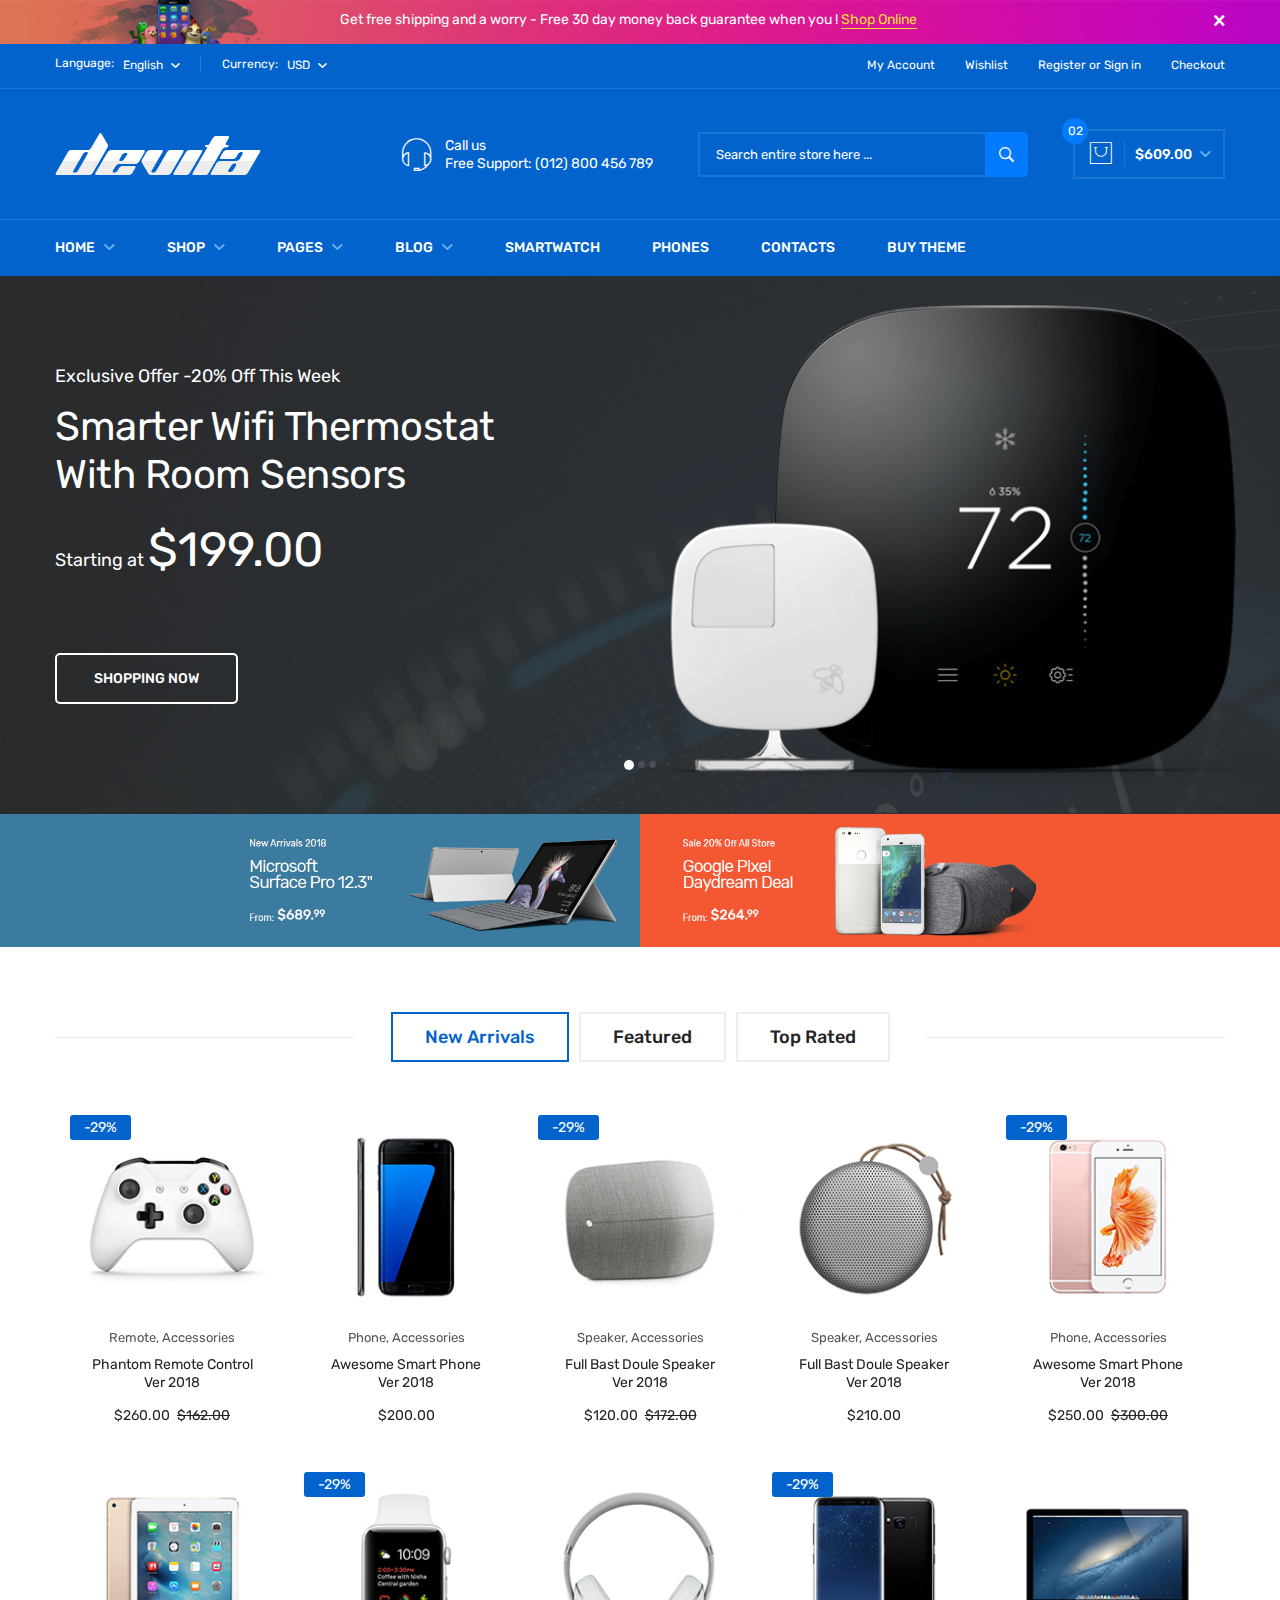
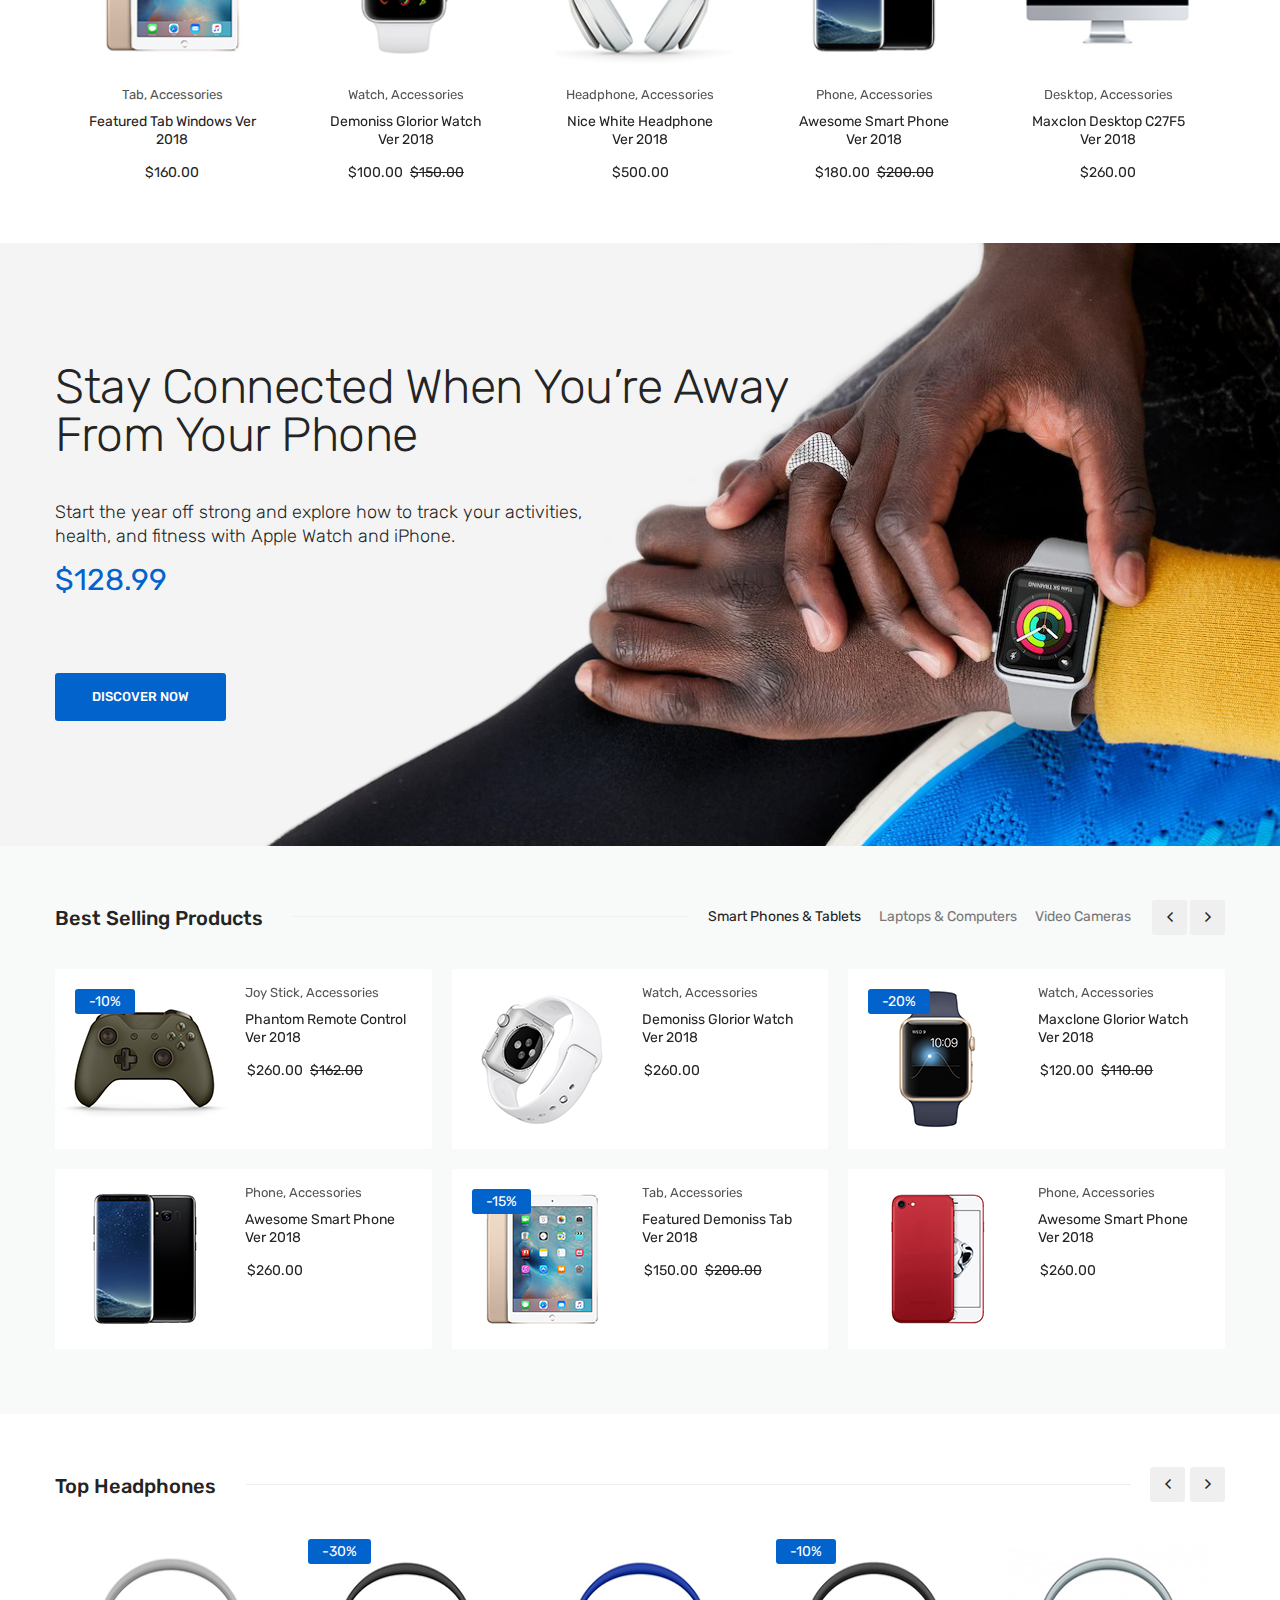
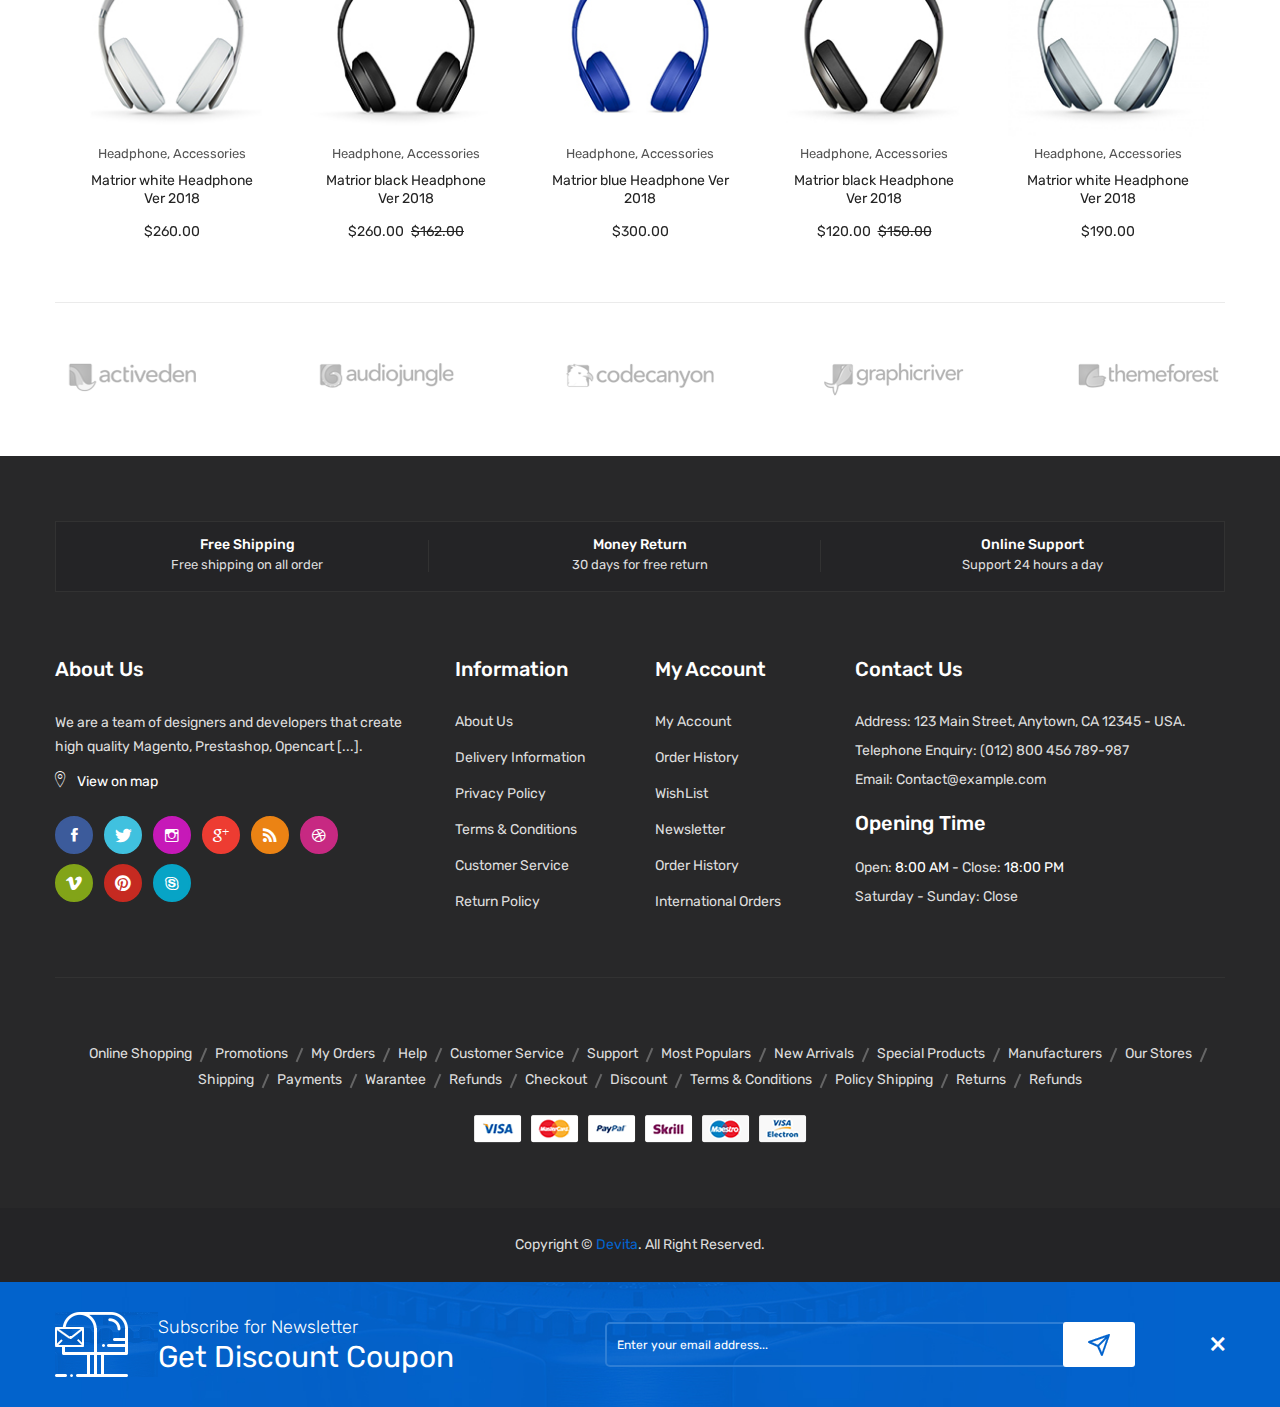
<file: wwwroot/index.html>
﻿<!doctype html>
<html class="no-js" lang="zxx">
    <head>
        <meta charset="utf-8">
        <meta http-equiv="x-ua-compatible" content="ie=edge">
        <title>Devita - eCommerce HTML5 Template</title>
        <meta name="description" content="">
        <meta name="robots" content="noindex, follow">
        <meta name="viewport" content="width=device-width, initial-scale=1">
        <!-- Favicon -->
        <link rel="shortcut icon" type="image/x-icon" href="assets\img\favicon.png">
		
		<!-- all css here -->
        <link rel="stylesheet" href="assets\css\bootstrap.min.css">
        <link rel="stylesheet" href="assets\css\icons.css">
        <link rel="stylesheet" href="assets\css\plugins.css">
        <link rel="stylesheet" href="assets\css\style.css">
        <link rel="stylesheet" href="assets\css\responsive.css">
        <script src="assets\js\vendor\modernizr-2.8.3.min.js"></script>
    </head>
    <body>
        <!--Notification Section-->
        <div class="notification-section notification-img-1 notification-padding-1">
			<div class="container">
				<div class="notification-wrapper">
					<div class="notification-content ml-285">
						<p>Get free shipping and a worry - Free 30 day money back guarantee when you !  <a href="#">Shop Online</a> </p>
					</div>
                    <div class="notification-close notification-icon">
                        <button><i class="ion-close"></i></button>
                    </div>
				</div>
			</div>
        </div>
        <!-- header start -->
        <header class="header-area theme-bg">
            <div class="header-top pt-10 pb-13 border-bottom-1">
                <div class="container">
                    <div class="row">
                        <div class="col-lg-6 col-md-6 col-12">
                            <div class="header-top-left">
                                <div class="language-currency">
                                    <span>Language:</span>
                                    <div class="lang-curr-dropdown">
                                        <ul>
                                            <li><a class="language-click" href="#">English <i class="ion-chevron-down"></i></a>
                                                <ul class="language-dropdown">
                                                    <li><a href="#">English </a></li>
                                                    <li><a href="#">Bangla </a></li>
                                                    <li><a href="#">Hindi </a></li>
                                                </ul>
                                            </li>
                                        </ul>
                                    </div>
                                </div>
                                <div class="language-currency lang-curr-mrg">
                                    <span>Currency: </span>
                                    <div class="lang-curr-dropdown">
                                        <ul>
                                            <li><a class="language-click" href="#">USD <i class="ion-chevron-down"></i></a>
                                                <ul class="language-dropdown">
                                                    <li><a href="#">USD </a></li>
                                                    <li><a href="#">US </a></li>
                                                    <li><a href="#">EURO </a></li>
                                                </ul>
                                            </li>
                                        </ul>
                                    </div>
                                </div>
                            </div>
                        </div>
                        <div class="col-lg-6 col-md-6 col-12">
                            <div class="header-top-right">
                                <ul>
                                    <li>
                                        <a href="my-account.html">My Account</a>
                                    </li>
                                    <li>
                                        <a href="wishlist.html">Wishlist  </a>
                                    </li>
                                    <li>
                                        <a href="login-register.html">Register or Sign in  </a>
                                    </li>
                                    <li>
                                        <a href="checkout.html"> Checkout</a>
                                    </li>
                                </ul>
                            </div>
                        </div>
                    </div>
                </div>
            </div>
            <div class="header-middle ptb-40 border-bottom-1">
                <div class="container">
                    <div class="row">
                        <div class="col-lg-3 col-md-12">
                            <div class="logo logo-mrg">
                                <a href="index.html">
                                    <img src="assets\img\logo\logo.png" alt="">
                                </a>
                            </div>
                        </div>
                        <div class="col-lg-9 col-md-12 col-12">
                            <div class="header-contact-search-wrapper f-right">
                                <div class="header-contact middle-same">
                                    <div class="header-contact-icon">
                                        <i class="pe-7s-headphones"></i>
                                    </div>
                                    <div class="header-contact-content">
                                        <p>Call us <br>Free Support: (012) 800 456 789</p>
                                    </div>
                                </div>
                                <div class="header-search middle-same">
                                    <form class="header-search-form" action="#">
                                        <input type="text" placeholder="Search entire store here ...">
                                        <button>
                                            <i class="ion-ios-search-strong"></i>
                                        </button>
                                    </form>
                                </div>
                                <div class="header-cart middle-same">
                                    <button class="icon-cart">
                                        <i class="pe-7s-shopbag cart-bag"></i>
                                        <span class="count-amount">$609.00</span>
                                        <i class="ion-chevron-down cart-down"></i>
                                        <span class="count-style">02</span>
                                    </button>
                                    <div class="shopping-cart-content">
                                        <ul>
                                            <li class="single-shopping-cart">
                                                <div class="shopping-cart-img">
                                                    <a href="#"><img alt="" src="assets\img\cart\cart-1.jpg"></a>
                                                </div>
                                                <div class="shopping-cart-title">
                                                    <h4><a href="#">Phantom Remote <br>Control 2018 </a></h4>
                                                    <h6>Qty: 02</h6>
                                                    <span>$260.00</span>
                                                </div>
                                                <div class="shopping-cart-delete">
                                                    <a href="#"><i class="ion-android-close"></i></a>
                                                </div>
                                            </li>
                                            <li class="single-shopping-cart">
                                                <div class="shopping-cart-img">
                                                    <a href="#"><img alt="" src="assets\img\cart\cart-2.jpg"></a>
                                                </div>
                                                <div class="shopping-cart-title">
                                                    <h4><a href="#">Phantom Remote <br>Control 2018 </a></h4>
                                                    <h6>Qty: 02</h6>
                                                    <span>$260.00</span>
                                                </div>
                                                <div class="shopping-cart-delete">
                                                    <a href="#"><i class="ion-android-close"></i></a>
                                                </div>
                                            </li>
                                        </ul>
                                        <div class="shopping-cart-total">
                                            <h4>Shipping : <span>$20.00</span></h4>
                                            <h4>Total : <span class="shop-total">$260.00</span></h4>
                                        </div>
                                        <div class="shopping-cart-btn">
                                            <a class="btn-style btn-hover" href="cart-page.html">view cart</a>
                                            <a class="btn-style btn-hover" href="checkout.html">checkout</a>
                                        </div>
                                    </div>
                                </div>
                            </div>
                        </div>
                    </div>
                </div>
            </div>
            <div class="header-bottom">
                <div class="container">
                    <div class="row">
                        <div class="col-12">
                            <div class="logo mobile-logo">
                                <a href="index.html">
                                    <img alt="" src="assets\img\logo\logo.png">
                                </a>
                            </div>
                        </div>
                        <div class="col-12">
                            <div class="mobile-menu-area">
                                <div class="mobile-menu">
                                    <nav id="mobile-menu-active">
                                        <ul class="menu-overflow">
                                            <li><a href="index.html">HOME</a>
                                                <ul>
                                                    <li><a href="#">Demo Group 01</a>
                                                        <ul>
                                                            <li><a href="index.html">Home - electronics</a></li>
                                                            <li><a href="index-electronics-2.html">Home - electronics 2</a></li>
                                                            <li><a href="index-electronics-3.html">Home - electronics 3</a></li>
                                                            <li><a href="index-electronics-4.html">Home - electronics 4</a></li>
                                                            <li><a href="index-book.html">Home - book </a></li>
                                                        </ul>
                                                    </li>
                                                    <li><a href="#">Demo Group 02</a>
                                                        <ul>
                                                            <li><a href="index-book-2.html">Home - book 2</a></li>
                                                            <li><a href="index-coffee.html">Home - coffee</a></li>
                                                            <li><a href="index-cycle.html">Home - cycle</a></li>
                                                            <li><a href="index-fashion.html">Home - fashion</a></li>
                                                            <li><a href="index-game.html">Home - game</a></li>
                                                        </ul>
                                                    </li>
                                                    <li><a href="#">Demo Group 03</a>
                                                        <ul>
                                                            <li><a href="index-jewelry.html">Home - jewelry</a></li>
                                                            <li><a href="index-medical.html">Home - medical</a></li>
                                                            <li><a href="index-sports.html">Home - sports</a></li>
                                                            <li><a href="index-sunglass.html">Home - sunglass</a></li>
                                                            <li><a href="index-watch.html">Home - watch</a></li>
                                                        </ul>
                                                    </li>
                                                    <li><a href="#">Demo Group 04</a>
                                                        <ul>
                                                            <li><a href="index-construction.html">Home - construction</a></li>
                                                            <li><a href="index-auto-parts.html">Home - Auto Parts<span>New</span></a></li>
                                                            <li><a href="index-furniture.html">Home - Furniture<span>New</span></a></li>
                                                            <li><a href="index-petmarket.html">Home - PetMarket<span>New</span></a></li>
                                                            <li><a href="index-organic.html">Home - Organic<span>New</span></a></li>
                                                        </ul>
                                                    </li>
                                                    <li><a href="#">Demo Group 05</a>
                                                        <ul>
                                                            <li><a href="index-shoe.html">Home - Shoe<span>New</span></a></li>
                                                            <li><a href="index-toy.html">Home - Toy<span>New</span></a></li>
                                                            <li><a href="index-cosmetic.html">Home - Cosmetic<span>New</span></a></li>
                                                            <li><a href="index-housewares.html">Home - Housewares<span>New</span></a></li>
                                                            <li><a href="index-underwear.html">Home - Underwear<span>New</span></a></li>
                                                        </ul>
                                                    </li>
                                                </ul>
                                            </li>
                                            <li><a href="shop.html"> shop </a>
                                                <ul>
                                                    <li><a href="#">Shop Layout</a>
                                                        <ul>
                                                            <li><a href="shop.html">default shop</a></li>
                                                            <li><a href="shop-2col.html">2 column box</a></li>
                                                            <li><a href="shop-3col.html">3 column box</a></li>
                                                            <li><a href="shop.html">4 column box</a></li>
                                                            <li><a href="shop-list.html">shop list</a></li>
                                                        </ul>
                                                    </li>
                                                    <li><a href="#">Shop Layout</a>
                                                        <ul>
                                                            <li><a href="shop-new.html">shop new</a></li>
                                                            <li><a href="shop-onsale.html">shop onsale</a></li>
                                                            <li><a href="shop-no-sidebar.html">shop no sidebar</a></li>
                                                            <li><a href="shop-rightsidebar.html">shop right sidebar</a></li>
                                                            <li><a href="shop-fullwide.html">shop fullwide</a></li>
                                                        </ul>
                                                    </li>
                                                    <li><a href="#">Product Details Layout</a>
                                                        <ul>
                                                            <li><a href="product-details.html">tab style 1</a></li>
                                                            <li><a href="product-details-2.html">tab style 2</a></li>
                                                            <li><a href="product-details-3.html">tab style 3</a></li>
                                                            <li><a href="product-details-gallery.html">gallery left</a></li>
                                                            <li><a href="product-details-gallery-2.html">gallery right</a></li>
                                                        </ul>
                                                    </li>
                                                    <li><a href="#">Product Details Layout</a>
                                                        <ul>
                                                            <li><a href="product-details-sticky.html">sticky left</a></li>
                                                            <li><a href="product-details-sticky-right.html">sticky right</a></li>
                                                            <li><a href="product-details-slider.html">slider box</a></li>
                                                            <li><a href="product-details-slider-fullwide.html">slider full wide</a></li>
                                                        </ul>
                                                    </li>
                                                    <li><a href="#">Account Pages</a>
                                                        <ul>
                                                            <li><a href="cart-page.html">cart page</a></li>
                                                            <li><a href="checkout.html">checkout</a></li>
                                                            <li><a href="wishlist.html">wishlist</a></li>
                                                            <li><a href="my-account.html">my account</a></li>
                                                        </ul>
                                                    </li>
                                                </ul>
                                            </li>
                                            <li><a href="#">pages</a>
                                                <ul>
                                                    <li><a href="about-us.html">about us</a></li>
                                                    <li><a href="login-register.html">login / register</a></li>
                                                    <li><a href="contact.html">contact us</a></li>
                                                </ul>
                                            </li>
                                            <li><a href="#">BLOG</a>
                                                <ul>
                                                    <li><a href="blog.html">blog page</a></li>
                                                    <li><a href="blog-leftsidebar.html">blog sidebar</a></li>
                                                    <li><a href="blog-details.html">blog details</a></li>
                                                </ul>
                                            </li>
                                            <li><a href="contact.html"> Contact us </a></li>
                                        </ul>
                                    </nav>
                                </div>
                            </div>
                        </div>
                    </div>
                    <div class="main-menu main-none elec-menu">
                        <nav>
                            <ul>
                                <li class="mega-menu-position"><a href="index.html">Home <i class="ion-chevron-down"></i> </a>
                                    <ul class="mega-menu">
                                        <li>
                                            <ul>
                                                <li>
                                                    <ul>
                                                        <li class="mega-menu-title">Demo Group 01</li>
                                                        <li><a href="index.html">Home - electronics</a></li>
                                                        <li><a href="index-electronics-2.html">Home - electronics 2</a></li>
                                                        <li><a href="index-electronics-3.html">Home - electronics 3</a></li>
                                                        <li><a href="index-electronics-4.html">Home - electronics 4</a></li>
                                                        <li><a href="index-book.html">Home - book </a></li>
                                                    </ul>
                                                </li>
                                                <li>
                                                    <ul>
                                                        <li class="mega-menu-title">Demo Group 02</li>
                                                        <li><a href="index-book-2.html">Home - book 2</a></li>
                                                        <li><a href="index-coffee.html">Home - coffee</a></li>
                                                        <li><a href="index-cycle.html">Home - cycle</a></li>
                                                        <li><a href="index-fashion.html">Home - fashion</a></li>
                                                        <li><a href="index-game.html">Home - game</a></li>
                                                    </ul>
                                                </li>
                                                <li>
                                                    <ul>
                                                        <li class="mega-menu-title">Demo Group 03</li>
                                                        <li><a href="index-jewelry.html">Home - jewelry</a></li>
                                                        <li><a href="index-medical.html">Home - medical</a></li>
                                                        <li><a href="index-sports.html">Home - sports</a></li>
                                                        <li><a href="index-sunglass.html">Home - sunglass</a></li>
                                                        <li><a href="index-watch.html">Home - watch</a></li>
                                                    </ul>
                                                </li>
                                                <li>
                                                    <ul>
                                                        <li class="mega-menu-title">Demo Group 04</li>
                                                        <li><a href="index-construction.html">Home - construction</a></li>
                                                        <li><a href="index-auto-parts.html">Home - Auto Parts<span class="blue">New</span></a></li>
                                                        <li><a href="index-furniture.html">Home - Furniture<span class="blue">New</span></a></li>
                                                        <li><a href="index-petmarket.html">Home - PetMarket<span class="blue">New</span></a></li>
                                                        <li><a href="index-organic.html">Home - Organic<span class="blue">New</span></a></li>
                                                    </ul>
                                                </li>
                                                <li>
                                                    <ul>
                                                        <li class="mega-menu-title">Home - Demo Group 05</li>
                                                        <li><a href="index-shoe.html">Home - Shoe<span class="blue">New</span></a></li>
                                                        <li><a href="index-toy.html">Home - Toy<span class="blue">New</span></a></li>
                                                        <li><a href="index-cosmetic.html">Home - Cosmetic<span class="blue">New</span></a></li>
                                                        <li><a href="index-housewares.html">Home - Housewares<span class="blue">New</span></a></li>
                                                        <li><a href="index-underwear.html">Home - Underwear<span class="blue">New</span></a></li>
                                                    </ul>
                                                </li>
                                            </ul>
                                        </li>
                                    </ul>
                                </li>
                                <li class="mega-menu-position"><a href="shop.html"> Shop <i class="ion-chevron-down"></i> </a>
                                    <ul class="mega-menu">
                                        <li>
                                            <ul>
                                                <li>
                                                    <ul>
                                                        <li class="mega-menu-title">Shop Layout</li>
                                                        <li><a href="shop.html">default shop</a></li>
                                                        <li><a href="shop-2col.html">2 column box</a></li>
                                                        <li><a href="shop-3col.html">3 column box</a></li>
                                                        <li><a href="shop.html">4 column box</a></li>
                                                        <li><a href="shop-list.html">shop list</a></li>
                                                    </ul>
                                                </li>
                                                <li>
                                                    <ul>
                                                        <li class="mega-menu-title">Shop Layout</li>
                                                        <li><a href="shop-new.html">shop new</a></li>
                                                        <li><a href="shop-onsale.html">shop onsale</a></li>
                                                        <li><a href="shop-no-sidebar.html">shop no sidebar</a></li>
                                                        <li><a href="shop-rightsidebar.html">shop right sidebar</a></li>
                                                        <li><a href="shop-fullwide.html">shop fullwide</a></li>
                                                    </ul>
                                                </li>
                                                <li>
                                                    <ul>
                                                        <li class="mega-menu-title">Product Details Layout</li>
                                                        <li><a href="product-details.html">tab style 1</a></li>
                                                        <li><a href="product-details-2.html">tab style 2</a></li>
                                                        <li><a href="product-details-3.html">tab style 3</a></li>
                                                        <li><a href="product-details-gallery.html">gallery left</a></li>
                                                        <li><a href="product-details-gallery-2.html">gallery right</a></li>
                                                    </ul>
                                                </li>
                                                <li>
                                                    <ul>
                                                        <li class="mega-menu-title">Product Details Layout</li>
                                                        <li><a href="product-details-sticky.html">sticky left</a></li>
                                                        <li><a href="product-details-sticky-right.html">sticky right</a></li>
                                                        <li><a href="product-details-slider.html">slider box</a></li>
                                                        <li><a href="product-details-slider-fullwide.html">slider full wide</a></li>
                                                    </ul>
                                                </li>
                                                <li>
                                                    <ul>
                                                        <li class="mega-menu-title">Account Pages</li>
                                                        <li><a href="cart-page.html">cart page</a></li>
                                                        <li><a href="checkout.html">checkout</a></li>
                                                        <li><a href="wishlist.html">wishlist</a></li>
                                                        <li><a href="my-account.html">my account</a></li>
                                                    </ul>
                                                </li>
                                            </ul>
                                        </li>
                                    </ul>
                                </li>
                                <li><a href="#">pages <i class="ion-chevron-down"></i> </a>
                                    <ul class="submenu">
                                        <li><a href="about-us.html">about us</a></li>
                                        <li><a href="login-register.html">login / register</a></li>
                                        <li><a href="contact.html">contact us</a></li>
                                    </ul>
                                </li>
                                <li><a href="blog-leftsidebar.html">blog <i class="ion-chevron-down"></i> </a>
                                    <ul class="submenu">
                                        <li><a href="blog.html">blog page</a></li>
                                        <li><a href="blog-leftsidebar.html">blog sidebar</a></li>
                                        <li><a href="blog-details.html">blog details</a></li>
                                    </ul>
                                </li>
                                <li><a href="shop.html">Smartwatch </a></li>
                                <li><a href="shop.html"> phones </a></li>
                                <li><a href="contact.html">contacts  </a></li>
                                <li><a href="#">Buy Theme </a></li>
                            </ul>
                        </nav>
                    </div>
                </div>
            </div>
        </header>
        <div class="slider-area">
            <div class="slider-active owl-dot-style owl-carousel">
                <div class="single-slider pt-90 pb-110 bg-img slider-height-1" style="background-image:url(assets/img/slider/slider-1.jpg);">
                    <div class="container">
                        <div class="slider-content slider-animated-1">
                            <h5 class="animated">Exclusive Offer -20% Off This Week</h5>
                            <h2 class="animated">Smarter Wifi Thermostat <br>With Room Sensors</h2>
                            <h3 class="animated"><span>Starting at </span> $199.00</h3>
                            <div class="slider-btn mt-75">
                                <a class="animated" href="product-details.html">shopping Now</a>
                            </div>
                        </div>
                    </div>
                </div>
                <div class="single-slider pt-90 pb-110 bg-img slider-height-1" style="background-image:url(assets/img/slider/slider-2.jpg);">
                    <div class="container">
                        <div class="slider-content slider-animated-1">
                            <h5 class="animated">Exclusive Offer -30% Off This Week</h5>
                            <h2 class="animated">New Trending 2018 <br>Speaker - Harman / Kardon</h2>
                            <h3 class="animated"><span>Starting at </span> $155.00</h3>
                            <div class="slider-btn mt-75">
                                <a class="animated" href="product-details.html">shopping Now</a>
                            </div>
                        </div>
                    </div>
                </div>
                <div class="single-slider pt-90 pb-110 bg-img slider-height-1" style="background-image:url(assets/img/slider/slider-6.jpg);">
                    <div class="container">
                        <div class="slider-content slider-animated-1">
                            <h5 class="animated">Exclusive Offer -10% Off This Week</h5>
                            <h2 class="animated">Apple Watch Edition ,<br>Everything you need to know!</h2>
                            <h3 class="animated"><span>Starting at </span> $250.99</h3>
                            <div class="slider-btn mt-75">
                                <a class="animated" href="product-details.html">shopping Now</a>
                            </div>
                        </div>
                    </div>
                </div>
            </div>
        </div>
        <div class="banner-area banner-negative-mrg-2">
            <div class="container-fluid p-0">
                <div class="row no-gutters">
                    <div class="col-lg-6 col-md-6">
                        <div class="banner-img banner-hover">
                            <a href="#"><img alt="" src="assets\img\banner\banner-1.jpg"></a>
                        </div>
                    </div>
                    <div class="col-lg-6 col-md-6">
                        <div class="banner-img banner-hover">
                            <a href="#"><img alt="" src="assets\img\banner\banner-2.jpg"></a>
                        </div>
                    </div>
                </div>
            </div>
        </div>
        <div class="product-area pt-65 pb-30">
            <div class="container">
                <div class="product-tab-list mb-30 nav" role="tablist">
                    <a class="active" href="#home1" data-toggle="tab">
                        <h4>New Arrivals</h4>
                    </a>
                    <a href="#home2" data-toggle="tab">
                        <h4> Featured</h4>
                    </a>
                    <a href="#home3" data-toggle="tab">
                        <h4>Top Rated</h4>
                    </a>
                </div>
                <div class="tab-content jump">
                    <div class="tab-pane active" id="home1">
                        <div class="custom-row">
                            <div class="custom-col-5 mb-30">
                                <div class="devita-product-2 mrg-inherit">
                                    <div class="product-img">
                                        <div class="product-img-slider">
                                            <a href="product-details.html"><img src="assets\img\product\product-1.jpg" alt=""></a>
                                            <a href="product-details.html"><img src="assets\img\product\product-2.jpg" alt=""></a>
                                            <a href="product-details.html"><img src="assets\img\product\product-3.jpg" alt=""></a>
                                        </div>
                                        <span>-29%</span>
                                    </div>
                                    <div class="list-col">
                                        <div class="gridview">
                                            <div class="product-content text-center">
                                                <span>Remote, Accessories</span>
                                                <h4><a href="product-details.html">Phantom Remote Control Ver 2018</a></h4>
                                                <div class="product-price-wrapper">
                                                    <span>$260.00</span>
                                                    <span class="product-price-old">$162.00 </span>
                                                </div>
                                            </div>
                                            <div class="product-action-wrapper-2 text-center">
                                                <div class="product-rating">
                                                    <i class="ion-android-star-outline theme-star"></i>
                                                    <i class="ion-android-star-outline theme-star"></i>
                                                    <i class="ion-android-star-outline theme-star"></i>
                                                    <i class="ion-android-star-outline theme-star"></i>
                                                    <i class="ion-android-star-outline"></i>
                                                </div>
                                                <p> Quam elit phasellus nibh sed eget, sed nunc in ultricies sodales sapien, non velit scelerisque...</p>
                                                <div class="product-action">
                                                    <a class="same-action" title="Wishlist" href="#">
                                                        <i class="fa fa-heart-o"></i>
                                                    </a>
                                                    <a class="action-cart" title="Add To Cart" href="#">
                                                        Add to Cart
                                                    </a>
                                                    <a class="same-action compare-mrg" data-target="#exampleCompare" data-toggle="modal" title="Compare" href="#">
                                                        <i class="fa fa-sliders fa-rotate-90"></i>
                                                    </a>
                                                </div>
                                            </div>
                                        </div>
                                    </div>
                                </div>
                            </div>
                            <div class="custom-col-5 mb-30">
                                <div class="devita-product-2 mrg-inherit">
                                    <div class="product-img">
                                        <div class="product-img-slider">
                                            <a href="product-details.html"><img src="assets\img\product\product-2.jpg" alt=""></a>
                                            <a href="product-details.html"><img src="assets\img\product\product-1.jpg" alt=""></a>
                                            <a href="product-details.html"><img src="assets\img\product\product-3.jpg" alt=""></a>
                                        </div>
                                    </div>
                                    <div class="list-col">
                                        <div class="gridview">
                                            <div class="product-content text-center">
                                                <span>Phone, Accessories</span>
                                                <h4><a href="product-details.html">Awesome Smart Phone Ver 2018</a></h4>
                                                <div class="product-price-wrapper">
                                                    <span>$200.00</span>
                                                </div>
                                            </div>
                                            <div class="product-action-wrapper-2 text-center">
                                                <div class="product-rating">
                                                    <i class="ion-android-star-outline theme-star"></i>
                                                    <i class="ion-android-star-outline theme-star"></i>
                                                    <i class="ion-android-star-outline theme-star"></i>
                                                    <i class="ion-android-star-outline theme-star"></i>
                                                    <i class="ion-android-star-outline"></i>
                                                </div>
                                                <p> Quam elit phasellus nibh sed eget, sed nunc in ultricies sodales sapien, non velit scelerisque...</p>
                                                <div class="product-action">
                                                    <a class="same-action" title="Wishlist" href="#">
                                                        <i class="fa fa-heart-o"></i>
                                                    </a>
                                                    <a class="action-cart" title="Add To Cart" href="#">
                                                        Add to Cart
                                                    </a>
                                                    <a class="same-action compare-mrg" data-target="#exampleCompare" data-toggle="modal" title="Compare" href="#">
                                                        <i class="fa fa-sliders fa-rotate-90"></i>
                                                    </a>
                                                </div>
                                            </div>
                                        </div>
                                    </div>
                                </div>
                            </div>
                            <div class="custom-col-5 mb-30">
                                <div class="devita-product-2 mrg-inherit">
                                    <div class="product-img">
                                        <div class="product-img-slider">
                                            <a href="product-details.html"><img src="assets\img\product\product-3.jpg" alt=""></a>
                                            <a href="product-details.html"><img src="assets\img\product\product-2.jpg" alt=""></a>
                                            <a href="product-details.html"><img src="assets\img\product\product-5.jpg" alt=""></a>
                                        </div>
                                        <span>-29%</span>
                                    </div>
                                    <div class="list-col">
                                        <div class="gridview">
                                            <div class="product-content text-center">
                                                <span>Speaker, Accessories</span>
                                                <h4><a href="product-details.html">Full Bast Doule Speaker Ver 2018</a></h4>
                                                <div class="product-price-wrapper">
                                                    <span>$120.00</span>
                                                    <span class="product-price-old">$172.00 </span>
                                                </div>
                                            </div>
                                            <div class="product-action-wrapper-2 text-center">
                                                <div class="product-rating">
                                                    <i class="ion-android-star-outline theme-star"></i>
                                                    <i class="ion-android-star-outline theme-star"></i>
                                                    <i class="ion-android-star-outline theme-star"></i>
                                                    <i class="ion-android-star-outline theme-star"></i>
                                                    <i class="ion-android-star-outline"></i>
                                                </div>
                                                <p> Quam elit phasellus nibh sed eget, sed nunc in ultricies sodales sapien, non velit scelerisque...</p>
                                                <div class="product-action">
                                                    <a class="same-action" title="Wishlist" href="#">
                                                        <i class="fa fa-heart-o"></i>
                                                    </a>
                                                    <a class="action-cart" title="Add To Cart" href="#">
                                                        Add to Cart
                                                    </a>
                                                    <a class="same-action compare-mrg" data-target="#exampleCompare" data-toggle="modal" title="Compare" href="#">
                                                        <i class="fa fa-sliders fa-rotate-90"></i>
                                                    </a>
                                                </div>
                                            </div>
                                        </div>
                                    </div>
                                </div>
                            </div>
                            <div class="custom-col-5 mb-30">
                                <div class="devita-product-2 mrg-inherit">
                                    <div class="product-img">
                                        <div class="product-img-slider">
                                            <a href="product-details.html"><img src="assets\img\product\product-4.jpg" alt=""></a>
                                            <a href="product-details.html"><img src="assets\img\product\product-2.jpg" alt=""></a>
                                            <a href="product-details.html"><img src="assets\img\product\product-3.jpg" alt=""></a>
                                        </div>
                                    </div>
                                    <div class="list-col">
                                        <div class="gridview">
                                            <div class="product-content text-center">
                                                <span>Speaker, Accessories</span>
                                                <h4><a href="product-details.html">Full Bast Doule Speaker Ver 2018</a></h4>
                                                <div class="product-price-wrapper">
                                                    <span>$210.00</span>
                                                </div>
                                            </div>
                                            <div class="product-action-wrapper-2 text-center">
                                                <div class="product-rating">
                                                    <i class="ion-android-star-outline theme-star"></i>
                                                    <i class="ion-android-star-outline theme-star"></i>
                                                    <i class="ion-android-star-outline theme-star"></i>
                                                    <i class="ion-android-star-outline theme-star"></i>
                                                    <i class="ion-android-star-outline"></i>
                                                </div>
                                                <p> Quam elit phasellus nibh sed eget, sed nunc in ultricies sodales sapien, non velit scelerisque...</p>
                                                <div class="product-action">
                                                    <a class="same-action" title="Wishlist" href="#">
                                                        <i class="fa fa-heart-o"></i>
                                                    </a>
                                                    <a class="action-cart" title="Add To Cart" href="#">
                                                        Add to Cart
                                                    </a>
                                                    <a class="same-action compare-mrg" data-target="#exampleCompare" data-toggle="modal" title="Compare" href="#">
                                                        <i class="fa fa-sliders fa-rotate-90"></i>
                                                    </a>
                                                </div>
                                            </div>
                                        </div>
                                    </div>
                                </div>
                            </div>
                            <div class="custom-col-5 mb-30">
                                <div class="devita-product-2 mrg-inherit">
                                    <div class="product-img">
                                        <div class="product-img-slider">
                                            <a href="product-details.html"><img src="assets\img\product\product-5.jpg" alt=""></a>
                                            <a href="product-details.html"><img src="assets\img\product\product-2.jpg" alt=""></a>
                                            <a href="product-details.html"><img src="assets\img\product\product-3.jpg" alt=""></a>
                                        </div>
                                        <span>-29%</span>
                                    </div>
                                    <div class="list-col">
                                        <div class="gridview">
                                            <div class="product-content text-center">
                                            <span>Phone, Accessories</span>
                                            <h4><a href="product-details.html">Awesome Smart Phone Ver 2018</a></h4>
                                            <div class="product-price-wrapper">
                                                <span>$250.00</span>
                                                <span class="product-price-old">$300.00 </span>
                                            </div>
                                        </div>
                                        <div class="product-action-wrapper-2 text-center">
                                            <div class="product-rating">
                                                <i class="ion-android-star-outline theme-star"></i>
                                                <i class="ion-android-star-outline theme-star"></i>
                                                <i class="ion-android-star-outline theme-star"></i>
                                                <i class="ion-android-star-outline theme-star"></i>
                                                <i class="ion-android-star-outline"></i>
                                            </div>
                                            <p> Quam elit phasellus nibh sed eget, sed nunc in ultricies sodales sapien, non velit scelerisque...</p>
                                            <div class="product-action">
                                                <a class="same-action" title="Wishlist" href="#">
                                                    <i class="fa fa-heart-o"></i>
                                                </a>
                                                <a class="action-cart" title="Add To Cart" href="#">
                                                    Add to Cart
                                                </a>
                                                <a class="same-action compare-mrg" data-target="#exampleCompare" data-toggle="modal" title="Compare" href="#">
                                                    <i class="fa fa-sliders fa-rotate-90"></i>
                                                </a>
                                            </div>
                                        </div>
                                        </div>
                                    </div>
                                </div>
                            </div>
                            <div class="custom-col-5 mb-30">
                                <div class="devita-product-2 mrg-inherit">
                                    <div class="product-img">
                                        <div class="product-img-slider">
                                            <a href="product-details.html"><img src="assets\img\product\product-6.jpg" alt=""></a>
                                            <a href="product-details.html"><img src="assets\img\product\product-2.jpg" alt=""></a>
                                            <a href="product-details.html"><img src="assets\img\product\product-3.jpg" alt=""></a>
                                        </div>
                                    </div>
                                    <div class="list-col">
                                        <div class="gridview">
                                            <div class="product-content text-center">
                                                <span>Tab, Accessories</span>
                                                <h4><a href="product-details.html">Featured Tab Windows Ver 2018</a></h4>
                                                <div class="product-price-wrapper">
                                                    <span>$160.00</span>
                                                </div>
                                            </div>
                                            <div class="product-action-wrapper-2 text-center">
                                                <div class="product-rating">
                                                    <i class="ion-android-star-outline theme-star"></i>
                                                    <i class="ion-android-star-outline theme-star"></i>
                                                    <i class="ion-android-star-outline theme-star"></i>
                                                    <i class="ion-android-star-outline theme-star"></i>
                                                    <i class="ion-android-star-outline"></i>
                                                </div>
                                                <p> Quam elit phasellus nibh sed eget, sed nunc in ultricies sodales sapien, non velit scelerisque...</p>
                                                <div class="product-action">
                                                    <a class="same-action" title="Wishlist" href="#">
                                                        <i class="fa fa-heart-o"></i>
                                                    </a>
                                                    <a class="action-cart" title="Add To Cart" href="#">
                                                        Add to Cart
                                                    </a>
                                                    <a class="same-action compare-mrg" data-target="#exampleCompare" data-toggle="modal" title="Compare" href="#">
                                                        <i class="fa fa-sliders fa-rotate-90"></i>
                                                    </a>
                                                </div>
                                            </div>
                                        </div>
                                    </div>
                                </div>
                            </div>
                            <div class="custom-col-5 mb-30">
                                <div class="devita-product-2 mrg-inherit">
                                    <div class="product-img">
                                        <div class="product-img-slider">
                                            <a href="product-details.html"><img src="assets\img\product\product-7.jpg" alt=""></a>
                                            <a href="product-details.html"><img src="assets\img\product\product-2.jpg" alt=""></a>
                                            <a href="product-details.html"><img src="assets\img\product\product-3.jpg" alt=""></a>
                                        </div>
                                        <span>-29%</span>
                                    </div>
                                    <div class="list-col">
                                        <div class="gridview">
                                            <div class="product-content text-center">
                                                <span>Watch, Accessories</span>
                                                <h4><a href="product-details.html">Demoniss Glorior Watch Ver 2018</a></h4>
                                                <div class="product-price-wrapper">
                                                    <span>$100.00</span>
                                                    <span class="product-price-old">$150.00 </span>
                                                </div>
                                            </div>
                                            <div class="product-action-wrapper-2 text-center">
                                                <div class="product-rating">
                                                    <i class="ion-android-star-outline theme-star"></i>
                                                    <i class="ion-android-star-outline theme-star"></i>
                                                    <i class="ion-android-star-outline theme-star"></i>
                                                    <i class="ion-android-star-outline theme-star"></i>
                                                    <i class="ion-android-star-outline"></i>
                                                </div>
                                                <p> Quam elit phasellus nibh sed eget, sed nunc in ultricies sodales sapien, non velit scelerisque...</p>
                                                <div class="product-action">
                                                    <a class="same-action" title="Wishlist" href="#">
                                                        <i class="fa fa-heart-o"></i>
                                                    </a>
                                                    <a class="action-cart" title="Add To Cart" href="#">
                                                        Add to Cart
                                                    </a>
                                                    <a class="same-action compare-mrg" data-target="#exampleCompare" data-toggle="modal" title="Compare" href="#">
                                                        <i class="fa fa-sliders fa-rotate-90"></i>
                                                    </a>
                                                </div>
                                            </div>
                                        </div>
                                    </div>
                                </div>
                            </div>
                            <div class="custom-col-5 mb-30">
                                <div class="devita-product-2 mrg-inherit">
                                    <div class="product-img">
                                        <div class="product-img-slider">
                                            <a href="product-details.html"><img src="assets\img\product\product-8.jpg" alt=""></a>
                                            <a href="product-details.html"><img src="assets\img\product\product-2.jpg" alt=""></a>
                                            <a href="product-details.html"><img src="assets\img\product\product-3.jpg" alt=""></a>
                                        </div>
                                    </div>
                                    <div class="list-col">
                                        <div class="gridview">
                                            <div class="product-content text-center">
                                                <span>Headphone, Accessories</span>
                                                <h4><a href="product-details.html"> Nice White Headphone  Ver 2018</a></h4>
                                                <div class="product-price-wrapper">
                                                    <span>$500.00</span>
                                                </div>
                                            </div>
                                            <div class="product-action-wrapper-2 text-center">
                                                <div class="product-rating">
                                                    <i class="ion-android-star-outline theme-star"></i>
                                                    <i class="ion-android-star-outline theme-star"></i>
                                                    <i class="ion-android-star-outline theme-star"></i>
                                                    <i class="ion-android-star-outline theme-star"></i>
                                                    <i class="ion-android-star-outline"></i>
                                                </div>
                                                <p> Quam elit phasellus nibh sed eget, sed nunc in ultricies sodales sapien, non velit scelerisque...</p>
                                                <div class="product-action">
                                                    <a class="same-action" title="Wishlist" href="#">
                                                        <i class="fa fa-heart-o"></i>
                                                    </a>
                                                    <a class="action-cart" title="Add To Cart" href="#">
                                                        Add to Cart
                                                    </a>
                                                    <a class="same-action compare-mrg" data-target="#exampleCompare" data-toggle="modal" title="Compare" href="#">
                                                        <i class="fa fa-sliders fa-rotate-90"></i>
                                                    </a>
                                                </div>
                                            </div>
                                        </div>
                                    </div>
                                </div>
                            </div>
                            <div class="custom-col-5 mb-30">
                                <div class="devita-product-2 mrg-inherit">
                                        <div class="product-img">
                                            <div class="product-img-slider">
                                                <a href="product-details.html"><img src="assets\img\product\product-9.jpg" alt=""></a>
                                                <a href="product-details.html"><img src="assets\img\product\product-2.jpg" alt=""></a>
                                                <a href="product-details.html"><img src="assets\img\product\product-3.jpg" alt=""></a>
                                            </div>
                                            <span>-29%</span>
                                        </div>
                                        <div class="list-col">
                                            <div class="gridview">
                                                <div class="product-content text-center">
                                                    <span>Phone, Accessories</span>
                                                    <h4><a href="product-details.html">Awesome Smart Phone Ver 2018</a></h4>
                                                    <div class="product-price-wrapper">
                                                        <span>$180.00</span>
                                                        <span class="product-price-old">$200.00 </span>
                                                    </div>
                                                </div>
                                                <div class="product-action-wrapper-2 text-center">
                                                    <div class="product-rating">
                                                        <i class="ion-android-star-outline theme-star"></i>
                                                        <i class="ion-android-star-outline theme-star"></i>
                                                        <i class="ion-android-star-outline theme-star"></i>
                                                        <i class="ion-android-star-outline theme-star"></i>
                                                        <i class="ion-android-star-outline"></i>
                                                    </div>
                                                    <p> Quam elit phasellus nibh sed eget, sed nunc in ultricies sodales sapien, non velit scelerisque...</p>
                                                    <div class="product-action">
                                                        <a class="same-action" title="Wishlist" href="#">
                                                            <i class="fa fa-heart-o"></i>
                                                        </a>
                                                        <a class="action-cart" title="Add To Cart" href="#">
                                                            Add to Cart
                                                        </a>
                                                        <a class="same-action compare-mrg" data-target="#exampleCompare" data-toggle="modal" title="Compare" href="#">
                                                            <i class="fa fa-sliders fa-rotate-90"></i>
                                                        </a>
                                                    </div>
                                                </div>
                                            </div>
                                        </div>
                                </div>
                            </div>
                            <div class="custom-col-5 mb-30">
                                <div class="devita-product-2 mrg-inherit">
                                    <div class="product-img">
                                        <div class="product-img-slider">
                                            <a href="product-details.html"><img src="assets\img\product\product-10.jpg" alt=""></a>
                                            <a href="product-details.html"><img src="assets\img\product\product-2.jpg" alt=""></a>
                                            <a href="product-details.html"><img src="assets\img\product\product-3.jpg" alt=""></a>
                                        </div>
                                    </div>
                                    <div class="list-col">
                                        <div class="gridview">
                                            <div class="product-content text-center">
                                                <span>Desktop, Accessories</span>
                                                <h4><a href="product-details.html">Maxclon Desktop C27F5 Ver 2018</a></h4>
                                                <div class="product-price-wrapper">
                                                    <span>$260.00</span>
                                                </div>
                                            </div>
                                            <div class="product-action-wrapper-2 text-center">
                                                <div class="product-rating">
                                                    <i class="ion-android-star-outline theme-star"></i>
                                                    <i class="ion-android-star-outline theme-star"></i>
                                                    <i class="ion-android-star-outline theme-star"></i>
                                                    <i class="ion-android-star-outline theme-star"></i>
                                                    <i class="ion-android-star-outline"></i>
                                                </div>
                                                <p> Quam elit phasellus nibh sed eget, sed nunc in ultricies sodales sapien, non velit scelerisque...</p>
                                                <div class="product-action">
                                                    <a class="same-action" title="Wishlist" href="#">
                                                        <i class="fa fa-heart-o"></i>
                                                    </a>
                                                    <a class="action-cart" title="Add To Cart" href="#">
                                                        Add to Cart
                                                    </a>
                                                    <a class="same-action compare-mrg" data-target="#exampleCompare" data-toggle="modal" title="Compare" href="#">
                                                        <i class="fa fa-sliders fa-rotate-90"></i>
                                                    </a>
                                                </div>
                                            </div>
                                        </div>
                                    </div>
                                </div>
                            </div>
                        </div>
                    </div>
                    <div class="tab-pane" id="home2">
                        <div class="custom-row">
                            <div class="custom-col-5 mb-30">
                                <div class="devita-product-2 mrg-inherit">
                                    <div class="product-img">
                                        <div class="product-img-slider">
                                            <a href="product-details.html"><img src="assets\img\product\product-10.jpg" alt=""></a>
                                            <a href="product-details.html"><img src="assets\img\product\product-2.jpg" alt=""></a>
                                            <a href="product-details.html"><img src="assets\img\product\product-3.jpg" alt=""></a>
                                        </div>
                                        <span>-29%</span>
                                    </div>
                                    <div class="list-col">
                                        <div class="gridview">
                                            <div class="product-content text-center">
                                                <span>Desktop, Accessories</span>
                                                <h4><a href="product-details.html">Maxclon Desktop C27F5 Ver 2018</a></h4>
                                                <div class="product-price-wrapper">
                                                    <span>$260.00</span>
                                                    <span class="product-price-old">$162.00 </span>
                                                </div>
                                            </div>
                                            <div class="product-action-wrapper-2 text-center">
                                                <div class="product-rating">
                                                    <i class="ion-android-star-outline theme-star"></i>
                                                    <i class="ion-android-star-outline theme-star"></i>
                                                    <i class="ion-android-star-outline theme-star"></i>
                                                    <i class="ion-android-star-outline theme-star"></i>
                                                    <i class="ion-android-star-outline"></i>
                                                </div>
                                                <p> Quam elit phasellus nibh sed eget, sed nunc in ultricies sodales sapien, non velit scelerisque...</p>
                                                <div class="product-action">
                                                    <a class="same-action" title="Wishlist" href="#">
                                                        <i class="fa fa-heart-o"></i>
                                                    </a>
                                                    <a class="action-cart" title="Add To Cart" href="#">
                                                        Add to Cart
                                                    </a>
                                                    <a class="same-action compare-mrg" data-target="#exampleCompare" data-toggle="modal" title="Compare" href="#">
                                                        <i class="fa fa-sliders fa-rotate-90"></i>
                                                    </a>
                                                </div>
                                            </div>
                                        </div>
                                    </div>
                                </div>
                            </div>
                            <div class="custom-col-5 mb-30">
                                <div class="devita-product-2 mrg-inherit">
                                    <div class="product-img">
                                        <div class="product-img-slider">
                                            <a href="product-details.html"><img src="assets\img\product\product-9.jpg" alt=""></a>
                                            <a href="product-details.html"><img src="assets\img\product\product-1.jpg" alt=""></a>
                                            <a href="product-details.html"><img src="assets\img\product\product-3.jpg" alt=""></a>
                                        </div>
                                    </div>
                                    <div class="list-col">
                                        <div class="gridview">
                                            <div class="product-content text-center">
                                                <span>Phone, Accessories</span>
                                                <h4><a href="product-details.html">Awesome Smart Phone Ver 2018</a></h4>
                                                <div class="product-price-wrapper">
                                                    <span>$200.00</span>
                                                </div>
                                            </div>
                                            <div class="product-action-wrapper-2 text-center">
                                                <div class="product-rating">
                                                    <i class="ion-android-star-outline theme-star"></i>
                                                    <i class="ion-android-star-outline theme-star"></i>
                                                    <i class="ion-android-star-outline theme-star"></i>
                                                    <i class="ion-android-star-outline theme-star"></i>
                                                    <i class="ion-android-star-outline"></i>
                                                </div>
                                                <p> Quam elit phasellus nibh sed eget, sed nunc in ultricies sodales sapien, non velit scelerisque...</p>
                                                <div class="product-action">
                                                    <a class="same-action" title="Wishlist" href="#">
                                                        <i class="fa fa-heart-o"></i>
                                                    </a>
                                                    <a class="action-cart" title="Add To Cart" href="#">
                                                        Add to Cart
                                                    </a>
                                                    <a class="same-action compare-mrg" data-target="#exampleCompare" data-toggle="modal" title="Compare" href="#">
                                                        <i class="fa fa-sliders fa-rotate-90"></i>
                                                    </a>
                                                </div>
                                            </div>
                                        </div>
                                    </div>
                                </div>
                            </div>
                            <div class="custom-col-5 mb-30">
                                <div class="devita-product-2 mrg-inherit">
                                    <div class="product-img">
                                        <div class="product-img-slider">
                                            <a href="product-details.html"><img src="assets\img\product\product-8.jpg" alt=""></a>
                                            <a href="product-details.html"><img src="assets\img\product\product-2.jpg" alt=""></a>
                                            <a href="product-details.html"><img src="assets\img\product\product-3.jpg" alt=""></a>
                                        </div>
                                        <span>-29%</span>
                                    </div>
                                    <div class="list-col">
                                        <div class="gridview">
                                            <div class="product-content text-center">
                                                <span>Headphone, Accessories</span>
                                                <h4><a href="product-details.html"> Nice White Headphone  Ver 2018</a></h4>
                                                <div class="product-price-wrapper">
                                                    <span>$120.00</span>
                                                    <span class="product-price-old">$172.00 </span>
                                                </div>
                                            </div>
                                            <div class="product-action-wrapper-2 text-center">
                                                <div class="product-rating">
                                                    <i class="ion-android-star-outline theme-star"></i>
                                                    <i class="ion-android-star-outline theme-star"></i>
                                                    <i class="ion-android-star-outline theme-star"></i>
                                                    <i class="ion-android-star-outline theme-star"></i>
                                                    <i class="ion-android-star-outline"></i>
                                                </div>
                                                <p> Quam elit phasellus nibh sed eget, sed nunc in ultricies sodales sapien, non velit scelerisque...</p>
                                                <div class="product-action">
                                                    <a class="same-action" title="Wishlist" href="#">
                                                        <i class="fa fa-heart-o"></i>
                                                    </a>
                                                    <a class="action-cart" title="Add To Cart" href="#">
                                                        Add to Cart
                                                    </a>
                                                    <a class="same-action compare-mrg" data-target="#exampleCompare" data-toggle="modal" title="Compare" href="#">
                                                        <i class="fa fa-sliders fa-rotate-90"></i>
                                                    </a>
                                                </div>
                                            </div>
                                        </div>
                                    </div>
                                </div>
                            </div>
                            <div class="custom-col-5 mb-30">
                                <div class="devita-product-2 mrg-inherit">
                                    <div class="product-img">
                                        <div class="product-img-slider">
                                            <a href="product-details.html"><img src="assets\img\product\product-7.jpg" alt=""></a>
                                            <a href="product-details.html"><img src="assets\img\product\product-2.jpg" alt=""></a>
                                            <a href="product-details.html"><img src="assets\img\product\product-3.jpg" alt=""></a>
                                        </div>
                                    </div>
                                    <div class="list-col">
                                        <div class="gridview">
                                            <div class="product-content text-center">
                                                <span>Watch, Accessories</span>
                                                <h4><a href="product-details.html">Demoniss Glorior Watch Ver 2018</a></h4>
                                                <div class="product-price-wrapper">
                                                    <span>$210.00</span>
                                                </div>
                                            </div>
                                            <div class="product-action-wrapper-2 text-center">
                                                <div class="product-rating">
                                                    <i class="ion-android-star-outline theme-star"></i>
                                                    <i class="ion-android-star-outline theme-star"></i>
                                                    <i class="ion-android-star-outline theme-star"></i>
                                                    <i class="ion-android-star-outline theme-star"></i>
                                                    <i class="ion-android-star-outline"></i>
                                                </div>
                                                <p> Quam elit phasellus nibh sed eget, sed nunc in ultricies sodales sapien, non velit scelerisque...</p>
                                                <div class="product-action">
                                                    <a class="same-action" title="Wishlist" href="#">
                                                        <i class="fa fa-heart-o"></i>
                                                    </a>
                                                    <a class="action-cart" title="Add To Cart" href="#">
                                                        Add to Cart
                                                    </a>
                                                    <a class="same-action compare-mrg" data-target="#exampleCompare" data-toggle="modal" title="Compare" href="#">
                                                        <i class="fa fa-sliders fa-rotate-90"></i>
                                                    </a>
                                                </div>
                                            </div>
                                        </div>
                                    </div>
                                </div>
                            </div>
                            <div class="custom-col-5 mb-30">
                                <div class="devita-product-2 mrg-inherit">
                                    <div class="product-img">
                                        <div class="product-img-slider">
                                            <a href="product-details.html"><img src="assets\img\product\product-6.jpg" alt=""></a>
                                            <a href="product-details.html"><img src="assets\img\product\product-2.jpg" alt=""></a>
                                            <a href="product-details.html"><img src="assets\img\product\product-3.jpg" alt=""></a>
                                        </div>
                                        <span>-29%</span>
                                    </div>
                                    <div class="list-col">
                                        <div class="gridview">
                                            <div class="product-content text-center">
                                                <span>Tab, Accessories</span>
                                                <h4><a href="product-details.html">Featured Tab Windows Ver 2018</a></h4>
                                                <div class="product-price-wrapper">
                                                    <span>$250.00</span>
                                                    <span class="product-price-old">$300.00 </span>
                                                </div>
                                            </div>
                                            <div class="product-action-wrapper-2 text-center">
                                                <div class="product-rating">
                                                    <i class="ion-android-star-outline theme-star"></i>
                                                    <i class="ion-android-star-outline theme-star"></i>
                                                    <i class="ion-android-star-outline theme-star"></i>
                                                    <i class="ion-android-star-outline theme-star"></i>
                                                    <i class="ion-android-star-outline"></i>
                                                </div>
                                                <p> Quam elit phasellus nibh sed eget, sed nunc in ultricies sodales sapien, non velit scelerisque...</p>
                                                <div class="product-action">
                                                    <a class="same-action" title="Wishlist" href="#">
                                                        <i class="fa fa-heart-o"></i>
                                                    </a>
                                                    <a class="action-cart" title="Add To Cart" href="#">
                                                        Add to Cart
                                                    </a>
                                                    <a class="same-action compare-mrg" data-target="#exampleCompare" data-toggle="modal" title="Compare" href="#">
                                                        <i class="fa fa-sliders fa-rotate-90"></i>
                                                    </a>
                                                </div>
                                            </div>
                                        </div>
                                    </div>
                                </div>
                            </div>
                            <div class="custom-col-5 mb-30">
                                <div class="devita-product-2 mrg-inherit">
                                    <div class="product-img">
                                        <div class="product-img-slider">
                                            <a href="product-details.html"><img src="assets\img\product\product-5.jpg" alt=""></a>
                                            <a href="product-details.html"><img src="assets\img\product\product-2.jpg" alt=""></a>
                                            <a href="product-details.html"><img src="assets\img\product\product-3.jpg" alt=""></a>
                                        </div>
                                    </div>
                                    <div class="list-col">
                                        <div class="gridview">
                                            <div class="product-content text-center">
                                                <span>Phone, Accessories</span>
                                                <h4><a href="product-details.html">Awesome Smart Phone Ver 2018</a></h4>
                                                <div class="product-price-wrapper">
                                                    <span>$160.00</span>
                                                </div>
                                            </div>
                                            <div class="product-action-wrapper-2 text-center">
                                                <div class="product-rating">
                                                    <i class="ion-android-star-outline theme-star"></i>
                                                    <i class="ion-android-star-outline theme-star"></i>
                                                    <i class="ion-android-star-outline theme-star"></i>
                                                    <i class="ion-android-star-outline theme-star"></i>
                                                    <i class="ion-android-star-outline"></i>
                                                </div>
                                                <p> Quam elit phasellus nibh sed eget, sed nunc in ultricies sodales sapien, non velit scelerisque...</p>
                                                <div class="product-action">
                                                    <a class="same-action" title="Wishlist" href="#">
                                                        <i class="fa fa-heart-o"></i>
                                                    </a>
                                                    <a class="action-cart" title="Add To Cart" href="#">
                                                        Add to Cart
                                                    </a>
                                                    <a class="same-action compare-mrg" data-target="#exampleCompare" data-toggle="modal" title="Compare" href="#">
                                                        <i class="fa fa-sliders fa-rotate-90"></i>
                                                    </a>
                                                </div>
                                            </div>
                                        </div>
                                    </div>
                                </div>
                            </div>
                            <div class="custom-col-5 mb-30">
                                <div class="devita-product-2 mrg-inherit">
                                    <div class="product-img">
                                        <div class="product-img-slider">
                                            <a href="product-details.html"><img src="assets\img\product\product-4.jpg" alt=""></a>
                                            <a href="product-details.html"><img src="assets\img\product\product-2.jpg" alt=""></a>
                                            <a href="product-details.html"><img src="assets\img\product\product-3.jpg" alt=""></a>
                                        </div>
                                        <span>-29%</span>
                                    </div>
                                    <div class="list-col">
                                        <div class="gridview">
                                            <div class="product-content text-center">
                                                <span>Speaker, Accessories</span>
                                                <h4><a href="product-details.html">Full Bast Doule Speaker Ver 2018</a></h4>
                                                <div class="product-price-wrapper">
                                                    <span>$100.00</span>
                                                    <span class="product-price-old">$150.00 </span>
                                                </div>
                                            </div>
                                            <div class="product-action-wrapper-2 text-center">
                                                <div class="product-rating">
                                                    <i class="ion-android-star-outline theme-star"></i>
                                                    <i class="ion-android-star-outline theme-star"></i>
                                                    <i class="ion-android-star-outline theme-star"></i>
                                                    <i class="ion-android-star-outline theme-star"></i>
                                                    <i class="ion-android-star-outline"></i>
                                                </div>
                                                <p> Quam elit phasellus nibh sed eget, sed nunc in ultricies sodales sapien, non velit scelerisque...</p>
                                                <div class="product-action">
                                                    <a class="same-action" title="Wishlist" href="#">
                                                        <i class="fa fa-heart-o"></i>
                                                    </a>
                                                    <a class="action-cart" title="Add To Cart" href="#">
                                                        Add to Cart
                                                    </a>
                                                    <a class="same-action compare-mrg" data-target="#exampleCompare" data-toggle="modal" title="Compare" href="#">
                                                        <i class="fa fa-sliders fa-rotate-90"></i>
                                                    </a>
                                                </div>
                                            </div>
                                        </div>
                                    </div>
                                </div>
                            </div>
                            <div class="custom-col-5 mb-30">
                                <div class="devita-product-2 mrg-inherit">
                                    <div class="product-img">
                                        <div class="product-img-slider">
                                            <a href="product-details.html"><img src="assets\img\product\product-3.jpg" alt=""></a>
                                            <a href="product-details.html"><img src="assets\img\product\product-2.jpg" alt=""></a>
                                            <a href="product-details.html"><img src="assets\img\product\product-3.jpg" alt=""></a>
                                        </div>
                                    </div>
                                    <div class="list-col">
                                        <div class="gridview">
                                            <div class="product-content text-center">
                                                <span>Speaker, Accessories</span>
                                                <h4><a href="product-details.html">Full Bast Doule Speaker Ver 2018</a></h4>
                                                <div class="product-price-wrapper">
                                                    <span>$500.00</span>
                                                </div>
                                            </div>
                                            <div class="product-action-wrapper-2 text-center">
                                                <div class="product-rating">
                                                    <i class="ion-android-star-outline theme-star"></i>
                                                    <i class="ion-android-star-outline theme-star"></i>
                                                    <i class="ion-android-star-outline theme-star"></i>
                                                    <i class="ion-android-star-outline theme-star"></i>
                                                    <i class="ion-android-star-outline"></i>
                                                </div>
                                                <p> Quam elit phasellus nibh sed eget, sed nunc in ultricies sodales sapien, non velit scelerisque...</p>
                                                <div class="product-action">
                                                    <a class="same-action" title="Wishlist" href="#">
                                                        <i class="fa fa-heart-o"></i>
                                                    </a>
                                                    <a class="action-cart" title="Add To Cart" href="#">
                                                        Add to Cart
                                                    </a>
                                                    <a class="same-action compare-mrg" data-target="#exampleCompare" data-toggle="modal" title="Compare" href="#">
                                                        <i class="fa fa-sliders fa-rotate-90"></i>
                                                    </a>
                                                </div>
                                            </div>
                                        </div>
                                    </div>
                                </div>
                            </div>
                            <div class="custom-col-5 mb-30">
                                <div class="devita-product-2 mrg-inherit">
                                    <div class="product-img">
                                        <div class="product-img-slider">
                                            <a href="product-details.html"><img src="assets\img\product\product-2.jpg" alt=""></a>
                                            <a href="product-details.html"><img src="assets\img\product\product-2.jpg" alt=""></a>
                                            <a href="product-details.html"><img src="assets\img\product\product-3.jpg" alt=""></a>
                                        </div>
                                        <span>-29%</span>
                                    </div>
                                    <div class="list-col">
                                        <div class="gridview">
                                            <div class="product-content text-center">
                                                <span>Phone, Accessories</span>
                                                <h4><a href="product-details.html">Awesome Smart Phone Ver 2018</a></h4>
                                                <div class="product-price-wrapper">
                                                    <span>$180.00</span>
                                                    <span class="product-price-old">$200.00 </span>
                                                </div>
                                            </div>
                                            <div class="product-action-wrapper-2 text-center">
                                                <div class="product-rating">
                                                    <i class="ion-android-star-outline theme-star"></i>
                                                    <i class="ion-android-star-outline theme-star"></i>
                                                    <i class="ion-android-star-outline theme-star"></i>
                                                    <i class="ion-android-star-outline theme-star"></i>
                                                    <i class="ion-android-star-outline"></i>
                                                </div>
                                                <p> Quam elit phasellus nibh sed eget, sed nunc in ultricies sodales sapien, non velit scelerisque...</p>
                                                <div class="product-action">
                                                    <a class="same-action" title="Wishlist" href="#">
                                                        <i class="fa fa-heart-o"></i>
                                                    </a>
                                                    <a class="action-cart" title="Add To Cart" href="#">
                                                        Add to Cart
                                                    </a>
                                                    <a class="same-action compare-mrg" data-target="#exampleCompare" data-toggle="modal" title="Compare" href="#">
                                                        <i class="fa fa-sliders fa-rotate-90"></i>
                                                    </a>
                                                </div>
                                            </div>
                                        </div>
                                    </div>
                                </div>
                            </div>
                            <div class="custom-col-5 mb-30">
                                <div class="devita-product-2 mrg-inherit">
                                    <div class="product-img">
                                        <div class="product-img-slider">
                                            <a href="product-details.html"><img src="assets\img\product\product-1.jpg" alt=""></a>
                                            <a href="product-details.html"><img src="assets\img\product\product-2.jpg" alt=""></a>
                                            <a href="product-details.html"><img src="assets\img\product\product-3.jpg" alt=""></a>
                                        </div>
                                    </div>
                                    <div class="list-col">
                                        <div class="gridview">
                                            <div class="product-content text-center">
                                                <span>Remote, Accessories</span>
                                                <h4><a href="product-details.html">Phantom Remote Control Ver 2018</a></h4>
                                                <div class="product-price-wrapper">
                                                    <span>$260.00</span>
                                                </div>
                                            </div>
                                            <div class="product-action-wrapper-2 text-center">
                                                <div class="product-rating">
                                                    <i class="ion-android-star-outline theme-star"></i>
                                                    <i class="ion-android-star-outline theme-star"></i>
                                                    <i class="ion-android-star-outline theme-star"></i>
                                                    <i class="ion-android-star-outline theme-star"></i>
                                                    <i class="ion-android-star-outline"></i>
                                                </div>
                                                <p> Quam elit phasellus nibh sed eget, sed nunc in ultricies sodales sapien, non velit scelerisque...</p>
                                                <div class="product-action">
                                                    <a class="same-action" title="Wishlist" href="#">
                                                        <i class="fa fa-heart-o"></i>
                                                    </a>
                                                    <a class="action-cart" title="Add To Cart" href="#">
                                                        Add to Cart
                                                    </a>
                                                    <a class="same-action compare-mrg" data-target="#exampleCompare" data-toggle="modal" title="Compare" href="#">
                                                        <i class="fa fa-sliders fa-rotate-90"></i>
                                                    </a>
                                                </div>
                                            </div>
                                        </div>
                                    </div>
                                </div>
                            </div>
                        </div>
                    </div>
                    <div class="tab-pane" id="home3">
                        <div class="custom-row">
                            <div class="custom-col-5 mb-30">
                                <div class="devita-product-2 mrg-inherit">
                                    <div class="product-img">
                                        <div class="product-img-slider">
                                            <a href="product-details.html"><img src="assets\img\product\product-5.jpg" alt=""></a>
                                            <a href="product-details.html"><img src="assets\img\product\product-2.jpg" alt=""></a>
                                            <a href="product-details.html"><img src="assets\img\product\product-3.jpg" alt=""></a>
                                        </div>
                                        <span>-29%</span>
                                    </div>
                                    <div class="list-col">
                                        <div class="gridview">
                                            <div class="product-content text-center">
                                                <span>Phone, Accessories</span>
                                                <h4><a href="product-details.html">Featured Tab Windows Ver 2018</a></h4>
                                                <div class="product-price-wrapper">
                                                    <span>$260.00</span>
                                                    <span class="product-price-old">$162.00 </span>
                                                </div>
                                            </div>
                                            <div class="product-action-wrapper-2 text-center">
                                                <div class="product-rating">
                                                    <i class="ion-android-star-outline theme-star"></i>
                                                    <i class="ion-android-star-outline theme-star"></i>
                                                    <i class="ion-android-star-outline theme-star"></i>
                                                    <i class="ion-android-star-outline theme-star"></i>
                                                    <i class="ion-android-star-outline"></i>
                                                </div>
                                                <p> Quam elit phasellus nibh sed eget, sed nunc in ultricies sodales sapien, non velit scelerisque...</p>
                                                <div class="product-action">
                                                    <a class="same-action" title="Wishlist" href="#">
                                                        <i class="fa fa-heart-o"></i>
                                                    </a>
                                                    <a class="action-cart" title="Add To Cart" href="#">
                                                        Add to Cart
                                                    </a>
                                                    <a class="same-action compare-mrg" data-target="#exampleCompare" data-toggle="modal" title="Compare" href="#">
                                                        <i class="fa fa-sliders fa-rotate-90"></i>
                                                    </a>
                                                </div>
                                            </div>
                                        </div>
                                    </div>
                                </div>
                            </div>
                            <div class="custom-col-5 mb-30">
                                <div class="devita-product-2 mrg-inherit">
                                    <div class="product-img">
                                        <div class="product-img-slider">
                                            <a href="product-details.html"><img src="assets\img\product\product-4.jpg" alt=""></a>
                                            <a href="product-details.html"><img src="assets\img\product\product-1.jpg" alt=""></a>
                                            <a href="product-details.html"><img src="assets\img\product\product-3.jpg" alt=""></a>
                                        </div>
                                    </div>
                                    <div class="list-col">
                                        <div class="gridview">
                                            <div class="product-content text-center">
                                                <span>Speaker, Accessories</span>
                                                <h4><a href="product-details.html">Demoniss Glorior Watch Ver 2018</a></h4>
                                                <div class="product-price-wrapper">
                                                    <span>$200.00</span>
                                                </div>
                                            </div>
                                            <div class="product-action-wrapper-2 text-center">
                                                <div class="product-rating">
                                                    <i class="ion-android-star-outline theme-star"></i>
                                                    <i class="ion-android-star-outline theme-star"></i>
                                                    <i class="ion-android-star-outline theme-star"></i>
                                                    <i class="ion-android-star-outline theme-star"></i>
                                                    <i class="ion-android-star-outline"></i>
                                                </div>
                                                <p> Quam elit phasellus nibh sed eget, sed nunc in ultricies sodales sapien, non velit scelerisque...</p>
                                                <div class="product-action">
                                                    <a class="same-action" title="Wishlist" href="#">
                                                        <i class="fa fa-heart-o"></i>
                                                    </a>
                                                    <a class="action-cart" title="Add To Cart" href="#">
                                                        Add to Cart
                                                    </a>
                                                    <a class="same-action compare-mrg" data-target="#exampleCompare" data-toggle="modal" title="Compare" href="#">
                                                        <i class="fa fa-sliders fa-rotate-90"></i>
                                                    </a>
                                                </div>
                                            </div>
                                        </div>
                                    </div>
                                </div>
                            </div>
                            <div class="custom-col-5 mb-30">
                                <div class="devita-product-2 mrg-inherit">
                                    <div class="product-img">
                                        <div class="product-img-slider">
                                            <a href="product-details.html"><img src="assets\img\product\product-3.jpg" alt=""></a>
                                            <a href="product-details.html"><img src="assets\img\product\product-2.jpg" alt=""></a>
                                            <a href="product-details.html"><img src="assets\img\product\product-3.jpg" alt=""></a>
                                        </div>
                                        <span>-29%</span>
                                    </div>
                                    <div class="list-col">
                                        <div class="gridview">
                                            <div class="product-content text-center">
                                                <span>Speaker, Accessories</span>
                                                <h4><a href="product-details.html"> Nice White Headphone  Ver 2018</a></h4>
                                                <div class="product-price-wrapper">
                                                    <span>$120.00</span>
                                                    <span class="product-price-old">$172.00 </span>
                                                </div>
                                            </div>
                                            <div class="product-action-wrapper-2 text-center">
                                                <div class="product-rating">
                                                    <i class="ion-android-star-outline theme-star"></i>
                                                    <i class="ion-android-star-outline theme-star"></i>
                                                    <i class="ion-android-star-outline theme-star"></i>
                                                    <i class="ion-android-star-outline theme-star"></i>
                                                    <i class="ion-android-star-outline"></i>
                                                </div>
                                                <p> Quam elit phasellus nibh sed eget, sed nunc in ultricies sodales sapien, non velit scelerisque...</p>
                                                <div class="product-action">
                                                    <a class="same-action" title="Wishlist" href="#">
                                                        <i class="fa fa-heart-o"></i>
                                                    </a>
                                                    <a class="action-cart" title="Add To Cart" href="#">
                                                        Add to Cart
                                                    </a>
                                                    <a class="same-action compare-mrg" data-target="#exampleCompare" data-toggle="modal" title="Compare" href="#">
                                                        <i class="fa fa-sliders fa-rotate-90"></i>
                                                    </a>
                                                </div>
                                            </div>
                                        </div>
                                    </div>
                                </div>
                            </div>
                            <div class="custom-col-5 mb-30">
                                <div class="devita-product-2 mrg-inherit">
                                    <div class="product-img">
                                        <div class="product-img-slider">
                                            <a href="product-details.html"><img src="assets\img\product\product-2.jpg" alt=""></a>
                                            <a href="product-details.html"><img src="assets\img\product\product-2.jpg" alt=""></a>
                                            <a href="product-details.html"><img src="assets\img\product\product-3.jpg" alt=""></a>
                                        </div>
                                    </div>
                                    <div class="list-col">
                                        <div class="gridview">
                                            <div class="product-content text-center">
                                                <span>Phone, Accessories</span>
                                                <h4><a href="product-details.html">Awesome Smart Phone Ver 2018</a></h4>
                                                <div class="product-price-wrapper">
                                                    <span>$210.00</span>
                                                </div>
                                            </div>
                                            <div class="product-action-wrapper-2 text-center">
                                                <div class="product-rating">
                                                    <i class="ion-android-star-outline theme-star"></i>
                                                    <i class="ion-android-star-outline theme-star"></i>
                                                    <i class="ion-android-star-outline theme-star"></i>
                                                    <i class="ion-android-star-outline theme-star"></i>
                                                    <i class="ion-android-star-outline"></i>
                                                </div>
                                                <p> Quam elit phasellus nibh sed eget, sed nunc in ultricies sodales sapien, non velit scelerisque...</p>
                                                <div class="product-action">
                                                    <a class="same-action" title="Wishlist" href="#">
                                                        <i class="fa fa-heart-o"></i>
                                                    </a>
                                                    <a class="action-cart" title="Add To Cart" href="#">
                                                        Add to Cart
                                                    </a>
                                                    <a class="same-action compare-mrg" data-target="#exampleCompare" data-toggle="modal" title="Compare" href="#">
                                                        <i class="fa fa-sliders fa-rotate-90"></i>
                                                    </a>
                                                </div>
                                            </div>
                                        </div>
                                    </div>
                                </div>
                            </div>
                            <div class="custom-col-5 mb-30">
                                <div class="devita-product-2 mrg-inherit">
                                    <div class="product-img">
                                        <div class="product-img-slider">
                                            <a href="product-details.html"><img src="assets\img\product\product-1.jpg" alt=""></a>
                                            <a href="product-details.html"><img src="assets\img\product\product-2.jpg" alt=""></a>
                                            <a href="product-details.html"><img src="assets\img\product\product-3.jpg" alt=""></a>
                                        </div>
                                        <span>-29%</span>
                                    </div>
                                    <div class="list-col">
                                        <div class="gridview">
                                            <div class="product-content text-center">
                                                <span>Remote, Accessories</span>
                                                <h4><a href="product-details.html">Phantom Remote Control Ver 2018</a></h4>
                                                <div class="product-price-wrapper">
                                                    <span>$250.00</span>
                                                    <span class="product-price-old">$300.00 </span>
                                                </div>
                                            </div>
                                            <div class="product-action-wrapper-2 text-center">
                                                <div class="product-rating">
                                                    <i class="ion-android-star-outline theme-star"></i>
                                                    <i class="ion-android-star-outline theme-star"></i>
                                                    <i class="ion-android-star-outline theme-star"></i>
                                                    <i class="ion-android-star-outline theme-star"></i>
                                                    <i class="ion-android-star-outline"></i>
                                                </div>
                                                <p> Quam elit phasellus nibh sed eget, sed nunc in ultricies sodales sapien, non velit scelerisque...</p>
                                                <div class="product-action">
                                                    <a class="same-action" title="Wishlist" href="#">
                                                        <i class="fa fa-heart-o"></i>
                                                    </a>
                                                    <a class="action-cart" title="Add To Cart" href="#">
                                                        Add to Cart
                                                    </a>
                                                    <a class="same-action compare-mrg" data-target="#exampleCompare" data-toggle="modal" title="Compare" href="#">
                                                        <i class="fa fa-sliders fa-rotate-90"></i>
                                                    </a>
                                                </div>
                                            </div>
                                        </div>
                                    </div>
                                </div>
                            </div>
                            <div class="custom-col-5 mb-30">
                                <div class="devita-product-2 mrg-inherit">
                                    <div class="product-img">
                                        <div class="product-img-slider">
                                            <a href="product-details.html"><img src="assets\img\product\product-10.jpg" alt=""></a>
                                            <a href="product-details.html"><img src="assets\img\product\product-2.jpg" alt=""></a>
                                            <a href="product-details.html"><img src="assets\img\product\product-3.jpg" alt=""></a>
                                        </div>
                                    </div>
                                    <div class="list-col">
                                        <div class="gridview">
                                            <div class="product-content text-center">
                                                <span>Desktop, Accessories</span>
                                                <h4><a href="product-details.html">Maxclon Desktop C27F5 Ver 2018</a></h4>
                                                <div class="product-price-wrapper">
                                                    <span>$160.00</span>
                                                </div>
                                            </div>
                                            <div class="product-action-wrapper-2 text-center">
                                                <div class="product-rating">
                                                    <i class="ion-android-star-outline theme-star"></i>
                                                    <i class="ion-android-star-outline theme-star"></i>
                                                    <i class="ion-android-star-outline theme-star"></i>
                                                    <i class="ion-android-star-outline theme-star"></i>
                                                    <i class="ion-android-star-outline"></i>
                                                </div>
                                                <p> Quam elit phasellus nibh sed eget, sed nunc in ultricies sodales sapien, non velit scelerisque...</p>
                                                <div class="product-action">
                                                    <a class="same-action" title="Wishlist" href="#">
                                                        <i class="fa fa-heart-o"></i>
                                                    </a>
                                                    <a class="action-cart" title="Add To Cart" href="#">
                                                        Add to Cart
                                                    </a>
                                                    <a class="same-action compare-mrg" data-target="#exampleCompare" data-toggle="modal" title="Compare" href="#">
                                                        <i class="fa fa-sliders fa-rotate-90"></i>
                                                    </a>
                                                </div>
                                            </div>
                                        </div>
                                    </div>
                                </div>
                            </div>
                            <div class="custom-col-5 mb-30">
                                <div class="devita-product-2 mrg-inherit">
                                    <div class="product-img">
                                        <div class="product-img-slider">
                                            <a href="product-details.html"><img src="assets\img\product\product-9.jpg" alt=""></a>
                                            <a href="product-details.html"><img src="assets\img\product\product-2.jpg" alt=""></a>
                                            <a href="product-details.html"><img src="assets\img\product\product-3.jpg" alt=""></a>
                                        </div>
                                        <span>-29%</span>
                                    </div>
                                    <div class="list-col">
                                        <div class="gridview">
                                            <div class="product-content text-center">
                                                <span>Phone, Accessories</span>
                                                <h4><a href="product-details.html">Awesome Smart Phone Ver 2018</a></h4>
                                                <div class="product-price-wrapper">
                                                    <span>$100.00</span>
                                                    <span class="product-price-old">$150.00 </span>
                                                </div>
                                            </div>
                                            <div class="product-action-wrapper-2 text-center">
                                                <div class="product-rating">
                                                    <i class="ion-android-star-outline theme-star"></i>
                                                    <i class="ion-android-star-outline theme-star"></i>
                                                    <i class="ion-android-star-outline theme-star"></i>
                                                    <i class="ion-android-star-outline theme-star"></i>
                                                    <i class="ion-android-star-outline"></i>
                                                </div>
                                                <p> Quam elit phasellus nibh sed eget, sed nunc in ultricies sodales sapien, non velit scelerisque...</p>
                                                <div class="product-action">
                                                    <a class="same-action" title="Wishlist" href="#">
                                                        <i class="fa fa-heart-o"></i>
                                                    </a>
                                                    <a class="action-cart" title="Add To Cart" href="#">
                                                        Add to Cart
                                                    </a>
                                                    <a class="same-action compare-mrg" data-target="#exampleCompare" data-toggle="modal" title="Compare" href="#">
                                                        <i class="fa fa-sliders fa-rotate-90"></i>
                                                    </a>
                                                </div>
                                            </div>
                                        </div>
                                    </div>
                                </div>
                            </div>
                            <div class="custom-col-5 mb-30">
                                <div class="devita-product-2 mrg-inherit">
                                    <div class="product-img">
                                        <div class="product-img-slider">
                                            <a href="product-details.html"><img src="assets\img\product\product-7.jpg" alt=""></a>
                                            <a href="product-details.html"><img src="assets\img\product\product-2.jpg" alt=""></a>
                                            <a href="product-details.html"><img src="assets\img\product\product-3.jpg" alt=""></a>
                                        </div>
                                    </div>
                                    <div class="list-col">
                                        <div class="gridview">
                                            <div class="product-content text-center">
                                                <span>Watch, Accessories</span>
                                                <h4><a href="product-details.html"> Demoniss Glorior Watch Ver 2018</a></h4>
                                                <div class="product-price-wrapper">
                                                    <span>$500.00</span>
                                                </div>
                                            </div>
                                            <div class="product-action-wrapper-2 text-center">
                                                <div class="product-rating">
                                                    <i class="ion-android-star-outline theme-star"></i>
                                                    <i class="ion-android-star-outline theme-star"></i>
                                                    <i class="ion-android-star-outline theme-star"></i>
                                                    <i class="ion-android-star-outline theme-star"></i>
                                                    <i class="ion-android-star-outline"></i>
                                                </div>
                                                <p> Quam elit phasellus nibh sed eget, sed nunc in ultricies sodales sapien, non velit scelerisque...</p>
                                                <div class="product-action">
                                                    <a class="same-action" title="Wishlist" href="#">
                                                        <i class="fa fa-heart-o"></i>
                                                    </a>
                                                    <a class="action-cart" title="Add To Cart" href="#">
                                                        Add to Cart
                                                    </a>
                                                    <a class="same-action compare-mrg" data-target="#exampleCompare" data-toggle="modal" title="Compare" href="#">
                                                        <i class="fa fa-sliders fa-rotate-90"></i>
                                                    </a>
                                                </div>
                                            </div>
                                        </div>
                                    </div>
                                </div>
                            </div>
                            <div class="custom-col-5 mb-30">
                                <div class="devita-product-2 mrg-inherit">
                                    <div class="product-img">
                                        <div class="product-img-slider">
                                            <a href="product-details.html"><img src="assets\img\product\product-8.jpg" alt=""></a>
                                            <a href="product-details.html"><img src="assets\img\product\product-2.jpg" alt=""></a>
                                            <a href="product-details.html"><img src="assets\img\product\product-3.jpg" alt=""></a>
                                        </div>
                                        <span>-29%</span>
                                    </div>
                                    <div class="list-col">
                                        <div class="gridview">
                                            <div class="product-content text-center">
                                                <span>Headphone, Accessories</span>
                                                <h4><a href="product-details.html"> Nice White Headphone  Ver 2018</a></h4>
                                                <div class="product-price-wrapper">
                                                    <span>$180.00</span>
                                                    <span class="product-price-old">$200.00 </span>
                                                </div>
                                            </div>
                                            <div class="product-action-wrapper-2 text-center">
                                                <div class="product-rating">
                                                    <i class="ion-android-star-outline theme-star"></i>
                                                    <i class="ion-android-star-outline theme-star"></i>
                                                    <i class="ion-android-star-outline theme-star"></i>
                                                    <i class="ion-android-star-outline theme-star"></i>
                                                    <i class="ion-android-star-outline"></i>
                                                </div>
                                                <p> Quam elit phasellus nibh sed eget, sed nunc in ultricies sodales sapien, non velit scelerisque...</p>
                                                <div class="product-action">
                                                    <a class="same-action" title="Wishlist" href="#">
                                                        <i class="fa fa-heart-o"></i>
                                                    </a>
                                                    <a class="action-cart" title="Add To Cart" href="#">
                                                        Add to Cart
                                                    </a>
                                                    <a class="same-action compare-mrg" data-target="#exampleCompare" data-toggle="modal" title="Compare" href="#">
                                                        <i class="fa fa-sliders fa-rotate-90"></i>
                                                    </a>
                                                </div>
                                            </div>
                                        </div>
                                    </div>
                                </div>
                            </div>
                            <div class="custom-col-5 mb-30">
                                <div class="devita-product-2 mrg-inherit">
                                    <div class="product-img">
                                        <div class="product-img-slider">
                                            <a href="product-details.html"><img src="assets\img\product\product-6.jpg" alt=""></a>
                                            <a href="product-details.html"><img src="assets\img\product\product-2.jpg" alt=""></a>
                                            <a href="product-details.html"><img src="assets\img\product\product-3.jpg" alt=""></a>
                                        </div>
                                    </div>
                                    <div class="list-col">
                                        <div class="gridview">
                                            <div class="product-content text-center">
                                                <span>Tab, Accessories</span>
                                                <h4><a href="product-details.html">Featured Tab Windows Ver 2018</a></h4>
                                                <div class="product-price-wrapper">
                                                    <span>$260.00</span>
                                                </div>
                                            </div>
                                            <div class="product-action-wrapper-2 text-center">
                                                <div class="product-rating">
                                                    <i class="ion-android-star-outline theme-star"></i>
                                                    <i class="ion-android-star-outline theme-star"></i>
                                                    <i class="ion-android-star-outline theme-star"></i>
                                                    <i class="ion-android-star-outline theme-star"></i>
                                                    <i class="ion-android-star-outline"></i>
                                                </div>
                                                <p> Quam elit phasellus nibh sed eget, sed nunc in ultricies sodales sapien, non velit scelerisque...</p>
                                                <div class="product-action">
                                                    <a class="same-action" title="Wishlist" href="#">
                                                        <i class="fa fa-heart-o"></i>
                                                    </a>
                                                    <a class="action-cart" title="Add To Cart" href="#">
                                                        Add to Cart
                                                    </a>
                                                    <a class="same-action compare-mrg" data-target="#exampleCompare" data-toggle="modal" title="Compare" href="#">
                                                        <i class="fa fa-sliders fa-rotate-90"></i>
                                                    </a>
                                                </div>
                                            </div>
                                        </div>
                                    </div>
                                </div>
                            </div>
                        </div>
                    </div>
                </div>
            </div>
        </div>
        <div class="connect-area bg-img pt-120 pb-125" style="background-image:url(assets/img/banner/banner-3.jpg);">
            <div class="container">
                <div class="connect-content">
                    <h2>Stay Connected When You’re Away <br>From Your Phone</h2>
                    <p>Start the year off strong and explore how to track your activities, health, and fitness with Apple Watch and iPhone.</p>
                    <h4>$128.99 </h4>
                    <a class="btn-style-2" href="#">Discover Now</a>
                </div>
            </div>
        </div>
        <div class="best-selling-area pt-60 pb-45 gray-bg best-selling-small">
            <div class="container">
                <div class="top-bar section-border mb-20">
                    <div class="section-title-wrapper section-bg-gray">
                        <h4 class="section-title">Best Selling Products</h4>
                    </div>
                    <div class="product-tab-list-2 nav section-bg-gray">
                        <a class="active" href="#home4" data-toggle="tab">
                            <h4>Smart Phones & Tablets </h4>
                        </a>
                        <a href="#home5" data-toggle="tab">
                            <h4>Laptops & Computers </h4>
                        </a>
                        <a href="#home6" data-toggle="tab">
                            <h4> Video Cameras</h4>
                        </a>
                    </div>
                </div>
                <div class="tab-content jump">
                    <div class="tab-pane active" id="home4">
                        <div class="best-selling-active nav-style owl-carousel">
                            <div class="best-selling-bundle">
                                <div class="best-selling-pro-wrapper mb-20">
                                    <div class="product-img">
                                        <a href="product-details.html">
                                            <img alt="" src="assets\img\product\best-selling-1.jpg">
                                        </a>
                                        <span>-10%</span>
                                    </div>
                                    <div class="product-content best-pro-content">
                                        <span>Joy Stick, Accessories</span>
                                        <h4>
                                            <a href="product-details.html">Phantom Remote Control Ver 2018</a>
                                        </h4>
                                        <div class="product-price-wrapper">
                                            <span>$260.00</span>
                                            <span class="product-price-old">$162.00 </span>
                                        </div>
                                        <div class="product-action best-pro-action">
                                            <a class="same-action" title="Wishlist" href="#">
                                                <i class="fa fa-heart-o"></i>
                                            </a>
                                            <a class="action-cart" title="Add To Cart" href="#">
                                                Add to Cart
                                            </a>
                                        </div>
                                    </div>
                                </div>
                                <div class="best-selling-pro-wrapper mb-20">
                                    <div class="product-img">
                                        <a href="product-details.html">
                                            <img alt="" src="assets\img\product\best-selling-4.jpg">
                                        </a>
                                    </div>
                                    <div class="product-content best-pro-content">
                                        <span>Phone, Accessories</span>
                                        <h4>
                                            <a href="product-details.html">Awesome Smart Phone Ver 2018</a>
                                        </h4>
                                        <div class="product-price-wrapper">
                                            <span>$260.00</span>
                                        </div>
                                        <div class="product-action best-pro-action">
                                            <a class="same-action" title="Wishlist" href="#">
                                                <i class="fa fa-heart-o"></i>
                                            </a>
                                            <a class="action-cart" title="Add To Cart" href="#">
                                                Add to Cart
                                            </a>
                                        </div>
                                    </div>
                                </div>
                            </div>
                            <div class="best-selling-bundle">
                                <div class="best-selling-pro-wrapper mb-20">
                                    <div class="product-img">
                                        <a href="product-details.html">
                                            <img alt="" src="assets\img\product\best-selling-2.jpg">
                                        </a>
                                    </div>
                                    <div class="product-content best-pro-content">
                                        <span>Watch, Accessories</span>
                                        <h4>
                                            <a href="product-details.html">Demoniss Glorior Watch Ver 2018</a>
                                        </h4>
                                        <div class="product-price-wrapper">
                                            <span>$260.00</span>
                                        </div>
                                        <div class="product-action best-pro-action">
                                            <a class="same-action" title="Wishlist" href="#">
                                                <i class="fa fa-heart-o"></i>
                                            </a>
                                            <a class="action-cart" title="Add To Cart" href="#">
                                                Add to Cart
                                            </a>
                                        </div>
                                    </div>
                                </div>
                                <div class="best-selling-pro-wrapper mb-20">
                                    <div class="product-img">
                                        <a href="product-details.html">
                                            <img alt="" src="assets\img\product\best-selling-5.jpg">
                                        </a>
                                        <span>-15%</span>
                                    </div>
                                    <div class="product-content best-pro-content">
                                        <span>Tab, Accessories</span>
                                        <h4>
                                            <a href="product-details.html">Featured Demoniss Tab Ver 2018</a>
                                        </h4>
                                        <div class="product-price-wrapper">
                                            <span>$150.00</span>
                                            <span class="product-price-old">$200.00 </span>
                                        </div>
                                        <div class="product-action best-pro-action">
                                            <a class="same-action" title="Wishlist" href="#">
                                                <i class="fa fa-heart-o"></i>
                                            </a>
                                            <a class="action-cart" title="Add To Cart" href="#">
                                                Add to Cart
                                            </a>
                                        </div>
                                    </div>
                                </div>
                            </div>
                            <div class="best-selling-bundle">
                                <div class="best-selling-pro-wrapper mb-20">
                                    <div class="product-img">
                                        <a href="product-details.html">
                                            <img alt="" src="assets\img\product\best-selling-3.jpg">
                                        </a>
                                        <span>-20%</span>
                                    </div>
                                    <div class="product-content best-pro-content">
                                        <span>Watch, Accessories</span>
                                        <h4>
                                            <a href="product-details.html">Maxclone Glorior Watch Ver 2018</a>
                                        </h4>
                                        <div class="product-price-wrapper">
                                            <span>$120.00</span>
                                            <span class="product-price-old">$110.00 </span>
                                        </div>
                                        <div class="product-action best-pro-action">
                                            <a class="same-action" title="Wishlist" href="#">
                                                <i class="fa fa-heart-o"></i>
                                            </a>
                                            <a class="action-cart" title="Add To Cart" href="#">
                                                Add to Cart
                                            </a>
                                        </div>
                                    </div>
                                </div>
                                <div class="best-selling-pro-wrapper mb-20">
                                    <div class="product-img">
                                        <a href="product-details.html">
                                            <img alt="" src="assets\img\product\best-selling-6.jpg">
                                        </a>
                                    </div>
                                    <div class="product-content best-pro-content">
                                        <span>Phone, Accessories</span>
                                        <h4>
                                            <a href="product-details.html">Awesome Smart Phone Ver 2018</a>
                                        </h4>
                                        <div class="product-price-wrapper">
                                            <span>$260.00</span>
                                        </div>
                                        <div class="product-action best-pro-action">
                                            <a class="same-action" title="Wishlist" href="#">
                                                <i class="fa fa-heart-o"></i>
                                            </a>
                                            <a class="action-cart" title="Add To Cart" href="#">
                                                Add to Cart
                                            </a>
                                        </div>
                                    </div>
                                </div>
                            </div>
                            <div class="best-selling-bundle">
                                <div class="best-selling-pro-wrapper mb-20">
                                    <div class="product-img">
                                        <a href="product-details.html">
                                            <img alt="" src="assets\img\product\best-selling-2.jpg">
                                        </a>
                                    </div>
                                    <div class="product-content best-pro-content">
                                        <span>Watch, Accessories</span>
                                        <h4>
                                            <a href="product-details.html">Phantom Remote Control Ver 2018</a>
                                        </h4>
                                        <div class="product-price-wrapper">
                                            <span>$260.00</span>
                                            <span class="product-price-old">$162.00 </span>
                                        </div>
                                        <div class="product-action best-pro-action">
                                            <a class="same-action" title="Wishlist" href="#">
                                                <i class="fa fa-heart-o"></i>
                                            </a>
                                            <a class="action-cart" title="Add To Cart" href="#">
                                                Add to Cart
                                            </a>
                                        </div>
                                    </div>
                                </div>
                                <div class="best-selling-pro-wrapper mb-20">
                                    <div class="product-img">
                                        <a href="product-details.html">
                                            <img alt="" src="assets\img\product\best-selling-5.jpg">
                                        </a>
                                        <span>-10%</span>
                                    </div>
                                    <div class="product-content best-pro-content">
                                        <span>Tab, Accessories</span>
                                        <h4>
                                            <a href="product-details.html">Phantom Remote Control Ver 2018</a>
                                        </h4>
                                        <div class="product-price-wrapper">
                                            <span>$260.00</span>
                                            <span class="product-price-old">$162.00 </span>
                                        </div>
                                        <div class="product-action best-pro-action">
                                            <a class="same-action" title="Wishlist" href="#">
                                                <i class="fa fa-heart-o"></i>
                                            </a>
                                            <a class="action-cart" title="Add To Cart" href="#">
                                                Add to Cart
                                            </a>
                                        </div>
                                    </div>
                                </div>
                            </div>
                        </div>
                    </div>
                    <div class="tab-pane" id="home5">
                        <div class="best-selling-active nav-style owl-carousel">
                            <div class="best-selling-bundle">
                                <div class="best-selling-pro-wrapper mb-20">
                                    <div class="product-img">
                                        <a href="product-details.html">
                                            <img alt="" src="assets\img\product\best-selling-5.jpg">
                                        </a>
                                        <span>-10%</span>
                                    </div>
                                    <div class="product-content best-pro-content">
                                        <span>Tab, Accessories</span>
                                        <h4>
                                            <a href="product-details.html">Featured Demoniss Tab Ver 2018</a>
                                        </h4>
                                        <div class="product-price-wrapper">
                                            <span>$260.00</span>
                                            <span class="product-price-old">$162.00 </span>
                                        </div>
                                        <div class="product-action best-pro-action">
                                            <a class="same-action" title="Wishlist" href="#">
                                                <i class="fa fa-heart-o"></i>
                                            </a>
                                            <a class="action-cart" title="Add To Cart" href="#">
                                                Add to Cart
                                            </a>
                                        </div>
                                    </div>
                                </div>
                                <div class="best-selling-pro-wrapper mb-20">
                                    <div class="product-img">
                                        <a href="product-details.html">
                                            <img alt="" src="assets\img\product\best-selling-6.jpg">
                                        </a>
                                    </div>
                                    <div class="product-content best-pro-content">
                                        <span>Phone, Accessories</span>
                                        <h4>
                                            <a href="product-details.html">Awesome Smart Phone Ver 2018</a>
                                        </h4>
                                        <div class="product-price-wrapper">
                                            <span>$200.00</span>
                                        </div>
                                        <div class="product-action best-pro-action">
                                            <a class="same-action" title="Wishlist" href="#">
                                                <i class="fa fa-heart-o"></i>
                                            </a>
                                            <a class="action-cart" title="Add To Cart" href="#">
                                                Add to Cart
                                            </a>
                                        </div>
                                    </div>
                                </div>
                            </div>
                            <div class="best-selling-bundle">
                                <div class="best-selling-pro-wrapper mb-20">
                                    <div class="product-img">
                                        <a href="product-details.html">
                                            <img alt="" src="assets\img\product\best-selling-1.jpg">
                                        </a>
                                    </div>
                                    <div class="product-content best-pro-content">
                                        <span>Joy Stick, Accessories</span>
                                        <h4>
                                            <a href="product-details.html">Phantom Remote Control Ver 2018</a>
                                        </h4>
                                        <div class="product-price-wrapper">
                                            <span>$250.00</span>
                                        </div>
                                        <div class="product-action best-pro-action">
                                            <a class="same-action" title="Wishlist" href="#">
                                                <i class="fa fa-heart-o"></i>
                                            </a>
                                            <a class="action-cart" title="Add To Cart" href="#">
                                                Add to Cart
                                            </a>
                                        </div>
                                    </div>
                                </div>
                                <div class="best-selling-pro-wrapper mb-20">
                                    <div class="product-img">
                                        <a href="product-details.html">
                                            <img alt="" src="assets\img\product\best-selling-2.jpg">
                                        </a>
                                        <span>-15%</span>
                                    </div>
                                    <div class="product-content best-pro-content">
                                        <span>Watch, Accessories</span>
                                        <h4>
                                            <a href="product-details.html">Demoniss Glorior Watch Ver 2018</a>
                                        </h4>
                                        <div class="product-price-wrapper">
                                            <span>$300.00</span>
                                            <span class="product-price-old">$350.00 </span>
                                        </div>
                                        <div class="product-action best-pro-action">
                                            <a class="same-action" title="Wishlist" href="#">
                                                <i class="fa fa-heart-o"></i>
                                            </a>
                                            <a class="action-cart" title="Add To Cart" href="#">
                                                Add to Cart
                                            </a>
                                        </div>
                                    </div>
                                </div>
                            </div>
                            <div class="best-selling-bundle">
                                <div class="best-selling-pro-wrapper mb-20">
                                    <div class="product-img">
                                        <a href="product-details.html">
                                            <img alt="" src="assets\img\product\best-selling-2.jpg">
                                        </a>
                                        <span>-20%</span>
                                    </div>
                                    <div class="product-content best-pro-content">
                                        <span>Watch, Accessories</span>
                                        <h4>
                                            <a href="product-details.html">Maxclone Glorior Watch Ver 2018</a>
                                        </h4>
                                        <div class="product-price-wrapper">
                                            <span>$140.00</span>
                                            <span class="product-price-old">$100.00 </span>
                                        </div>
                                        <div class="product-action best-pro-action">
                                            <a class="same-action" title="Wishlist" href="#">
                                                <i class="fa fa-heart-o"></i>
                                            </a>
                                            <a class="action-cart" title="Add To Cart" href="#">
                                                Add to Cart
                                            </a>
                                        </div>
                                    </div>
                                </div>
                                <div class="best-selling-pro-wrapper mb-20">
                                    <div class="product-img">
                                        <a href="product-details.html">
                                            <img alt="" src="assets\img\product\best-selling-3.jpg">
                                        </a>
                                    </div>
                                    <div class="product-content best-pro-content">
                                        <span>Watch, Accessories</span>
                                        <h4>
                                            <a href="product-details.html">Demoniss Glorior Watch Ver 2018</a>
                                        </h4>
                                        <div class="product-price-wrapper">
                                            <span>$260.00</span>
                                        </div>
                                        <div class="product-action best-pro-action">
                                            <a class="same-action" title="Wishlist" href="#">
                                                <i class="fa fa-heart-o"></i>
                                            </a>
                                            <a class="action-cart" title="Add To Cart" href="#">
                                                Add to Cart
                                            </a>
                                        </div>
                                    </div>
                                </div>
                            </div>
                            <div class="best-selling-bundle">
                                <div class="best-selling-pro-wrapper mb-20">
                                    <div class="product-img">
                                        <a href="product-details.html">
                                            <img alt="" src="assets\img\product\best-selling-2.jpg">
                                        </a>
                                    </div>
                                    <div class="product-content best-pro-content">
                                        <span>Watch, Accessories</span>
                                        <h4>
                                            <a href="product-details.html">Phantom Remote Control Ver 2018</a>
                                        </h4>
                                        <div class="product-price-wrapper">
                                            <span>$260.00</span>
                                            <span class="product-price-old">$162.00 </span>
                                        </div>
                                        <div class="product-action best-pro-action">
                                            <a class="same-action" title="Wishlist" href="#">
                                                <i class="fa fa-heart-o"></i>
                                            </a>
                                            <a class="action-cart" title="Add To Cart" href="#">
                                                Add to Cart
                                            </a>
                                        </div>
                                    </div>
                                </div>
                                <div class="best-selling-pro-wrapper mb-20">
                                    <div class="product-img">
                                        <a href="product-details.html">
                                            <img alt="" src="assets\img\product\best-selling-5.jpg">
                                        </a>
                                        <span>-10%</span>
                                    </div>
                                    <div class="product-content best-pro-content">
                                        <span>Watch, Accessories</span>
                                        <h4>
                                            <a href="product-details.html">Phantom Remote Control Ver 2018</a>
                                        </h4>
                                        <div class="product-price-wrapper">
                                            <span>$260.00</span>
                                            <span class="product-price-old">$162.00 </span>
                                        </div>
                                        <div class="product-action best-pro-action">
                                            <a class="same-action" title="Wishlist" href="#">
                                                <i class="fa fa-heart-o"></i>
                                            </a>
                                            <a class="action-cart" title="Add To Cart" href="#">
                                                Add to Cart
                                            </a>
                                        </div>
                                    </div>
                                </div>
                            </div>
                        </div>
                    </div>
                    <div class="tab-pane" id="home6">
                        <div class="best-selling-active nav-style owl-carousel">
                            <div class="best-selling-bundle">
                                <div class="best-selling-pro-wrapper mb-20">
                                    <div class="product-img">
                                        <a href="product-details.html">
                                            <img alt="" src="assets\img\product\best-selling-4.jpg">
                                        </a>
                                        <span>-10%</span>
                                    </div>
                                    <div class="product-content best-pro-content">
                                        <span>Phone, Accessories</span>
                                        <h4>
                                            <a href="product-details.html">Awesome Smart Phone Ver 2018</a>
                                        </h4>
                                        <div class="product-price-wrapper">
                                            <span>$260.00</span>
                                            <span class="product-price-old">$162.00 </span>
                                        </div>
                                        <div class="product-action best-pro-action">
                                            <a class="same-action" title="Wishlist" href="#">
                                                <i class="fa fa-heart-o"></i>
                                            </a>
                                            <a class="action-cart" title="Add To Cart" href="#">
                                                Add to Cart
                                            </a>
                                        </div>
                                    </div>
                                </div>
                                <div class="best-selling-pro-wrapper mb-20">
                                    <div class="product-img">
                                        <a href="product-details.html">
                                            <img alt="" src="assets\img\product\best-selling-1.jpg">
                                        </a>
                                    </div>
                                    <div class="product-content best-pro-content">
                                        <span>Joy Stick, Accessories</span>
                                        <h4>
                                            <a href="product-details.html">Phantom Remote Control Ver 2018</a>
                                        </h4>
                                        <div class="product-price-wrapper">
                                            <span>$260.00</span>
                                        </div>
                                        <div class="product-action best-pro-action">
                                            <a class="same-action" title="Wishlist" href="#">
                                                <i class="fa fa-heart-o"></i>
                                            </a>
                                            <a class="action-cart" title="Add To Cart" href="#">
                                                Add to Cart
                                            </a>
                                        </div>
                                    </div>
                                </div>
                            </div>
                            <div class="best-selling-bundle">
                                <div class="best-selling-pro-wrapper mb-20">
                                    <div class="product-img">
                                        <a href="product-details.html">
                                            <img alt="" src="assets\img\product\best-selling-5.jpg">
                                        </a>
                                    </div>
                                    <div class="product-content best-pro-content">
                                        <span>Tab, Accessories</span>
                                        <h4>
                                            <a href="product-details.html">Featured Demoniss Tab Ver 2018</a>
                                        </h4>
                                        <div class="product-price-wrapper">
                                            <span>$270.00</span>
                                        </div>
                                        <div class="product-action best-pro-action">
                                            <a class="same-action" title="Wishlist" href="#">
                                                <i class="fa fa-heart-o"></i>
                                            </a>
                                            <a class="action-cart" title="Add To Cart" href="#">
                                                Add to Cart
                                            </a>
                                        </div>
                                    </div>
                                </div>
                                <div class="best-selling-pro-wrapper mb-20">
                                    <div class="product-img">
                                        <a href="product-details.html">
                                            <img alt="" src="assets\img\product\best-selling-2.jpg">
                                        </a>
                                        <span>-15%</span>
                                    </div>
                                    <div class="product-content best-pro-content">
                                        <span>Watch, Accessories</span>
                                        <h4>
                                            <a href="product-details.html">Demoniss Glorior Watch Ver 2018</a>
                                        </h4>
                                        <div class="product-price-wrapper">
                                            <span>$120.00</span>
                                            <span class="product-price-old">$110.00 </span>
                                        </div>
                                        <div class="product-action best-pro-action">
                                            <a class="same-action" title="Wishlist" href="#">
                                                <i class="fa fa-heart-o"></i>
                                            </a>
                                            <a class="action-cart" title="Add To Cart" href="#">
                                                Add to Cart
                                            </a>
                                        </div>
                                    </div>
                                </div>
                            </div>
                            <div class="best-selling-bundle">
                                <div class="best-selling-pro-wrapper mb-20">
                                    <div class="product-img">
                                        <a href="product-details.html">
                                            <img alt="" src="assets\img\product\best-selling-6.jpg">
                                        </a>
                                        <span>-20%</span>
                                    </div>
                                    <div class="product-content best-pro-content">
                                        <span>Phone, Accessories</span>
                                        <h4>
                                            <a href="product-details.html">Awesome Smart Phone Ver 2018</a>
                                        </h4>
                                        <div class="product-price-wrapper">
                                            <span>$290.00</span>
                                            <span class="product-price-old">$300.00 </span>
                                        </div>
                                        <div class="product-action best-pro-action">
                                            <a class="same-action" title="Wishlist" href="#">
                                                <i class="fa fa-heart-o"></i>
                                            </a>
                                            <a class="action-cart" title="Add To Cart" href="#">
                                                Add to Cart
                                            </a>
                                        </div>
                                    </div>
                                </div>
                                <div class="best-selling-pro-wrapper mb-20">
                                    <div class="product-img">
                                        <a href="product-details.html">
                                            <img alt="" src="assets\img\product\best-selling-3.jpg">
                                        </a>
                                    </div>
                                    <div class="product-content best-pro-content">
                                        <span>Watch, Accessories</span>
                                        <h4>
                                            <a href="product-details.html">Maxclone Glorior Watch Ver 2018</a>
                                        </h4>
                                        <div class="product-price-wrapper">
                                            <span>$260.00</span>
                                        </div>
                                        <div class="product-action best-pro-action">
                                            <a class="same-action" title="Wishlist" href="#">
                                                <i class="fa fa-heart-o"></i>
                                            </a>
                                            <a class="action-cart" title="Add To Cart" href="#">
                                                Add to Cart
                                            </a>
                                        </div>
                                    </div>
                                </div>
                            </div>
                            <div class="best-selling-bundle">
                                <div class="best-selling-pro-wrapper mb-20">
                                    <div class="product-img">
                                        <a href="product-details.html">
                                            <img alt="" src="assets\img\product\best-selling-2.jpg">
                                        </a>
                                    </div>
                                    <div class="product-content best-pro-content">
                                        <span>Watch, Accessories</span>
                                        <h4>
                                            <a href="product-details.html">Phantom Remote Control Ver 2018</a>
                                        </h4>
                                        <div class="product-price-wrapper">
                                            <span>$260.00</span>
                                            <span class="product-price-old">$162.00 </span>
                                        </div>
                                        <div class="product-action best-pro-action">
                                            <a class="same-action" title="Wishlist" href="#">
                                                <i class="fa fa-heart-o"></i>
                                            </a>
                                            <a class="action-cart" title="Add To Cart" href="#">
                                                Add to Cart
                                            </a>
                                        </div>
                                    </div>
                                </div>
                                <div class="best-selling-pro-wrapper mb-20">
                                    <div class="product-img">
                                        <a href="product-details.html">
                                            <img alt="" src="assets\img\product\best-selling-5.jpg">
                                        </a>
                                        <span>-10%</span>
                                    </div>
                                    <div class="product-content best-pro-content">
                                        <span>Tab, Accessories</span>
                                        <h4>
                                            <a href="product-details.html">Phantom Remote Control Ver 2018</a>
                                        </h4>
                                        <div class="product-price-wrapper">
                                            <span>$260.00</span>
                                            <span class="product-price-old">$162.00 </span>
                                        </div>
                                        <div class="product-action best-pro-action">
                                            <a class="same-action" title="Wishlist" href="#">
                                                <i class="fa fa-heart-o"></i>
                                            </a>
                                            <a class="action-cart" title="Add To Cart" href="#">
                                                Add to Cart
                                            </a>
                                        </div>
                                    </div>
                                </div>
                            </div>
                        </div>
                    </div>
                </div>
            </div>
        </div>
        <div class="product-area pt-60 pb-45">
            <div class="container">
                <div class="section-border mb-10">
                    <h4 class="section-title section-bg-white">Top Headphones</h4>
                </div>
                <div class="product-slider-nav nav-style"></div>
                <div class="headphone-slider-active owl-carousel product-slider">
                    <div class="devita-product-2">
                        <div class="product-img">
                            <a href="product-details.html">
                                <img src="assets\img\product\headphone-1.jpg" alt="">
                            </a>
                        </div>
                        <div class="list-col">
                            <div class="gridview">
                                <div class="product-content text-center">
                                    <span>Headphone, Accessories</span>
                                    <h4><a href="product-details.html">Matrior white Headphone Ver 2018 </a></h4>
                                    <div class="product-price-wrapper">
                                        <span>$260.00</span>
                                    </div>
                                </div>
                                <div class="product-action-wrapper-2 text-center">
                                    <div class="product-rating">
                                        <i class="ion-android-star-outline theme-star"></i>
                                        <i class="ion-android-star-outline theme-star"></i>
                                        <i class="ion-android-star-outline theme-star"></i>
                                        <i class="ion-android-star-outline theme-star"></i>
                                        <i class="ion-android-star-outline"></i>
                                    </div>
                                    <p> Quam elit phasellus nibh sed eget, sed nunc in ultricies sodales sapien, non velit scelerisque...</p>
                                    <div class="product-action">
                                        <a class="same-action" title="Wishlist" href="#">
                                            <i class="fa fa-heart-o"></i>
                                        </a>
                                        <a class="action-cart" title="Add To Cart" href="#">
                                            Add to Cart
                                        </a>
                                        <a class="same-action compare-mrg" data-target="#exampleCompare" data-toggle="modal" title="Compare" href="#">
                                            <i class="fa fa-sliders fa-rotate-90"></i>
                                        </a>
                                    </div>
                                </div>
                            </div>
                        </div>
                    </div>
                    <div class="devita-product-2">
                        <div class="product-img">
                            <a href="product-details.html">
                                <img src="assets\img\product\headphone-2.jpg" alt="">
                            </a>
                            <span>-30%</span>
                        </div>
                        <div class="list-col">
                            <div class="gridview">
                                <div class="product-content text-center">
                                    <span>Headphone, Accessories</span>
                                    <h4><a href="product-details.html">Matrior black Headphone Ver 2018</a></h4>
                                    <div class="product-price-wrapper">
                                        <span>$260.00</span>
                                        <span class="product-price-old">$162.00 </span>
                                    </div>
                                </div>
                                <div class="product-action-wrapper-2 text-center">
                                    <div class="product-rating">
                                        <i class="ion-android-star-outline theme-star"></i>
                                        <i class="ion-android-star-outline theme-star"></i>
                                        <i class="ion-android-star-outline theme-star"></i>
                                        <i class="ion-android-star-outline theme-star"></i>
                                        <i class="ion-android-star-outline"></i>
                                    </div>
                                    <p> Quam elit phasellus nibh sed eget, sed nunc in ultricies sodales sapien, non velit scelerisque...</p>
                                    <div class="product-action">
                                        <a class="same-action" title="Wishlist" href="#">
                                            <i class="fa fa-heart-o"></i>
                                        </a>
                                        <a class="action-cart" title="Add To Cart" href="#">
                                            Add to Cart
                                        </a>
                                        <a class="same-action compare-mrg" data-target="#exampleCompare" data-toggle="modal" title="Compare" href="#">
                                            <i class="fa fa-sliders fa-rotate-90"></i>
                                        </a>
                                    </div>
                                </div>
                            </div>
                        </div>
                    </div>
                    <div class="devita-product-2">
                        <div class="product-img">
                            <a href="product-details.html">
                                <img src="assets\img\product\headphone-3.jpg" alt="">
                            </a>
                        </div>
                        <div class="list-col">
                            <div class="gridview">
                                <div class="product-content text-center">
                                    <span>Headphone, Accessories</span>
                                    <h4><a href="product-details.html">Matrior blue Headphone Ver 2018</a></h4>
                                    <div class="product-price-wrapper">
                                        <span>$300.00</span>
                                    </div>
                                </div>
                                <div class="product-action-wrapper-2 text-center">
                                    <div class="product-rating">
                                        <i class="ion-android-star-outline theme-star"></i>
                                        <i class="ion-android-star-outline theme-star"></i>
                                        <i class="ion-android-star-outline theme-star"></i>
                                        <i class="ion-android-star-outline theme-star"></i>
                                        <i class="ion-android-star-outline"></i>
                                    </div>
                                    <p> Quam elit phasellus nibh sed eget, sed nunc in ultricies sodales sapien, non velit scelerisque...</p>
                                    <div class="product-action">
                                        <a class="same-action" title="Wishlist" href="#">
                                            <i class="fa fa-heart-o"></i>
                                        </a>
                                        <a class="action-cart" title="Add To Cart" href="#">
                                            Add to Cart
                                        </a>
                                        <a class="same-action compare-mrg" data-target="#exampleCompare" data-toggle="modal" title="Compare" href="#">
                                            <i class="fa fa-sliders fa-rotate-90"></i>
                                        </a>
                                    </div>
                                </div>
                            </div>
                        </div>
                    </div>
                    <div class="devita-product-2">
                        <div class="product-img">
                            <a href="product-details.html">
                                <img src="assets\img\product\headphone-4.jpg" alt="">
                            </a>
                            <span>-10%</span>
                        </div>
                        <div class="list-col">
                            <div class="gridview">
                                <div class="product-content text-center">
                                    <span>Headphone, Accessories</span>
                                    <h4><a href="product-details.html">Matrior black Headphone Ver 2018</a></h4>
                                    <div class="product-price-wrapper">
                                        <span>$120.00</span>
                                        <span class="product-price-old">$150.00 </span>
                                    </div>
                                </div>
                                <div class="product-action-wrapper-2 text-center">
                                    <div class="product-rating">
                                        <i class="ion-android-star-outline theme-star"></i>
                                        <i class="ion-android-star-outline theme-star"></i>
                                        <i class="ion-android-star-outline theme-star"></i>
                                        <i class="ion-android-star-outline theme-star"></i>
                                        <i class="ion-android-star-outline"></i>
                                    </div>
                                    <p> Quam elit phasellus nibh sed eget, sed nunc in ultricies sodales sapien, non velit scelerisque...</p>
                                    <div class="product-action">
                                        <a class="same-action" title="Wishlist" href="#">
                                            <i class="fa fa-heart-o"></i>
                                        </a>
                                        <a class="action-cart" title="Add To Cart" href="#">
                                            Add to Cart
                                        </a>
                                        <a class="same-action compare-mrg" data-target="#exampleCompare" data-toggle="modal" title="Compare" href="#">
                                            <i class="fa fa-sliders fa-rotate-90"></i>
                                        </a>
                                    </div>
                                </div>
                            </div>
                        </div>
                    </div>
                    <div class="devita-product-2">
                        <div class="product-img">
                            <a href="product-details.html">
                                <img src="assets\img\product\headphone-5.jpg" alt="">
                            </a>
                        </div>
                        <div class="list-col">
                            <div class="gridview">
                                <div class="product-content text-center">
                                    <span>Headphone, Accessories</span>
                                    <h4><a href="product-details.html">Matrior white Headphone Ver 2018</a></h4>
                                    <div class="product-price-wrapper">
                                        <span>$190.00</span>
                                    </div>
                                </div>
                                <div class="product-action-wrapper-2 text-center">
                                    <div class="product-rating">
                                        <i class="ion-android-star-outline theme-star"></i>
                                        <i class="ion-android-star-outline theme-star"></i>
                                        <i class="ion-android-star-outline theme-star"></i>
                                        <i class="ion-android-star-outline theme-star"></i>
                                        <i class="ion-android-star-outline"></i>
                                    </div>
                                    <p> Quam elit phasellus nibh sed eget, sed nunc in ultricies sodales sapien, non velit scelerisque...</p>
                                    <div class="product-action">
                                        <a class="same-action" title="Wishlist" href="#">
                                            <i class="fa fa-heart-o"></i>
                                        </a>
                                        <a class="action-cart" title="Add To Cart" href="#">
                                            Add to Cart
                                        </a>
                                        <a class="same-action compare-mrg" data-target="#exampleCompare" data-toggle="modal" title="Compare" href="#">
                                            <i class="fa fa-sliders fa-rotate-90"></i>
                                        </a>
                                    </div>
                                </div>
                            </div>
                        </div>
                    </div>
                    <div class="devita-product-2">
                        <div class="product-img">
                            <a href="product-details.html">
                                <img src="assets\img\product\headphone-2.jpg" alt="">
                            </a>
                            <span>-15%</span>
                        </div>
                        <div class="list-col">
                            <div class="gridview">
                                <div class="product-content text-center">
                                    <span>Headphone, Accessories</span>
                                    <h4><a href="product-details.html">Matrior black Headphone Ver 2018</a></h4>
                                    <div class="product-price-wrapper">
                                        <span>$260.00</span>
                                        <span class="product-price-old">$162.00 </span>
                                    </div>
                                </div>
                                <div class="product-action-wrapper-2 text-center">
                                    <div class="product-rating">
                                        <i class="ion-android-star-outline theme-star"></i>
                                        <i class="ion-android-star-outline theme-star"></i>
                                        <i class="ion-android-star-outline theme-star"></i>
                                        <i class="ion-android-star-outline theme-star"></i>
                                        <i class="ion-android-star-outline"></i>
                                    </div>
                                    <p> Quam elit phasellus nibh sed eget, sed nunc in ultricies sodales sapien, non velit scelerisque...</p>
                                    <div class="product-action">
                                        <a class="same-action" title="Wishlist" href="#">
                                            <i class="fa fa-heart-o"></i>
                                        </a>
                                        <a class="action-cart" title="Add To Cart" href="#">
                                            Add to Cart
                                        </a>
                                        <a class="same-action compare-mrg" data-target="#exampleCompare" data-toggle="modal" title="Compare" href="#">
                                            <i class="fa fa-sliders fa-rotate-90"></i>
                                        </a>
                                    </div>
                                </div>
                            </div>
                        </div>
                    </div>
                </div>
            </div>
        </div>
        <div class="brand-logo-area">
            <div class="container">
                <div class="brand-logo-active owl-carousel border-top-2 ptb-60">
                    <div class="single-brand-logo">
                        <img alt="" src="assets\img\brand-logo\brand-logo-1.png">
                    </div>
                    <div class="single-brand-logo">
                        <img alt="" src="assets\img\brand-logo\brand-logo-2.png">
                    </div>
                    <div class="single-brand-logo">
                        <img alt="" src="assets\img\brand-logo\brand-logo-3.png">
                    </div>
                    <div class="single-brand-logo">
                        <img alt="" src="assets\img\brand-logo\brand-logo-4.png">
                    </div>
                    <div class="single-brand-logo">
                        <img alt="" src="assets\img\brand-logo\brand-logo-5.png">
                    </div>
                    <div class="single-brand-logo">
                        <img alt="" src="assets\img\brand-logo\brand-logo-2.png">
                    </div>
                </div>
            </div>
        </div>
        <div class="shop-service-area black-bg pt-65">
            <div class="container">
                <div class="shop-service-wrapper black-bg-2">
                    <div class="row">
                        <div class="col-lg-4 col-md-4">
                            <div class="shop-service-content text-center">
                                <h4>Free Shipping</h4>
                                <p>Free shipping on all order</p>
                            </div>
                        </div>
                        <div class="col-lg-4 col-md-4">
                            <div class="shop-service-content text-center">
                                <h4>Money Return</h4>
                                <p>30 days for free return</p>
                            </div>
                        </div>
                        <div class="col-lg-4 col-md-4">
                            <div class="shop-service-content text-center border-none">
                                <h4>Online Support</h4>
                                <p>Support 24 hours a day</p>
                            </div>
                        </div>
                    </div>
                </div>
            </div>
        </div>
        <footer class="footer-area black-bg pt-65">
            <div class="container">
                <div class="row">
                    <div class="col-lg-4 col-md-6">
                        <div class="footer-widget mb-40">
                            <div class="footer-title mb-30">
                                <h4>About Us</h4>
                            </div>
                            <div class="footer-about">
                                <p>We are a team of designers and developers that create 
high quality Magento, Prestashop, Opencart [...].</p>
                                <div class="footer-map">
                                    <a href="contact.html"><i class="ion-ios-location-outline"></i> View on map</a>
                                </div>
                            </div>
                            <div class="social-icon mr-40">
                                <ul>
                                    <li><a class="facebook" href="#"><i class="ion-social-facebook"></i></a></li>
                                    <li><a class="twitter" href="#"><i class="ion-social-twitter"></i></a></li>
                                    <li><a class="instagram" href="#"><i class="ion-social-instagram-outline"></i></a></li>
                                    <li><a class="googleplus" href="#"><i class="ion-social-googleplus-outline"></i></a></li>
                                    <li><a class="rss" href="#"><i class="ion-social-rss"></i></a></li>
                                    <li><a class="dribbble" href="#"><i class="ion-social-dribbble-outline"></i></a></li>
                                    <li><a class="vimeo" href="#"><i class="ion-social-vimeo"></i></a></li>
                                    <li><a class="pinterest" href="#"><i class="ion-social-pinterest"></i></a></li>
                                    <li><a class="skype" href="#"><i class="ion-social-skype-outline"></i></a></li>
                                </ul>
                            </div>
                        </div>
                    </div>
                    <div class="col-lg-2 col-md-6">
                        <div class="footer-widget mb-40">
                            <div class="footer-title mb-30">
                                <h4>Information</h4>
                            </div>
                            <div class="footer-content">
                                <ul>
                                    <li><a href="about-us.html">About Us</a></li>
                                    <li><a href="#">Delivery Information</a></li>
                                    <li><a href="#">Privacy Policy</a></li>
                                    <li><a href="#">Terms & Conditions</a></li>
                                    <li><a href="#">Customer Service</a></li>
                                    <li><a href="#">Return Policy</a></li>
                                </ul>
                            </div>
                        </div>
                    </div>
                    <div class="col-lg-2 col-md-6">
                        <div class="footer-widget mb-40">
                            <div class="footer-title mb-30">
                                <h4>My Account</h4>
                            </div>
                            <div class="footer-content">
                                <ul>
                                    <li><a href="my-account.html">My Account</a></li>
                                    <li><a href="about-us.html">Order History</a></li>
                                    <li><a href="wishlist.html">WishList</a></li>
                                    <li><a href="#">Newsletter</a></li>
                                    <li><a href="about-us.html">Order History</a></li>
                                    <li><a href="#">International Orders</a></li>
                                </ul>
                            </div>
                        </div>
                    </div>
                    <div class="col-lg-4 col-md-6">
                        <div class="footer-widget mb-40">
                            <div class="footer-title mb-30">
                                <h4>Contact Us</h4>
                            </div>
                            <div class="footer-contact">
                                <ul>
                                    <li>Address: 123 Main Street, Anytown, CA 12345 - USA.</li>
                                    <li>Telephone Enquiry: (012) 800 456 789-987</li>
                                    <li>Email: <a href="#">Contact@example.com</a></li>
                                </ul>
                            </div>
                            <div class="opening-time">
                                <h4>Opening Time</h4>
                                <div class="opening-content">
                                    <ul>
                                        <li>Open: <span>8:00 AM</span> - Close: <span>18:00 PM</span></li>
                                        <li>Saturday - Sunday: Close</li>
                                    </ul>
                                </div>
                            </div>
                        </div>
                    </div>
                </div>
            </div>
            <div class="container">
                <div class="border-top-3 mt-25 pt-65 pb-65">
                    <div class="row">
                        <div class="col-12">
                            <div class="footer-middle text-center">
                                <div class="footer-tag">
                                    <ul>
                                        <li><a href="#">Online Shopping  </a></li>
                                        <li><a href="#">Promotions  </a></li>
                                        <li><a href="#">My Orders   </a></li>
                                        <li><a href="#">Help  </a></li>
                                        <li><a href="#">Customer Service  </a></li>
                                        <li><a href="#">Support   </a></li>
                                        <li><a href="#">Most Populars  </a></li>
                                        <li><a href="#">New Arrivals  </a></li>
                                        <li><a href="#">Special Products  </a></li>
                                        <li><a href="#">Manufacturers  </a></li>
                                        <li><a href="#">Our Stores  </a></li>
                                        <li><a href="#">Shipping </a></li>
                                        <li><a href="#">Payments  </a></li>
                                        <li><a href="#">Warantee  </a></li>
                                        <li><a href="#">Refunds  </a></li>
                                        <li><a href="#">Checkout </a></li>
                                        <li><a href="#">Discount  </a></li>
                                        <li><a href="#">Terms & Conditions  </a></li>
                                        <li><a href="#">Policy Shipping   </a></li>
                                        <li><a href="#">Returns </a></li>
                                        <li><a href="#">Refunds</a></li>
                                    </ul>
                                </div>
                                <div class="payment-icon mt-20">
                                    <a href="#">
                                        <img src="assets\img\icon-img\payment.png" alt="">
                                    </a>
                                </div>
                            </div>
                        </div>
                    </div>
                </div>
            </div>
            <div class="footer-bottom black-bg-2 pb-25 pt-25">
                <div class="container">
                    <div class="row">
                        <div class="col-12">
                            <div class="copyright text-center">
                                <p>Copyright © <a href="#">Devita</a>. All Right Reserved.</p>
                            </div>
                        </div>
                    </div>
                </div>
            </div>
        </footer>
        <div class="newsletter-area bg-img ptb-30 newsletter-img newsletter-section">
            <div class="container">
                <div class="row">
                    <div class="col-lg-5 col-md-12">
                        <div class="newsletter-content-wrapper">
                            <div class="newsletter-img">
                                <img alt="" src="assets\img\icon-img\newsletter.png">
                            </div>
                            <div class="newsletter-content">
                                <p>Subscribe for Newsletter</p>
                                <h4>Get Discount Coupon</h4>
                            </div>
                        </div>
                    </div>
                    <div class="col-lg-7 col-md-12">
                        <div class="newsletter-from-close ml-50">
                            <div class="newsletter-style">
                                <div id="mc_embed_signup" class="subscribe-form pr-50">
                                    <form id="mc-embedded-subscribe-form" class="validate" novalidate="" target="_blank" name="mc-embedded-subscribe-form" method="post" action="http://devitems.us11.list-manage.com/subscribe/post?u=6bbb9b6f5827bd842d9640c82&id=05d85f18ef">
                                    <div id="mc_embed_signup_scroll" class="mc-form">
                                        <input class="email" type="email" required="" placeholder="Enter your email address..." name="EMAIL" value="">
                                        <div class="mc-news" aria-hidden="true">
                                            <input type="text" value="" tabindex="-1" name="b_6bbb9b6f5827bd842d9640c82_05d85f18ef">
                                        </div>
                                        <div class="clear">
                                            <input id="mc-embedded-subscribe" class="button" type="submit" name="subscribe" value="Subscribe">
                                        </div>
                                    </div>
                                    </form>
                                </div>
                            </div>
                            <div class="newsletter-close">
                                <button>
                                    <i class="ion-close"></i>
                                </button>
                            </div>
                        </div>
                    </div>
                </div>
            </div>
        </div>
        <!-- Compare -->
        <div class="modal fade" id="exampleCompare" tabindex="-1" role="dialog" aria-hidden="true">
            <button type="button" class="close" data-dismiss="modal" aria-label="Close">
                <span class="ion-android-close" aria-hidden="true"></span>
            </button>
            <div class="modal-dialog modal-compare-width" role="document">
                <div class="modal-content">
                    <div class="modal-body">
                        <form action="#">
                            <div class="table-content compare-style table-responsive">
                                <table>
                                    <thead>
                                        <tr>
                                            <th></th>
                                            <th>
                                                <a href="#">Remove <span>x</span></a>
                                                <img src="assets\img\product\compare-1.jpg" alt="">
                                                <p>Phantom Remote Control Ver 2018</p>
                                                <span>$75.99</span>
                                                <a class="compare-btn" href="cart.html">Add to cart</a>
                                            </th>
                                        </tr>
                                    </thead>
                                    <tbody>
                                        <tr>
                                            <td class="compare-title"><h4>Description </h4></td>
                                            <td class="compare-dec compare-common">
                                                <p>Lorem Ipsum is simply dummy text of the printing and typesetting industry. Lorem Ipsum has beenin the stand ard dummy text ever since the 1500s, when an unknown printer took a galley</p>
                                            </td>
                                        </tr>
                                        <tr>
                                            <td class="compare-title"><h4>Sku </h4></td>
                                            <td class="product-none compare-common">
                                                <p>-</p>
                                            </td>
                                        </tr>
                                        <tr>
                                            <td class="compare-title"><h4>Availability  </h4></td>
                                            <td class="compare-stock compare-common">
                                                <p>In stock</p>
                                            </td>
                                        </tr>
                                        <tr>
                                            <td class="compare-title"><h4>Weight   </h4></td>
                                            <td class="compare-none compare-common">
                                                <p>-</p>
                                            </td>
                                        </tr>
                                        <tr>
                                            <td class="compare-title"><h4>Dimensions   </h4></td>
                                            <td class="compare-stock compare-common">
                                                <p>N/A</p>
                                            </td>
                                        </tr>
                                        <tr>
                                            <td class="compare-title"><h4>brand   </h4></td>
                                            <td class="compare-brand compare-common">
                                                <p>HasTech</p>
                                            </td>
                                        </tr>
                                        <tr>
                                            <td class="compare-title"><h4>color   </h4></td>
                                            <td class="compare-color compare-common">
                                                <p>Grey, Light Yellow, Green, Blue, Purple, Black </p>
                                            </td>
                                        </tr>
                                        <tr>
                                            <td class="compare-title"><h4>size    </h4></td>
                                            <td class="compare-size compare-common">
                                                <p>XS, S, M, L, XL, XXL </p>
                                            </td>
                                        </tr>
                                        <tr>
                                            <td class="compare-title"></td>
                                            <td class="compare-price compare-common">
                                                <p>$75.99 </p>
                                            </td>
                                        </tr>
                                    </tbody>
                                </table>
                            </div>
                        </form>
                    </div>
                </div>
            </div>
        </div>
        
		
		<!-- all js here -->
        <script src="assets\js\vendor\jquery-1.12.0.min.js"></script>
        <script src="assets\js\popper.js"></script>
        <script src="assets\js\bootstrap.min.js"></script>
        <script src="assets\js\ajax-mail.js"></script>
        <script src="assets\js\plugins.js"></script>
        <script src="assets\js\main.js"></script>
    </body>
</html>
</file>
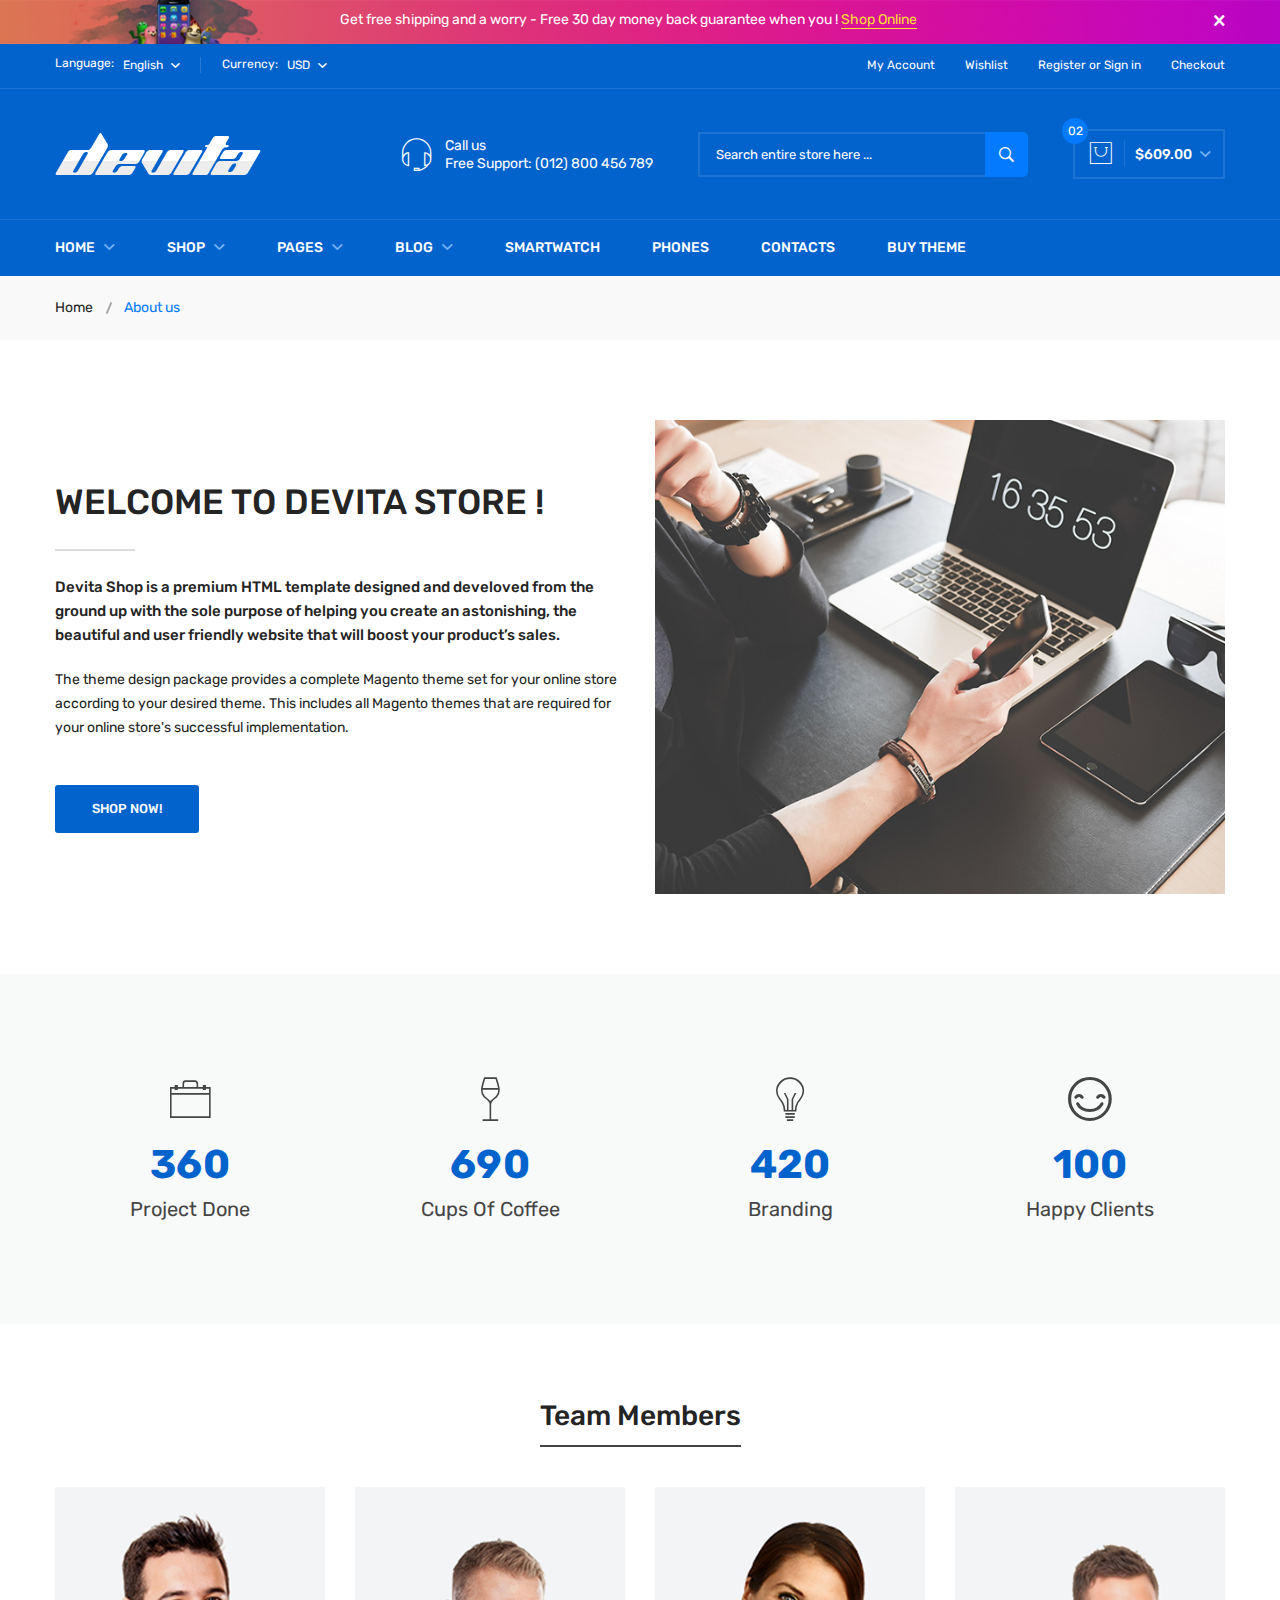
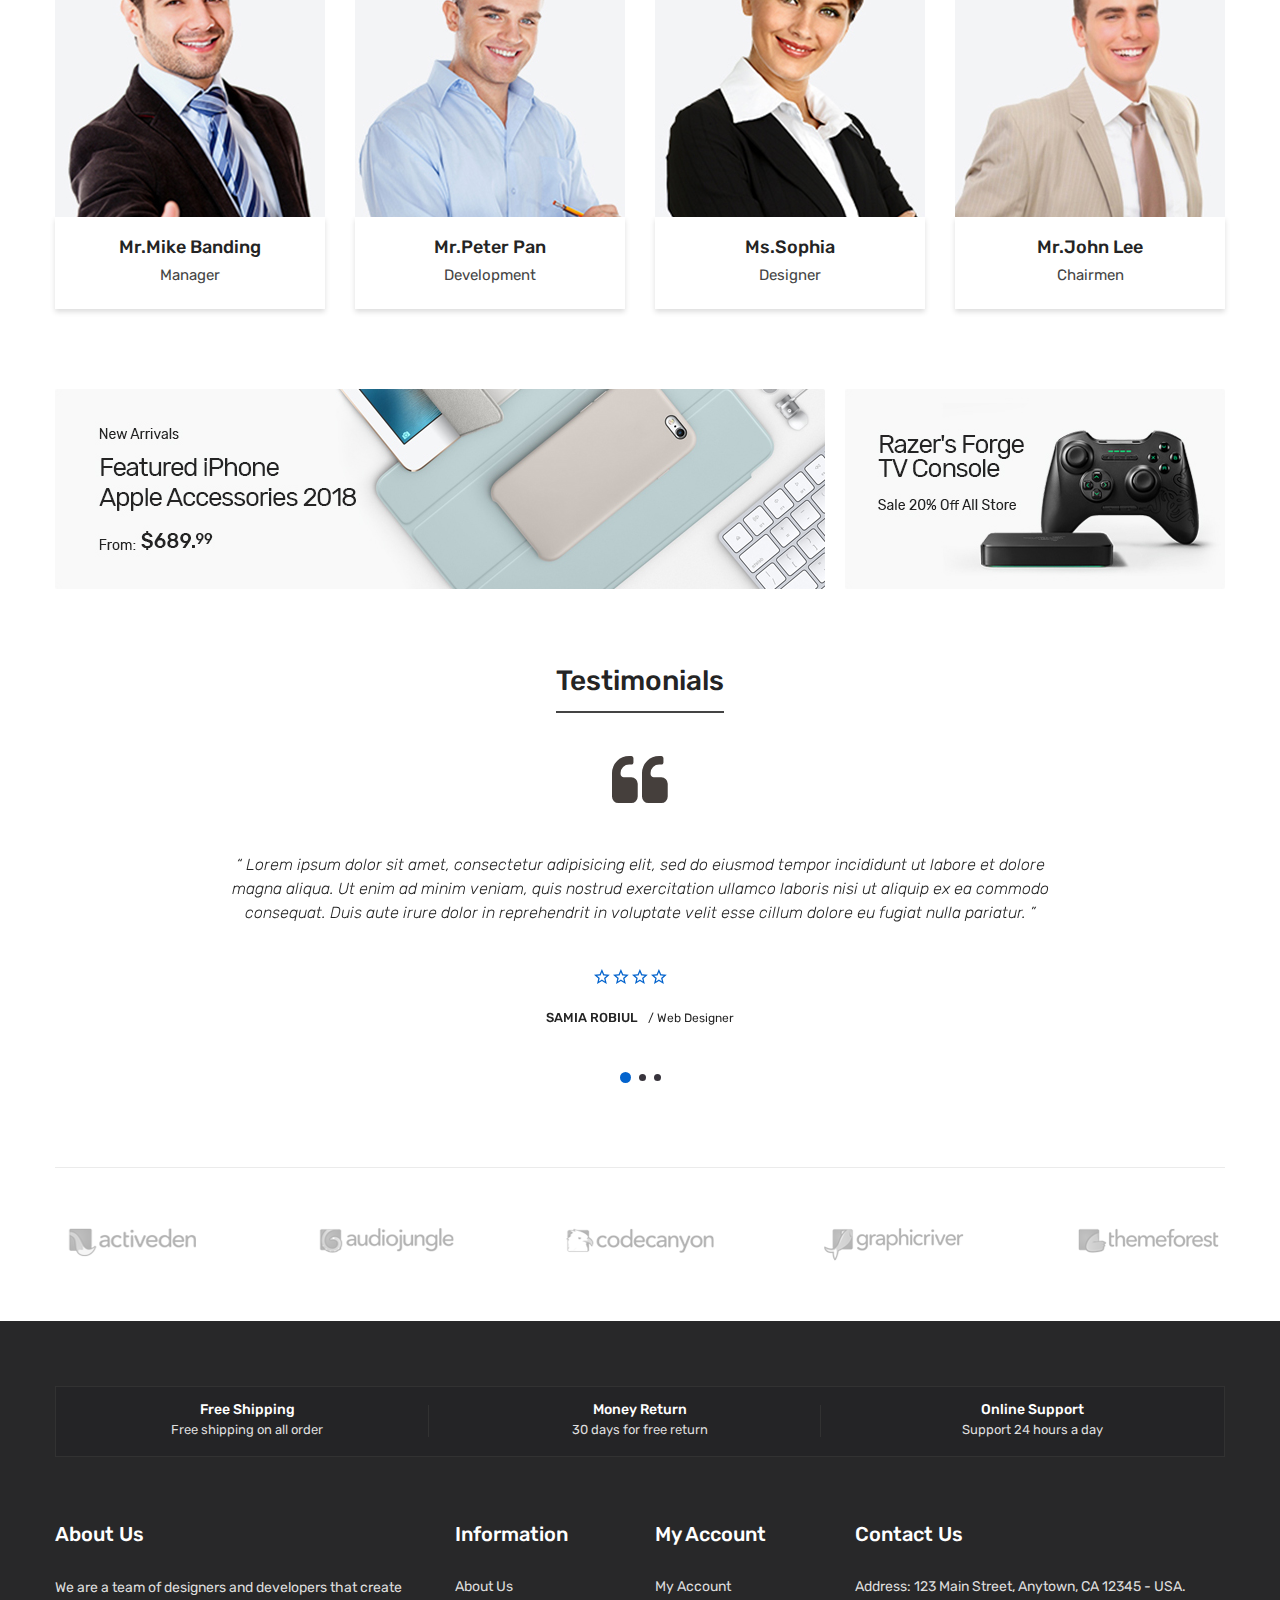
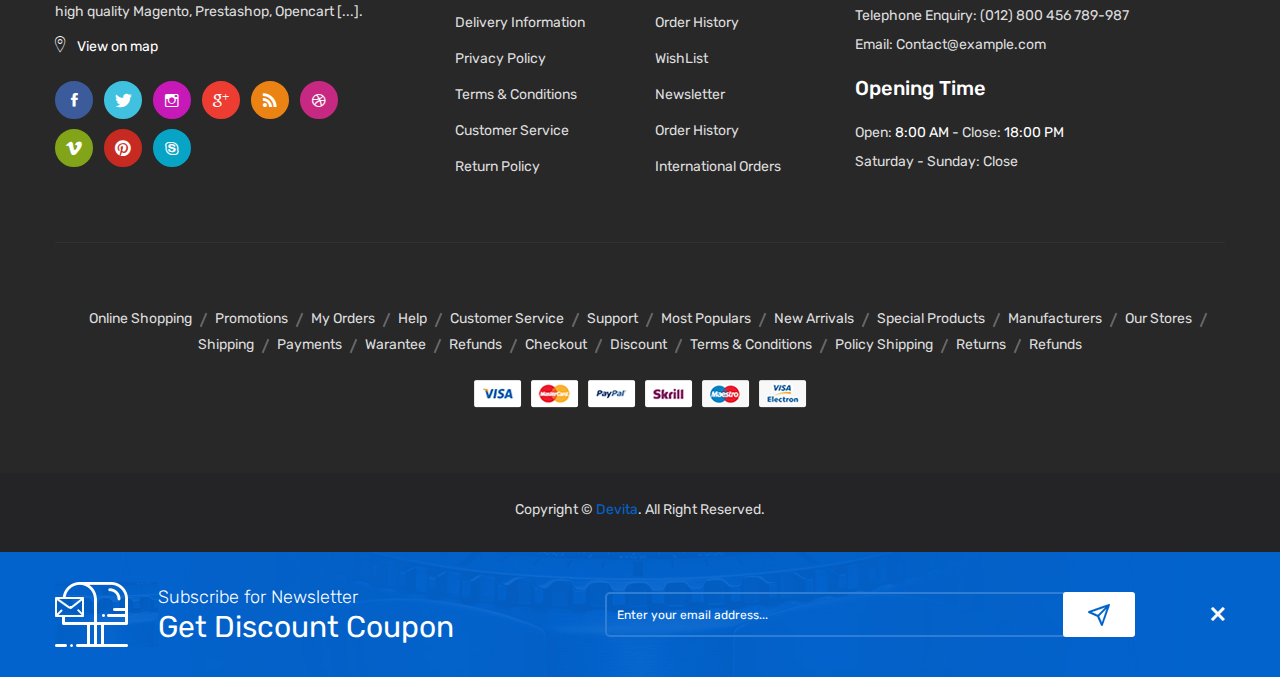
<file: wwwroot/about-us.html>
﻿<!doctype html>
<html class="no-js" lang="zxx">
    <head>
        <meta charset="utf-8">
        <meta http-equiv="x-ua-compatible" content="ie=edge">
        <title>Devita - eCommerce HTML5 Template</title>
        <meta name="description" content="">
        <meta name="robots" content="noindex, follow">
        <meta name="viewport" content="width=device-width, initial-scale=1">
        <!-- Favicon -->
        <link rel="shortcut icon" type="image/x-icon" href="assets\img\favicon.png">
		
		<!-- all css here -->
        <link rel="stylesheet" href="assets\css\bootstrap.min.css">
        <link rel="stylesheet" href="assets\css\icons.css">
        <link rel="stylesheet" href="assets\css\plugins.css">
        <link rel="stylesheet" href="assets\css\style.css">
        <link rel="stylesheet" href="assets\css\responsive.css">
        <script src="assets\js\vendor\modernizr-2.8.3.min.js"></script>
    </head>
    <body>
        <!--Notification Section-->
        <div class="notification-section notification-img-1 notification-padding-1">
			<div class="container">
				<div class="notification-wrapper">
					<div class="notification-content ml-285">
						<p>Get free shipping and a worry - Free 30 day money back guarantee when you !  <a href="#">Shop Online</a> </p>
					</div>
                    <div class="notification-close notification-icon">
                        <button><i class="ion-close"></i></button>
                    </div>
				</div>
			</div>
        </div>
        <!-- header start -->
        <header class="header-area theme-bg">
            <div class="header-top pt-10 pb-13 border-bottom-1">
                <div class="container">
                    <div class="row">
                        <div class="col-lg-6 col-md-6 col-12">
                            <div class="header-top-left">
                                <div class="language-currency">
                                    <span>Language:</span>
                                    <div class="lang-curr-dropdown">
                                        <ul>
                                            <li><a class="language-click" href="#">English <i class="ion-chevron-down"></i></a>
                                                <ul class="language-dropdown">
                                                    <li><a href="#">English </a></li>
                                                    <li><a href="#">Bangla </a></li>
                                                    <li><a href="#">Hindi </a></li>
                                                </ul>
                                            </li>
                                        </ul>
                                    </div>
                                </div>
                                <div class="language-currency lang-curr-mrg">
                                    <span>Currency: </span>
                                    <div class="lang-curr-dropdown">
                                        <ul>
                                            <li><a class="language-click" href="#">USD <i class="ion-chevron-down"></i></a>
                                                <ul class="language-dropdown">
                                                    <li><a href="#">USD </a></li>
                                                    <li><a href="#">US </a></li>
                                                    <li><a href="#">EURO </a></li>
                                                </ul>
                                            </li>
                                        </ul>
                                    </div>
                                </div>
                            </div>
                        </div>
                        <div class="col-lg-6 col-md-6 col-12">
                            <div class="header-top-right">
                                <ul>
                                    <li>
                                        <a href="my-account.html">My Account</a>
                                    </li>
                                    <li>
                                        <a href="wishlist.html">Wishlist  </a>
                                    </li>
                                    <li>
                                        <a href="login-register.html">Register or Sign in  </a>
                                    </li>
                                    <li>
                                        <a href="checkout.html"> Checkout</a>
                                    </li>
                                </ul>
                            </div>
                        </div>
                    </div>
                </div>
            </div>
            <div class="header-middle ptb-40 border-bottom-1">
                <div class="container">
                    <div class="row">
                        <div class="col-lg-3 col-md-12">
                            <div class="logo logo-mrg">
                                <a href="index.html">
                                    <img src="assets\img\logo\logo.png" alt="">
                                </a>
                            </div>
                        </div>
                        <div class="col-lg-9 col-md-12 col-12">
                            <div class="header-contact-search-wrapper f-right">
                                <div class="header-contact middle-same">
                                    <div class="header-contact-icon">
                                        <i class="pe-7s-headphones"></i>
                                    </div>
                                    <div class="header-contact-content">
                                        <p>Call us <br>Free Support: (012) 800 456 789</p>
                                    </div>
                                </div>
                                <div class="header-search middle-same">
                                    <form class="header-search-form" action="#">
                                        <input type="text" placeholder="Search entire store here ...">
                                        <button>
                                            <i class="ion-ios-search-strong"></i>
                                        </button>
                                    </form>
                                </div>
                                <div class="header-cart middle-same">
                                    <button class="icon-cart">
                                        <i class="pe-7s-shopbag cart-bag"></i>
                                        <span class="count-amount">$609.00</span>
                                        <i class="ion-chevron-down cart-down"></i>
                                        <span class="count-style">02</span>
                                    </button>
                                    <div class="shopping-cart-content">
                                        <ul>
                                            <li class="single-shopping-cart">
                                                <div class="shopping-cart-img">
                                                    <a href="#"><img alt="" src="assets\img\cart\cart-1.jpg"></a>
                                                </div>
                                                <div class="shopping-cart-title">
                                                    <h4><a href="#">Phantom Remote <br>Control 2018 </a></h4>
                                                    <h6>Qty: 02</h6>
                                                    <span>$260.00</span>
                                                </div>
                                                <div class="shopping-cart-delete">
                                                    <a href="#"><i class="ion-android-close"></i></a>
                                                </div>
                                            </li>
                                            <li class="single-shopping-cart">
                                                <div class="shopping-cart-img">
                                                    <a href="#"><img alt="" src="assets\img\cart\cart-2.jpg"></a>
                                                </div>
                                                <div class="shopping-cart-title">
                                                    <h4><a href="#">Phantom Remote <br>Control 2018 </a></h4>
                                                    <h6>Qty: 02</h6>
                                                    <span>$260.00</span>
                                                </div>
                                                <div class="shopping-cart-delete">
                                                    <a href="#"><i class="ion-android-close"></i></a>
                                                </div>
                                            </li>
                                        </ul>
                                        <div class="shopping-cart-total">
                                            <h4>Shipping : <span>$20.00</span></h4>
                                            <h4>Total : <span class="shop-total">$260.00</span></h4>
                                        </div>
                                        <div class="shopping-cart-btn">
                                            <a class="btn-style btn-hover" href="cart-page.html">view cart</a>
                                            <a class="btn-style btn-hover" href="checkout.html">checkout</a>
                                        </div>
                                    </div>
                                </div>
                            </div>
                        </div>
                    </div>
                </div>
            </div>
            <div class="header-bottom">
                <div class="container">
                    <div class="row">
                        <div class="col-12">
                            <div class="logo mobile-logo">
                                <a href="index.html">
                                    <img alt="" src="assets\img\logo\logo.png">
                                </a>
                            </div>
                        </div>
                        <div class="col-12">
                            <div class="mobile-menu-area">
                                <div class="mobile-menu">
                                    <nav id="mobile-menu-active">
                                        <ul class="menu-overflow">
                                            <li><a href="index.html">HOME</a>
                                                <ul>
                                                    <li><a href="#">Demo Group 01</a>
                                                        <ul>
                                                            <li><a href="index.html">Home - electronics</a></li>
                                                            <li><a href="index-electronics-2.html">Home - electronics 2</a></li>
                                                            <li><a href="index-electronics-3.html">Home - electronics 3</a></li>
                                                            <li><a href="index-electronics-4.html">Home - electronics 4</a></li>
                                                            <li><a href="index-book.html">Home - book </a></li>
                                                        </ul>
                                                    </li>
                                                    <li><a href="#">Demo Group 02</a>
                                                        <ul>
                                                            <li><a href="index-book-2.html">Home - book 2</a></li>
                                                            <li><a href="index-coffee.html">Home - coffee</a></li>
                                                            <li><a href="index-cycle.html">Home - cycle</a></li>
                                                            <li><a href="index-fashion.html">Home - fashion</a></li>
                                                            <li><a href="index-game.html">Home - game</a></li>
                                                        </ul>
                                                    </li>
                                                    <li><a href="#">Demo Group 03</a>
                                                        <ul>
                                                            <li><a href="index-jewelry.html">Home - jewelry</a></li>
                                                            <li><a href="index-medical.html">Home - medical</a></li>
                                                            <li><a href="index-sports.html">Home - sports</a></li>
                                                            <li><a href="index-sunglass.html">Home - sunglass</a></li>
                                                            <li><a href="index-watch.html">Home - watch</a></li>
                                                        </ul>
                                                    </li>
                                                    <li><a href="#">Demo Group 04</a>
                                                        <ul>
                                                            <li><a href="index-construction.html">Home - construction</a></li>
                                                            <li><a href="index-auto-parts.html">Home - Auto Parts<span>New</span></a></li>
                                                            <li><a href="index-furniture.html">Home - Furniture<span>New</span></a></li>
                                                            <li><a href="index-petmarket.html">Home - PetMarket<span>New</span></a></li>
                                                            <li><a href="index-organic.html">Home - Organic<span>New</span></a></li>
                                                        </ul>
                                                    </li>
                                                    <li><a href="#">Demo Group 05</a>
                                                        <ul>
                                                            <li><a href="index-shoe.html">Home - Shoe<span>New</span></a></li>
                                                            <li><a href="index-toy.html">Home - Toy<span>New</span></a></li>
                                                            <li><a href="index-cosmetic.html">Home - Cosmetic<span>New</span></a></li>
                                                            <li><a href="index-housewares.html">Home - Housewares<span>New</span></a></li>
                                                            <li><a href="index-underwear.html">Home - Underwear<span>New</span></a></li>
                                                        </ul>
                                                    </li>
                                                </ul>
                                            </li>
                                            <li><a href="shop.html"> shop </a>
                                                <ul>
                                                    <li><a href="#">Shop Layout</a>
                                                        <ul>
                                                            <li><a href="shop.html">default shop</a></li>
                                                            <li><a href="shop-2col.html">2 column box</a></li>
                                                            <li><a href="shop-3col.html">3 column box</a></li>
                                                            <li><a href="shop.html">4 column box</a></li>
                                                            <li><a href="shop-list.html">shop list</a></li>
                                                        </ul>
                                                    </li>
                                                    <li><a href="#">Shop Layout</a>
                                                        <ul>
                                                            <li><a href="shop-new.html">shop new</a></li>
                                                            <li><a href="shop-onsale.html">shop onsale</a></li>
                                                            <li><a href="shop-no-sidebar.html">shop no sidebar</a></li>
                                                            <li><a href="shop-rightsidebar.html">shop right sidebar</a></li>
                                                            <li><a href="shop-fullwide.html">shop fullwide</a></li>
                                                        </ul>
                                                    </li>
                                                    <li><a href="#">Product Details Layout</a>
                                                        <ul>
                                                            <li><a href="product-details.html">tab style 1</a></li>
                                                            <li><a href="product-details-2.html">tab style 2</a></li>
                                                            <li><a href="product-details-3.html">tab style 3</a></li>
                                                            <li><a href="product-details-gallery.html">gallery left</a></li>
                                                            <li><a href="product-details-gallery-2.html">gallery right</a></li>
                                                        </ul>
                                                    </li>
                                                    <li><a href="#">Product Details Layout</a>
                                                        <ul>
                                                            <li><a href="product-details-sticky.html">sticky left</a></li>
                                                            <li><a href="product-details-sticky-right.html">sticky right</a></li>
                                                            <li><a href="product-details-slider.html">slider box</a></li>
                                                            <li><a href="product-details-slider-fullwide.html">slider full wide</a></li>
                                                        </ul>
                                                    </li>
                                                    <li><a href="#">Account Pages</a>
                                                        <ul>
                                                            <li><a href="cart-page.html">cart page</a></li>
                                                            <li><a href="checkout.html">checkout</a></li>
                                                            <li><a href="wishlist.html">wishlist</a></li>
                                                            <li><a href="my-account.html">my account</a></li>
                                                        </ul>
                                                    </li>
                                                </ul>
                                            </li>
                                            <li><a href="#">pages</a>
                                                <ul>
                                                    <li><a href="about-us.html">about us</a></li>
                                                    <li><a href="login-register.html">login / register</a></li>
                                                    <li><a href="contact.html">contact us</a></li>
                                                </ul>
                                            </li>
                                            <li><a href="#">BLOG</a>
                                                <ul>
                                                    <li><a href="blog.html">blog page</a></li>
                                                    <li><a href="blog-leftsidebar.html">blog sidebar</a></li>
                                                    <li><a href="blog-details.html">blog details</a></li>
                                                </ul>
                                            </li>
                                            <li><a href="contact.html"> Contact us </a></li>
                                        </ul>
                                    </nav>
                                </div>
                            </div>
                        </div>
                    </div>
                    <div class="main-menu main-none">
                        <nav>
                            <ul>
                                <li class="mega-menu-position"><a href="index.html">Home <i class="ion-chevron-down"></i> </a>
                                    <ul class="mega-menu">
                                        <li>
                                            <ul>
                                                <li>
                                                    <ul>
                                                        <li class="mega-menu-title">Demo Group 01</li>
                                                        <li><a href="index.html">Home - electronics</a></li>
                                                        <li><a href="index-electronics-2.html">Home - electronics 2</a></li>
                                                        <li><a href="index-electronics-3.html">Home - electronics 3</a></li>
                                                        <li><a href="index-electronics-4.html">Home - electronics 4</a></li>
                                                        <li><a href="index-book.html">Home - book </a></li>
                                                    </ul>
                                                </li>
                                                <li>
                                                    <ul>
                                                        <li class="mega-menu-title">Demo Group 02</li>
                                                        <li><a href="index-book-2.html">Home - book 2</a></li>
                                                        <li><a href="index-coffee.html">Home - coffee</a></li>
                                                        <li><a href="index-cycle.html">Home - cycle</a></li>
                                                        <li><a href="index-fashion.html">Home - fashion</a></li>
                                                        <li><a href="index-game.html">Home - game</a></li>
                                                    </ul>
                                                </li>
                                                <li>
                                                    <ul>
                                                        <li class="mega-menu-title">Demo Group 03</li>
                                                        <li><a href="index-jewelry.html">Home - jewelry</a></li>
                                                        <li><a href="index-medical.html">Home - medical</a></li>
                                                        <li><a href="index-sports.html">Home - sports</a></li>
                                                        <li><a href="index-sunglass.html">Home - sunglass</a></li>
                                                        <li><a href="index-watch.html">Home - watch</a></li>
                                                    </ul>
                                                </li>
                                                <li>
                                                    <ul>
                                                        <li class="mega-menu-title">Demo Group 04</li>
                                                        <li><a href="index-construction.html">Home - construction</a></li>
                                                        <li><a href="index-auto-parts.html">Home - Auto Parts<span class="blue">New</span></a></li>
                                                        <li><a href="index-furniture.html">Home - Furniture<span class="blue">New</span></a></li>
                                                        <li><a href="index-petmarket.html">Home - PetMarket<span class="blue">New</span></a></li>
                                                        <li><a href="index-organic.html">Home - Organic<span class="blue">New</span></a></li>
                                                    </ul>
                                                </li>
                                                <li>
                                                    <ul>
                                                        <li class="mega-menu-title">Demo Group 05</li>
                                                        <li><a href="index-shoe.html">Home - Shoe<span class="blue">New</span></a></li>
                                                        <li><a href="index-toy.html">Home - Toy<span class="blue">New</span></a></li>
                                                        <li><a href="index-cosmetic.html">Home - Cosmetic<span class="blue">New</span></a></li>
                                                        <li><a href="index-housewares.html">Home - Housewares<span class="blue">New</span></a></li>
                                                        <li><a href="index-underwear.html">Home - Underwear<span class="blue">New</span></a></li>
                                                    </ul>
                                                </li>
                                            </ul>
                                        </li>
                                    </ul>
                                </li>
                                <li class="mega-menu-position"><a href="shop.html">  Shop <i class="ion-chevron-down"></i> </a>
                                    <ul class="mega-menu">
                                        <li>
                                            <ul>
                                                <li>
                                                    <ul>
                                                        <li class="mega-menu-title">Shop Layout</li>
                                                        <li><a href="shop.html">default shop</a></li>
                                                        <li><a href="shop-2col.html">2 column box</a></li>
                                                        <li><a href="shop-3col.html">3 column box</a></li>
                                                        <li><a href="shop.html">4 column box</a></li>
                                                        <li><a href="shop-list.html">shop list</a></li>
                                                    </ul>
                                                </li>
                                                <li>
                                                    <ul>
                                                        <li class="mega-menu-title">Shop Layout</li>
                                                        <li><a href="shop-new.html">shop new</a></li>
                                                        <li><a href="shop-onsale.html">shop onsale</a></li>
                                                        <li><a href="shop-no-sidebar.html">shop no sidebar</a></li>
                                                        <li><a href="shop-rightsidebar.html">shop right sidebar</a></li>
                                                        <li><a href="shop-fullwide.html">shop fullwide</a></li>
                                                    </ul>
                                                </li>
                                                <li>
                                                    <ul>
                                                        <li class="mega-menu-title">Product Details Layout</li>
                                                        <li><a href="product-details.html">tab style 1</a></li>
                                                        <li><a href="product-details-2.html">tab style 2</a></li>
                                                        <li><a href="product-details-3.html">tab style 3</a></li>
                                                        <li><a href="product-details-gallery.html">gallery left</a></li>
                                                        <li><a href="product-details-gallery-2.html">gallery right</a></li>
                                                    </ul>
                                                </li>
                                                <li>
                                                    <ul>
                                                        <li class="mega-menu-title">Product Details Layout</li>
                                                        <li><a href="product-details-sticky.html">sticky left</a></li>
                                                        <li><a href="product-details-sticky-right.html">sticky right</a></li>
                                                        <li><a href="product-details-slider.html">slider box</a></li>
                                                        <li><a href="product-details-slider-fullwide.html">slider full wide</a></li>
                                                    </ul>
                                                </li>
                                                <li>
                                                    <ul>
                                                        <li class="mega-menu-title">Account Pages</li>
                                                        <li><a href="cart-page.html">cart page</a></li>
                                                        <li><a href="checkout.html">checkout</a></li>
                                                        <li><a href="wishlist.html">wishlist</a></li>
                                                        <li><a href="my-account.html">my account</a></li>
                                                    </ul>
                                                </li>
                                            </ul>
                                        </li>
                                    </ul>
                                </li>
                                <li><a href="#">pages <i class="ion-chevron-down"></i> </a>
                                    <ul class="submenu">
                                        <li><a href="about-us.html">about us</a></li>
                                        <li><a href="login-register.html">login / register</a></li>
                                        <li><a href="contact.html">contact us</a></li>
                                    </ul>
                                </li>
                                <li><a href="blog-leftsidebar.html">blog <i class="ion-chevron-down"></i> </a>
                                    <ul class="submenu">
                                        <li><a href="blog.html">blog page</a></li>
                                        <li><a href="blog-leftsidebar.html">blog sidebar</a></li>
                                        <li><a href="blog-details.html">blog details</a></li>
                                    </ul>
                                </li>
                                <li><a href="shop.html">Smartwatch </a></li>
                                <li><a href="shop.html"> phones </a></li>
                                <li><a href="contact.html">contacts  </a></li>
                                <li><a href="#">Buy Theme </a></li>
                            </ul>
                        </nav>
                    </div>
                </div>
            </div>
        </header>
        <div class="breadcrumb-area gray-bg-7">
            <div class="container">
                <div class="breadcrumb-content">
                    <ul>
                        <li><a href="index.html">Home</a></li>
                        <li class="active">About us </li>
                    </ul>
                </div>
            </div>
        </div>
        <div class="about-us-area pt-80 pb-80">
            <div class="container">
                <div class="row">
                    <div class="col-lg-6 col-md-7 d-flex align-items-center">
                        <div class="overview-content-2">
                            <h2>Welcome To Devita Store !</h2>
                            <p class="peragraph-blog">Devita Shop is a premium HTML template designed and develoved from the ground up with the sole purpose of helping you create an astonishing, the beautiful and user friendly website that will boost your product’s sales.</p>
                            <p>The theme design package provides a complete Magento theme set for your online store according to your desired theme. This includes all Magento themes that are required for your online store's successful implementation.</p>
                            <div class="overview-btn mt-45">
                                <a class="btn-style-2" href="shop.html">Shop now!</a>
                            </div>
                        </div>
                    </div>
                    <div class="col-lg-6 col-md-5">
                        <div class="overview-img text-center">
                            <a href="#">
                                <img src="assets\img\banner\about-us.jpg" alt="">
                            </a>
                        </div>
                    </div>
                </div>
            </div>
        </div>
        <div class="project-count-area gray-bg pt-100 pb-70">
			<div class="container">
                <div class="row">
                    <div class="col-lg-3 col-md-6 col-sm-6">
                        <div class="single-count text-center mb-30">
                            <div class="count-icon">
                                <span class="ion-ios-briefcase-outline"></span>
                            </div>
                            <div class="count-title">
                                <h2 class="count">360</h2>
                                <span>project done</span>
                            </div>
                        </div>
                    </div>
                    <div class="col-lg-3 col-md-6 col-sm-6">
                        <div class="single-count text-center mb-30">
                            <div class="count-icon">
                                <span class="ion-ios-wineglass-outline"></span>
                            </div>
                            <div class="count-title">
                                <h2 class="count">690</h2>
                                <span>cups of coffee</span>
                            </div>
                        </div>
                    </div>
                    <div class="col-lg-3 col-md-6 col-sm-6">
                        <div class="single-count text-center mb-30">
                            <div class="count-icon">
                                <span class="ion-ios-lightbulb-outline"></span>
                            </div>
                            <div class="count-title">
                                <h2 class="count">420</h2>
                                <span>branding</span>
                            </div>
                        </div>
                    </div>
                    <div class="col-lg-3 col-md-6 col-sm-6">
                        <div class="single-count text-center mb-30">
                            <div class="count-icon">
                                <span class="ion-happy-outline"></span>
                            </div>
                            <div class="count-title">
                                <h2 class="count">100</h2>
                                <span>happy clients</span>
                            </div>
                        </div>
                    </div>
                </div>
			</div>
		</div>
       <div class="team-area pt-75 pb-50">
            <div class="container">
                <div class="text-center mb-40">
                    <h4 class="section-title-about">Team Members</h4>
                </div>
                <div class="row">
                    <div class="col-lg-3 col-md-6 col-sm-6">
                        <div class="team-wrapper mb-30">
                            <div class="team-img">
                                <a href="#">
                                    <img src="assets\img\team\team-1.jpg" alt="">
                                </a>
                                <div class="team-action">
                                    <a class="action-plus facebook" href="#">
                                        <i class="ion-social-facebook"></i>
                                    </a>
                                    <a class="action-heart twitter" title="Wishlist" href="#">
                                        <i class="ion-social-twitter"></i>
                                    </a>
                                    <a class="action-cart instagram" href="#">
                                        <i class="ion-social-instagram"></i>
                                    </a>
                                </div>
                            </div>
                            <div class="team-content text-center">
                                <h4>Mr.Mike Banding</h4>
                                <span>Manager </span>
                            </div>
                        </div>
                    </div>
                    <div class="col-lg-3 col-md-6 col-sm-6">
                        <div class="team-wrapper mb-30">
                            <div class="team-img">
                                <a href="#">
                                    <img src="assets\img\team\team-3.jpg" alt="">
                                </a>
                                <div class="team-action">
                                    <a class="action-plus facebook" href="#">
                                        <i class="ion-social-facebook"></i>
                                    </a>
                                    <a class="action-heart twitter" title="Wishlist" href="#">
                                        <i class="ion-social-twitter"></i>
                                    </a>
                                    <a class="action-cart instagram" href="#">
                                        <i class="ion-social-instagram"></i>
                                    </a>
                                </div>
                            </div>
                            <div class="team-content text-center">
                                <h4>Mr.Peter Pan</h4>
                                <span>Development </span>
                            </div>
                        </div>
                    </div>
                    <div class="col-lg-3 col-md-6 col-sm-6">
                        <div class="team-wrapper mb-30">
                            <div class="team-img">
                                <a href="#">
                                    <img src="assets\img\team\team-2.jpg" alt="">
                                </a>
                                <div class="team-action">
                                    <a class="action-plus facebook" href="#">
                                        <i class="ion-social-facebook"></i>
                                    </a>
                                    <a class="action-heart twitter" title="Wishlist" href="#">
                                        <i class="ion-social-twitter"></i>
                                    </a>
                                    <a class="action-cart instagram" href="#">
                                        <i class="ion-social-instagram"></i>
                                    </a>
                                </div>
                            </div>
                            <div class="team-content text-center">
                                <h4>Ms.Sophia</h4>
                                <span>Designer </span>
                            </div>
                        </div>
                    </div>
                    <div class="col-lg-3 col-md-6 col-sm-6">
                        <div class="team-wrapper mb-30">
                            <div class="team-img">
                                <a href="#">
                                    <img src="assets\img\team\team-4.jpg" alt="">
                                </a>
                                <div class="team-action">
                                    <a class="action-plus facebook" href="#">
                                        <i class="ion-social-facebook"></i>
                                    </a>
                                    <a class="action-heart twitter" title="Wishlist" href="#">
                                        <i class="ion-social-twitter"></i>
                                    </a>
                                    <a class="action-cart instagram" href="#">
                                        <i class="ion-social-instagram"></i>
                                    </a>
                                </div>
                            </div>
                            <div class="team-content text-center">
                                <h4>Mr.John Lee</h4>
                                <span>Chairmen </span>
                            </div>
                        </div>
                    </div>
                </div>
            </div>
        </div>
        <div class="banner-area">
            <div class="container">
                <div class="row">
                    <div class="col-lg-8 col-md-8">
                        <div class="banner-img banner-hover banner-mrg">
                            <a href="#">
                                <img src="assets\img\banner\banner-10.jpg" alt="">
                            </a>
                        </div>
                    </div>
                    <div class="col-lg-4 col-md-4">
                        <div class="banner-img banner-mrg-left-2 banner-hover">
                            <a href="#">
                                <img src="assets\img\banner\banner-11.jpg" alt="">
                            </a>
                        </div>
                    </div>
                </div>
            </div>
        </div>
        <div class="testimonials-area bg-img pt-75 pb-80">
            <div class="container">
                <div class="text-center mb-40">
                    <h4 class="section-title-about">Testimonials</h4>
                </div>
                <div class="row">
                    <div class="col-lg-12 col-md-12 d-flex align-items-center">
                        <div class="testimonial-active about-testi-active owl-carousel">
                            <div class="single-testimonial about-testi text-center">
                                <div class="quote-icon">
                                    <i class="fa fa-quote-left"></i>
                                </div>
                                <p>“ Lorem ipsum dolor sit amet, consectetur adipisicing elit, sed do eiusmod tempor incididunt ut labore et dolore magna aliqua. Ut enim ad minim veniam, quis nostrud exercitation ullamco laboris nisi ut aliquip ex ea commodo consequat. Duis aute irure dolor in reprehendrit in voluptate velit esse cillum dolore eu fugiat nulla pariatur. ”</p>
                                <div class="testimonial-rating">
                                    <i class="ion-android-star-outline theme-star-coffee"></i>
                                    <i class="ion-android-star-outline theme-star-coffee"></i>
                                    <i class="ion-android-star-outline theme-star-coffee"></i>
                                    <i class="ion-android-star-outline theme-star-coffee"></i>
                                    <i class="ion-android-star-outline"></i>
                                </div>
                                <h4>Samia Robiul <span> /  Web Designer</span></h4>
                            </div>
                            <div class="single-testimonial about-testi text-center">
                                <div class="quote-icon">
                                    <i class="fa fa-quote-left"></i>
                                </div>
                                <p>“ Lorem ipsum dolor sit amet, consectetur adipisicing elit, sed do eiusmod tempor incididunt ut labore et dolore magna aliqua. Ut enim ad minim veniam, quis nostrud exercitation ullamco laboris nisi ut aliquip ex ea commodo consequat. Duis aute irure dolor in reprehendrit in voluptate velit esse cillum fugiat nulla pariatur. ”</p>
                                <div class="testimonial-rating">
                                    <i class="ion-android-star-outline theme-star-coffee"></i>
                                    <i class="ion-android-star-outline theme-star-coffee"></i>
                                    <i class="ion-android-star-outline theme-star-coffee"></i>
                                    <i class="ion-android-star-outline theme-star-coffee"></i>
                                    <i class="ion-android-star-outline"></i>
                                </div>
                                <h4> Tayeb Rayed <span> /  Web Designer</span></h4>
                            </div>
                            <div class="single-testimonial about-testi text-center">
                                <div class="quote-icon">
                                    <i class="fa fa-quote-left"></i>
                                </div>
                                <p>“ Lorem ipsum dolor sit amet, consectetur adipisicing elit, sed do eiusmod tempor incididunt ut labore et dolore magna aliqua. Ut enim ad minim veniam, quis nostrud exercitation ullamco laboris nisi ut aliquip ex ea commodo consequat. Duis aute irure dolor in reprehendrit in voluptate velit esse cillum dolore eu fugiat. ”</p>
                                <div class="testimonial-rating">
                                    <i class="ion-android-star-outline theme-star-coffee"></i>
                                    <i class="ion-android-star-outline theme-star-coffee"></i>
                                    <i class="ion-android-star-outline theme-star-coffee"></i>
                                    <i class="ion-android-star-outline theme-star-coffee"></i>
                                    <i class="ion-android-star-outline"></i>
                                </div>
                                <h4>Hamim Ahamed <span> /  Web Designer</span></h4>
                            </div>
                        </div>
                    </div>
                </div>
            </div>
        </div>
        <div class="brand-logo-area">
            <div class="container">
                <div class="brand-logo-active owl-carousel border-top-2 ptb-60">
                    <div class="single-brand-logo">
                        <img alt="" src="assets\img\brand-logo\brand-logo-1.png">
                    </div>
                    <div class="single-brand-logo">
                        <img alt="" src="assets\img\brand-logo\brand-logo-2.png">
                    </div>
                    <div class="single-brand-logo">
                        <img alt="" src="assets\img\brand-logo\brand-logo-3.png">
                    </div>
                    <div class="single-brand-logo">
                        <img alt="" src="assets\img\brand-logo\brand-logo-4.png">
                    </div>
                    <div class="single-brand-logo">
                        <img alt="" src="assets\img\brand-logo\brand-logo-5.png">
                    </div>
                    <div class="single-brand-logo">
                        <img alt="" src="assets\img\brand-logo\brand-logo-2.png">
                    </div>
                </div>
            </div>
        </div>
        <div class="shop-service-area black-bg pt-65">
            <div class="container">
                <div class="shop-service-wrapper black-bg-2">
                    <div class="row">
                        <div class="col-lg-4 col-md-4">
                            <div class="shop-service-content text-center">
                                <h4>Free Shipping</h4>
                                <p>Free shipping on all order</p>
                            </div>
                        </div>
                        <div class="col-lg-4 col-md-4">
                            <div class="shop-service-content text-center">
                                <h4>Money Return</h4>
                                <p>30 days for free return</p>
                            </div>
                        </div>
                        <div class="col-lg-4 col-md-4">
                            <div class="shop-service-content text-center border-none">
                                <h4>Online Support</h4>
                                <p>Support 24 hours a day</p>
                            </div>
                        </div>
                    </div>
                </div>
            </div>
        </div>
        <footer class="footer-area black-bg pt-65">
            <div class="container">
                <div class="row">
                    <div class="col-lg-4 col-md-6">
                        <div class="footer-widget mb-40">
                            <div class="footer-title mb-30">
                                <h4>About Us</h4>
                            </div>
                            <div class="footer-about">
                                <p>We are a team of designers and developers that create 
high quality Magento, Prestashop, Opencart [...].</p>
                                <div class="footer-map">
                                    <a href="contact.html"><i class="ion-ios-location-outline"></i> View on map</a>
                                </div>
                            </div>
                            <div class="social-icon mr-40">
                                <ul>
                                    <li><a class="facebook" href="#"><i class="ion-social-facebook"></i></a></li>
                                    <li><a class="twitter" href="#"><i class="ion-social-twitter"></i></a></li>
                                    <li><a class="instagram" href="#"><i class="ion-social-instagram-outline"></i></a></li>
                                    <li><a class="googleplus" href="#"><i class="ion-social-googleplus-outline"></i></a></li>
                                    <li><a class="rss" href="#"><i class="ion-social-rss"></i></a></li>
                                    <li><a class="dribbble" href="#"><i class="ion-social-dribbble-outline"></i></a></li>
                                    <li><a class="vimeo" href="#"><i class="ion-social-vimeo"></i></a></li>
                                    <li><a class="pinterest" href="#"><i class="ion-social-pinterest"></i></a></li>
                                    <li><a class="skype" href="#"><i class="ion-social-skype-outline"></i></a></li>
                                </ul>
                            </div>
                        </div>
                    </div>
                    <div class="col-lg-2 col-md-6">
                        <div class="footer-widget mb-40">
                            <div class="footer-title mb-30">
                                <h4>Information</h4>
                            </div>
                            <div class="footer-content">
                                <ul>
                                    <li><a href="about-us.html">About Us</a></li>
                                    <li><a href="#">Delivery Information</a></li>
                                    <li><a href="#">Privacy Policy</a></li>
                                    <li><a href="#">Terms & Conditions</a></li>
                                    <li><a href="#">Customer Service</a></li>
                                    <li><a href="#">Return Policy</a></li>
                                </ul>
                            </div>
                        </div>
                    </div>
                    <div class="col-lg-2 col-md-6">
                        <div class="footer-widget mb-40">
                            <div class="footer-title mb-30">
                                <h4>My Account</h4>
                            </div>
                            <div class="footer-content">
                                <ul>
                                    <li><a href="my-account.html">My Account</a></li>
                                    <li><a href="about-us.html">Order History</a></li>
                                    <li><a href="wishlist.html">WishList</a></li>
                                    <li><a href="#">Newsletter</a></li>
                                    <li><a href="about-us.html">Order History</a></li>
                                    <li><a href="#">International Orders</a></li>
                                </ul>
                            </div>
                        </div>
                    </div>
                    <div class="col-lg-4 col-md-6">
                        <div class="footer-widget mb-40">
                            <div class="footer-title mb-30">
                                <h4>Contact Us</h4>
                            </div>
                            <div class="footer-contact">
                                <ul>
                                    <li>Address: 123 Main Street, Anytown, CA 12345 - USA.</li>
                                    <li>Telephone Enquiry: (012) 800 456 789-987 </li>
                                    <li>Email: <a href="#">Contact@example.com</a></li>
                                </ul>
                            </div>
                            <div class="opening-time">
                                <h4>Opening Time</h4>
                                <div class="opening-content">
                                    <ul>
                                        <li>Open: <span>8:00 AM</span> - Close: <span>18:00 PM</span></li>
                                        <li>Saturday - Sunday: Close</li>
                                    </ul>
                                </div>
                            </div>
                        </div>
                    </div>
                </div>
            </div>
            <div class="container">
                <div class="border-top-3 mt-25 pt-65 pb-65">
                    <div class="row">
                        <div class="col-12">
                            <div class="footer-middle text-center">
                                <div class="footer-tag">
                                    <ul>
                                        <li><a href="#">Online Shopping  </a></li>
                                        <li><a href="#">Promotions  </a></li>
                                        <li><a href="#">My Orders   </a></li>
                                        <li><a href="#">Help  </a></li>
                                        <li><a href="#">Customer Service  </a></li>
                                        <li><a href="#">Support   </a></li>
                                        <li><a href="#">Most Populars  </a></li>
                                        <li><a href="#">New Arrivals  </a></li>
                                        <li><a href="#">Special Products  </a></li>
                                        <li><a href="#">Manufacturers  </a></li>
                                        <li><a href="#">Our Stores  </a></li>
                                        <li><a href="#">Shipping </a></li>
                                        <li><a href="#">Payments  </a></li>
                                        <li><a href="#">Warantee  </a></li>
                                        <li><a href="#">Refunds  </a></li>
                                        <li><a href="#">Checkout </a></li>
                                        <li><a href="#">Discount  </a></li>
                                        <li><a href="#">Terms & Conditions  </a></li>
                                        <li><a href="#">Policy Shipping   </a></li>
                                        <li><a href="#">Returns </a></li>
                                        <li><a href="#">Refunds</a></li>
                                    </ul>
                                </div>
                                <div class="payment-icon mt-20">
                                    <a href="#">
                                        <img src="assets\img\icon-img\payment.png" alt="">
                                    </a>
                                </div>
                            </div>
                        </div>
                    </div>
                </div>
            </div>
            <div class="footer-bottom black-bg-2 pb-30 pt-25">
                <div class="container">
                    <div class="row">
                        <div class="col-12">
                            <div class="copyright text-center">
                                <p>Copyright © <a href="#">Devita</a>. All Right Reserved.</p>
                            </div>
                        </div>
                    </div>
                </div>
            </div>
        </footer>
        <div class="newsletter-area bg-img ptb-30 newsletter-img newsletter-section">
            <div class="container">
                <div class="row">
                    <div class="col-lg-5 col-md-12">
                        <div class="newsletter-content-wrapper">
                            <div class="newsletter-img">
                                <img alt="" src="assets\img\icon-img\newsletter.png">
                            </div>
                            <div class="newsletter-content">
                                <p>Subscribe for Newsletter</p>
                                <h4>Get Discount Coupon</h4>
                            </div>
                        </div>
                    </div>
                    <div class="col-lg-7 col-md-12">
                        <div class="newsletter-from-close ml-50">
                            <div class="newsletter-style">
                                <div id="mc_embed_signup" class="subscribe-form pr-50">
                                    <form id="mc-embedded-subscribe-form" class="validate" novalidate="" target="_blank" name="mc-embedded-subscribe-form" method="post" action="http://devitems.us11.list-manage.com/subscribe/post?u=6bbb9b6f5827bd842d9640c82&id=05d85f18ef">
                                    <div id="mc_embed_signup_scroll" class="mc-form">
                                        <input class="email" type="email" required="" placeholder="Enter your email address..." name="EMAIL" value="">
                                        <div class="mc-news" aria-hidden="true">
                                            <input type="text" value="" tabindex="-1" name="b_6bbb9b6f5827bd842d9640c82_05d85f18ef">
                                        </div>
                                        <div class="clear">
                                            <input id="mc-embedded-subscribe" class="button" type="submit" name="subscribe" value="Subscribe">
                                        </div>
                                    </div>
                                    </form>
                                </div>
                            </div>
                            <div class="newsletter-close">
                                <button>
                                    <i class="ion-close"></i>
                                </button>
                            </div>
                        </div>
                    </div>
                </div>
            </div>
        </div>
        
        
        <!-- all js here -->
        <script src="assets\js\vendor\jquery-1.12.0.min.js"></script>
        <script src="assets\js\popper.js"></script>
        <script src="assets\js\bootstrap.min.js"></script>
        <script src="assets\js\ajax-mail.js"></script>
        <script src="assets\js\plugins.js"></script>
        <script src="assets\js\main.js"></script>
    </body>
</html>
</file>
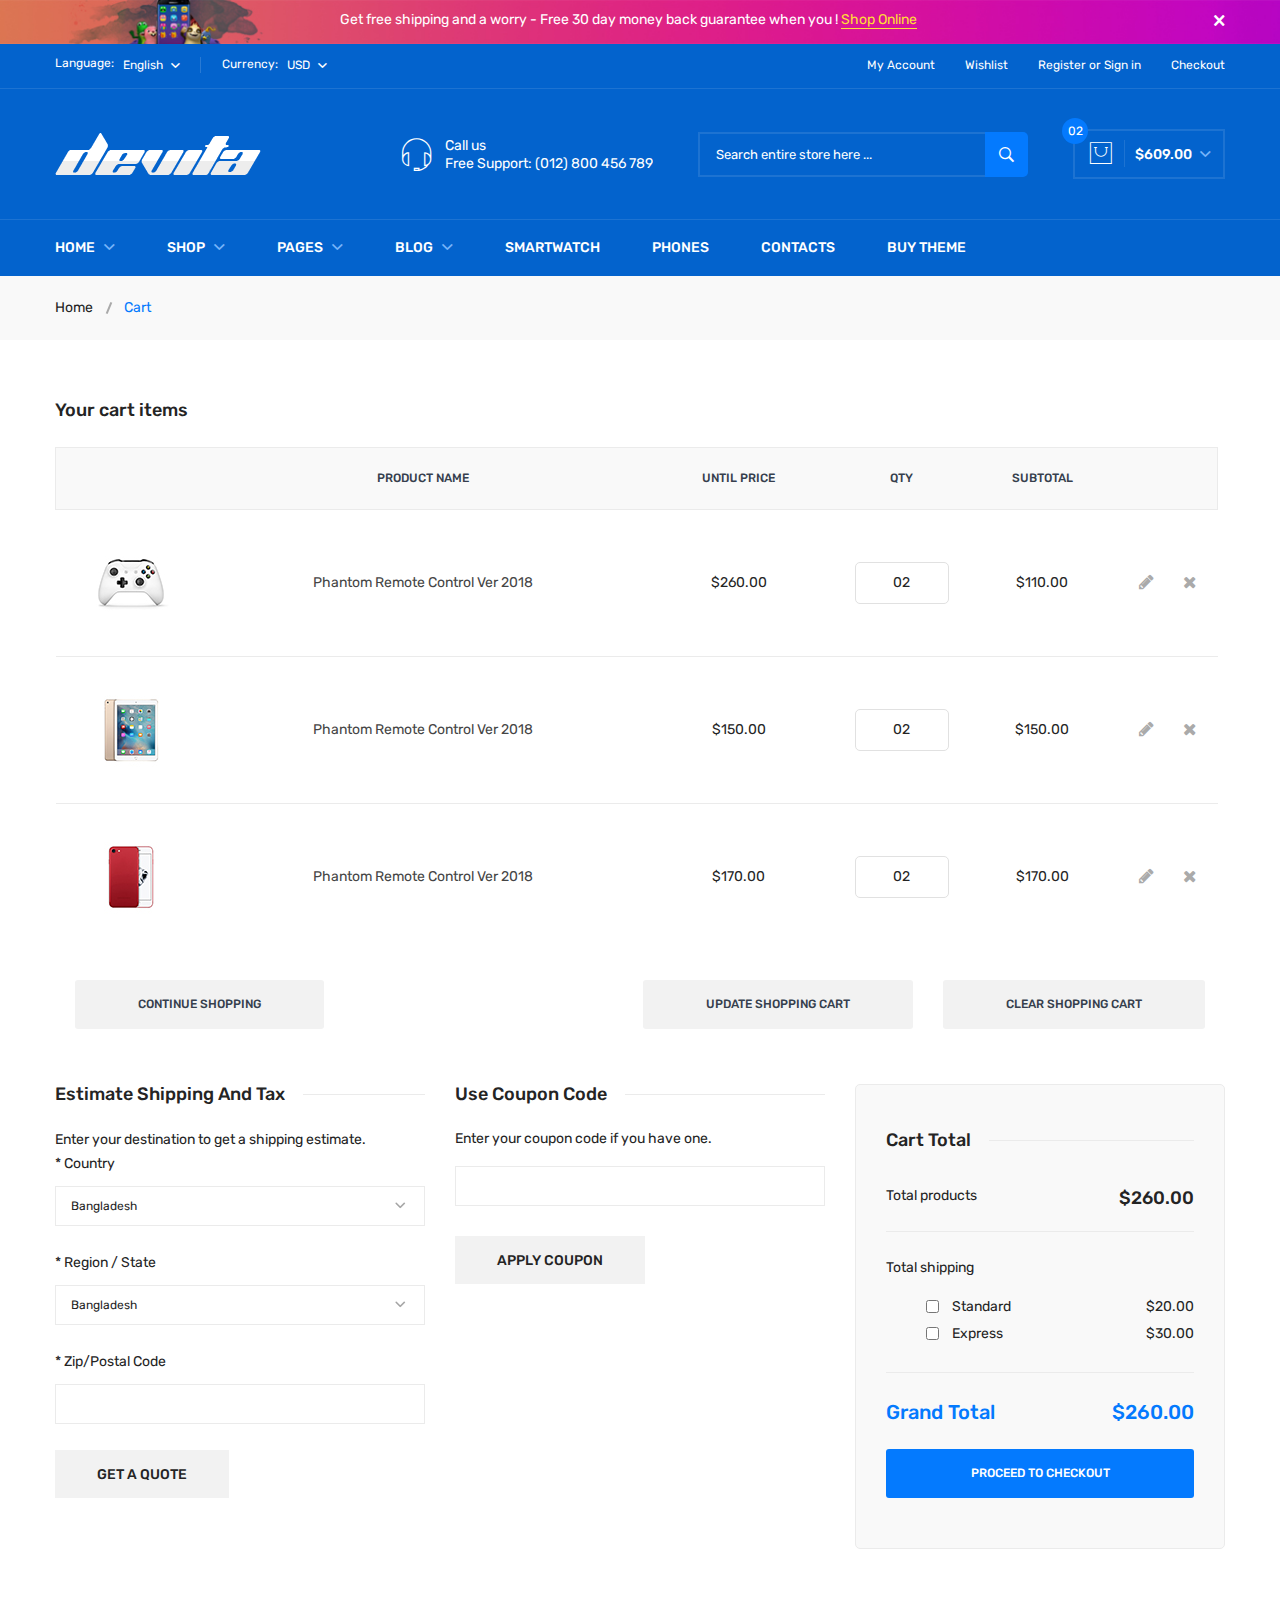
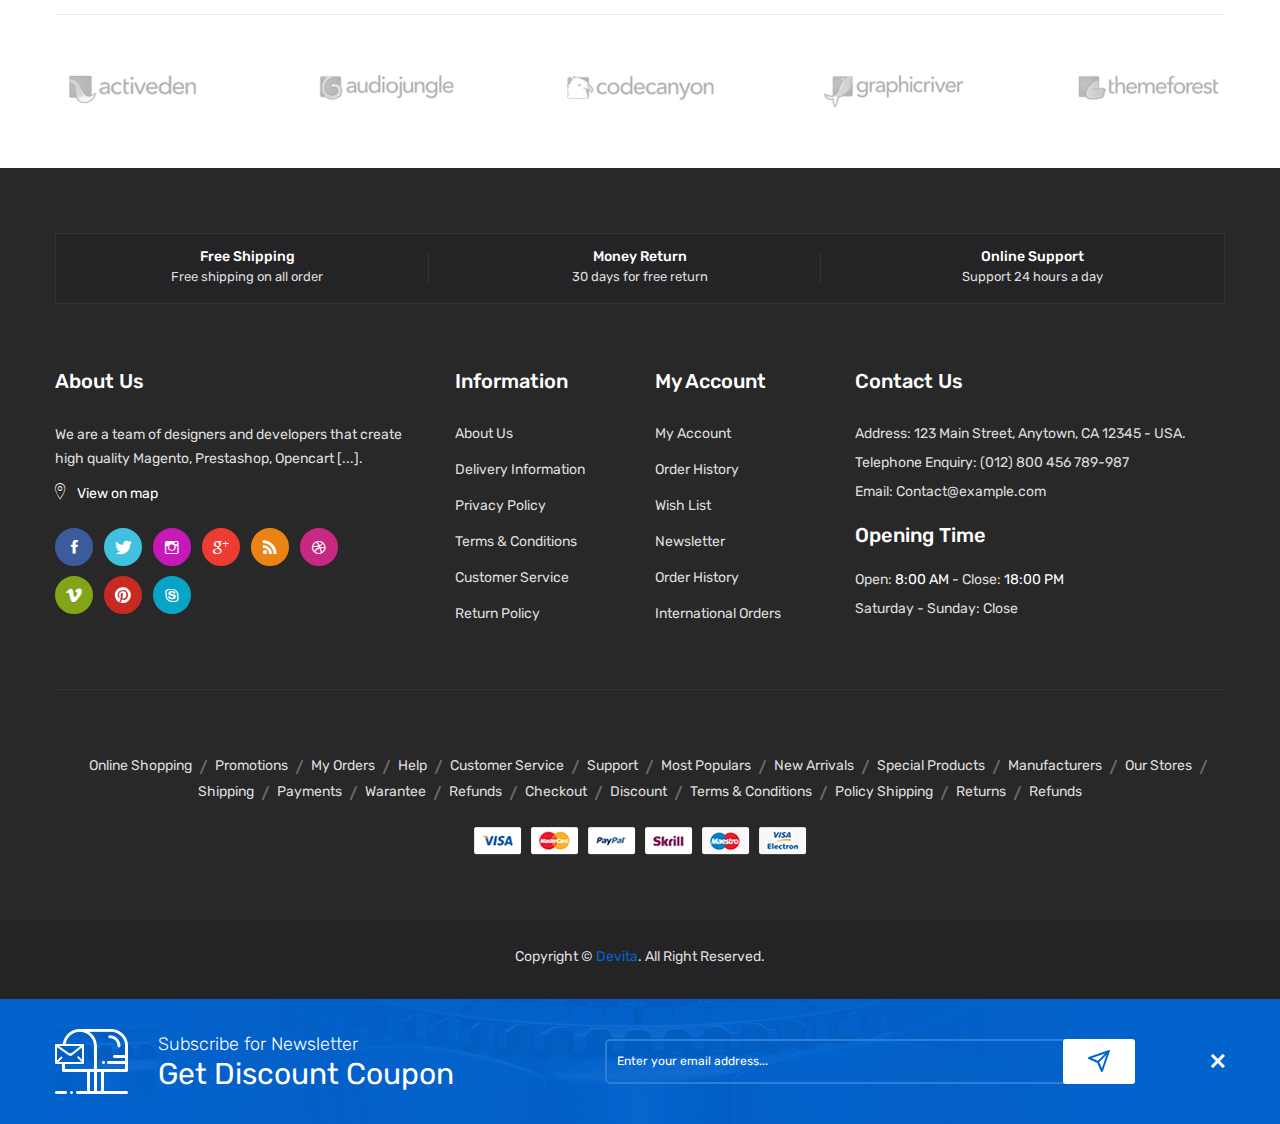
<file: wwwroot/cart-page.html>
﻿<!doctype html>
<html class="no-js" lang="zxx">
    <head>
        <meta charset="utf-8">
        <meta http-equiv="x-ua-compatible" content="ie=edge">
        <title>Devita - eCommerce HTML5 Template</title>
        <meta name="description" content="">
        <meta name="robots" content="noindex, follow">
        <meta name="viewport" content="width=device-width, initial-scale=1">
        <!-- Favicon -->
        <link rel="shortcut icon" type="image/x-icon" href="assets\img\favicon.png">
		
		<!-- all css here -->
        <link rel="stylesheet" href="assets\css\bootstrap.min.css">
        <link rel="stylesheet" href="assets\css\icons.css">
        <link rel="stylesheet" href="assets\css\plugins.css">
        <link rel="stylesheet" href="assets\css\style.css">
        <link rel="stylesheet" href="assets\css\responsive.css">
        <script src="assets\js\vendor\modernizr-2.8.3.min.js"></script>
    </head>
    <body>
        <!--Notification Section-->
        <div class="notification-section notification-img-1 notification-padding-1">
			<div class="container">
				<div class="notification-wrapper">
					<div class="notification-content ml-285">
						<p>Get free shipping and a worry - Free 30 day money back guarantee when you !  <a href="#">Shop Online</a> </p>
					</div>
                    <div class="notification-close notification-icon">
                        <button><i class="ion-close"></i></button>
                    </div>
				</div>
			</div>
        </div>
        <!-- header start -->
        <header class="header-area theme-bg">
            <div class="header-top pt-10 pb-13 border-bottom-1">
                <div class="container">
                    <div class="row">
                        <div class="col-lg-6 col-md-6 col-12">
                            <div class="header-top-left">
                                <div class="language-currency">
                                    <span>Language:</span>
                                    <div class="lang-curr-dropdown">
                                        <ul>
                                            <li><a class="language-click" href="#">English <i class="ion-chevron-down"></i></a>
                                                <ul class="language-dropdown">
                                                    <li><a href="#">English </a></li>
                                                    <li><a href="#">Bangla </a></li>
                                                    <li><a href="#">Hindi </a></li>
                                                </ul>
                                            </li>
                                        </ul>
                                    </div>
                                </div>
                                <div class="language-currency lang-curr-mrg">
                                    <span>Currency: </span>
                                    <div class="lang-curr-dropdown">
                                        <ul>
                                            <li><a class="language-click" href="#">USD <i class="ion-chevron-down"></i></a>
                                                <ul class="language-dropdown">
                                                    <li><a href="#">USD </a></li>
                                                    <li><a href="#">US </a></li>
                                                    <li><a href="#">EURO </a></li>
                                                </ul>
                                            </li>
                                        </ul>
                                    </div>
                                </div>
                            </div>
                        </div>
                        <div class="col-lg-6 col-md-6 col-12">
                            <div class="header-top-right">
                                <ul>
                                    <li>
                                        <a href="my-account.html">My Account</a>
                                    </li>
                                    <li>
                                        <a href="wishlist.html">Wishlist  </a>
                                    </li>
                                    <li>
                                        <a href="login-register.html">Register or Sign in  </a>
                                    </li>
                                    <li>
                                        <a href="checkout.html"> Checkout</a>
                                    </li>
                                </ul>
                            </div>
                        </div>
                    </div>
                </div>
            </div>
            <div class="header-middle ptb-40 border-bottom-1">
                <div class="container">
                    <div class="row">
                        <div class="col-lg-3 col-md-12">
                            <div class="logo logo-mrg">
                                <a href="index.html">
                                    <img src="assets\img\logo\logo.png" alt="">
                                </a>
                            </div>
                        </div>
                        <div class="col-lg-9 col-md-12 col-12">
                            <div class="header-contact-search-wrapper f-right">
                                <div class="header-contact middle-same">
                                    <div class="header-contact-icon">
                                        <i class="pe-7s-headphones"></i>
                                    </div>
                                    <div class="header-contact-content">
                                        <p>Call us <br>Free Support: (012) 800 456 789</p>
                                    </div>
                                </div>
                                <div class="header-search middle-same">
                                    <form class="header-search-form" action="#">
                                        <input type="text" placeholder="Search entire store here ...">
                                        <button>
                                            <i class="ion-ios-search-strong"></i>
                                        </button>
                                    </form>
                                </div>
                                <div class="header-cart middle-same">
                                    <button class="icon-cart">
                                        <i class="pe-7s-shopbag cart-bag"></i>
                                        <span class="count-amount">$609.00</span>
                                        <i class="ion-chevron-down cart-down"></i>
                                        <span class="count-style">02</span>
                                    </button>
                                    <div class="shopping-cart-content">
                                        <ul>
                                            <li class="single-shopping-cart">
                                                <div class="shopping-cart-img">
                                                    <a href="#"><img alt="" src="assets\img\cart\cart-1.jpg"></a>
                                                </div>
                                                <div class="shopping-cart-title">
                                                    <h4><a href="#">Phantom Remote <br>Control 2018 </a></h4>
                                                    <h6>Qty: 02</h6>
                                                    <span>$260.00</span>
                                                </div>
                                                <div class="shopping-cart-delete">
                                                    <a href="#"><i class="ion-android-close"></i></a>
                                                </div>
                                            </li>
                                            <li class="single-shopping-cart">
                                                <div class="shopping-cart-img">
                                                    <a href="#"><img alt="" src="assets\img\cart\cart-2.jpg"></a>
                                                </div>
                                                <div class="shopping-cart-title">
                                                    <h4><a href="#">Phantom Remote <br>Control 2018 </a></h4>
                                                    <h6>Qty: 02</h6>
                                                    <span>$260.00</span>
                                                </div>
                                                <div class="shopping-cart-delete">
                                                    <a href="#"><i class="ion-android-close"></i></a>
                                                </div>
                                            </li>
                                        </ul>
                                        <div class="shopping-cart-total">
                                            <h4>Shipping : <span>$20.00</span></h4>
                                            <h4>Total : <span class="shop-total">$260.00</span></h4>
                                        </div>
                                        <div class="shopping-cart-btn">
                                            <a class="btn-style btn-hover" href="cart-page.html">view cart</a>
                                            <a class="btn-style btn-hover" href="checkout.html">checkout</a>
                                        </div>
                                    </div>
                                </div>
                            </div>
                        </div>
                    </div>
                </div>
            </div>
            <div class="header-bottom">
                <div class="container">
                    <div class="row">
                        <div class="col-12">
                            <div class="logo mobile-logo">
                                <a href="index.html">
                                    <img alt="" src="assets\img\logo\logo.png">
                                </a>
                            </div>
                        </div>
                        <div class="col-12">
                            <div class="mobile-menu-area">
                                <div class="mobile-menu">
                                    <nav id="mobile-menu-active">
                                        <ul class="menu-overflow">
                                            <li><a href="index.html">HOME</a>
                                                <ul>
                                                    <li><a href="#">Demo Group 01</a>
                                                        <ul>
                                                            <li><a href="index.html">Home - electronics</a></li>
                                                            <li><a href="index-electronics-2.html">Home - electronics 2</a></li>
                                                            <li><a href="index-electronics-3.html">Home - electronics 3</a></li>
                                                            <li><a href="index-electronics-4.html">Home - electronics 4</a></li>
                                                            <li><a href="index-book.html">Home - book </a></li>
                                                        </ul>
                                                    </li>
                                                    <li><a href="#">Demo Group 02</a>
                                                        <ul>
                                                            <li><a href="index-book-2.html">Home - book 2</a></li>
                                                            <li><a href="index-coffee.html">Home - coffee</a></li>
                                                            <li><a href="index-cycle.html">Home - cycle</a></li>
                                                            <li><a href="index-fashion.html">Home - fashion</a></li>
                                                            <li><a href="index-game.html">Home - game</a></li>
                                                        </ul>
                                                    </li>
                                                    <li><a href="#">Demo Group 03</a>
                                                        <ul>
                                                            <li><a href="index-jewelry.html">Home - jewelry</a></li>
                                                            <li><a href="index-medical.html">Home - medical</a></li>
                                                            <li><a href="index-sports.html">Home - sports</a></li>
                                                            <li><a href="index-sunglass.html">Home - sunglass</a></li>
                                                            <li><a href="index-watch.html">Home - watch</a></li>
                                                        </ul>
                                                    </li>
                                                    <li><a href="#">Demo Group 04</a>
                                                        <ul>
                                                            <li><a href="index-construction.html">Home - construction</a></li>
                                                            <li><a href="index-auto-parts.html">Home - Auto Parts<span>New</span></a></li>
                                                            <li><a href="index-furniture.html">Home - Furniture<span>New</span></a></li>
                                                            <li><a href="index-petmarket.html">Home - PetMarket<span>New</span></a></li>
                                                            <li><a href="index-organic.html">Home - Organic<span>New</span></a></li>
                                                        </ul>
                                                    </li>
                                                    <li><a href="#">Demo Group 05</a>
                                                        <ul>
                                                            <li><a href="index-shoe.html">Home - Shoe<span>New</span></a></li>
                                                            <li><a href="index-toy.html">Home - Toy<span>New</span></a></li>
                                                            <li><a href="index-cosmetic.html">Home - Cosmetic<span>New</span></a></li>
                                                            <li><a href="index-housewares.html">Home - Housewares<span>New</span></a></li>
                                                            <li><a href="index-underwear.html">Home - Underwear<span>New</span></a></li>
                                                        </ul>
                                                    </li>
                                                </ul>
                                            </li>
                                            <li><a href="shop.html"> shop </a>
                                                <ul>
                                                    <li><a href="#">Shop Layout</a>
                                                        <ul>
                                                            <li><a href="shop.html">default shop</a></li>
                                                            <li><a href="shop-2col.html">2 column box</a></li>
                                                            <li><a href="shop-3col.html">3 column box</a></li>
                                                            <li><a href="shop.html">4 column box</a></li>
                                                            <li><a href="shop-list.html">shop list</a></li>
                                                        </ul>
                                                    </li>
                                                    <li><a href="#">Shop Layout</a>
                                                        <ul>
                                                            <li><a href="shop-new.html">shop new</a></li>
                                                            <li><a href="shop-onsale.html">shop onsale</a></li>
                                                            <li><a href="shop-no-sidebar.html">shop no sidebar</a></li>
                                                            <li><a href="shop-rightsidebar.html">shop right sidebar</a></li>
                                                            <li><a href="shop-fullwide.html">shop fullwide</a></li>
                                                        </ul>
                                                    </li>
                                                    <li><a href="#">Product Details Layout</a>
                                                        <ul>
                                                            <li><a href="product-details.html">tab style 1</a></li>
                                                            <li><a href="product-details-2.html">tab style 2</a></li>
                                                            <li><a href="product-details-3.html">tab style 3</a></li>
                                                            <li><a href="product-details-gallery.html">gallery left</a></li>
                                                            <li><a href="product-details-gallery-2.html">gallery right</a></li>
                                                        </ul>
                                                    </li>
                                                    <li><a href="#">Product Details Layout</a>
                                                        <ul>
                                                            <li><a href="product-details-sticky.html">sticky left</a></li>
                                                            <li><a href="product-details-sticky-right.html">sticky right</a></li>
                                                            <li><a href="product-details-slider.html">slider box</a></li>
                                                            <li><a href="product-details-slider-fullwide.html">slider full wide</a></li>
                                                        </ul>
                                                    </li>
                                                    <li><a href="#">Account Pages</a>
                                                        <ul>
                                                            <li><a href="cart-page.html">cart page</a></li>
                                                            <li><a href="checkout.html">checkout</a></li>
                                                            <li><a href="wishlist.html">wishlist</a></li>
                                                            <li><a href="my-account.html">my account</a></li>
                                                        </ul>
                                                    </li>
                                                </ul>
                                            </li>
                                            <li><a href="#">pages</a>
                                                <ul>
                                                    <li><a href="about-us.html">about us</a></li>
                                                    <li><a href="login-register.html">login / register</a></li>
                                                    <li><a href="contact.html">contact us</a></li>
                                                </ul>
                                            </li>
                                            <li><a href="#">BLOG</a>
                                                <ul>
                                                    <li><a href="blog.html">blog page</a></li>
                                                    <li><a href="blog-leftsidebar.html">blog sidebar</a></li>
                                                    <li><a href="blog-details.html">blog details</a></li>
                                                </ul>
                                            </li>
                                            <li><a href="contact.html"> Contact us </a></li>
                                        </ul>
                                    </nav>
                                </div>
                            </div>
                        </div>
                    </div>
                    <div class="main-menu main-none">
                        <nav>
                            <ul>
                                <li class="mega-menu-position"><a href="index.html">Home <i class="ion-chevron-down"></i> </a>
                                    <ul class="mega-menu">
                                        <li>
                                            <ul>
                                                <li>
                                                    <ul>
                                                        <li class="mega-menu-title">Demo Group 01</li>
                                                        <li><a href="index.html">Home - electronics</a></li>
                                                        <li><a href="index-electronics-2.html">Home - electronics 2</a></li>
                                                        <li><a href="index-electronics-3.html">Home - electronics 3</a></li>
                                                        <li><a href="index-electronics-4.html">Home - electronics 4</a></li>
                                                        <li><a href="index-book.html">Home - book </a></li>
                                                    </ul>
                                                </li>
                                                <li>
                                                    <ul>
                                                        <li class="mega-menu-title">Demo Group 02</li>
                                                        <li><a href="index-book-2.html">Home - book 2</a></li>
                                                        <li><a href="index-coffee.html">Home - coffee</a></li>
                                                        <li><a href="index-cycle.html">Home - cycle</a></li>
                                                        <li><a href="index-fashion.html">Home - fashion</a></li>
                                                        <li><a href="index-game.html">Home - game</a></li>
                                                    </ul>
                                                </li>
                                                <li>
                                                    <ul>
                                                        <li class="mega-menu-title">Demo Group 03</li>
                                                        <li><a href="index-jewelry.html">Home - jewelry</a></li>
                                                        <li><a href="index-medical.html">Home - medical</a></li>
                                                        <li><a href="index-sports.html">Home - sports</a></li>
                                                        <li><a href="index-sunglass.html">Home - sunglass</a></li>
                                                        <li><a href="index-watch.html">Home - watch</a></li>
                                                    </ul>
                                                </li>
                                                <li>
                                                    <ul>
                                                        <li class="mega-menu-title">Demo Group 04</li>
                                                        <li><a href="index-construction.html">Home - construction</a></li>
                                                        <li><a href="index-auto-parts.html">Home - Auto Parts<span class="blue">New</span></a></li>
                                                        <li><a href="index-furniture.html">Home - Furniture<span class="blue">New</span></a></li>
                                                        <li><a href="index-petmarket.html">Home - PetMarket<span class="blue">New</span></a></li>
                                                        <li><a href="index-organic.html">Home - Organic<span class="blue">New</span></a></li>
                                                    </ul>
                                                </li>
                                                <li>
                                                    <ul>
                                                        <li class="mega-menu-title">Demo Group 05</li>
                                                        <li><a href="index-shoe.html">Home - Shoe<span class="blue">New</span></a></li>
                                                        <li><a href="index-toy.html">Home - Toy<span class="blue">New</span></a></li>
                                                        <li><a href="index-cosmetic.html">Home - Cosmetic<span class="blue">New</span></a></li>
                                                        <li><a href="index-housewares.html">Home - Housewares<span class="blue">New</span></a></li>
                                                        <li><a href="index-underwear.html">Home - Underwear<span class="blue">New</span></a></li>
                                                    </ul>
                                                </li>
                                            </ul>
                                        </li>
                                    </ul>
                                </li>
                                <li class="mega-menu-position"><a href="shop.html"> Shop <i class="ion-chevron-down"></i> </a>
                                    <ul class="mega-menu">
                                        <li>
                                            <ul>
                                                <li>
                                                    <ul>
                                                        <li class="mega-menu-title">Shop Layout</li>
                                                        <li><a href="shop.html">default shop</a></li>
                                                        <li><a href="shop-2col.html">2 column box</a></li>
                                                        <li><a href="shop-3col.html">3 column box</a></li>
                                                        <li><a href="shop.html">4 column box</a></li>
                                                        <li><a href="shop-list.html">shop list</a></li>
                                                    </ul>
                                                </li>
                                                <li>
                                                    <ul>
                                                        <li class="mega-menu-title">Shop Layout</li>
                                                        <li><a href="shop-new.html">shop new</a></li>
                                                        <li><a href="shop-onsale.html">shop onsale</a></li>
                                                        <li><a href="shop-no-sidebar.html">shop no sidebar</a></li>
                                                        <li><a href="shop-rightsidebar.html">shop right sidebar</a></li>
                                                        <li><a href="shop-fullwide.html">shop fullwide</a></li>
                                                    </ul>
                                                </li>
                                                <li>
                                                    <ul>
                                                        <li class="mega-menu-title">Product Details Layout</li>
                                                        <li><a href="product-details.html">tab style 1</a></li>
                                                        <li><a href="product-details-2.html">tab style 2</a></li>
                                                        <li><a href="product-details-3.html">tab style 3</a></li>
                                                        <li><a href="product-details-gallery.html">gallery left</a></li>
                                                        <li><a href="product-details-gallery-2.html">gallery right</a></li>
                                                    </ul>
                                                </li>
                                                <li>
                                                    <ul>
                                                        <li class="mega-menu-title">Product Details Layout</li>
                                                        <li><a href="product-details-sticky.html">sticky left</a></li>
                                                        <li><a href="product-details-sticky-right.html">sticky right</a></li>
                                                        <li><a href="product-details-slider.html">slider box</a></li>
                                                        <li><a href="product-details-slider-fullwide.html">slider full wide</a></li>
                                                    </ul>
                                                </li>
                                                <li>
                                                    <ul>
                                                        <li class="mega-menu-title">Account Pages</li>
                                                        <li><a href="cart-page.html">cart page</a></li>
                                                        <li><a href="checkout.html">checkout</a></li>
                                                        <li><a href="wishlist.html">wishlist</a></li>
                                                        <li><a href="my-account.html">my account</a></li>
                                                    </ul>
                                                </li>
                                            </ul>
                                        </li>
                                    </ul>
                                </li>
                                <li><a href="#">pages <i class="ion-chevron-down"></i> </a>
                                    <ul class="submenu">
                                        <li><a href="about-us.html">about us</a></li>
                                        <li><a href="login-register.html">login / register</a></li>
                                        <li><a href="contact.html">contact us</a></li>
                                    </ul>
                                </li>
                                <li><a href="blog-leftsidebar.html">blog <i class="ion-chevron-down"></i> </a>
                                    <ul class="submenu">
                                        <li><a href="blog.html">blog page</a></li>
                                        <li><a href="blog-leftsidebar.html">blog sidebar</a></li>
                                        <li><a href="blog-details.html">blog details</a></li>
                                    </ul>
                                </li>
                                <li><a href="shop.html">Smartwatch </a></li>
                                <li><a href="shop.html"> phones </a></li>
                                <li><a href="contact.html">contacts  </a></li>
                                <li><a href="#">Buy Theme </a></li>
                            </ul>
                        </nav>
                    </div>
                </div>
            </div>
        </header>
        <div class="breadcrumb-area gray-bg-7">
            <div class="container">
                <div class="breadcrumb-content">
                    <ul>
                        <li><a href="index.html">Home</a></li>
                        <li class="active">Cart </li>
                    </ul>
                </div>
            </div>
        </div>
         <!-- shopping-cart-area start -->
        <div class="cart-main-area pt-60 pb-65">
            <div class="container">
                <h3 class="page-title">Your cart items</h3>
                <div class="row">
                    <div class="col-lg-12 col-md-12 col-sm-12 col-12">
                        <form action="#">
                            <div class="table-content table-responsive">
                                <table>
                                    <thead>
                                        <tr>
                                            <th></th>
                                            <th>Product Name</th>
                                            <th>Until Price</th>
                                            <th>Qty</th>
                                            <th>Subtotal</th>
                                            <th></th>
                                        </tr>
                                    </thead>
                                    <tbody>
                                        <tr>
                                            <td class="product-thumbnail">
                                                <a href="#"><img src="assets\img\cart\cart-3.jpg" alt=""></a>
                                            </td>
                                            <td class="product-name"><a href="#">Phantom Remote Control Ver 2018</a></td>
                                            <td class="product-price-cart"><span class="amount">$260.00</span></td>
                                            <td class="product-quantity">
                                                <div class="pro-dec-cart">
                                                    <input class="cart-plus-minus-box" type="text" value="02" name="qtybutton">
                                                </div>
                                            </td>
                                            <td class="product-subtotal">$110.00</td>
                                            <td class="product-remove">
                                                <a href="#"><i class="fa fa-pencil"></i></a>
                                                <a href="#"><i class="fa fa-times"></i></a>
                                           </td>
                                        </tr>
                                        <tr>
                                            <td class="product-thumbnail">
                                                <a href="#"><img src="assets\img\cart\cart-4.jpg" alt=""></a>
                                            </td>
                                            <td class="product-name"><a href="#">Phantom Remote Control Ver 2018</a></td>
                                            <td class="product-price-cart"><span class="amount">$150.00</span></td>
                                            <td class="product-quantity">
                                                <div class="pro-dec-cart">
                                                    <input class="cart-plus-minus-box" type="text" value="02" name="qtybutton">
                                                </div>
                                            </td>
                                            <td class="product-subtotal">$150.00</td>
                                            <td class="product-remove">
                                                <a href="#"><i class="fa fa-pencil"></i></a>
                                                <a href="#"><i class="fa fa-times"></i></a>
                                           </td>
                                        </tr>
                                        <tr>
                                            <td class="product-thumbnail">
                                                <a href="#"><img src="assets\img\cart\cart-5.jpg" alt=""></a>
                                            </td>
                                            <td class="product-name"><a href="#">Phantom Remote Control Ver 2018</a></td>
                                            <td class="product-price-cart"><span class="amount">$170.00</span></td>
                                            <td class="product-quantity">
                                                <div class="pro-dec-cart">
                                                    <input class="cart-plus-minus-box" type="text" value="02" name="qtybutton">
                                                </div>
                                            </td>
                                            <td class="product-subtotal">$170.00</td>
                                            <td class="product-remove">
                                                <a href="#"><i class="fa fa-pencil"></i></a>
                                                <a href="#"><i class="fa fa-times"></i></a>
                                           </td>
                                        </tr>
                                    </tbody>
                                </table>
                            </div>
                            <div class="row">
                                <div class="col-lg-12">
                                    <div class="cart-shiping-update-wrapper">
                                        <div class="cart-shiping-update">
                                            <a href="#">Continue Shopping</a>
                                        </div>
                                        <div class="cart-clear">
                                            <button>Update Shopping Cart</button>
                                            <a href="#">Clear Shopping Cart</a>
                                        </div>
                                    </div>
                                </div>
                            </div>
                        </form>
                        <div class="row">
                            <div class="col-lg-4 col-md-6">
                                <div class="cart-tax">
                                    <div class="title-wrap">
                                        <h4 class="cart-bottom-title section-bg-white">Estimate Shipping And Tax</h4>
                                    </div>
                                    <div class="tax-wrapper">
                                        <p>Enter your destination to get a shipping estimate.</p>
                                        <div class="tax-select-wrapper">
                                            <div class="tax-select">
                                                <label>
                                                    * Country
                                                </label>
                                                <select class="email s-email s-wid">
                                                    <option>Bangladesh</option>
                                                    <option>Albania</option>
                                                    <option>Åland Islands</option>
                                                    <option>Afghanistan</option>
                                                    <option>Belgium</option>
                                                </select>
                                            </div>
                                            <div class="tax-select">
                                                <label>
                                                    * Region / State
                                                </label>
                                                <select class="email s-email s-wid">
                                                    <option>Bangladesh</option>
                                                    <option>Albania</option>
                                                    <option>Åland Islands</option>
                                                    <option>Afghanistan</option>
                                                    <option>Belgium</option>
                                                </select>
                                            </div>
                                            <div class="tax-select">
                                                <label>
                                                    * Zip/Postal Code
                                                </label>
                                                <input type="text">
                                            </div>
                                            <button class="cart-btn-2" type="submit">Get A Quote</button>
                                        </div>
                                    </div>
                                </div>
                            </div>
                            <div class="col-lg-4 col-md-6">
                                <div class="discount-code-wrapper">
                                    <div class="title-wrap">
                                       <h4 class="cart-bottom-title section-bg-white">Use Coupon Code</h4> 
                                    </div>
                                    <div class="discount-code">
                                        <p>Enter your coupon code if you have one.</p>
                                        <form>
                                            <input type="text" required="" name="name">
                                            <button class="cart-btn-2" type="submit">Apply Coupon</button>
                                        </form>
                                    </div>
                                </div>
                            </div>
                            <div class="col-lg-4 col-md-12">
                                <div class="grand-totall">
                                    <div class="title-wrap">
                                        <h4 class="cart-bottom-title section-bg-gary-cart">Cart Total</h4>
                                    </div>
                                    <h5>Total products <span>$260.00</span></h5>
                                    <div class="total-shipping">
                                        <h5>Total shipping</h5>
                                        <ul>
                                            <li><input type="checkbox"> Standard <span>$20.00</span></li>
                                            <li><input type="checkbox"> Express <span>$30.00</span></li>
                                        </ul>
                                    </div>
                                    <h4 class="grand-totall-title">Grand Total  <span>$260.00</span></h4>
                                    <a href="#">Proceed to Checkout</a>
                                </div>
                            </div>
                        </div>
                    </div>
                </div>
            </div>
        </div>
        <div class="brand-logo-area">
            <div class="container">
                <div class="brand-logo-active owl-carousel border-top-2 ptb-60">
                    <div class="single-brand-logo">
                        <img alt="" src="assets\img\brand-logo\brand-logo-1.png">
                    </div>
                    <div class="single-brand-logo">
                        <img alt="" src="assets\img\brand-logo\brand-logo-2.png">
                    </div>
                    <div class="single-brand-logo">
                        <img alt="" src="assets\img\brand-logo\brand-logo-3.png">
                    </div>
                    <div class="single-brand-logo">
                        <img alt="" src="assets\img\brand-logo\brand-logo-4.png">
                    </div>
                    <div class="single-brand-logo">
                        <img alt="" src="assets\img\brand-logo\brand-logo-5.png">
                    </div>
                    <div class="single-brand-logo">
                        <img alt="" src="assets\img\brand-logo\brand-logo-2.png">
                    </div>
                </div>
            </div>
        </div>
        <div class="shop-service-area black-bg pt-65">
            <div class="container">
                <div class="shop-service-wrapper black-bg-2">
                    <div class="row">
                        <div class="col-lg-4 col-md-4">
                            <div class="shop-service-content text-center">
                                <h4>Free Shipping</h4>
                                <p>Free shipping on all order</p>
                            </div>
                        </div>
                        <div class="col-lg-4 col-md-4">
                            <div class="shop-service-content text-center">
                                <h4>Money Return</h4>
                                <p>30 days for free return</p>
                            </div>
                        </div>
                        <div class="col-lg-4 col-md-4">
                            <div class="shop-service-content text-center border-none">
                                <h4>Online Support</h4>
                                <p>Support 24 hours a day</p>
                            </div>
                        </div>
                    </div>
                </div>
            </div>
        </div>
        <footer class="footer-area black-bg pt-65">
            <div class="container">
                <div class="row">
                    <div class="col-lg-4 col-md-6">
                        <div class="footer-widget mb-40">
                            <div class="footer-title mb-30">
                                <h4>About Us</h4>
                            </div>
                            <div class="footer-about">
                                <p>We are a team of designers and developers that create 
high quality Magento, Prestashop, Opencart [...].</p>
                                <div class="footer-map">
                                    <a href="contact.html"><i class="ion-ios-location-outline"></i> View on map</a>
                                </div>
                            </div>
                            <div class="social-icon mr-40">
                                <ul>
                                    <li><a class="facebook" href="#"><i class="ion-social-facebook"></i></a></li>
                                    <li><a class="twitter" href="#"><i class="ion-social-twitter"></i></a></li>
                                    <li><a class="instagram" href="#"><i class="ion-social-instagram-outline"></i></a></li>
                                    <li><a class="googleplus" href="#"><i class="ion-social-googleplus-outline"></i></a></li>
                                    <li><a class="rss" href="#"><i class="ion-social-rss"></i></a></li>
                                    <li><a class="dribbble" href="#"><i class="ion-social-dribbble-outline"></i></a></li>
                                    <li><a class="vimeo" href="#"><i class="ion-social-vimeo"></i></a></li>
                                    <li><a class="pinterest" href="#"><i class="ion-social-pinterest"></i></a></li>
                                    <li><a class="skype" href="#"><i class="ion-social-skype-outline"></i></a></li>
                                </ul>
                            </div>
                        </div>
                    </div>
                    <div class="col-lg-2 col-md-6">
                        <div class="footer-widget mb-40">
                            <div class="footer-title mb-30">
                                <h4>Information</h4>
                            </div>
                            <div class="footer-content">
                                <ul>
                                    <li><a href="about-us.html">About Us</a></li>
                                    <li><a href="#">Delivery Information</a></li>
                                    <li><a href="#">Privacy Policy</a></li>
                                    <li><a href="#">Terms & Conditions</a></li>
                                    <li><a href="#">Customer Service</a></li>
                                    <li><a href="#">Return Policy</a></li>
                                </ul>
                            </div>
                        </div>
                    </div>
                    <div class="col-lg-2 col-md-6">
                        <div class="footer-widget mb-40">
                            <div class="footer-title mb-30">
                                <h4>My Account</h4>
                            </div>
                            <div class="footer-content">
                                <ul>
                                    <li><a href="my-account.html">My Account</a></li>
                                    <li><a href="about-us.html">Order History</a></li>
                                    <li><a href="wishlist.html">Wish List</a></li>
                                    <li><a href="#">Newsletter</a></li>
                                    <li><a href="about-us.html">Order History</a></li>
                                    <li><a href="#">International Orders</a></li>
                                </ul>
                            </div>
                        </div>
                    </div>
                    <div class="col-lg-4 col-md-6">
                        <div class="footer-widget mb-40">
                            <div class="footer-title mb-30">
                                <h4>Contact Us</h4>
                            </div>
                            <div class="footer-contact">
                                <ul>
                                    <li>Address: 123 Main Street, Anytown, CA 12345 - USA.</li>
                                    <li>Telephone Enquiry: (012) 800 456 789-987</li>
                                    <li>Email: <a href="#">Contact@example.com</a></li>
                                </ul>
                            </div>
                            <div class="opening-time">
                                <h4>Opening Time</h4>
                                <div class="opening-content">
                                    <ul>
                                        <li>Open: <span>8:00 AM</span> - Close: <span>18:00 PM</span></li>
                                        <li>Saturday - Sunday: Close</li>
                                    </ul>
                                </div>
                            </div>
                        </div>
                    </div>
                </div>
            </div>
            <div class="container">
                <div class="border-top-3 mt-25 pt-65 pb-65">
                    <div class="row">
                        <div class="col-12">
                            <div class="footer-middle text-center">
                                <div class="footer-tag">
                                    <ul>
                                        <li><a href="#">Online Shopping  </a></li>
                                        <li><a href="#">Promotions  </a></li>
                                        <li><a href="#">My Orders   </a></li>
                                        <li><a href="#">Help  </a></li>
                                        <li><a href="#">Customer Service  </a></li>
                                        <li><a href="#">Support   </a></li>
                                        <li><a href="#">Most Populars  </a></li>
                                        <li><a href="#">New Arrivals  </a></li>
                                        <li><a href="#">Special Products  </a></li>
                                        <li><a href="#">Manufacturers  </a></li>
                                        <li><a href="#">Our Stores  </a></li>
                                        <li><a href="#">Shipping </a></li>
                                        <li><a href="#">Payments  </a></li>
                                        <li><a href="#">Warantee  </a></li>
                                        <li><a href="#">Refunds  </a></li>
                                        <li><a href="#">Checkout </a></li>
                                        <li><a href="#">Discount  </a></li>
                                        <li><a href="#">Terms & Conditions  </a></li>
                                        <li><a href="#">Policy Shipping   </a></li>
                                        <li><a href="#">Returns </a></li>
                                        <li><a href="#">Refunds</a></li>
                                    </ul>
                                </div>
                                <div class="payment-icon mt-20">
                                    <a href="#">
                                        <img src="assets\img\icon-img\payment.png" alt="">
                                    </a>
                                </div>
                            </div>
                        </div>
                    </div>
                </div>
            </div>
            <div class="footer-bottom black-bg-2 pb-30 pt-25">
                <div class="container">
                    <div class="row">
                        <div class="col-12">
                            <div class="copyright text-center">
                                <p>Copyright © <a href="#">Devita</a>. All Right Reserved.</p>
                            </div>
                        </div>
                    </div>
                </div>
            </div>
        </footer>
        <div class="newsletter-area bg-img ptb-30 newsletter-img newsletter-section">
            <div class="container">
                <div class="row">
                    <div class="col-lg-5 col-md-12">
                        <div class="newsletter-content-wrapper">
                            <div class="newsletter-img">
                                <img alt="" src="assets\img\icon-img\newsletter.png">
                            </div>
                            <div class="newsletter-content">
                                <p>Subscribe for Newsletter</p>
                                <h4>Get Discount Coupon</h4>
                            </div>
                        </div>
                    </div>
                    <div class="col-lg-7 col-md-12">
                        <div class="newsletter-from-close ml-50">
                            <div class="newsletter-style">
                                <div id="mc_embed_signup" class="subscribe-form pr-50">
                                    <form id="mc-embedded-subscribe-form" class="validate" novalidate="" target="_blank" name="mc-embedded-subscribe-form" method="post" action="http://devitems.us11.list-manage.com/subscribe/post?u=6bbb9b6f5827bd842d9640c82&id=05d85f18ef">
                                    <div id="mc_embed_signup_scroll" class="mc-form">
                                        <input class="email" type="email" required="" placeholder="Enter your email address..." name="EMAIL" value="">
                                        <div class="mc-news" aria-hidden="true">
                                            <input type="text" value="" tabindex="-1" name="b_6bbb9b6f5827bd842d9640c82_05d85f18ef">
                                        </div>
                                        <div class="clear">
                                            <input id="mc-embedded-subscribe" class="button" type="submit" name="subscribe" value="Subscribe">
                                        </div>
                                    </div>
                                    </form>
                                </div>
                            </div>
                            <div class="newsletter-close">
                                <button>
                                    <i class="ion-close"></i>
                                </button>
                            </div>
                        </div>
                    </div>
                </div>
            </div>
        </div>
        
        
        <!-- all js here -->
        <script src="assets\js\vendor\jquery-1.12.0.min.js"></script>
        <script src="assets\js\popper.js"></script>
        <script src="assets\js\bootstrap.min.js"></script>
        <script src="assets\js\ajax-mail.js"></script>
        <script src="assets\js\plugins.js"></script>
        <script src="assets\js\main.js"></script>
    </body>
</html>
</file>
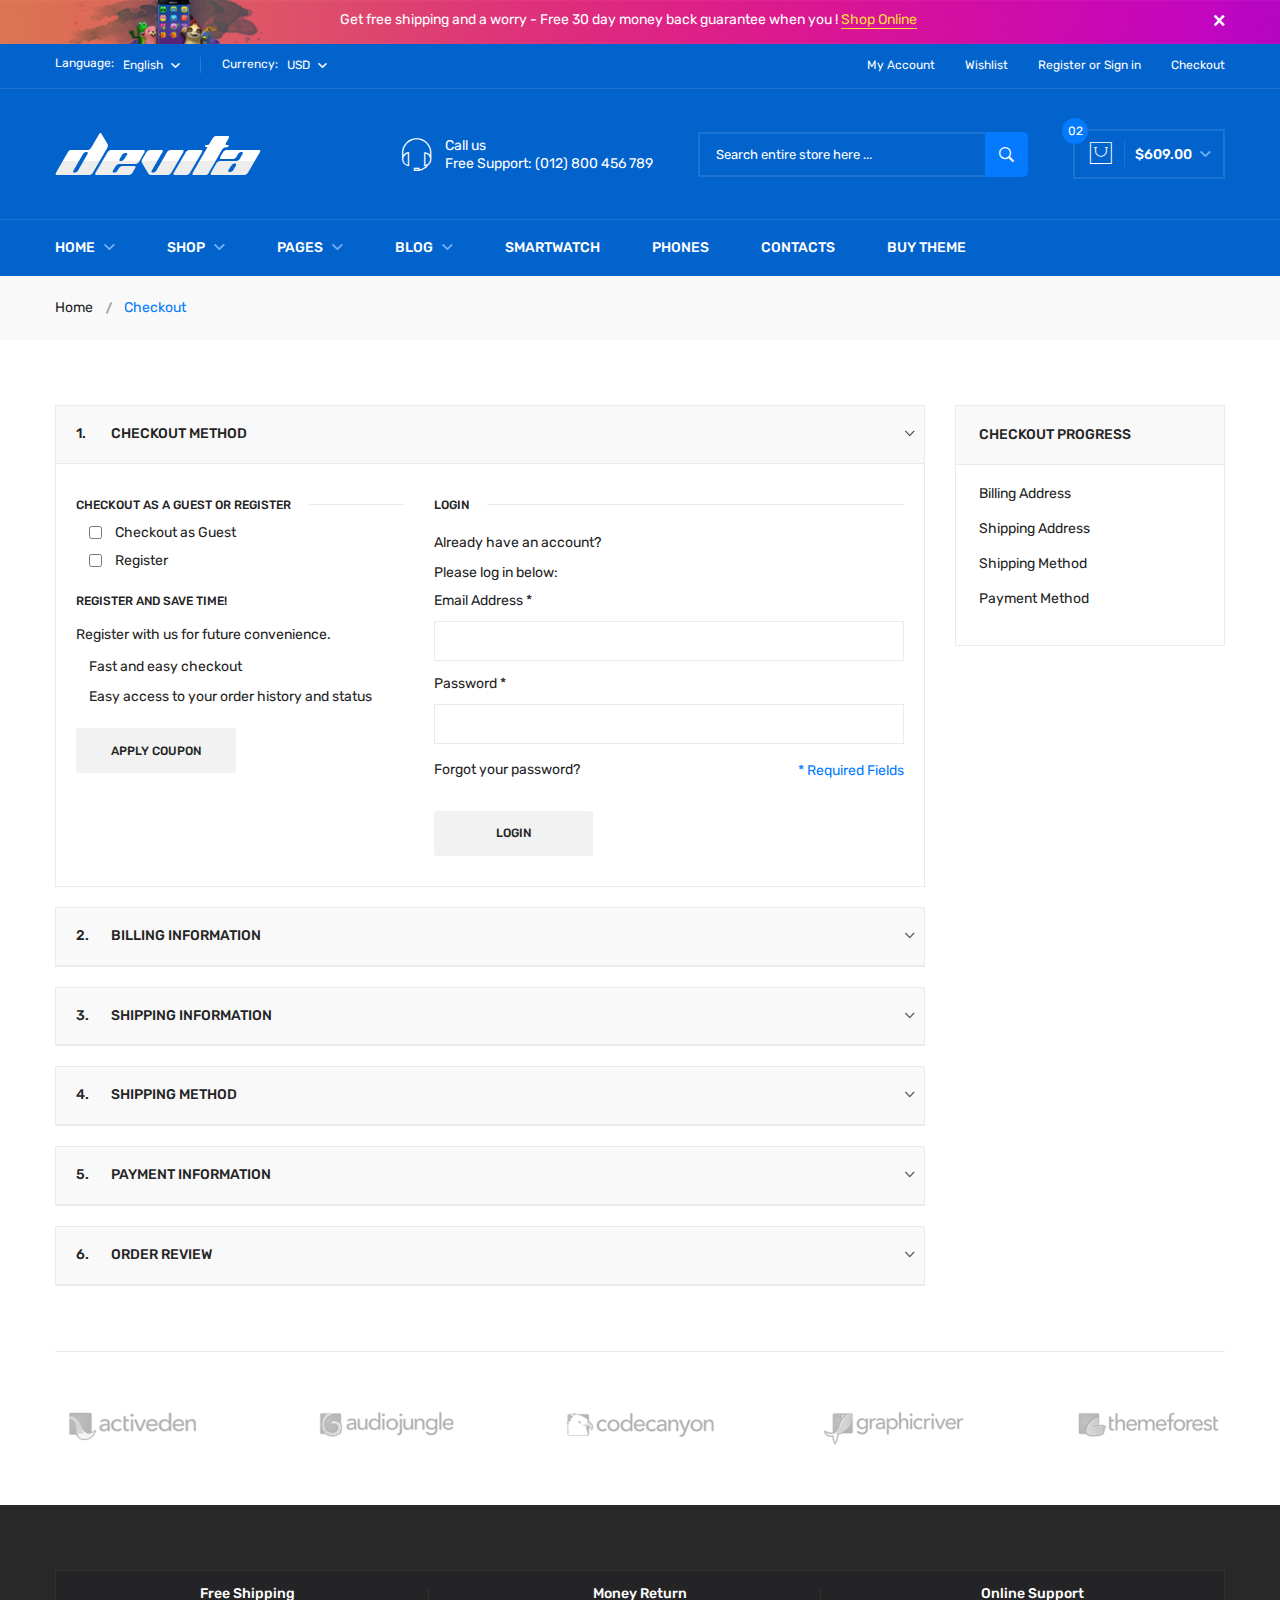
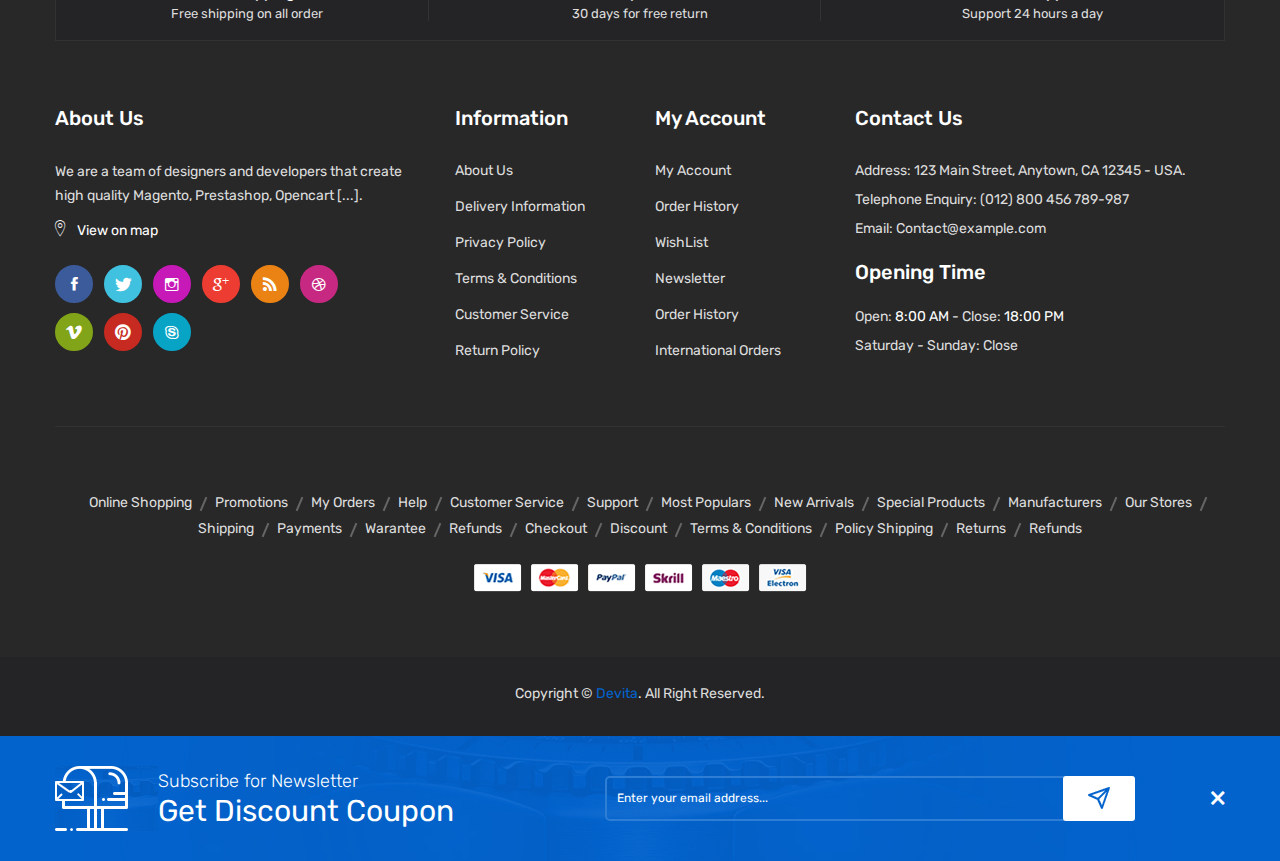
<file: wwwroot/checkout.html>
﻿<!doctype html>
<html class="no-js" lang="zxx">
    <head>
        <meta charset="utf-8">
        <meta http-equiv="x-ua-compatible" content="ie=edge">
        <title>Devita - eCommerce HTML5 Template</title>
        <meta name="description" content="">
        <meta name="robots" content="noindex, follow">
        <meta name="viewport" content="width=device-width, initial-scale=1">
        <!-- Favicon -->
        <link rel="shortcut icon" type="image/x-icon" href="assets\img\favicon.png">
		
		<!-- all css here -->
        <link rel="stylesheet" href="assets\css\bootstrap.min.css">
        <link rel="stylesheet" href="assets\css\icons.css">
        <link rel="stylesheet" href="assets\css\plugins.css">
        <link rel="stylesheet" href="assets\css\style.css">
        <link rel="stylesheet" href="assets\css\responsive.css">
        <script src="assets\js\vendor\modernizr-2.8.3.min.js"></script>
    </head>
    <body>
        <!--Notification Section-->
        <div class="notification-section notification-img-1 notification-padding-1">
			<div class="container">
				<div class="notification-wrapper">
					<div class="notification-content ml-285">
						<p>Get free shipping and a worry - Free 30 day money back guarantee when you !  <a href="#">Shop Online</a> </p>
					</div>
                    <div class="notification-close notification-icon">
                        <button><i class="ion-close"></i></button>
                    </div>
				</div>
			</div>
        </div>
        <!-- header start -->
        <header class="header-area theme-bg">
            <div class="header-top pt-10 pb-13 border-bottom-1">
                <div class="container">
                    <div class="row">
                        <div class="col-lg-6 col-md-6 col-12">
                            <div class="header-top-left">
                                <div class="language-currency">
                                    <span>Language:</span>
                                    <div class="lang-curr-dropdown">
                                        <ul>
                                            <li><a class="language-click" href="#">English <i class="ion-chevron-down"></i></a>
                                                <ul class="language-dropdown">
                                                    <li><a href="#">English </a></li>
                                                    <li><a href="#">Bangla </a></li>
                                                    <li><a href="#">Hindi </a></li>
                                                </ul>
                                            </li>
                                        </ul>
                                    </div>
                                </div>
                                <div class="language-currency lang-curr-mrg">
                                    <span>Currency: </span>
                                    <div class="lang-curr-dropdown">
                                        <ul>
                                            <li><a class="language-click" href="#">USD <i class="ion-chevron-down"></i></a>
                                                <ul class="language-dropdown">
                                                    <li><a href="#">USD </a></li>
                                                    <li><a href="#">US </a></li>
                                                    <li><a href="#">EURO </a></li>
                                                </ul>
                                            </li>
                                        </ul>
                                    </div>
                                </div>
                            </div>
                        </div>
                        <div class="col-lg-6 col-md-6 col-12">
                            <div class="header-top-right">
                                <ul>
                                    <li>
                                        <a href="my-account.html">My Account</a>
                                    </li>
                                    <li>
                                        <a href="wishlist.html">Wishlist  </a>
                                    </li>
                                    <li>
                                        <a href="login-register.html">Register or Sign in  </a>
                                    </li>
                                    <li>
                                        <a href="checkout.html"> Checkout</a>
                                    </li>
                                </ul>
                            </div>
                        </div>
                    </div>
                </div>
            </div>
            <div class="header-middle ptb-40 border-bottom-1">
                <div class="container">
                    <div class="row">
                        <div class="col-lg-3 col-md-12">
                            <div class="logo logo-mrg">
                                <a href="index.html">
                                    <img src="assets\img\logo\logo.png" alt="">
                                </a>
                            </div>
                        </div>
                        <div class="col-lg-9 col-md-12 col-12">
                            <div class="header-contact-search-wrapper f-right">
                                <div class="header-contact middle-same">
                                    <div class="header-contact-icon">
                                        <i class="pe-7s-headphones"></i>
                                    </div>
                                    <div class="header-contact-content">
                                        <p>Call us <br>Free Support: (012) 800 456 789</p>
                                    </div>
                                </div>
                                <div class="header-search middle-same">
                                    <form class="header-search-form" action="#">
                                        <input type="text" placeholder="Search entire store here ...">
                                        <button>
                                            <i class="ion-ios-search-strong"></i>
                                        </button>
                                    </form>
                                </div>
                                <div class="header-cart middle-same">
                                    <button class="icon-cart">
                                        <i class="pe-7s-shopbag cart-bag"></i>
                                        <span class="count-amount">$609.00</span>
                                        <i class="ion-chevron-down cart-down"></i>
                                        <span class="count-style">02</span>
                                    </button>
                                    <div class="shopping-cart-content">
                                        <ul>
                                            <li class="single-shopping-cart">
                                                <div class="shopping-cart-img">
                                                    <a href="#"><img alt="" src="assets\img\cart\cart-1.jpg"></a>
                                                </div>
                                                <div class="shopping-cart-title">
                                                    <h4><a href="#">Phantom Remote <br>Control 2018 </a></h4>
                                                    <h6>Qty: 02</h6>
                                                    <span>$260.00</span>
                                                </div>
                                                <div class="shopping-cart-delete">
                                                    <a href="#"><i class="ion-android-close"></i></a>
                                                </div>
                                            </li>
                                            <li class="single-shopping-cart">
                                                <div class="shopping-cart-img">
                                                    <a href="#"><img alt="" src="assets\img\cart\cart-2.jpg"></a>
                                                </div>
                                                <div class="shopping-cart-title">
                                                    <h4><a href="#">Phantom Remote <br>Control 2018 </a></h4>
                                                    <h6>Qty: 02</h6>
                                                    <span>$260.00</span>
                                                </div>
                                                <div class="shopping-cart-delete">
                                                    <a href="#"><i class="ion-android-close"></i></a>
                                                </div>
                                            </li>
                                        </ul>
                                        <div class="shopping-cart-total">
                                            <h4>Shipping : <span>$20.00</span></h4>
                                            <h4>Total : <span class="shop-total">$260.00</span></h4>
                                        </div>
                                        <div class="shopping-cart-btn">
                                            <a class="btn-style btn-hover" href="cart-page.html">view cart</a>
                                            <a class="btn-style btn-hover" href="checkout.html">checkout</a>
                                        </div>
                                    </div>
                                </div>
                            </div>
                        </div>
                    </div>
                </div>
            </div>
            <div class="header-bottom">
                <div class="container">
                    <div class="row">
                        <div class="col-12">
                            <div class="logo mobile-logo">
                                <a href="index.html">
                                    <img alt="" src="assets\img\logo\logo.png">
                                </a>
                            </div>
                        </div>
                        <div class="col-12">
                            <div class="mobile-menu-area">
                                <div class="mobile-menu">
                                    <nav id="mobile-menu-active">
                                        <ul class="menu-overflow">
                                            <li><a href="index.html">HOME</a>
                                                <ul>
                                                    <li><a href="#">Demo Group 01</a>
                                                        <ul>
                                                            <li><a href="index.html">Home - electronics</a></li>
                                                            <li><a href="index-electronics-2.html">Home - electronics 2</a></li>
                                                            <li><a href="index-electronics-3.html">Home - electronics 3</a></li>
                                                            <li><a href="index-electronics-4.html">Home - electronics 4</a></li>
                                                            <li><a href="index-book.html">Home - book </a></li>
                                                        </ul>
                                                    </li>
                                                    <li><a href="#">Demo Group 02</a>
                                                        <ul>
                                                            <li><a href="index-book-2.html">Home - book 2</a></li>
                                                            <li><a href="index-coffee.html">Home - coffee</a></li>
                                                            <li><a href="index-cycle.html">Home - cycle</a></li>
                                                            <li><a href="index-fashion.html">Home - fashion</a></li>
                                                            <li><a href="index-game.html">Home - game</a></li>
                                                        </ul>
                                                    </li>
                                                    <li><a href="#">Demo Group 03</a>
                                                        <ul>
                                                            <li><a href="index-jewelry.html">Home - jewelry</a></li>
                                                            <li><a href="index-medical.html">Home - medical</a></li>
                                                            <li><a href="index-sports.html">Home - sports</a></li>
                                                            <li><a href="index-sunglass.html">Home - sunglass</a></li>
                                                            <li><a href="index-watch.html">Home - watch</a></li>
                                                        </ul>
                                                    </li>
                                                    <li><a href="#">Demo Group 04</a>
                                                        <ul>
                                                            <li><a href="index-construction.html">Home - construction</a></li>
                                                            <li><a href="index-auto-parts.html">Home - Auto Parts<span>New</span></a></li>
                                                            <li><a href="index-furniture.html">Home - Furniture<span>New</span></a></li>
                                                            <li><a href="index-petmarket.html">Home - PetMarket<span>New</span></a></li>
                                                            <li><a href="index-organic.html">Home - Organic<span>New</span></a></li>
                                                        </ul>
                                                    </li>
                                                    <li><a href="#">Demo Group 05</a>
                                                        <ul>
                                                            <li><a href="index-shoe.html">Home - Shoe<span>New</span></a></li>
                                                            <li><a href="index-toy.html">Home - Toy<span>New</span></a></li>
                                                            <li><a href="index-cosmetic.html">Home - Cosmetic<span>New</span></a></li>
                                                            <li><a href="index-housewares.html">Home - Housewares<span>New</span></a></li>
                                                            <li><a href="index-underwear.html">Home - Underwear<span>New</span></a></li>
                                                        </ul>
                                                    </li>
                                                </ul>
                                            </li>
                                            <li><a href="shop.html"> shop </a>
                                                <ul>
                                                    <li><a href="#">Shop Layout</a>
                                                        <ul>
                                                            <li><a href="shop.html">default shop</a></li>
                                                            <li><a href="shop-2col.html">2 column box</a></li>
                                                            <li><a href="shop-3col.html">3 column box</a></li>
                                                            <li><a href="shop.html">4 column box</a></li>
                                                            <li><a href="shop-list.html">shop list</a></li>
                                                        </ul>
                                                    </li>
                                                    <li><a href="#">Shop Layout</a>
                                                        <ul>
                                                            <li><a href="shop-new.html">shop new</a></li>
                                                            <li><a href="shop-onsale.html">shop onsale</a></li>
                                                            <li><a href="shop-no-sidebar.html">shop no sidebar</a></li>
                                                            <li><a href="shop-rightsidebar.html">shop right sidebar</a></li>
                                                            <li><a href="shop-fullwide.html">shop fullwide</a></li>
                                                        </ul>
                                                    </li>
                                                    <li><a href="#">Product Details Layout</a>
                                                        <ul>
                                                            <li><a href="product-details.html">tab style 1</a></li>
                                                            <li><a href="product-details-2.html">tab style 2</a></li>
                                                            <li><a href="product-details-3.html">tab style 3</a></li>
                                                            <li><a href="product-details-gallery.html">gallery left</a></li>
                                                            <li><a href="product-details-gallery-2.html">gallery right</a></li>
                                                        </ul>
                                                    </li>
                                                    <li><a href="#">Product Details Layout</a>
                                                        <ul>
                                                            <li><a href="product-details-sticky.html">sticky left</a></li>
                                                            <li><a href="product-details-sticky-right.html">sticky right</a></li>
                                                            <li><a href="product-details-slider.html">slider box</a></li>
                                                            <li><a href="product-details-slider-fullwide.html">slider full wide</a></li>
                                                        </ul>
                                                    </li>
                                                    <li><a href="#">Account Pages</a>
                                                        <ul>
                                                            <li><a href="cart-page.html">cart page</a></li>
                                                            <li><a href="checkout.html">checkout</a></li>
                                                            <li><a href="wishlist.html">wishlist</a></li>
                                                            <li><a href="my-account.html">my account</a></li>
                                                        </ul>
                                                    </li>
                                                </ul>
                                            </li>
                                            <li><a href="#">pages</a>
                                                <ul>
                                                    <li><a href="about-us.html">about us</a></li>
                                                    <li><a href="login-register.html">login / register</a></li>
                                                    <li><a href="contact.html">contact us</a></li>
                                                </ul>
                                            </li>
                                            <li><a href="#">BLOG</a>
                                                <ul>
                                                    <li><a href="blog.html">blog page</a></li>
                                                    <li><a href="blog-leftsidebar.html">blog sidebar</a></li>
                                                    <li><a href="blog-details.html">blog details</a></li>
                                                </ul>
                                            </li>
                                            <li><a href="contact.html"> Contact us </a></li>
                                        </ul>
                                    </nav>
                                </div>
                            </div>
                        </div>
                    </div>
                    <div class="main-menu main-none">
                        <nav>
                            <ul>
                                <li class="mega-menu-position"><a href="index.html">Home <i class="ion-chevron-down"></i> </a>
                                    <ul class="mega-menu">
                                        <li>
                                            <ul>
                                                <li>
                                                    <ul>
                                                        <li class="mega-menu-title">Demo Group 01</li>
                                                        <li><a href="index.html">Home - electronics</a></li>
                                                        <li><a href="index-electronics-2.html">Home - electronics 2</a></li>
                                                        <li><a href="index-electronics-3.html">Home - electronics 3</a></li>
                                                        <li><a href="index-electronics-4.html">Home - electronics 4</a></li>
                                                        <li><a href="index-book.html">Home - book </a></li>
                                                    </ul>
                                                </li>
                                                <li>
                                                    <ul>
                                                        <li class="mega-menu-title">Demo Group 02</li>
                                                        <li><a href="index-book-2.html">Home - book 2</a></li>
                                                        <li><a href="index-coffee.html">Home - coffee</a></li>
                                                        <li><a href="index-cycle.html">Home - cycle</a></li>
                                                        <li><a href="index-fashion.html">Home - fashion</a></li>
                                                        <li><a href="index-game.html">Home - game</a></li>
                                                    </ul>
                                                </li>
                                                <li>
                                                    <ul>
                                                        <li class="mega-menu-title">Demo Group 03</li>
                                                        <li><a href="index-jewelry.html">Home - jewelry</a></li>
                                                        <li><a href="index-medical.html">Home - medical</a></li>
                                                        <li><a href="index-sports.html">Home - sports</a></li>
                                                        <li><a href="index-sunglass.html">Home - sunglass</a></li>
                                                        <li><a href="index-watch.html">Home - watch</a></li>
                                                    </ul>
                                                </li>
                                                <li>
                                                    <ul>
                                                        <li class="mega-menu-title">Demo Group 04</li>
                                                        <li><a href="index-construction.html">Home - construction</a></li>
                                                        <li><a href="index-auto-parts.html">Home - Auto Parts<span class="blue">New</span></a></li>
                                                        <li><a href="index-furniture.html">Home - Furniture<span class="blue">New</span></a></li>
                                                        <li><a href="index-petmarket.html">Home - PetMarket<span class="blue">New</span></a></li>
                                                        <li><a href="index-organic.html">Home - Organic<span class="blue">New</span></a></li>
                                                    </ul>
                                                </li>
                                                <li>
                                                    <ul>
                                                        <li class="mega-menu-title">Demo Group 05</li>
                                                        <li><a href="index-shoe.html">Home - Shoe<span class="blue">New</span></a></li>
                                                        <li><a href="index-toy.html">Home - Toy<span class="blue">New</span></a></li>
                                                        <li><a href="index-cosmetic.html">Home - Cosmetic<span class="blue">New</span></a></li>
                                                        <li><a href="index-housewares.html">Home - Housewares<span class="blue">New</span></a></li>
                                                        <li><a href="index-underwear.html">Home - Underwear<span class="blue">New</span></a></li>
                                                    </ul>
                                                </li>
                                            </ul>
                                        </li>
                                    </ul>
                                </li>
                                <li class="mega-menu-position"><a href="shop.html"> Shop <i class="ion-chevron-down"></i> </a>
                                    <ul class="mega-menu">
                                        <li>
                                            <ul>
                                                <li>
                                                    <ul>
                                                        <li class="mega-menu-title">Shop Layout</li>
                                                        <li><a href="shop.html">default shop</a></li>
                                                        <li><a href="shop-2col.html">2 column box</a></li>
                                                        <li><a href="shop-3col.html">3 column box</a></li>
                                                        <li><a href="shop.html">4 column box</a></li>
                                                        <li><a href="shop-list.html">shop list</a></li>
                                                    </ul>
                                                </li>
                                                <li>
                                                    <ul>
                                                        <li class="mega-menu-title">Shop Layout</li>
                                                        <li><a href="shop-new.html">shop new</a></li>
                                                        <li><a href="shop-onsale.html">shop onsale</a></li>
                                                        <li><a href="shop-no-sidebar.html">shop no sidebar</a></li>
                                                        <li><a href="shop-rightsidebar.html">shop right sidebar</a></li>
                                                        <li><a href="shop-fullwide.html">shop fullwide</a></li>
                                                    </ul>
                                                </li>
                                                <li>
                                                    <ul>
                                                        <li class="mega-menu-title">Product Details Layout</li>
                                                        <li><a href="product-details.html">tab style 1</a></li>
                                                        <li><a href="product-details-2.html">tab style 2</a></li>
                                                        <li><a href="product-details-3.html">tab style 3</a></li>
                                                        <li><a href="product-details-gallery.html">gallery left</a></li>
                                                        <li><a href="product-details-gallery-2.html">gallery right</a></li>
                                                    </ul>
                                                </li>
                                                <li>
                                                    <ul>
                                                        <li class="mega-menu-title">Product Details Layout</li>
                                                        <li><a href="product-details-sticky.html">sticky left</a></li>
                                                        <li><a href="product-details-sticky-right.html">sticky right</a></li>
                                                        <li><a href="product-details-slider.html">slider box</a></li>
                                                        <li><a href="product-details-slider-fullwide.html">slider full wide</a></li>
                                                    </ul>
                                                </li>
                                                <li>
                                                    <ul>
                                                        <li class="mega-menu-title">Account Pages</li>
                                                        <li><a href="cart-page.html">cart page</a></li>
                                                        <li><a href="checkout.html">checkout</a></li>
                                                        <li><a href="wishlist.html">wishlist</a></li>
                                                        <li><a href="my-account.html">my account</a></li>
                                                    </ul>
                                                </li>
                                            </ul>
                                        </li>
                                    </ul>
                                </li>
                                <li><a href="#">pages <i class="ion-chevron-down"></i> </a>
                                    <ul class="submenu">
                                        <li><a href="about-us.html">about us</a></li>
                                        <li><a href="login-register.html">login / register</a></li>
                                        <li><a href="contact.html">contact us</a></li>
                                    </ul>
                                </li>
                                <li><a href="blog-leftsidebar.html">blog <i class="ion-chevron-down"></i> </a>
                                    <ul class="submenu">
                                        <li><a href="blog.html">blog page</a></li>
                                        <li><a href="blog-leftsidebar.html">blog sidebar</a></li>
                                        <li><a href="blog-details.html">blog details</a></li>
                                    </ul>
                                </li>
                                <li><a href="shop.html">Smartwatch </a></li>
                                <li><a href="shop.html"> phones </a></li>
                                <li><a href="contact.html">contacts  </a></li>
                                <li><a href="#">Buy Theme </a></li>
                            </ul>
                        </nav>
                    </div>
                </div>
            </div>
        </header>
        <div class="breadcrumb-area gray-bg-7">
            <div class="container">
                <div class="breadcrumb-content">
                    <ul>
                        <li><a href="index.html">Home</a></li>
                        <li class="active"> Checkout </li>
                    </ul>
                </div>
            </div>
        </div>
        <!-- checkout-area start -->
        <div class="checkout-area pb-45 pt-65">
            <div class="container">
                <div class="row">
                    <div class="col-lg-9">
                        <div class="checkout-wrapper">
                            <div id="faq" class="panel-group">
                                <div class="panel panel-default">
                                    <div class="panel-heading">
                                        <h5 class="panel-title"><span>1.</span> <a data-toggle="collapse" data-parent="#faq" href="#payment-1">Checkout method</a></h5>
                                    </div>
                                    <div id="payment-1" class="panel-collapse collapse show">
                                        <div class="panel-body">
                                            <div class="row">
                                                <div class="col-lg-5">
                                                    <div class="checkout-register">
                                                        <div class="title-wrap">
                                                            <h4 class="cart-bottom-title section-bg-white">CHECKOUT AS A GUEST OR REGISTER</h4>
                                                        </div>
                                                        <div class="register-us">
                                                            <ul>
                                                                <li><input type="checkbox"> Checkout as Guest</li>
                                                                <li><input type="checkbox"> Register</li>
                                                            </ul>
                                                        </div>
                                                        <h6>REGISTER AND SAVE TIME!</h6>
                                                        <div class="register-us-2">
                                                            <p>Register with us for future convenience.</p>
                                                            <ul>
                                                                <li>Fast and easy checkout</li>
                                                                <li>Easy access to your order history and status</li>
                                                            </ul>
                                                        </div>
                                                        <a href="#">Apply Coupon</a>
                                                    </div>
                                                </div>
                                                <div class="col-lg-7">
                                                    <div class="checkout-login">
                                                        <div class="title-wrap">
                                                            <h4 class="cart-bottom-title section-bg-white">LOGIN</h4>
                                                        </div>
                                                        <p>Already have an account? </p>
                                                        <span>Please log in below:</span>
                                                        <form>
                                                            <div class="login-form">
                                                                <label>Email Address * </label>
                                                                <input type="email" name="email">
                                                            </div>
                                                            <div class="login-form">
                                                                <label>Password *</label>
                                                                <input type="password" name="email">
                                                            </div>
                                                        </form>
                                                        <div class="login-forget">
                                                            <a href="#">Forgot your password?</a>
                                                            <p>* Required Fields</p>
                                                        </div>
                                                        <div class="checkout-login-btn">
                                                            <a href="#">Login</a>
                                                        </div>
                                                    </div>
                                                </div>
                                            </div>
                                        </div>
                                    </div>
                                </div>
                                <div class="panel panel-default">
                                    <div class="panel-heading">
                                        <h5 class="panel-title"><span>2.</span> <a data-toggle="collapse" data-parent="#faq" href="#payment-2">billing information</a></h5>
                                    </div>
                                    <div id="payment-2" class="panel-collapse collapse">
                                        <div class="panel-body">
                                            <div class="billing-information-wrapper">
                                                <div class="row">
                                                    <div class="col-lg-6 col-md-6">
                                                        <div class="billing-info">
                                                            <label>First Name</label>
                                                            <input type="text">
                                                        </div>
                                                    </div>
                                                    <div class="col-lg-6 col-md-6">
                                                        <div class="billing-info">
                                                            <label>Last Name</label>
                                                            <input type="text">
                                                        </div>
                                                    </div>
                                                    <div class="col-lg-6 col-md-6">
                                                        <div class="billing-info">
                                                            <label>Company</label>
                                                            <input type="text">
                                                        </div>
                                                    </div>
                                                    <div class="col-lg-6 col-md-6">
                                                        <div class="billing-info">
                                                            <label>Email Address</label>
                                                            <input type="email">
                                                        </div>
                                                    </div>
                                                    <div class="col-lg-12 col-md-12">
                                                        <div class="billing-info">
                                                            <label>Address</label>
                                                            <input type="text">
                                                        </div>
                                                    </div>
                                                    <div class="col-lg-6 col-md-6">
                                                        <div class="billing-info">
                                                            <label>city</label>
                                                            <input type="text">
                                                        </div>
                                                    </div>
                                                    <div class="col-lg-6 col-md-6">
                                                        <div class="billing-info">
                                                            <label>State/Province</label>
                                                            <input type="text">
                                                        </div>
                                                    </div>
                                                    <div class="col-lg-6 col-md-6">
                                                        <div class="billing-info">
                                                            <label>Zip/Postal Code</label>
                                                            <input type="text">
                                                        </div>
                                                    </div>
                                                    <div class="col-lg-6 col-md-6">
                                                        <div class="billing-select">
                                                            <label>Country</label>
                                                            <select>
                                                                <option value="1">United State</option>
                                                                <option value="2">Azerbaijan</option>
                                                                <option value="3">Bahamas</option>
                                                                <option value="4">Bahrain</option>
                                                                <option value="5">Bangladesh</option>
                                                                <option value="6">Barbados</option>
                                                            </select>
                                                        </div>
                                                    </div>
                                                    <div class="col-lg-6 col-md-6">
                                                        <div class="billing-info">
                                                            <label>Telephone</label>
                                                            <input type="text">
                                                        </div>
                                                    </div>
                                                    <div class="col-lg-6 col-md-6">
                                                        <div class="billing-info">
                                                            <label>Fax</label>
                                                            <input type="text">
                                                        </div>
                                                    </div>
                                                </div>
                                                <div class="ship-wrapper">
                                                    <div class="single-ship">
                                                        <input type="radio" name="address" value="address" checked="">
                                                        <label>Ship to this address</label>
                                                    </div>
                                                    <div class="single-ship">
                                                        <input type="radio" name="address" value="dadress">
                                                        <label>Ship to different address</label>
                                                    </div>
                                                </div>
                                                <div class="billing-back-btn">
                                                    <div class="billing-back">
                                                        <a href="#"><i class="ion-arrow-up-c"></i> back</a>
                                                    </div>
                                                    <div class="billing-btn">
                                                        <button type="submit">Get a Quote</button>
                                                    </div>
                                                </div>
                                            </div>
                                        </div>
                                    </div>
                                </div>
                                <div class="panel panel-default">
                                    <div class="panel-heading">
                                        <h5 class="panel-title"><span>3.</span> <a data-toggle="collapse" data-parent="#faq" href="#payment-3">shipping information</a></h5>
                                    </div>
                                    <div id="payment-3" class="panel-collapse collapse ">
                                        <div class="panel-body">
                                            <div class="shipping-information-wrapper">
                                                <div class="shipping-info-2">
                                                    <span>HasTech</span>
                                                    <span>Bonosrie</span>
                                                    <span>D - Block</span>
                                                    <span>Dkaka, 1201</span>
                                                    <span>Bangladesh</span>
                                                    <span>T: +8800 879 9876 </span>
                                                </div>
                                                <div class="edit-address">
                                                    <a href="#">Edit Address</a>
                                                </div>
                                                <div class="billing-select">
                                                    <select class="email s-email s-wid">
                                                        <option>Select Your Address</option>
                                                        <option>Add New Address</option>
                                                        <option>Boot Experts, Bonosrie D- Block, Dkaka, 1201, Bangladesh</option>
                                                    </select>
                                                </div>
                                                <div class="ship-wrapper">
                                                    <div class="single-ship">
                                                        <input type="checkbox" checked="" value="address" name="address">
                                                        <label>Use Billing Address</label>
                                                    </div>
                                                </div>
                                                <div class="billing-back-btn">
                                                    <div class="billing-back">
                                                        <a href="#"><i class="ion-arrow-up-c"></i> back</a>
                                                    </div>
                                                    <div class="billing-btn">
                                                        <button type="submit">Continue</button>
                                                    </div>
                                                </div>
                                            </div>
                                        </div>
                                    </div>
                                </div>
                                <div class="panel panel-default">
                                    <div class="panel-heading">
                                        <h5 class="panel-title"><span>4.</span> <a data-toggle="collapse" data-parent="#faq" href="#payment-4">Shipping method</a></h5>
                                    </div>
                                    <div id="payment-4" class="panel-collapse collapse ">
                                        <div class="panel-body">
                                            <div class="shipping-method-wrapper">
                                                <div class="shipping-method">
                                                    <p>Flat Rate</p>
                                                    <p>Fixed $40.00</p>
                                                </div>
                                                <div class="billing-back-btn">
                                                    <div class="billing-back">
                                                        <a href="#"><i class="ion-arrow-up-c"></i> back</a>
                                                    </div>
                                                    <div class="billing-btn">
                                                        <button type="submit">Continue</button>
                                                    </div>
                                                </div>
                                            </div>
                                        </div>
                                    </div>
                                </div>
                                <div class="panel panel-default">
                                    <div class="panel-heading">
                                        <h5 class="panel-title"><span>5.</span> <a data-toggle="collapse" data-parent="#faq" href="#payment-5">payment information</a></h5>
                                    </div>
                                    <div id="payment-5" class="panel-collapse collapse">
                                        <div class="panel-body">
                                            <div class="payment-info-wrapper">
                                                <div class="ship-wrapper">
                                                    <div class="single-ship">
                                                        <input type="radio" checked="" value="address" name="address">
                                                        <label>Check / Money order </label>
                                                    </div>
                                                    <div class="single-ship">
                                                        <input type="radio" value="dadress" name="address">
                                                        <label>Credit Card (saved) </label>
                                                    </div>
                                                </div>
                                                <div class="payment-info">
                                                    <div class="row">
                                                        <div class="col-lg-6 col-md-6">
                                                            <div class="billing-info">
                                                                <label>Name on Card </label>
                                                                <input type="text">
                                                            </div>
                                                        </div>
                                                        <div class="col-lg-6 col-md-6">
                                                            <div class="billing-select">
                                                                <label>Credit Card Type</label>
                                                                <select>
                                                                    <option>American Express</option>
                                                                    <option>Visa</option>
                                                                    <option>MasterCard</option>
                                                                    <option>Discover</option>
                                                                </select>
                                                            </div>
                                                        </div>
                                                        <div class="col-lg-12 col-md-12">
                                                            <div class="billing-info">
                                                                <label>Credit Card Number </label>
                                                                <input type="text">
                                                            </div>
                                                        </div>
                                                    </div>
                                                    <div class="expiration-date">
                                                        <label>Expiration Date </label>
                                                        <div class="row">
                                                            <div class="col-lg-6 col-md-6">
                                                                <div class="billing-select">
                                                                    <select>
                                                                        <option>Month</option>
                                                                        <option>January</option>
                                                                        <option>February</option>
                                                                        <option> March</option>
                                                                        <option>April</option>
                                                                        <option> May</option>
                                                                        <option>June</option>
                                                                        <option>July</option>
                                                                        <option>August</option>
                                                                        <option>September</option>
                                                                        <option> October</option>
                                                                        <option> November</option>
                                                                        <option> December</option>
                                                                    </select>
                                                                </div>
                                                            </div>
                                                            <div class="col-lg-6 col-md-6">
                                                                <div class="billing-select">
                                                                    <select>
                                                                        <option>Year</option>
                                                                        <option>2015</option>
                                                                        <option>2016</option>
                                                                        <option>2017</option>
                                                                        <option>2018</option>
                                                                        <option>2019</option>
                                                                        <option>2020</option>
                                                                        <option>2021</option>
                                                                        <option>2022</option>
                                                                        <option>2023</option>
                                                                        <option>2024</option>
                                                                        <option>2025</option>
                                                                    </select>
                                                                </div>
                                                            </div>
                                                        </div>
                                                    </div>
                                                    <div class="row">
                                                        <div class="col-lg-12 col-md-12">
                                                            <div class="billing-info">
                                                                <label>Card Verification Number</label>
                                                                <input type="text">
                                                            </div>
                                                        </div>
                                                    </div>
                                                </div>
                                                <div class="billing-back-btn">
                                                    <div class="billing-back">
                                                        <a href="#"><i class="ion-arrow-up-c"></i> back</a>
                                                    </div>
                                                    <div class="billing-btn">
                                                        <button type="submit">Continue</button>
                                                    </div>
                                                </div>
                                            </div>
                                        </div>
                                    </div>
                                </div>
                                <div class="panel panel-default">
                                    <div class="panel-heading">
                                        <h5 class="panel-title"><span>6.</span> <a data-toggle="collapse" data-parent="#faq" href="#payment-6">Order Review</a></h5>
                                    </div>
                                    <div id="payment-6" class="panel-collapse collapse">
                                        <div class="panel-body">
                                            <div class="order-review-wrapper">
                                                <div class="order-review">
                                                    <div class="table-responsive">
                                                        <table class="table">
                                                            <thead>
                                                                <tr>
                                                                    <th class="width-1">Product Name</th>
                                                                    <th class="width-2">Price</th>
                                                                    <th class="width-3">Qty</th>
                                                                    <th class="width-4">Subtotal</th>
                                                                </tr>
                                                            </thead>
                                                            <tbody>
                                                                <tr>
                                                                    <td>
                                                                        <div class="o-pro-dec">
                                                                            <p>Fusce aliquam</p>
                                                                        </div>
                                                                    </td>
                                                                    <td>
                                                                        <div class="o-pro-price">
                                                                            <p>$236.00</p>
                                                                        </div>
                                                                    </td>
                                                                    <td>
                                                                        <div class="o-pro-qty">
                                                                            <p>2</p>
                                                                        </div>
                                                                    </td>
                                                                    <td>
                                                                        <div class="o-pro-subtotal">
                                                                            <p>$236.00</p>
                                                                        </div>
                                                                    </td>
                                                                </tr>
                                                                <tr>
                                                                    <td>
                                                                        <div class="o-pro-dec">
                                                                            <p>Primis in faucibus</p>
                                                                        </div>
                                                                    </td>
                                                                    <td>
                                                                        <div class="o-pro-price">
                                                                            <p>$265.00</p>
                                                                        </div>
                                                                    </td>
                                                                    <td>
                                                                        <div class="o-pro-qty">
                                                                            <p>3</p>
                                                                        </div>
                                                                    </td>
                                                                    <td>
                                                                        <div class="o-pro-subtotal">
                                                                            <p>$265.00</p>
                                                                        </div>
                                                                    </td>
                                                                </tr>
                                                                <tr>
                                                                    <td>
                                                                        <div class="o-pro-dec">
                                                                            <p>Etiam gravida</p>
                                                                        </div>
                                                                    </td>
                                                                    <td>
                                                                        <div class="o-pro-price">
                                                                            <p>$363.00</p>
                                                                        </div>
                                                                    </td>
                                                                    <td>
                                                                        <div class="o-pro-qty">
                                                                            <p>2</p>
                                                                        </div>
                                                                    </td>
                                                                    <td>
                                                                        <div class="o-pro-subtotal">
                                                                            <p>$363.00</p>
                                                                        </div>
                                                                    </td>
                                                                </tr>
                                                                <tr>
                                                                    <td>
                                                                        <div class="o-pro-dec">
                                                                            <p>Quisque in arcu</p>
                                                                        </div>
                                                                    </td>
                                                                    <td>
                                                                        <div class="o-pro-price">
                                                                            <p>$328.00</p>
                                                                        </div>
                                                                    </td>
                                                                    <td>
                                                                        <div class="o-pro-qty">
                                                                            <p>2</p>
                                                                        </div>
                                                                    </td>
                                                                    <td>
                                                                        <div class="o-pro-subtotal">
                                                                            <p>$328.00</p>
                                                                        </div>
                                                                    </td>
                                                                </tr>
                                                            </tbody>
                                                            <tfoot>
                                                                <tr>
                                                                    <td colspan="3">Subtotal </td>
                                                                    <td colspan="1">$4,001.00</td>
                                                                </tr>
                                                                <tr class="tr-f">
                                                                    <td colspan="3">Shipping & Handling (Flat Rate - Fixed</td>
                                                                    <td colspan="1">$45.00</td>
                                                                </tr>
                                                                <tr>
                                                                    <td colspan="3">Grand Total</td>
                                                                    <td colspan="1">$4,722.00</td>
                                                                </tr>
                                                            </tfoot>
                                                        </table>
                                                    </div>
                                                    <div class="billing-back-btn">
                                                        <span>
                                                            Forgot an Item?
                                                            <a href="#"> Edit Your Cart.</a>

                                                        </span>
                                                        <div class="billing-btn">
                                                            <button type="submit">Continue</button>
                                                        </div>
                                                    </div>
                                                </div>
                                            </div>
                                        </div>
                                    </div>
                                </div>
                            </div>
                        </div>
                    </div>
                    <div class="col-lg-3">
                        <div class="checkout-progress">
                            <h4>Checkout Progress</h4>
                            <ul>
                                <li>Billing Address</li>
                                <li>Shipping Address</li>
                                <li>Shipping Method</li>
                                <li>Payment Method</li>
                            </ul>
                        </div>
                    </div>
                </div>
            </div>
        </div>
        <div class="brand-logo-area">
            <div class="container">
                <div class="brand-logo-active owl-carousel border-top-2 ptb-60">
                    <div class="single-brand-logo">
                        <img alt="" src="assets\img\brand-logo\brand-logo-1.png">
                    </div>
                    <div class="single-brand-logo">
                        <img alt="" src="assets\img\brand-logo\brand-logo-2.png">
                    </div>
                    <div class="single-brand-logo">
                        <img alt="" src="assets\img\brand-logo\brand-logo-3.png">
                    </div>
                    <div class="single-brand-logo">
                        <img alt="" src="assets\img\brand-logo\brand-logo-4.png">
                    </div>
                    <div class="single-brand-logo">
                        <img alt="" src="assets\img\brand-logo\brand-logo-5.png">
                    </div>
                    <div class="single-brand-logo">
                        <img alt="" src="assets\img\brand-logo\brand-logo-2.png">
                    </div>
                </div>
            </div>
        </div>
        <div class="shop-service-area black-bg pt-65">
            <div class="container">
                <div class="shop-service-wrapper black-bg-2">
                    <div class="row">
                        <div class="col-lg-4 col-md-4">
                            <div class="shop-service-content text-center">
                                <h4>Free Shipping</h4>
                                <p>Free shipping on all order</p>
                            </div>
                        </div>
                        <div class="col-lg-4 col-md-4">
                            <div class="shop-service-content text-center">
                                <h4>Money Return</h4>
                                <p>30 days for free return</p>
                            </div>
                        </div>
                        <div class="col-lg-4 col-md-4">
                            <div class="shop-service-content text-center border-none">
                                <h4>Online Support</h4>
                                <p>Support 24 hours a day</p>
                            </div>
                        </div>
                    </div>
                </div>
            </div>
        </div>
        <footer class="footer-area black-bg pt-65">
            <div class="container">
                <div class="row">
                    <div class="col-lg-4 col-md-6">
                        <div class="footer-widget mb-40">
                            <div class="footer-title mb-30">
                                <h4>About Us</h4>
                            </div>
                            <div class="footer-about">
                                <p>We are a team of designers and developers that create 
high quality Magento, Prestashop, Opencart [...].</p>
                                <div class="footer-map">
                                    <a href="contact.html"><i class="ion-ios-location-outline"></i> View on map</a>
                                </div>
                            </div>
                            <div class="social-icon mr-40">
                                <ul>
                                    <li><a class="facebook" href="#"><i class="ion-social-facebook"></i></a></li>
                                    <li><a class="twitter" href="#"><i class="ion-social-twitter"></i></a></li>
                                    <li><a class="instagram" href="#"><i class="ion-social-instagram-outline"></i></a></li>
                                    <li><a class="googleplus" href="#"><i class="ion-social-googleplus-outline"></i></a></li>
                                    <li><a class="rss" href="#"><i class="ion-social-rss"></i></a></li>
                                    <li><a class="dribbble" href="#"><i class="ion-social-dribbble-outline"></i></a></li>
                                    <li><a class="vimeo" href="#"><i class="ion-social-vimeo"></i></a></li>
                                    <li><a class="pinterest" href="#"><i class="ion-social-pinterest"></i></a></li>
                                    <li><a class="skype" href="#"><i class="ion-social-skype-outline"></i></a></li>
                                </ul>
                            </div>
                        </div>
                    </div>
                    <div class="col-lg-2 col-md-6">
                        <div class="footer-widget mb-40">
                            <div class="footer-title mb-30">
                                <h4>Information</h4>
                            </div>
                            <div class="footer-content">
                                <ul>
                                    <li><a href="about-us.html">About Us</a></li>
                                    <li><a href="#">Delivery Information</a></li>
                                    <li><a href="#">Privacy Policy</a></li>
                                    <li><a href="#">Terms & Conditions</a></li>
                                    <li><a href="#">Customer Service</a></li>
                                    <li><a href="#">Return Policy</a></li>
                                </ul>
                            </div>
                        </div>
                    </div>
                    <div class="col-lg-2 col-md-6">
                        <div class="footer-widget mb-40">
                            <div class="footer-title mb-30">
                                <h4>My Account</h4>
                            </div>
                            <div class="footer-content">
                                <ul>
                                    <li><a href="my-account.html">My Account</a></li>
                                    <li><a href="about-us.html">Order History</a></li>
                                    <li><a href="wishlist.html">WishList</a></li>
                                    <li><a href="#">Newsletter</a></li>
                                    <li><a href="about-us.html">Order History</a></li>
                                    <li><a href="#">International Orders</a></li>
                                </ul>
                            </div>
                        </div>
                    </div>
                    <div class="col-lg-4 col-md-6">
                        <div class="footer-widget mb-40">
                            <div class="footer-title mb-30">
                                <h4>Contact Us</h4>
                            </div>
                            <div class="footer-contact">
                                <ul>
                                    <li>Address: 123 Main Street, Anytown, CA 12345 - USA.</li>
                                    <li>Telephone Enquiry: (012) 800 456 789-987 </li>
                                    <li>Email: <a href="#">Contact@example.com</a></li>
                                </ul>
                            </div>
                            <div class="opening-time">
                                <h4>Opening Time</h4>
                                <div class="opening-content">
                                    <ul>
                                        <li>Open: <span>8:00 AM</span> - Close: <span>18:00 PM</span></li>
                                        <li>Saturday - Sunday: Close</li>
                                    </ul>
                                </div>
                            </div>
                        </div>
                    </div>
                </div>
            </div>
            <div class="container">
                <div class="border-top-3 mt-25 pt-65 pb-65">
                    <div class="row">
                        <div class="col-12">
                            <div class="footer-middle text-center">
                                <div class="footer-tag">
                                    <ul>
                                        <li><a href="#">Online Shopping  </a></li>
                                        <li><a href="#">Promotions  </a></li>
                                        <li><a href="#">My Orders   </a></li>
                                        <li><a href="#">Help  </a></li>
                                        <li><a href="#">Customer Service  </a></li>
                                        <li><a href="#">Support   </a></li>
                                        <li><a href="#">Most Populars  </a></li>
                                        <li><a href="#">New Arrivals  </a></li>
                                        <li><a href="#">Special Products  </a></li>
                                        <li><a href="#">Manufacturers  </a></li>
                                        <li><a href="#">Our Stores  </a></li>
                                        <li><a href="#">Shipping </a></li>
                                        <li><a href="#">Payments  </a></li>
                                        <li><a href="#">Warantee  </a></li>
                                        <li><a href="#">Refunds  </a></li>
                                        <li><a href="#">Checkout </a></li>
                                        <li><a href="#">Discount  </a></li>
                                        <li><a href="#">Terms & Conditions  </a></li>
                                        <li><a href="#">Policy Shipping   </a></li>
                                        <li><a href="#">Returns </a></li>
                                        <li><a href="#">Refunds</a></li>
                                    </ul>
                                </div>
                                <div class="payment-icon mt-20">
                                    <a href="#">
                                        <img src="assets\img\icon-img\payment.png" alt="">
                                    </a>
                                </div>
                            </div>
                        </div>
                    </div>
                </div>
            </div>
            <div class="footer-bottom black-bg-2 pb-30 pt-25">
                <div class="container">
                    <div class="row">
                        <div class="col-12">
                            <div class="copyright text-center">
                                <p>Copyright © <a href="#">Devita</a>. All Right Reserved.</p>
                            </div>
                        </div>
                    </div>
                </div>
            </div>
        </footer>
        <div class="newsletter-area bg-img ptb-30 newsletter-img newsletter-section">
            <div class="container">
                <div class="row">
                    <div class="col-lg-5 col-md-12">
                        <div class="newsletter-content-wrapper">
                            <div class="newsletter-img">
                                <img alt="" src="assets\img\icon-img\newsletter.png">
                            </div>
                            <div class="newsletter-content">
                                <p>Subscribe for Newsletter</p>
                                <h4>Get Discount Coupon</h4>
                            </div>
                        </div>
                    </div>
                    <div class="col-lg-7 col-md-12">
                        <div class="newsletter-from-close ml-50">
                            <div class="newsletter-style">
                                <div id="mc_embed_signup" class="subscribe-form pr-50">
                                    <form id="mc-embedded-subscribe-form" class="validate" novalidate="" target="_blank" name="mc-embedded-subscribe-form" method="post" action="http://devitems.us11.list-manage.com/subscribe/post?u=6bbb9b6f5827bd842d9640c82&id=05d85f18ef">
                                    <div id="mc_embed_signup_scroll" class="mc-form">
                                        <input class="email" type="email" required="" placeholder="Enter your email address..." name="EMAIL" value="">
                                        <div class="mc-news" aria-hidden="true">
                                            <input type="text" value="" tabindex="-1" name="b_6bbb9b6f5827bd842d9640c82_05d85f18ef">
                                        </div>
                                        <div class="clear">
                                            <input id="mc-embedded-subscribe" class="button" type="submit" name="subscribe" value="Subscribe">
                                        </div>
                                    </div>
                                    </form>
                                </div>
                            </div>
                            <div class="newsletter-close">
                                <button>
                                    <i class="ion-close"></i>
                                </button>
                            </div>
                        </div>
                    </div>
                </div>
            </div>
        </div>
        
        
        <!-- all js here -->
        <script src="assets\js\vendor\jquery-1.12.0.min.js"></script>
        <script src="assets\js\popper.js"></script>
        <script src="assets\js\bootstrap.min.js"></script>
        <script src="assets\js\ajax-mail.js"></script>
        <script src="assets\js\plugins.js"></script>
        <script src="assets\js\main.js"></script>
    </body>
</html>
</file>
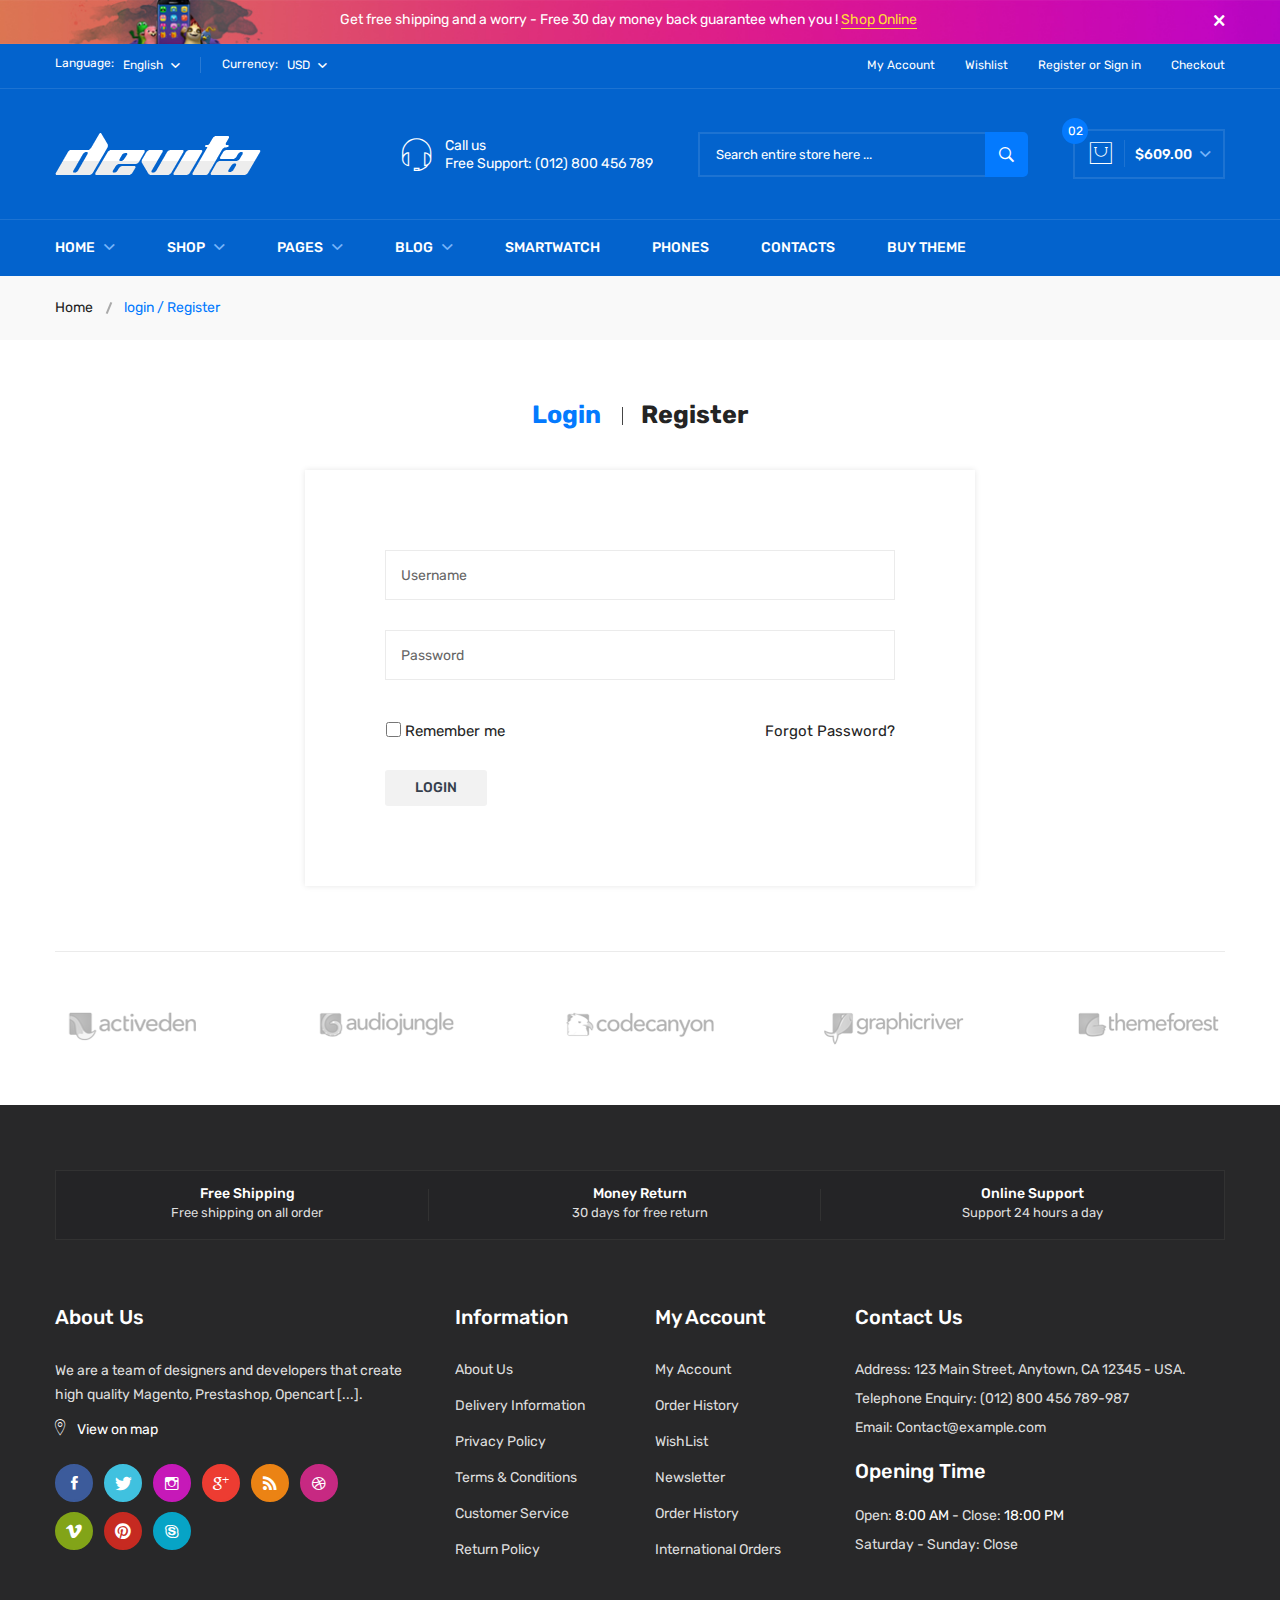
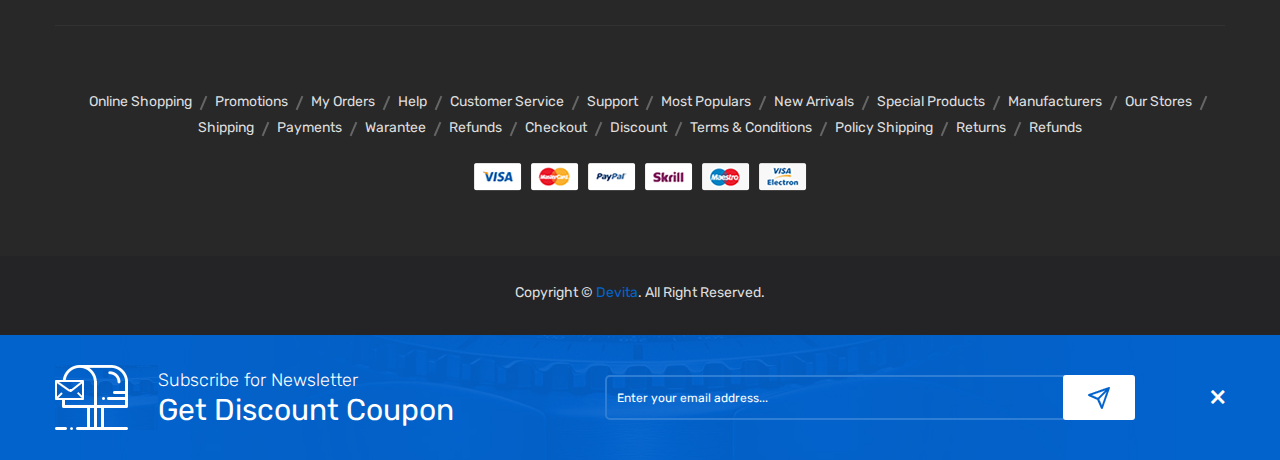
<file: wwwroot/login-register.html>
﻿<!doctype html>
<html class="no-js" lang="zxx">
    <head>
        <meta charset="utf-8">
        <meta http-equiv="x-ua-compatible" content="ie=edge">
        <title>Devita - eCommerce HTML5 Template</title>
        <meta name="description" content="">
        <meta name="robots" content="noindex, follow">
        <meta name="viewport" content="width=device-width, initial-scale=1">
        <!-- Favicon -->
        <link rel="shortcut icon" type="image/x-icon" href="assets\img\favicon.png">
		
		<!-- all css here -->
        <link rel="stylesheet" href="assets\css\bootstrap.min.css">
        <link rel="stylesheet" href="assets\css\icons.css">
        <link rel="stylesheet" href="assets\css\plugins.css">
        <link rel="stylesheet" href="assets\css\style.css">
        <link rel="stylesheet" href="assets\css\responsive.css">
        <script src="assets\js\vendor\modernizr-2.8.3.min.js"></script>
    </head>
    <body>
        <!--Notification Section-->
        <div class="notification-section notification-img-1 notification-padding-1">
			<div class="container">
				<div class="notification-wrapper">
					<div class="notification-content ml-285">
						<p>Get free shipping and a worry - Free 30 day money back guarantee when you !  <a href="#">Shop Online</a> </p>
					</div>
                    <div class="notification-close notification-icon">
                        <button><i class="ion-close"></i></button>
                    </div>
				</div>
			</div>
        </div>
        <!-- header start -->
        <header class="header-area theme-bg">
            <div class="header-top pt-10 pb-13 border-bottom-1">
                <div class="container">
                    <div class="row">
                        <div class="col-lg-6 col-md-6 col-12">
                            <div class="header-top-left">
                                <div class="language-currency">
                                    <span>Language:</span>
                                    <div class="lang-curr-dropdown">
                                        <ul>
                                            <li><a class="language-click" href="#">English <i class="ion-chevron-down"></i></a>
                                                <ul class="language-dropdown">
                                                    <li><a href="#">English </a></li>
                                                    <li><a href="#">Bangla </a></li>
                                                    <li><a href="#">Hindi </a></li>
                                                </ul>
                                            </li>
                                        </ul>
                                    </div>
                                </div>
                                <div class="language-currency lang-curr-mrg">
                                    <span>Currency: </span>
                                    <div class="lang-curr-dropdown">
                                        <ul>
                                            <li><a class="language-click" href="#">USD <i class="ion-chevron-down"></i></a>
                                                <ul class="language-dropdown">
                                                    <li><a href="#">USD </a></li>
                                                    <li><a href="#">US </a></li>
                                                    <li><a href="#">EURO </a></li>
                                                </ul>
                                            </li>
                                        </ul>
                                    </div>
                                </div>
                            </div>
                        </div>
                        <div class="col-lg-6 col-md-6 col-12">
                            <div class="header-top-right">
                                <ul>
                                    <li>
                                        <a href="my-account.html">My Account</a>
                                    </li>
                                    <li>
                                        <a href="wishlist.html">Wishlist  </a>
                                    </li>
                                    <li>
                                        <a href="login-register.html">Register or Sign in  </a>
                                    </li>
                                    <li>
                                        <a href="checkout.html"> Checkout</a>
                                    </li>
                                </ul>
                            </div>
                        </div>
                    </div>
                </div>
            </div>
            <div class="header-middle ptb-40 border-bottom-1">
                <div class="container">
                    <div class="row">
                        <div class="col-lg-3 col-md-12">
                            <div class="logo logo-mrg">
                                <a href="index.html">
                                    <img src="assets\img\logo\logo.png" alt="">
                                </a>
                            </div>
                        </div>
                        <div class="col-lg-9 col-md-12 col-12">
                            <div class="header-contact-search-wrapper f-right">
                                <div class="header-contact middle-same">
                                    <div class="header-contact-icon">
                                        <i class="pe-7s-headphones"></i>
                                    </div>
                                    <div class="header-contact-content">
                                        <p>Call us <br>Free Support: (012) 800 456 789</p>
                                    </div>
                                </div>
                                <div class="header-search middle-same">
                                    <form class="header-search-form" action="#">
                                        <input type="text" placeholder="Search entire store here ...">
                                        <button>
                                            <i class="ion-ios-search-strong"></i>
                                        </button>
                                    </form>
                                </div>
                                <div class="header-cart middle-same">
                                    <button class="icon-cart">
                                        <i class="pe-7s-shopbag cart-bag"></i>
                                        <span class="count-amount">$609.00</span>
                                        <i class="ion-chevron-down cart-down"></i>
                                        <span class="count-style">02</span>
                                    </button>
                                    <div class="shopping-cart-content">
                                        <ul>
                                            <li class="single-shopping-cart">
                                                <div class="shopping-cart-img">
                                                    <a href="#"><img alt="" src="assets\img\cart\cart-1.jpg"></a>
                                                </div>
                                                <div class="shopping-cart-title">
                                                    <h4><a href="#">Phantom Remote <br>Control 2018 </a></h4>
                                                    <h6>Qty: 02</h6>
                                                    <span>$260.00</span>
                                                </div>
                                                <div class="shopping-cart-delete">
                                                    <a href="#"><i class="ion-android-close"></i></a>
                                                </div>
                                            </li>
                                            <li class="single-shopping-cart">
                                                <div class="shopping-cart-img">
                                                    <a href="#"><img alt="" src="assets\img\cart\cart-2.jpg"></a>
                                                </div>
                                                <div class="shopping-cart-title">
                                                    <h4><a href="#">Phantom Remote <br>Control 2018 </a></h4>
                                                    <h6>Qty: 02</h6>
                                                    <span>$260.00</span>
                                                </div>
                                                <div class="shopping-cart-delete">
                                                    <a href="#"><i class="ion-android-close"></i></a>
                                                </div>
                                            </li>
                                        </ul>
                                        <div class="shopping-cart-total">
                                            <h4>Shipping : <span>$20.00</span></h4>
                                            <h4>Total : <span class="shop-total">$260.00</span></h4>
                                        </div>
                                        <div class="shopping-cart-btn">
                                            <a class="btn-style btn-hover" href="cart-page.html">view cart</a>
                                            <a class="btn-style btn-hover" href="checkout.html">checkout</a>
                                        </div>
                                    </div>
                                </div>
                            </div>
                        </div>
                    </div>
                </div>
            </div>
            <div class="header-bottom">
                <div class="container">
                    <div class="row">
                        <div class="col-12">
                            <div class="logo mobile-logo">
                                <a href="index.html">
                                    <img alt="" src="assets\img\logo\logo.png">
                                </a>
                            </div>
                        </div>
                        <div class="col-12">
                            <div class="mobile-menu-area">
                                <div class="mobile-menu">
                                    <nav id="mobile-menu-active">
                                        <ul class="menu-overflow">
                                            <li><a href="index.html">HOME</a>
                                                <ul>
                                                    <li><a href="#">Demo Group 01</a>
                                                        <ul>
                                                            <li><a href="index.html">Home - electronics</a></li>
                                                            <li><a href="index-electronics-2.html">Home - electronics 2</a></li>
                                                            <li><a href="index-electronics-3.html">Home - electronics 3</a></li>
                                                            <li><a href="index-electronics-4.html">Home - electronics 4</a></li>
                                                            <li><a href="index-book.html">Home - book </a></li>
                                                        </ul>
                                                    </li>
                                                    <li><a href="#">Demo Group 02</a>
                                                        <ul>
                                                            <li><a href="index-book-2.html">Home - book 2</a></li>
                                                            <li><a href="index-coffee.html">Home - coffee</a></li>
                                                            <li><a href="index-cycle.html">Home - cycle</a></li>
                                                            <li><a href="index-fashion.html">Home - fashion</a></li>
                                                            <li><a href="index-game.html">Home - game</a></li>
                                                        </ul>
                                                    </li>
                                                    <li><a href="#">Demo Group 03</a>
                                                        <ul>
                                                            <li><a href="index-jewelry.html">Home - jewelry</a></li>
                                                            <li><a href="index-medical.html">Home - medical</a></li>
                                                            <li><a href="index-sports.html">Home - sports</a></li>
                                                            <li><a href="index-sunglass.html">Home - sunglass</a></li>
                                                            <li><a href="index-watch.html">Home - watch</a></li>
                                                        </ul>
                                                    </li>
                                                    <li><a href="#">Demo Group 04</a>
                                                        <ul>
                                                            <li><a href="index-construction.html">Home - construction</a></li>
                                                            <li><a href="index-auto-parts.html">Home - Auto Parts<span>New</span></a></li>
                                                            <li><a href="index-furniture.html">Home - Furniture<span>New</span></a></li>
                                                            <li><a href="index-petmarket.html">Home - PetMarket<span>New</span></a></li>
                                                            <li><a href="index-organic.html">Home - Organic<span>New</span></a></li>
                                                        </ul>
                                                    </li>
                                                    <li><a href="#">Demo Group 05</a>
                                                        <ul>
                                                            <li><a href="index-shoe.html">Home - Shoe<span>New</span></a></li>
                                                            <li><a href="index-toy.html">Home - Toy<span>New</span></a></li>
                                                            <li><a href="index-cosmetic.html">Home - Cosmetic<span>New</span></a></li>
                                                            <li><a href="index-housewares.html">Home - Housewares<span>New</span></a></li>
                                                            <li><a href="index-underwear.html">Home - Underwear<span>New</span></a></li>
                                                        </ul>
                                                    </li>
                                                </ul>
                                            </li>
                                            <li><a href="shop.html"> shop </a>
                                                <ul>
                                                    <li><a href="#">Shop Layout</a>
                                                        <ul>
                                                            <li><a href="shop.html">default shop</a></li>
                                                            <li><a href="shop-2col.html">2 column box</a></li>
                                                            <li><a href="shop-3col.html">3 column box</a></li>
                                                            <li><a href="shop.html">4 column box</a></li>
                                                            <li><a href="shop-list.html">shop list</a></li>
                                                        </ul>
                                                    </li>
                                                    <li><a href="#">Shop Layout</a>
                                                        <ul>
                                                            <li><a href="shop-new.html">shop new</a></li>
                                                            <li><a href="shop-onsale.html">shop onsale</a></li>
                                                            <li><a href="shop-no-sidebar.html">shop no sidebar</a></li>
                                                            <li><a href="shop-rightsidebar.html">shop right sidebar</a></li>
                                                            <li><a href="shop-fullwide.html">shop fullwide</a></li>
                                                        </ul>
                                                    </li>
                                                    <li><a href="#">Product Details Layout</a>
                                                        <ul>
                                                            <li><a href="product-details.html">tab style 1</a></li>
                                                            <li><a href="product-details-2.html">tab style 2</a></li>
                                                            <li><a href="product-details-3.html">tab style 3</a></li>
                                                            <li><a href="product-details-gallery.html">gallery left</a></li>
                                                            <li><a href="product-details-gallery-2.html">gallery right</a></li>
                                                        </ul>
                                                    </li>
                                                    <li><a href="#">Product Details Layout</a>
                                                        <ul>
                                                            <li><a href="product-details-sticky.html">sticky left</a></li>
                                                            <li><a href="product-details-sticky-right.html">sticky right</a></li>
                                                            <li><a href="product-details-slider.html">slider box</a></li>
                                                            <li><a href="product-details-slider-fullwide.html">slider full wide</a></li>
                                                        </ul>
                                                    </li>
                                                    <li><a href="#">Account Pages</a>
                                                        <ul>
                                                            <li><a href="cart-page.html">cart page</a></li>
                                                            <li><a href="checkout.html">checkout</a></li>
                                                            <li><a href="wishlist.html">wishlist</a></li>
                                                            <li><a href="my-account.html">my account</a></li>
                                                        </ul>
                                                    </li>
                                                </ul>
                                            </li>
                                            <li><a href="#">pages</a>
                                                <ul>
                                                    <li><a href="about-us.html">about us</a></li>
                                                    <li><a href="login-register.html">login / register</a></li>
                                                    <li><a href="contact.html">contact us</a></li>
                                                </ul>
                                            </li>
                                            <li><a href="#">BLOG</a>
                                                <ul>
                                                    <li><a href="blog.html">blog page</a></li>
                                                    <li><a href="blog-leftsidebar.html">blog sidebar</a></li>
                                                    <li><a href="blog-details.html">blog details</a></li>
                                                </ul>
                                            </li>
                                            <li><a href="contact.html"> Contact us </a></li>
                                        </ul>
                                    </nav>
                                </div>
                            </div>
                        </div>
                    </div>
                    <div class="main-menu main-none">
                        <nav>
                            <ul>
                                <li class="mega-menu-position"><a href="index.html">Home <i class="ion-chevron-down"></i> </a>
                                    <ul class="mega-menu">
                                        <li>
                                            <ul>
                                                <li>
                                                    <ul>
                                                        <li class="mega-menu-title">Demo Group 01</li>
                                                        <li><a href="index.html">Home - electronics</a></li>
                                                        <li><a href="index-electronics-2.html">Home - electronics 2</a></li>
                                                        <li><a href="index-electronics-3.html">Home - electronics 3</a></li>
                                                        <li><a href="index-electronics-4.html">Home - electronics 4</a></li>
                                                        <li><a href="index-book.html">Home - book </a></li>
                                                    </ul>
                                                </li>
                                                <li>
                                                    <ul>
                                                        <li class="mega-menu-title">Demo Group 02</li>
                                                        <li><a href="index-book-2.html">Home - book 2</a></li>
                                                        <li><a href="index-coffee.html">Home - coffee</a></li>
                                                        <li><a href="index-cycle.html">Home - cycle</a></li>
                                                        <li><a href="index-fashion.html">Home - fashion</a></li>
                                                        <li><a href="index-game.html">Home - game</a></li>
                                                    </ul>
                                                </li>
                                                <li>
                                                    <ul>
                                                        <li class="mega-menu-title">Demo Group 03</li>
                                                        <li><a href="index-jewelry.html">Home - jewelry</a></li>
                                                        <li><a href="index-medical.html">Home - medical</a></li>
                                                        <li><a href="index-sports.html">Home - sports</a></li>
                                                        <li><a href="index-sunglass.html">Home - sunglass</a></li>
                                                        <li><a href="index-watch.html">Home - watch</a></li>
                                                    </ul>
                                                </li>
                                                <li>
                                                    <ul>
                                                        <li class="mega-menu-title">Demo Group 04</li>
                                                        <li><a href="index-construction.html">Home - construction</a></li>
                                                        <li><a href="index-auto-parts.html">Home - Auto Parts<span class="blue">New</span></a></li>
                                                        <li><a href="index-furniture.html">Home - Furniture<span class="blue">New</span></a></li>
                                                        <li><a href="index-petmarket.html">Home - PetMarket<span class="blue">New</span></a></li>
                                                        <li><a href="index-organic.html">Home - Organic<span class="blue">New</span></a></li>
                                                    </ul>
                                                </li>
                                                <li>
                                                    <ul>
                                                        <li class="mega-menu-title">Demo Group 05</li>
                                                        <li><a href="index-shoe.html">Home - Shoe<span class="blue">New</span></a></li>
                                                        <li><a href="index-toy.html">Home - Toy<span class="blue">New</span></a></li>
                                                        <li><a href="index-cosmetic.html">Home - Cosmetic<span class="blue">New</span></a></li>
                                                        <li><a href="index-housewares.html">Home - Housewares<span class="blue">New</span></a></li>
                                                        <li><a href="index-underwear.html">Home - Underwear<span class="blue">New</span></a></li>
                                                    </ul>
                                                </li>
                                            </ul>
                                        </li>
                                    </ul>
                                </li>
                                <li class="mega-menu-position"><a href="shop.html"> Shop <i class="ion-chevron-down"></i> </a>
                                    <ul class="mega-menu">
                                        <li>
                                            <ul>
                                                <li>
                                                    <ul>
                                                        <li class="mega-menu-title">Shop Layout</li>
                                                        <li><a href="shop.html">default shop</a></li>
                                                        <li><a href="shop-2col.html">2 column box</a></li>
                                                        <li><a href="shop-3col.html">3 column box</a></li>
                                                        <li><a href="shop.html">4 column box</a></li>
                                                        <li><a href="shop-list.html">shop list</a></li>
                                                    </ul>
                                                </li>
                                                <li>
                                                    <ul>
                                                        <li class="mega-menu-title">Shop Layout</li>
                                                        <li><a href="shop-new.html">shop new</a></li>
                                                        <li><a href="shop-onsale.html">shop onsale</a></li>
                                                        <li><a href="shop-no-sidebar.html">shop no sidebar</a></li>
                                                        <li><a href="shop-rightsidebar.html">shop right sidebar</a></li>
                                                        <li><a href="shop-fullwide.html">shop fullwide</a></li>
                                                    </ul>
                                                </li>
                                                <li>
                                                    <ul>
                                                        <li class="mega-menu-title">Product Details Layout</li>
                                                        <li><a href="product-details.html">tab style 1</a></li>
                                                        <li><a href="product-details-2.html">tab style 2</a></li>
                                                        <li><a href="product-details-3.html">tab style 3</a></li>
                                                        <li><a href="product-details-gallery.html">gallery left</a></li>
                                                        <li><a href="product-details-gallery-2.html">gallery right</a></li>
                                                    </ul>
                                                </li>
                                                <li>
                                                    <ul>
                                                        <li class="mega-menu-title">Product Details Layout</li>
                                                        <li><a href="product-details-sticky.html">sticky left</a></li>
                                                        <li><a href="product-details-sticky-right.html">sticky right</a></li>
                                                        <li><a href="product-details-slider.html">slider box</a></li>
                                                        <li><a href="product-details-slider-fullwide.html">slider full wide</a></li>
                                                    </ul>
                                                </li>
                                                <li>
                                                    <ul>
                                                        <li class="mega-menu-title">Account Pages</li>
                                                        <li><a href="cart-page.html">cart page</a></li>
                                                        <li><a href="checkout.html">checkout</a></li>
                                                        <li><a href="wishlist.html">wishlist</a></li>
                                                        <li><a href="my-account.html">my account</a></li>
                                                    </ul>
                                                </li>
                                            </ul>
                                        </li>
                                    </ul>
                                </li>
                                <li><a href="#">pages <i class="ion-chevron-down"></i> </a>
                                    <ul class="submenu">
                                        <li><a href="about-us.html">about us</a></li>
                                        <li><a href="login-register.html">login / register</a></li>
                                        <li><a href="contact.html">contact us</a></li>
                                    </ul>
                                </li>
                                <li><a href="blog-leftsidebar.html">blog <i class="ion-chevron-down"></i> </a>
                                    <ul class="submenu">
                                        <li><a href="blog.html">blog page</a></li>
                                        <li><a href="blog-leftsidebar.html">blog sidebar</a></li>
                                        <li><a href="blog-details.html">blog details</a></li>
                                    </ul>
                                </li>
                                <li><a href="shop.html">Smartwatch </a></li>
                                <li><a href="shop.html"> phones </a></li>
                                <li><a href="contact.html">contacts  </a></li>
                                <li><a href="#">Buy Theme </a></li>
                            </ul>
                        </nav>
                    </div>
                </div>
            </div>
        </header>
        <div class="breadcrumb-area gray-bg-7">
            <div class="container">
                <div class="breadcrumb-content">
                    <ul>
                        <li><a href="index.html">Home</a></li>
                        <li class="active"> login / Register </li>
                    </ul>
                </div>
            </div>
        </div>
        <div class="login-register-area pt-60 pb-65">
            <div class="container">
                <div class="row">
                    <div class="col-lg-7 col-md-12 ml-auto mr-auto">
                        <div class="login-register-wrapper">
                            <div class="login-register-tab-list nav">
                                <a class="active" data-toggle="tab" href="#lg1">
                                    <h4> login </h4>
                                </a>
                                <a data-toggle="tab" href="#lg2">
                                    <h4> register </h4>
                                </a>
                            </div>
                            <div class="tab-content">
                                <div id="lg1" class="tab-pane active">
                                    <div class="login-form-container">
                                        <div class="login-register-form">
                                            <form action="#" method="post">
                                                <input type="text" name="user-name" placeholder="Username">
                                                <input type="password" name="user-password" placeholder="Password">
                                                <div class="button-box">
                                                    <div class="login-toggle-btn">
                                                        <input type="checkbox">
                                                        <label>Remember me</label>
                                                        <a href="#">Forgot Password?</a>
                                                    </div>
                                                    <button type="submit"><span>Login</span></button>
                                                </div>
                                            </form>
                                        </div>
                                    </div>
                                </div>
                                <div id="lg2" class="tab-pane">
                                    <div class="login-form-container">
                                        <div class="login-register-form">
                                            <form action="#" method="post">
                                                <input type="text" name="user-name" placeholder="Username">
                                                <input type="password" name="user-password" placeholder="Password">
                                                <input name="user-email" placeholder="Email" type="email">
                                                <div class="button-box">
                                                    <button type="submit"><span>Register</span></button>
                                                </div>
                                            </form>
                                        </div>
                                    </div>
                                </div>
                            </div>
                        </div>
                    </div>
                </div>
            </div>
        </div>
        <div class="brand-logo-area">
            <div class="container">
                <div class="brand-logo-active owl-carousel border-top-2 ptb-60">
                    <div class="single-brand-logo">
                        <img alt="" src="assets\img\brand-logo\brand-logo-1.png">
                    </div>
                    <div class="single-brand-logo">
                        <img alt="" src="assets\img\brand-logo\brand-logo-2.png">
                    </div>
                    <div class="single-brand-logo">
                        <img alt="" src="assets\img\brand-logo\brand-logo-3.png">
                    </div>
                    <div class="single-brand-logo">
                        <img alt="" src="assets\img\brand-logo\brand-logo-4.png">
                    </div>
                    <div class="single-brand-logo">
                        <img alt="" src="assets\img\brand-logo\brand-logo-5.png">
                    </div>
                    <div class="single-brand-logo">
                        <img alt="" src="assets\img\brand-logo\brand-logo-2.png">
                    </div>
                </div>
            </div>
        </div>
        <div class="shop-service-area black-bg pt-65">
            <div class="container">
                <div class="shop-service-wrapper black-bg-2">
                    <div class="row">
                        <div class="col-lg-4 col-md-4">
                            <div class="shop-service-content text-center">
                                <h4>Free Shipping</h4>
                                <p>Free shipping on all order</p>
                            </div>
                        </div>
                        <div class="col-lg-4 col-md-4">
                            <div class="shop-service-content text-center">
                                <h4>Money Return</h4>
                                <p>30 days for free return</p>
                            </div>
                        </div>
                        <div class="col-lg-4 col-md-4">
                            <div class="shop-service-content text-center border-none">
                                <h4>Online Support</h4>
                                <p>Support 24 hours a day</p>
                            </div>
                        </div>
                    </div>
                </div>
            </div>
        </div>
        <footer class="footer-area black-bg pt-65">
            <div class="container">
                <div class="row">
                    <div class="col-lg-4 col-md-6">
                        <div class="footer-widget mb-40">
                            <div class="footer-title mb-30">
                                <h4>About Us</h4>
                            </div>
                            <div class="footer-about">
                                <p>We are a team of designers and developers that create 
high quality Magento, Prestashop, Opencart [...].</p>
                                <div class="footer-map">
                                    <a href="contact.html"><i class="ion-ios-location-outline"></i> View on map</a>
                                </div>
                            </div>
                            <div class="social-icon mr-40">
                                <ul>
                                    <li><a class="facebook" href="#"><i class="ion-social-facebook"></i></a></li>
                                    <li><a class="twitter" href="#"><i class="ion-social-twitter"></i></a></li>
                                    <li><a class="instagram" href="#"><i class="ion-social-instagram-outline"></i></a></li>
                                    <li><a class="googleplus" href="#"><i class="ion-social-googleplus-outline"></i></a></li>
                                    <li><a class="rss" href="#"><i class="ion-social-rss"></i></a></li>
                                    <li><a class="dribbble" href="#"><i class="ion-social-dribbble-outline"></i></a></li>
                                    <li><a class="vimeo" href="#"><i class="ion-social-vimeo"></i></a></li>
                                    <li><a class="pinterest" href="#"><i class="ion-social-pinterest"></i></a></li>
                                    <li><a class="skype" href="#"><i class="ion-social-skype-outline"></i></a></li>
                                </ul>
                            </div>
                        </div>
                    </div>
                    <div class="col-lg-2 col-md-6">
                        <div class="footer-widget mb-40">
                            <div class="footer-title mb-30">
                                <h4>Information</h4>
                            </div>
                            <div class="footer-content">
                                <ul>
                                    <li><a href="about-us.html">About Us</a></li>
                                    <li><a href="#">Delivery Information</a></li>
                                    <li><a href="#">Privacy Policy</a></li>
                                    <li><a href="#">Terms & Conditions</a></li>
                                    <li><a href="#">Customer Service</a></li>
                                    <li><a href="#">Return Policy</a></li>
                                </ul>
                            </div>
                        </div>
                    </div>
                    <div class="col-lg-2 col-md-6">
                        <div class="footer-widget mb-40">
                            <div class="footer-title mb-30">
                                <h4>My Account</h4>
                            </div>
                            <div class="footer-content">
                                <ul>
                                    <li><a href="my-account.html">My Account</a></li>
                                    <li><a href="about-us.html">Order History</a></li>
                                    <li><a href="wishlist.html">WishList</a></li>
                                    <li><a href="#">Newsletter</a></li>
                                    <li><a href="about-us.html">Order History</a></li>
                                    <li><a href="#">International Orders</a></li>
                                </ul>
                            </div>
                        </div>
                    </div>
                    <div class="col-lg-4 col-md-6">
                        <div class="footer-widget mb-40">
                            <div class="footer-title mb-30">
                                <h4>Contact Us</h4>
                            </div>
                            <div class="footer-contact">
                                <ul>
                                    <li>Address: 123 Main Street, Anytown, CA 12345 - USA.</li>
                                    <li>Telephone Enquiry: (012) 800 456 789-987</li>
                                    <li>Email: <a href="#">Contact@example.com</a></li>
                                </ul>
                            </div>
                            <div class="opening-time">
                                <h4>Opening Time</h4>
                                <div class="opening-content">
                                    <ul>
                                        <li>Open: <span>8:00 AM</span> - Close: <span>18:00 PM</span></li>
                                        <li>Saturday - Sunday: Close</li>
                                    </ul>
                                </div>
                            </div>
                        </div>
                    </div>
                </div>
            </div>
            <div class="container">
                <div class="border-top-3 mt-25 pt-65 pb-65">
                    <div class="row">
                        <div class="col-12">
                            <div class="footer-middle text-center">
                                <div class="footer-tag">
                                    <ul>
                                        <li><a href="#">Online Shopping  </a></li>
                                        <li><a href="#">Promotions  </a></li>
                                        <li><a href="#">My Orders   </a></li>
                                        <li><a href="#">Help  </a></li>
                                        <li><a href="#">Customer Service  </a></li>
                                        <li><a href="#">Support   </a></li>
                                        <li><a href="#">Most Populars  </a></li>
                                        <li><a href="#">New Arrivals  </a></li>
                                        <li><a href="#">Special Products  </a></li>
                                        <li><a href="#">Manufacturers  </a></li>
                                        <li><a href="#">Our Stores  </a></li>
                                        <li><a href="#">Shipping </a></li>
                                        <li><a href="#">Payments  </a></li>
                                        <li><a href="#">Warantee  </a></li>
                                        <li><a href="#">Refunds  </a></li>
                                        <li><a href="#">Checkout </a></li>
                                        <li><a href="#">Discount  </a></li>
                                        <li><a href="#">Terms & Conditions  </a></li>
                                        <li><a href="#">Policy Shipping   </a></li>
                                        <li><a href="#">Returns </a></li>
                                        <li><a href="#">Refunds</a></li>
                                    </ul>
                                </div>
                                <div class="payment-icon mt-20">
                                    <a href="#">
                                        <img src="assets\img\icon-img\payment.png" alt="">
                                    </a>
                                </div>
                            </div>
                        </div>
                    </div>
                </div>
            </div>
            <div class="footer-bottom black-bg-2 pb-30 pt-25">
                <div class="container">
                    <div class="row">
                        <div class="col-12">
                            <div class="copyright text-center">
                                <p>Copyright © <a href="#">Devita</a>. All Right Reserved.</p>
                            </div>
                        </div>
                    </div>
                </div>
            </div>
        </footer>
        <div class="newsletter-area bg-img ptb-30 newsletter-img newsletter-section">
            <div class="container">
                <div class="row">
                    <div class="col-lg-5 col-md-12">
                        <div class="newsletter-content-wrapper">
                            <div class="newsletter-img">
                                <img alt="" src="assets\img\icon-img\newsletter.png">
                            </div>
                            <div class="newsletter-content">
                                <p>Subscribe for Newsletter</p>
                                <h4>Get Discount Coupon</h4>
                            </div>
                        </div>
                    </div>
                    <div class="col-lg-7 col-md-12">
                        <div class="newsletter-from-close ml-50">
                            <div class="newsletter-style">
                                <div id="mc_embed_signup" class="subscribe-form pr-50">
                                    <form id="mc-embedded-subscribe-form" class="validate" novalidate="" target="_blank" name="mc-embedded-subscribe-form" method="post" action="http://devitems.us11.list-manage.com/subscribe/post?u=6bbb9b6f5827bd842d9640c82&id=05d85f18ef">
                                    <div id="mc_embed_signup_scroll" class="mc-form">
                                        <input class="email" type="email" required="" placeholder="Enter your email address..." name="EMAIL" value="">
                                        <div class="mc-news" aria-hidden="true">
                                            <input type="text" value="" tabindex="-1" name="b_6bbb9b6f5827bd842d9640c82_05d85f18ef">
                                        </div>
                                        <div class="clear">
                                            <input id="mc-embedded-subscribe" class="button" type="submit" name="subscribe" value="Subscribe">
                                        </div>
                                    </div>
                                    </form>
                                </div>
                            </div>
                            <div class="newsletter-close">
                                <button>
                                    <i class="ion-close"></i>
                                </button>
                            </div>
                        </div>
                    </div>
                </div>
            </div>
        </div>
        
        
        
        <!-- all js here -->
        <script src="assets\js\vendor\jquery-1.12.0.min.js"></script>
        <script src="assets\js\popper.js"></script>
        <script src="assets\js\bootstrap.min.js"></script>
        <script src="assets\js\ajax-mail.js"></script>
        <script src="assets\js\plugins.js"></script>
        <script src="assets\js\main.js"></script>
    </body>
</html>
</file>
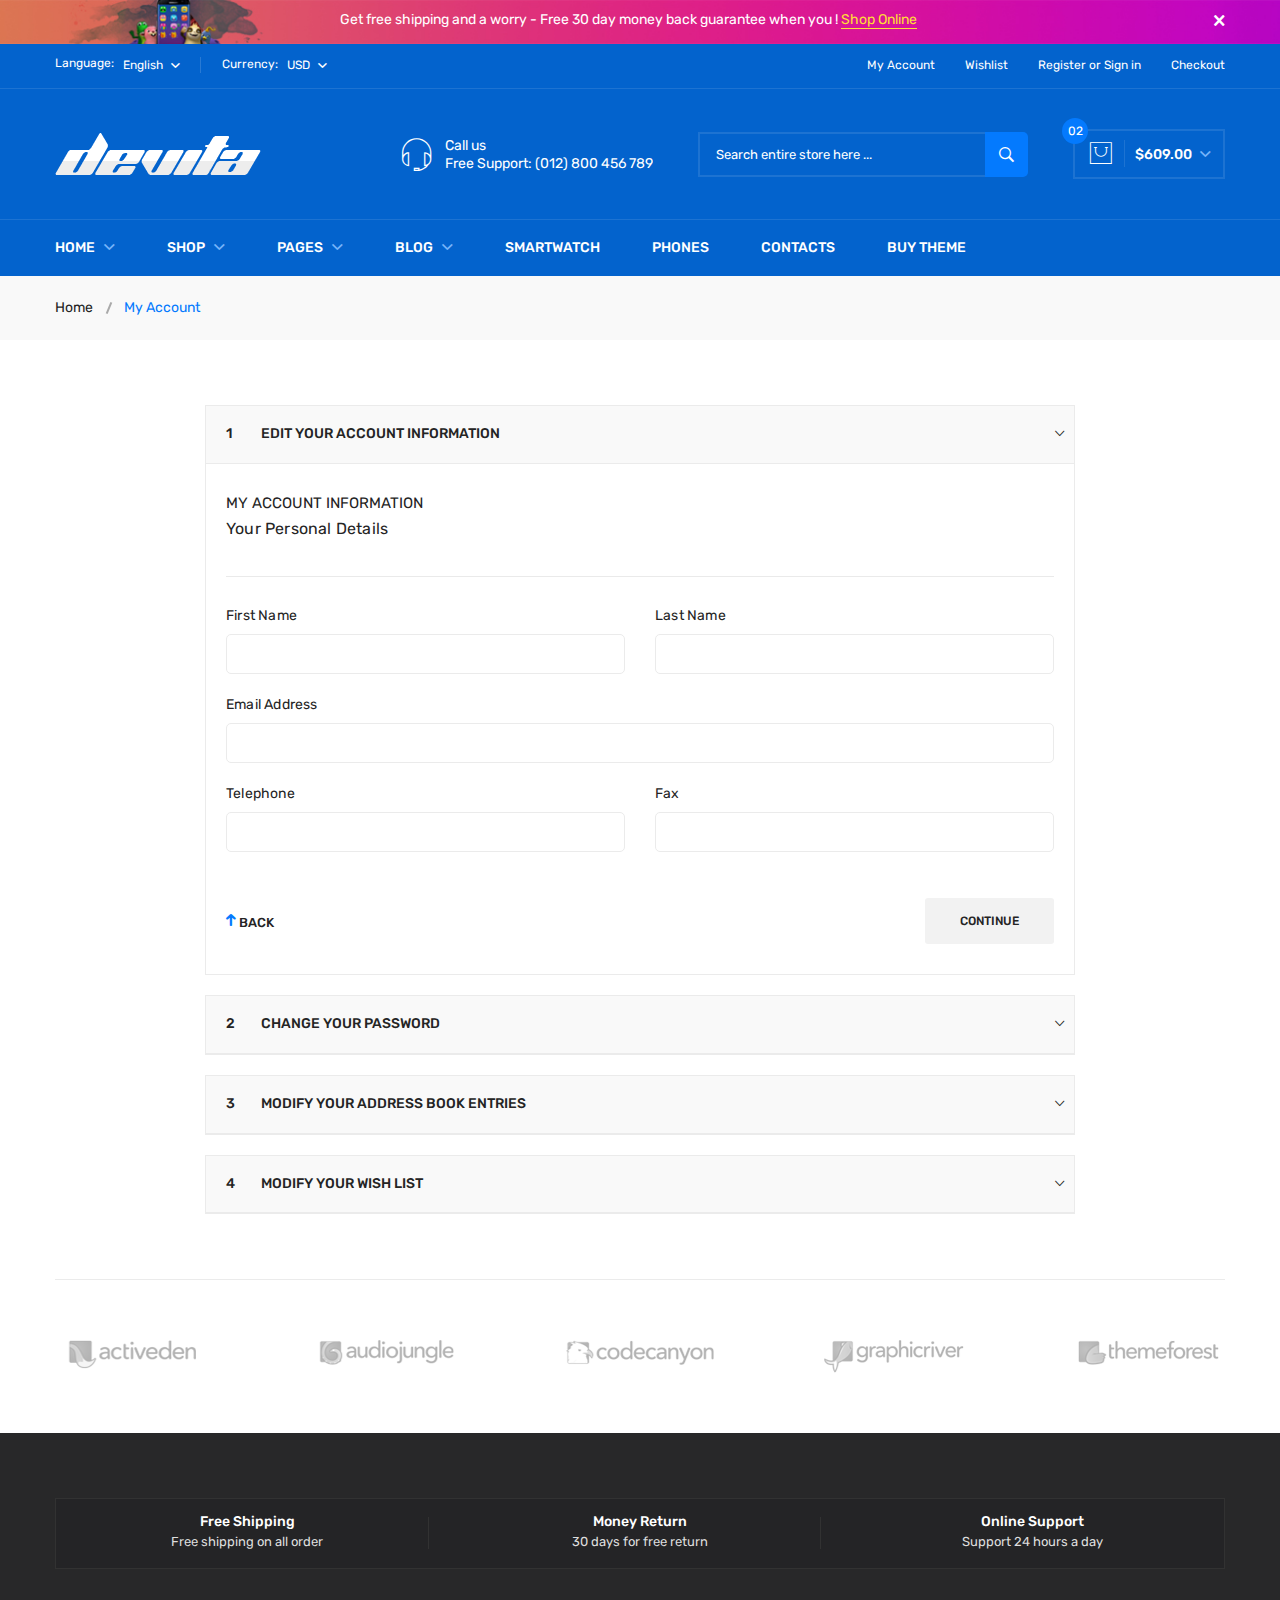
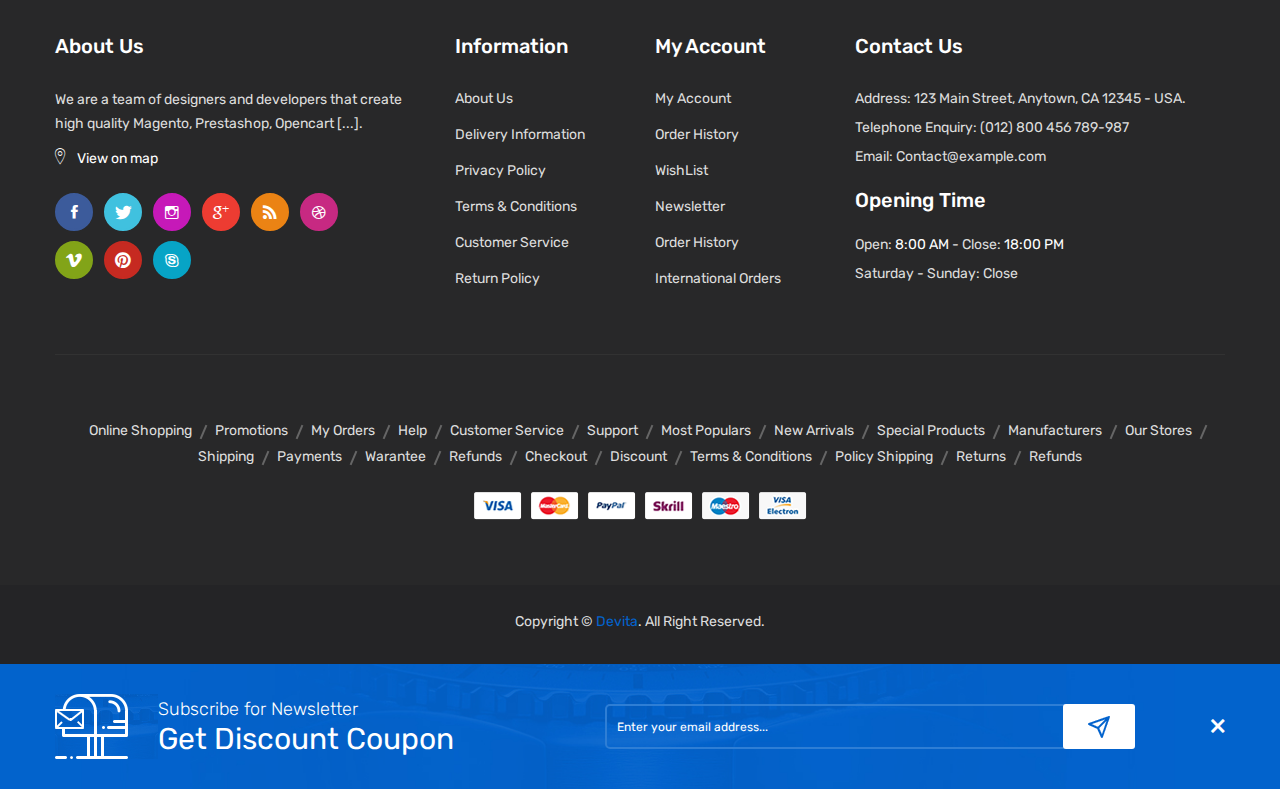
<file: wwwroot/my-account.html>
﻿<!doctype html>
<html class="no-js" lang="zxx">
    <head>
        <meta charset="utf-8">
        <meta http-equiv="x-ua-compatible" content="ie=edge">
        <title>Devita - eCommerce HTML5 Template</title>
        <meta name="description" content="">
        <meta name="robots" content="noindex, follow">
        <meta name="viewport" content="width=device-width, initial-scale=1">
        <!-- Favicon -->
        <link rel="shortcut icon" type="image/x-icon" href="assets\img\favicon.png">
		
		<!-- all css here -->
        <link rel="stylesheet" href="assets\css\bootstrap.min.css">
        <link rel="stylesheet" href="assets\css\icons.css">
        <link rel="stylesheet" href="assets\css\plugins.css">
        <link rel="stylesheet" href="assets\css\style.css">
        <link rel="stylesheet" href="assets\css\responsive.css">
        <script src="assets\js\vendor\modernizr-2.8.3.min.js"></script>
    </head>
    <body>
        <!--Notification Section-->
        <div class="notification-section notification-img-1 notification-padding-1">
			<div class="container">
				<div class="notification-wrapper">
					<div class="notification-content ml-285">
						<p>Get free shipping and a worry - Free 30 day money back guarantee when you !  <a href="#">Shop Online</a> </p>
					</div>
                    <div class="notification-close notification-icon">
                        <button><i class="ion-close"></i></button>
                    </div>
				</div>
			</div>
        </div>
        <!-- header start -->
        <header class="header-area theme-bg">
            <div class="header-top pt-10 pb-13 border-bottom-1">
                <div class="container">
                    <div class="row">
                        <div class="col-lg-6 col-md-6 col-12">
                            <div class="header-top-left">
                                <div class="language-currency">
                                    <span>Language:</span>
                                    <div class="lang-curr-dropdown">
                                        <ul>
                                            <li><a class="language-click" href="#">English <i class="ion-chevron-down"></i></a>
                                                <ul class="language-dropdown">
                                                    <li><a href="#">English </a></li>
                                                    <li><a href="#">Bangla </a></li>
                                                    <li><a href="#">Hindi </a></li>
                                                </ul>
                                            </li>
                                        </ul>
                                    </div>
                                </div>
                                <div class="language-currency lang-curr-mrg">
                                    <span>Currency: </span>
                                    <div class="lang-curr-dropdown">
                                        <ul>
                                            <li><a class="language-click" href="#">USD <i class="ion-chevron-down"></i></a>
                                                <ul class="language-dropdown">
                                                    <li><a href="#">USD </a></li>
                                                    <li><a href="#">US </a></li>
                                                    <li><a href="#">EURO </a></li>
                                                </ul>
                                            </li>
                                        </ul>
                                    </div>
                                </div>
                            </div>
                        </div>
                        <div class="col-lg-6 col-md-6 col-12">
                            <div class="header-top-right">
                                <ul>
                                    <li>
                                        <a href="my-account.html">My Account</a>
                                    </li>
                                    <li>
                                        <a href="wishlist.html">Wishlist  </a>
                                    </li>
                                    <li>
                                        <a href="login-register.html">Register or Sign in  </a>
                                    </li>
                                    <li>
                                        <a href="checkout.html"> Checkout</a>
                                    </li>
                                </ul>
                            </div>
                        </div>
                    </div>
                </div>
            </div>
            <div class="header-middle ptb-40 border-bottom-1">
                <div class="container">
                    <div class="row">
                        <div class="col-lg-3 col-md-12">
                            <div class="logo logo-mrg">
                                <a href="index.html">
                                    <img src="assets\img\logo\logo.png" alt="">
                                </a>
                            </div>
                        </div>
                        <div class="col-lg-9 col-md-12 col-12">
                            <div class="header-contact-search-wrapper f-right">
                                <div class="header-contact middle-same">
                                    <div class="header-contact-icon">
                                        <i class="pe-7s-headphones"></i>
                                    </div>
                                    <div class="header-contact-content">
                                        <p>Call us <br>Free Support: (012) 800 456 789</p>
                                    </div>
                                </div>
                                <div class="header-search middle-same">
                                    <form class="header-search-form" action="#">
                                        <input type="text" placeholder="Search entire store here ...">
                                        <button>
                                            <i class="ion-ios-search-strong"></i>
                                        </button>
                                    </form>
                                </div>
                                <div class="header-cart middle-same">
                                    <button class="icon-cart">
                                        <i class="pe-7s-shopbag cart-bag"></i>
                                        <span class="count-amount">$609.00</span>
                                        <i class="ion-chevron-down cart-down"></i>
                                        <span class="count-style">02</span>
                                    </button>
                                    <div class="shopping-cart-content">
                                        <ul>
                                            <li class="single-shopping-cart">
                                                <div class="shopping-cart-img">
                                                    <a href="#"><img alt="" src="assets\img\cart\cart-1.jpg"></a>
                                                </div>
                                                <div class="shopping-cart-title">
                                                    <h4><a href="#">Phantom Remote <br>Control 2018 </a></h4>
                                                    <h6>Qty: 02</h6>
                                                    <span>$260.00</span>
                                                </div>
                                                <div class="shopping-cart-delete">
                                                    <a href="#"><i class="ion-android-close"></i></a>
                                                </div>
                                            </li>
                                            <li class="single-shopping-cart">
                                                <div class="shopping-cart-img">
                                                    <a href="#"><img alt="" src="assets\img\cart\cart-2.jpg"></a>
                                                </div>
                                                <div class="shopping-cart-title">
                                                    <h4><a href="#">Phantom Remote <br>Control 2018 </a></h4>
                                                    <h6>Qty: 02</h6>
                                                    <span>$260.00</span>
                                                </div>
                                                <div class="shopping-cart-delete">
                                                    <a href="#"><i class="ion-android-close"></i></a>
                                                </div>
                                            </li>
                                        </ul>
                                        <div class="shopping-cart-total">
                                            <h4>Shipping : <span>$20.00</span></h4>
                                            <h4>Total : <span class="shop-total">$260.00</span></h4>
                                        </div>
                                        <div class="shopping-cart-btn">
                                            <a class="btn-style btn-hover" href="cart-page.html">view cart</a>
                                            <a class="btn-style btn-hover" href="checkout.html">checkout</a>
                                        </div>
                                    </div>
                                </div>
                            </div>
                        </div>
                    </div>
                </div>
            </div>
            <div class="header-bottom">
                <div class="container">
                    <div class="row">
                        <div class="col-12">
                            <div class="logo mobile-logo">
                                <a href="index.html">
                                    <img alt="" src="assets\img\logo\logo.png">
                                </a>
                            </div>
                        </div>
                        <div class="col-12">
                            <div class="mobile-menu-area">
                                <div class="mobile-menu">
                                    <nav id="mobile-menu-active">
                                        <ul class="menu-overflow">
                                            <li><a href="index.html">HOME</a>
                                                <ul>
                                                    <li><a href="#">Demo Group 01</a>
                                                        <ul>
                                                            <li><a href="index.html">Home - electronics</a></li>
                                                            <li><a href="index-electronics-2.html">Home - electronics 2</a></li>
                                                            <li><a href="index-electronics-3.html">Home - electronics 3</a></li>
                                                            <li><a href="index-electronics-4.html">Home - electronics 4</a></li>
                                                            <li><a href="index-book.html">Home - book </a></li>
                                                        </ul>
                                                    </li>
                                                    <li><a href="#">Demo Group 02</a>
                                                        <ul>
                                                            <li><a href="index-book-2.html">Home - book 2</a></li>
                                                            <li><a href="index-coffee.html">Home - coffee</a></li>
                                                            <li><a href="index-cycle.html">Home - cycle</a></li>
                                                            <li><a href="index-fashion.html">Home - fashion</a></li>
                                                            <li><a href="index-game.html">Home - game</a></li>
                                                        </ul>
                                                    </li>
                                                    <li><a href="#">Demo Group 03</a>
                                                        <ul>
                                                            <li><a href="index-jewelry.html">Home - jewelry</a></li>
                                                            <li><a href="index-medical.html">Home - medical</a></li>
                                                            <li><a href="index-sports.html">Home - sports</a></li>
                                                            <li><a href="index-sunglass.html">Home - sunglass</a></li>
                                                            <li><a href="index-watch.html">Home - watch</a></li>
                                                        </ul>
                                                    </li>
                                                    <li><a href="#">Demo Group 04</a>
                                                        <ul>
                                                            <li><a href="index-construction.html">Home - construction</a></li>
                                                            <li><a href="index-auto-parts.html">Home - Auto Parts<span>New</span></a></li>
                                                            <li><a href="index-furniture.html">Home - Furniture<span>New</span></a></li>
                                                            <li><a href="index-petmarket.html">Home - PetMarket<span>New</span></a></li>
                                                            <li><a href="index-organic.html">Home - Organic<span>New</span></a></li>
                                                        </ul>
                                                    </li>
                                                    <li><a href="#">Demo Group 05</a>
                                                        <ul>
                                                            <li><a href="index-shoe.html">Home - Shoe<span>New</span></a></li>
                                                            <li><a href="index-toy.html">Home - Toy<span>New</span></a></li>
                                                            <li><a href="index-cosmetic.html">Home - Cosmetic<span>New</span></a></li>
                                                            <li><a href="index-housewares.html">Home - Housewares<span>New</span></a></li>
                                                            <li><a href="index-underwear.html">Home - Underwear<span>New</span></a></li>
                                                        </ul>
                                                    </li>
                                                </ul>
                                            </li>
                                            <li><a href="shop.html"> shop </a>
                                                <ul>
                                                    <li><a href="#">Shop Layout</a>
                                                        <ul>
                                                            <li><a href="shop.html">default shop</a></li>
                                                            <li><a href="shop-2col.html">2 column box</a></li>
                                                            <li><a href="shop-3col.html">3 column box</a></li>
                                                            <li><a href="shop.html">4 column box</a></li>
                                                            <li><a href="shop-list.html">shop list</a></li>
                                                        </ul>
                                                    </li>
                                                    <li><a href="#">Shop Layout</a>
                                                        <ul>
                                                            <li><a href="shop-new.html">shop new</a></li>
                                                            <li><a href="shop-onsale.html">shop onsale</a></li>
                                                            <li><a href="shop-no-sidebar.html">shop no sidebar</a></li>
                                                            <li><a href="shop-rightsidebar.html">shop right sidebar</a></li>
                                                            <li><a href="shop-fullwide.html">shop fullwide</a></li>
                                                        </ul>
                                                    </li>
                                                    <li><a href="#">Product Details Layout</a>
                                                        <ul>
                                                            <li><a href="product-details.html">tab style 1</a></li>
                                                            <li><a href="product-details-2.html">tab style 2</a></li>
                                                            <li><a href="product-details-3.html">tab style 3</a></li>
                                                            <li><a href="product-details-gallery.html">gallery left</a></li>
                                                            <li><a href="product-details-gallery-2.html">gallery right</a></li>
                                                        </ul>
                                                    </li>
                                                    <li><a href="#">Product Details Layout</a>
                                                        <ul>
                                                            <li><a href="product-details-sticky.html">sticky left</a></li>
                                                            <li><a href="product-details-sticky-right.html">sticky right</a></li>
                                                            <li><a href="product-details-slider.html">slider box</a></li>
                                                            <li><a href="product-details-slider-fullwide.html">slider full wide</a></li>
                                                        </ul>
                                                    </li>
                                                    <li><a href="#">Account Pages</a>
                                                        <ul>
                                                            <li><a href="cart-page.html">cart page</a></li>
                                                            <li><a href="checkout.html">checkout</a></li>
                                                            <li><a href="wishlist.html">wishlist</a></li>
                                                            <li><a href="my-account.html">my account</a></li>
                                                        </ul>
                                                    </li>
                                                </ul>
                                            </li>
                                            <li><a href="#">pages</a>
                                                <ul>
                                                    <li><a href="about-us.html">about us</a></li>
                                                    <li><a href="login-register.html">login / register</a></li>
                                                    <li><a href="contact.html">contact us</a></li>
                                                </ul>
                                            </li>
                                            <li><a href="#">BLOG</a>
                                                <ul>
                                                    <li><a href="blog.html">blog page</a></li>
                                                    <li><a href="blog-leftsidebar.html">blog sidebar</a></li>
                                                    <li><a href="blog-details.html">blog details</a></li>
                                                </ul>
                                            </li>
                                            <li><a href="contact.html"> Contact us </a></li>
                                        </ul>
                                    </nav>
                                </div>
                            </div>
                        </div>
                    </div>
                    <div class="main-menu main-none">
                        <nav>
                            <ul>
                                <li class="mega-menu-position"><a href="index.html">Home <i class="ion-chevron-down"></i> </a>
                                    <ul class="mega-menu">
                                        <li>
                                            <ul>
                                                <li>
                                                    <ul>
                                                        <li class="mega-menu-title">Demo Group 01</li>
                                                        <li><a href="index.html">Home - electronics</a></li>
                                                        <li><a href="index-electronics-2.html">Home - electronics 2</a></li>
                                                        <li><a href="index-electronics-3.html">Home - electronics 3</a></li>
                                                        <li><a href="index-electronics-4.html">Home - electronics 4</a></li>
                                                        <li><a href="index-book.html">Home - book </a></li>
                                                    </ul>
                                                </li>
                                                <li>
                                                    <ul>
                                                        <li class="mega-menu-title">Demo Group 02</li>
                                                        <li><a href="index-book-2.html">Home - book 2</a></li>
                                                        <li><a href="index-coffee.html">Home - coffee</a></li>
                                                        <li><a href="index-cycle.html">Home - cycle</a></li>
                                                        <li><a href="index-fashion.html">Home - fashion</a></li>
                                                        <li><a href="index-game.html">Home - game</a></li>
                                                    </ul>
                                                </li>
                                                <li>
                                                    <ul>
                                                        <li class="mega-menu-title">Demo Group 03</li>
                                                        <li><a href="index-jewelry.html">Home - jewelry</a></li>
                                                        <li><a href="index-medical.html">Home - medical</a></li>
                                                        <li><a href="index-sports.html">Home - sports</a></li>
                                                        <li><a href="index-sunglass.html">Home - sunglass</a></li>
                                                        <li><a href="index-watch.html">Home - watch</a></li>
                                                    </ul>
                                                </li>
                                                <li>
                                                    <ul>
                                                        <li class="mega-menu-title">Demo Group 04</li>
                                                        <li><a href="index-construction.html">Home - construction</a></li>
                                                        <li><a href="index-auto-parts.html">Home - Auto Parts<span class="blue">New</span></a></li>
                                                        <li><a href="index-furniture.html">Home - Furniture<span class="blue">New</span></a></li>
                                                        <li><a href="index-petmarket.html">Home - PetMarket<span class="blue">New</span></a></li>
                                                        <li><a href="index-organic.html">Home - Organic<span class="blue">New</span></a></li>
                                                    </ul>
                                                </li>
                                                <li>
                                                    <ul>
                                                        <li class="mega-menu-title">Demo Group 05</li>
                                                        <li><a href="index-shoe.html">Home - Shoe<span class="blue">New</span></a></li>
                                                        <li><a href="index-toy.html">Home - Toy<span class="blue">New</span></a></li>
                                                        <li><a href="index-cosmetic.html">Home - Cosmetic<span class="blue">New</span></a></li>
                                                        <li><a href="index-housewares.html">Home - Housewares<span class="blue">New</span></a></li>
                                                        <li><a href="index-underwear.html">Home - Underwear<span class="blue">New</span></a></li>
                                                    </ul>
                                                </li>
                                            </ul>
                                        </li>
                                    </ul>
                                </li>
                                <li class="mega-menu-position"><a href="shop.html"> Shop <i class="ion-chevron-down"></i> </a>
                                    <ul class="mega-menu">
                                        <li>
                                            <ul>
                                                <li>
                                                    <ul>
                                                        <li class="mega-menu-title">Shop Layout</li>
                                                        <li><a href="shop.html">default shop</a></li>
                                                        <li><a href="shop-2col.html">2 column box</a></li>
                                                        <li><a href="shop-3col.html">3 column box</a></li>
                                                        <li><a href="shop.html">4 column box</a></li>
                                                        <li><a href="shop-list.html">shop list</a></li>
                                                    </ul>
                                                </li>
                                                <li>
                                                    <ul>
                                                        <li class="mega-menu-title">Shop Layout</li>
                                                        <li><a href="shop-new.html">shop new</a></li>
                                                        <li><a href="shop-onsale.html">shop onsale</a></li>
                                                        <li><a href="shop-no-sidebar.html">shop no sidebar</a></li>
                                                        <li><a href="shop-rightsidebar.html">shop right sidebar</a></li>
                                                        <li><a href="shop-fullwide.html">shop fullwide</a></li>
                                                    </ul>
                                                </li>
                                                <li>
                                                    <ul>
                                                        <li class="mega-menu-title">Product Details Layout</li>
                                                        <li><a href="product-details.html">tab style 1</a></li>
                                                        <li><a href="product-details-2.html">tab style 2</a></li>
                                                        <li><a href="product-details-3.html">tab style 3</a></li>
                                                        <li><a href="product-details-gallery.html">gallery left</a></li>
                                                        <li><a href="product-details-gallery-2.html">gallery right</a></li>
                                                    </ul>
                                                </li>
                                                <li>
                                                    <ul>
                                                        <li class="mega-menu-title">Product Details Layout</li>
                                                        <li><a href="product-details-sticky.html">sticky left</a></li>
                                                        <li><a href="product-details-sticky-right.html">sticky right</a></li>
                                                        <li><a href="product-details-slider.html">slider box</a></li>
                                                        <li><a href="product-details-slider-fullwide.html">slider full wide</a></li>
                                                    </ul>
                                                </li>
                                                <li>
                                                    <ul>
                                                        <li class="mega-menu-title">Account Pages</li>
                                                        <li><a href="cart-page.html">cart page</a></li>
                                                        <li><a href="checkout.html">checkout</a></li>
                                                        <li><a href="wishlist.html">wishlist</a></li>
                                                        <li><a href="my-account.html">my account</a></li>
                                                    </ul>
                                                </li>
                                            </ul>
                                        </li>
                                    </ul>
                                </li>
                                <li><a href="#">pages <i class="ion-chevron-down"></i> </a>
                                    <ul class="submenu">
                                        <li><a href="about-us.html">about us</a></li>
                                        <li><a href="login-register.html">login / register</a></li>
                                        <li><a href="contact.html">contact us</a></li>
                                    </ul>
                                </li>
                                <li><a href="blog-leftsidebar.html">blog <i class="ion-chevron-down"></i> </a>
                                    <ul class="submenu">
                                        <li><a href="blog.html">blog page</a></li>
                                        <li><a href="blog-leftsidebar.html">blog sidebar</a></li>
                                        <li><a href="blog-details.html">blog details</a></li>
                                    </ul>
                                </li>
                                <li><a href="shop.html">Smartwatch </a></li>
                                <li><a href="shop.html"> phones </a></li>
                                <li><a href="contact.html">contacts  </a></li>
                                <li><a href="#">Buy Theme </a></li>
                            </ul>
                        </nav>
                    </div>
                </div>
            </div>
        </header>
        <div class="breadcrumb-area gray-bg-7">
            <div class="container">
                <div class="breadcrumb-content">
                    <ul>
                        <li><a href="index.html">Home</a></li>
                        <li class="active">My Account </li>
                    </ul>
                </div>
            </div>
        </div>
        <!-- my account start -->
        <div class="checkout-area pb-45 pt-65">
            <div class="container">
                <div class="row">
                    <div class="ml-auto mr-auto col-lg-9">
                        <div class="checkout-wrapper">
                            <div id="faq" class="panel-group">
                                <div class="panel panel-default">
                                    <div class="panel-heading">
                                        <h5 class="panel-title"><span>1</span> <a data-toggle="collapse" data-parent="#faq" href="#my-account-1">Edit your account information </a></h5>
                                    </div>
                                    <div id="my-account-1" class="panel-collapse collapse show">
                                        <div class="panel-body">
                                            <div class="billing-information-wrapper">
                                                <div class="account-info-wrapper">
                                                    <h4>My Account Information</h4>
                                                    <h5>Your Personal Details</h5>
                                                </div>
                                                <div class="row">
                                                    <div class="col-lg-6 col-md-6">
                                                        <div class="billing-info">
                                                            <label>First Name</label>
                                                            <input type="text">
                                                        </div>
                                                    </div>
                                                    <div class="col-lg-6 col-md-6">
                                                        <div class="billing-info">
                                                            <label>Last Name</label>
                                                            <input type="text">
                                                        </div>
                                                    </div>
                                                    <div class="col-lg-12 col-md-12">
                                                        <div class="billing-info">
                                                            <label>Email Address</label>
                                                            <input type="email">
                                                        </div>
                                                    </div>
                                                    <div class="col-lg-6 col-md-6">
                                                        <div class="billing-info">
                                                            <label>Telephone</label>
                                                            <input type="text">
                                                        </div>
                                                    </div>
                                                    <div class="col-lg-6 col-md-6">
                                                        <div class="billing-info">
                                                            <label>Fax</label>
                                                            <input type="text">
                                                        </div>
                                                    </div>
                                                </div>
                                                <div class="billing-back-btn">
                                                    <div class="billing-back">
                                                        <a href="#"><i class="ion-arrow-up-c"></i> back</a>
                                                    </div>
                                                    <div class="billing-btn">
                                                        <button type="submit">Continue</button>
                                                    </div>
                                                </div>
                                            </div>
                                        </div>
                                    </div>
                                </div>
                                <div class="panel panel-default">
                                    <div class="panel-heading">
                                        <h5 class="panel-title"><span>2</span> <a data-toggle="collapse" data-parent="#faq" href="#my-account-2">Change your password </a></h5>
                                    </div>
                                    <div id="my-account-2" class="panel-collapse collapse">
                                        <div class="panel-body">
                                            <div class="billing-information-wrapper">
                                                <div class="account-info-wrapper">
                                                    <h4>Change Password</h4>
                                                    <h5>Your Password</h5>
                                                </div>
                                                <div class="row">
                                                    <div class="col-lg-12 col-md-12">
                                                        <div class="billing-info">
                                                            <label>Password</label>
                                                            <input type="password">
                                                        </div>
                                                    </div>
                                                    <div class="col-lg-12 col-md-12">
                                                        <div class="billing-info">
                                                            <label>Password Confirm</label>
                                                            <input type="password">
                                                        </div>
                                                    </div>
                                                </div>
                                                <div class="billing-back-btn">
                                                    <div class="billing-back">
                                                        <a href="#"><i class="ion-arrow-up-c"></i> back</a>
                                                    </div>
                                                    <div class="billing-btn">
                                                        <button type="submit">Continue</button>
                                                    </div>
                                                </div>
                                            </div>
                                        </div>
                                    </div>
                                </div>
                                <div class="panel panel-default">
                                    <div class="panel-heading">
                                        <h5 class="panel-title"><span>3</span> <a data-toggle="collapse" data-parent="#faq" href="#my-account-3">Modify your address book entries   </a></h5>
                                    </div>
                                    <div id="my-account-3" class="panel-collapse collapse">
                                        <div class="panel-body">
                                            <div class="billing-information-wrapper">
                                                <div class="account-info-wrapper">
                                                    <h4>Address Book Entries</h4>
                                                </div>
                                                <div class="entries-wrapper">
                                                    <div class="row">
                                                        <div class="col-lg-6 col-md-6 d-flex align-items-center justify-content-center">
                                                            <div class="entries-info text-center">
                                                                <p>Farhana hayder (shuvo) </p>
                                                                <p>hastech </p>
                                                                <p> Road#1 , Block#c </p>
                                                                <p> Rampura. </p>
                                                                <p>Dhaka </p>
                                                                <p>Bangladesh </p>
                                                            </div>
                                                        </div>
                                                        <div class="col-lg-6 col-md-6 d-flex align-items-center justify-content-center">
                                                            <div class="entries-edit-delete text-center">
                                                                <a class="edit" href="#">Edit</a>
                                                                <a href="#">Delete</a>
                                                            </div>
                                                        </div>
                                                    </div>
                                                </div>
                                                <div class="billing-back-btn">
                                                    <div class="billing-back">
                                                        <a href="#"><i class="ion-arrow-up-c"></i> back</a>
                                                    </div>
                                                    <div class="billing-btn">
                                                        <button type="submit">Continue</button>
                                                    </div>
                                                </div>
                                            </div>
                                        </div>
                                    </div>
                                </div>
                                <div class="panel panel-default">
                                    <div class="panel-heading">
                                        <h5 class="panel-title"><span>4</span> <a href="wishlist.html">Modify your wish list   </a></h5>
                                    </div>
                                </div>
                            </div>
                        </div>
                    </div>
                </div>
            </div>
        </div> 
        <div class="brand-logo-area">
            <div class="container">
                <div class="brand-logo-active owl-carousel border-top-2 ptb-60">
                    <div class="single-brand-logo">
                        <img alt="" src="assets\img\brand-logo\brand-logo-1.png">
                    </div>
                    <div class="single-brand-logo">
                        <img alt="" src="assets\img\brand-logo\brand-logo-2.png">
                    </div>
                    <div class="single-brand-logo">
                        <img alt="" src="assets\img\brand-logo\brand-logo-3.png">
                    </div>
                    <div class="single-brand-logo">
                        <img alt="" src="assets\img\brand-logo\brand-logo-4.png">
                    </div>
                    <div class="single-brand-logo">
                        <img alt="" src="assets\img\brand-logo\brand-logo-5.png">
                    </div>
                    <div class="single-brand-logo">
                        <img alt="" src="assets\img\brand-logo\brand-logo-2.png">
                    </div>
                </div>
            </div>
        </div>
        <div class="shop-service-area black-bg pt-65">
            <div class="container">
                <div class="shop-service-wrapper black-bg-2">
                    <div class="row">
                        <div class="col-lg-4 col-md-4">
                            <div class="shop-service-content text-center">
                                <h4>Free Shipping</h4>
                                <p>Free shipping on all order</p>
                            </div>
                        </div>
                        <div class="col-lg-4 col-md-4">
                            <div class="shop-service-content text-center">
                                <h4>Money Return</h4>
                                <p>30 days for free return</p>
                            </div>
                        </div>
                        <div class="col-lg-4 col-md-4">
                            <div class="shop-service-content text-center border-none">
                                <h4>Online Support</h4>
                                <p>Support 24 hours a day</p>
                            </div>
                        </div>
                    </div>
                </div>
            </div>
        </div>
        <footer class="footer-area black-bg pt-65">
            <div class="container">
                <div class="row">
                    <div class="col-lg-4 col-md-6">
                        <div class="footer-widget mb-40">
                            <div class="footer-title mb-30">
                                <h4>About Us</h4>
                            </div>
                            <div class="footer-about">
                                <p>We are a team of designers and developers that create 
high quality Magento, Prestashop, Opencart [...].</p>
                                <div class="footer-map">
                                    <a href="contact.html"><i class="ion-ios-location-outline"></i> View on map</a>
                                </div>
                            </div>
                            <div class="social-icon mr-40">
                                <ul>
                                    <li><a class="facebook" href="#"><i class="ion-social-facebook"></i></a></li>
                                    <li><a class="twitter" href="#"><i class="ion-social-twitter"></i></a></li>
                                    <li><a class="instagram" href="#"><i class="ion-social-instagram-outline"></i></a></li>
                                    <li><a class="googleplus" href="#"><i class="ion-social-googleplus-outline"></i></a></li>
                                    <li><a class="rss" href="#"><i class="ion-social-rss"></i></a></li>
                                    <li><a class="dribbble" href="#"><i class="ion-social-dribbble-outline"></i></a></li>
                                    <li><a class="vimeo" href="#"><i class="ion-social-vimeo"></i></a></li>
                                    <li><a class="pinterest" href="#"><i class="ion-social-pinterest"></i></a></li>
                                    <li><a class="skype" href="#"><i class="ion-social-skype-outline"></i></a></li>
                                </ul>
                            </div>
                        </div>
                    </div>
                    <div class="col-lg-2 col-md-6">
                        <div class="footer-widget mb-40">
                            <div class="footer-title mb-30">
                                <h4>Information</h4>
                            </div>
                            <div class="footer-content">
                                <ul>
                                    <li><a href="about-us.html">About Us</a></li>
                                    <li><a href="#">Delivery Information</a></li>
                                    <li><a href="#">Privacy Policy</a></li>
                                    <li><a href="#">Terms & Conditions</a></li>
                                    <li><a href="#">Customer Service</a></li>
                                    <li><a href="#">Return Policy</a></li>
                                </ul>
                            </div>
                        </div>
                    </div>
                    <div class="col-lg-2 col-md-6">
                        <div class="footer-widget mb-40">
                            <div class="footer-title mb-30">
                                <h4>My Account</h4>
                            </div>
                            <div class="footer-content">
                                <ul>
                                    <li><a href="my-account.html">My Account</a></li>
                                    <li><a href="about-us.html">Order History</a></li>
                                    <li><a href="wishlist.html">WishList</a></li>
                                    <li><a href="#">Newsletter</a></li>
                                    <li><a href="about-us.html">Order History</a></li>
                                    <li><a href="#">International Orders</a></li>
                                </ul>
                            </div>
                        </div>
                    </div>
                    <div class="col-lg-4 col-md-6">
                        <div class="footer-widget mb-40">
                            <div class="footer-title mb-30">
                                <h4>Contact Us</h4>
                            </div>
                            <div class="footer-contact">
                                <ul>
                                    <li>Address: 123 Main Street, Anytown, CA 12345 - USA.</li>
                                    <li>Telephone Enquiry: (012) 800 456 789-987 </li>
                                    <li>Email: <a href="#">Contact@example.com</a></li>
                                </ul>
                            </div>
                            <div class="opening-time">
                                <h4>Opening Time</h4>
                                <div class="opening-content">
                                    <ul>
                                        <li>Open: <span>8:00 AM</span> - Close: <span>18:00 PM</span></li>
                                        <li>Saturday - Sunday: Close</li>
                                    </ul>
                                </div>
                            </div>
                        </div>
                    </div>
                </div>
            </div>
            <div class="container">
                <div class="border-top-3 mt-25 pt-65 pb-65">
                    <div class="row">
                        <div class="col-12">
                            <div class="footer-middle text-center">
                                <div class="footer-tag">
                                    <ul>
                                        <li><a href="#">Online Shopping  </a></li>
                                        <li><a href="#">Promotions  </a></li>
                                        <li><a href="#">My Orders   </a></li>
                                        <li><a href="#">Help  </a></li>
                                        <li><a href="#">Customer Service  </a></li>
                                        <li><a href="#">Support   </a></li>
                                        <li><a href="#">Most Populars  </a></li>
                                        <li><a href="#">New Arrivals  </a></li>
                                        <li><a href="#">Special Products  </a></li>
                                        <li><a href="#">Manufacturers  </a></li>
                                        <li><a href="#">Our Stores  </a></li>
                                        <li><a href="#">Shipping </a></li>
                                        <li><a href="#">Payments  </a></li>
                                        <li><a href="#">Warantee  </a></li>
                                        <li><a href="#">Refunds  </a></li>
                                        <li><a href="#">Checkout </a></li>
                                        <li><a href="#">Discount  </a></li>
                                        <li><a href="#">Terms & Conditions  </a></li>
                                        <li><a href="#">Policy Shipping   </a></li>
                                        <li><a href="#">Returns </a></li>
                                        <li><a href="#">Refunds</a></li>
                                    </ul>
                                </div>
                                <div class="payment-icon mt-20">
                                    <a href="#">
                                        <img src="assets\img\icon-img\payment.png" alt="">
                                    </a>
                                </div>
                            </div>
                        </div>
                    </div>
                </div>
            </div>
            <div class="footer-bottom black-bg-2 pb-30 pt-25">
                <div class="container">
                    <div class="row">
                        <div class="col-12">
                            <div class="copyright text-center">
                                <p>Copyright © <a href="#">Devita</a>. All Right Reserved.</p>
                            </div>
                        </div>
                    </div>
                </div>
            </div>
        </footer>
        <div class="newsletter-area bg-img ptb-30 newsletter-img newsletter-section">
            <div class="container">
                <div class="row">
                    <div class="col-lg-5 col-md-12">
                        <div class="newsletter-content-wrapper">
                            <div class="newsletter-img">
                                <img alt="" src="assets\img\icon-img\newsletter.png">
                            </div>
                            <div class="newsletter-content">
                                <p>Subscribe for Newsletter</p>
                                <h4>Get Discount Coupon</h4>
                            </div>
                        </div>
                    </div>
                    <div class="col-lg-7 col-md-12">
                        <div class="newsletter-from-close ml-50">
                            <div class="newsletter-style">
                                <div id="mc_embed_signup" class="subscribe-form pr-50">
                                    <form id="mc-embedded-subscribe-form" class="validate" novalidate="" target="_blank" name="mc-embedded-subscribe-form" method="post" action="http://devitems.us11.list-manage.com/subscribe/post?u=6bbb9b6f5827bd842d9640c82&id=05d85f18ef">
                                    <div id="mc_embed_signup_scroll" class="mc-form">
                                        <input class="email" type="email" required="" placeholder="Enter your email address..." name="EMAIL" value="">
                                        <div class="mc-news" aria-hidden="true">
                                            <input type="text" value="" tabindex="-1" name="b_6bbb9b6f5827bd842d9640c82_05d85f18ef">
                                        </div>
                                        <div class="clear">
                                            <input id="mc-embedded-subscribe" class="button" type="submit" name="subscribe" value="Subscribe">
                                        </div>
                                    </div>
                                    </form>
                                </div>
                            </div>
                            <div class="newsletter-close">
                                <button>
                                    <i class="ion-close"></i>
                                </button>
                            </div>
                        </div>
                    </div>
                </div>
            </div>
        </div>
        
        
        <!-- all js here -->
        <script src="assets\js\vendor\jquery-1.12.0.min.js"></script>
        <script src="assets\js\popper.js"></script>
        <script src="assets\js\bootstrap.min.js"></script>
        <script src="assets\js\ajax-mail.js"></script>
        <script src="assets\js\plugins.js"></script>
        <script src="assets\js\main.js"></script>
    </body>
</html>
</file>
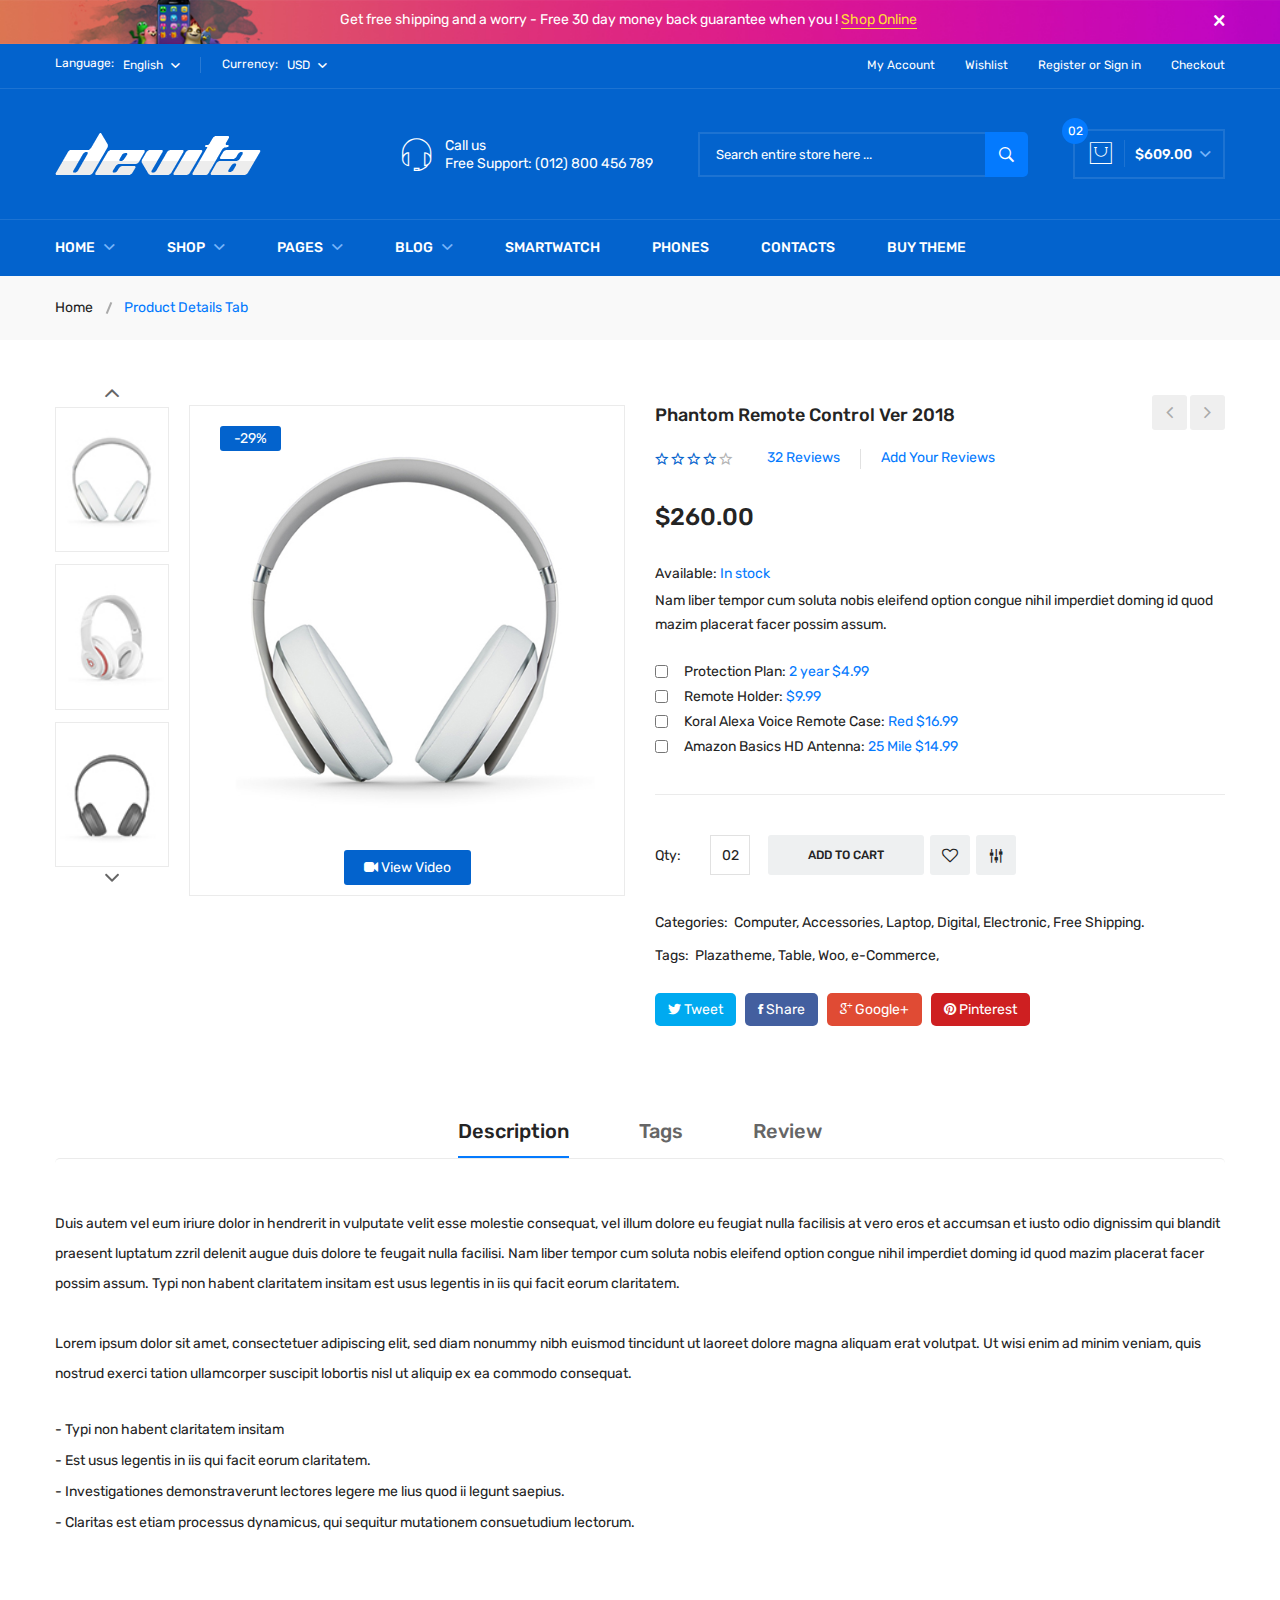
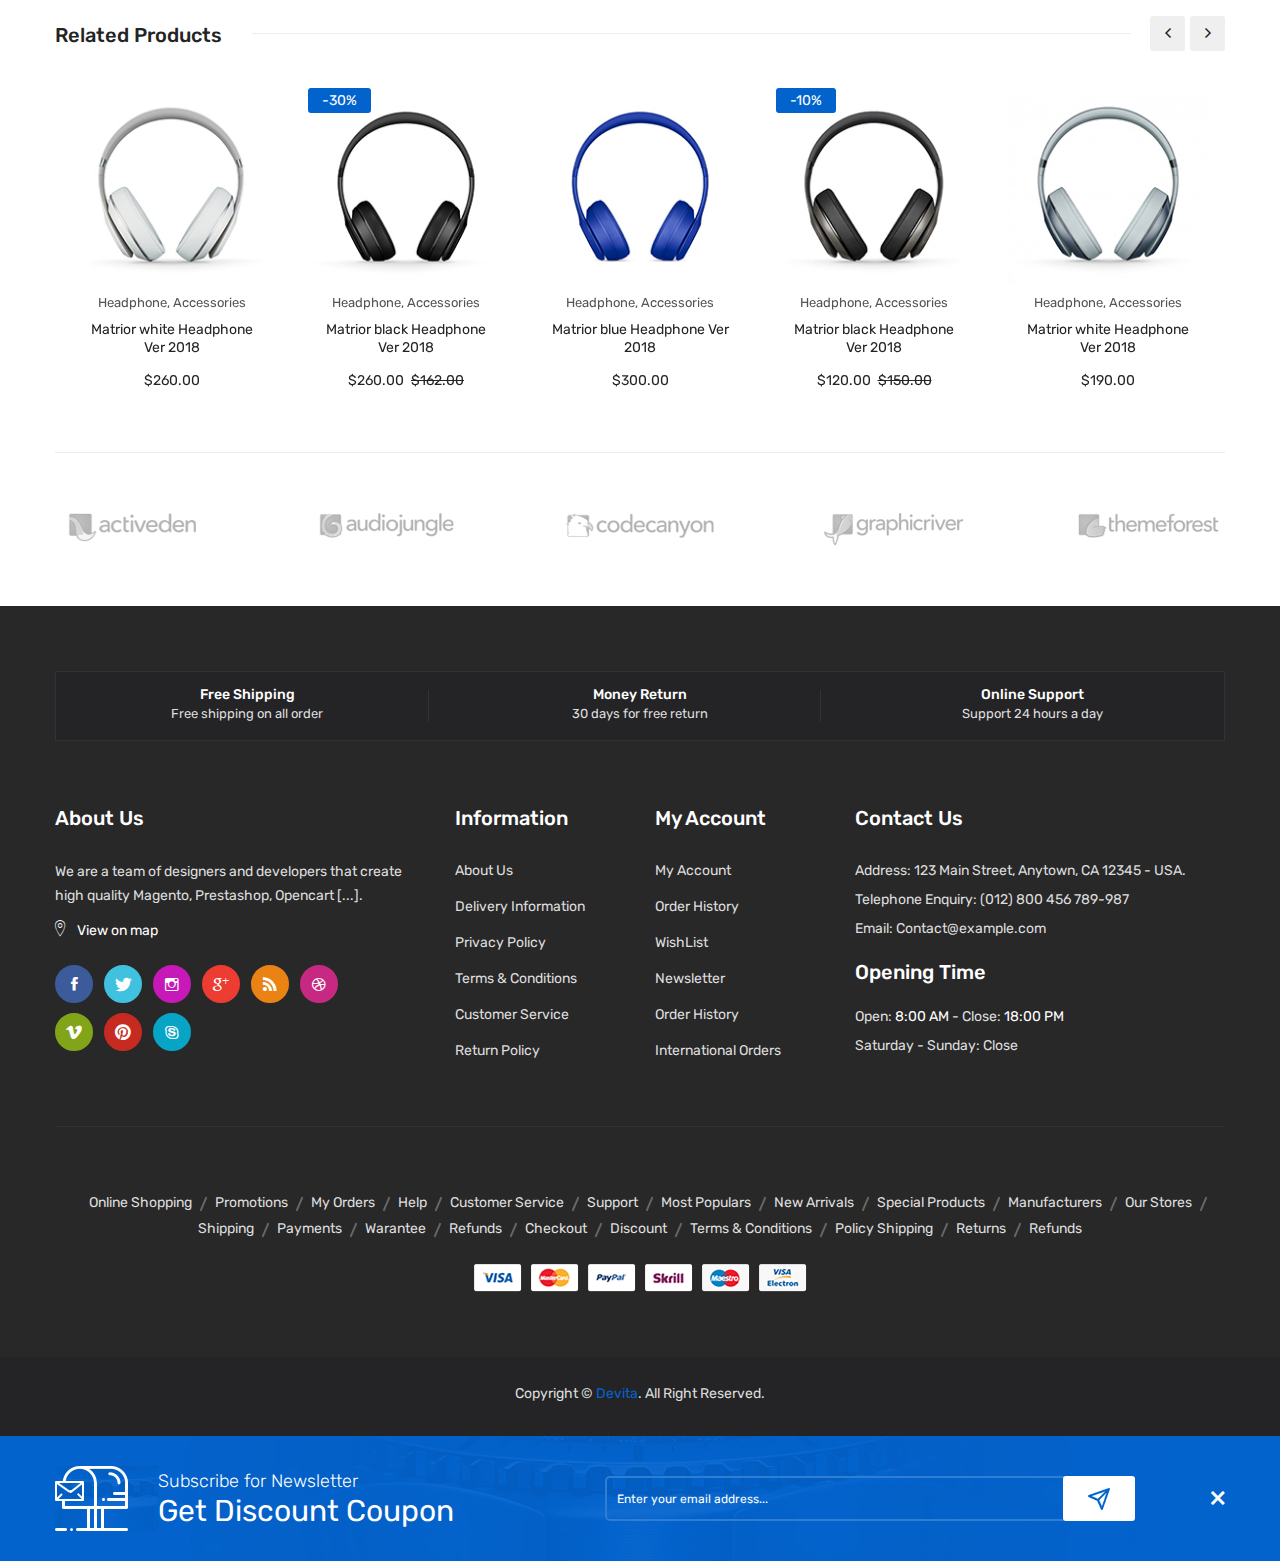
<file: wwwroot/product-details-2.html>
﻿<!doctype html>
<html class="no-js" lang="zxx">
    <head>
        <meta charset="utf-8">
        <meta http-equiv="x-ua-compatible" content="ie=edge">
        <title>Devita - eCommerce HTML5 Template</title>
        <meta name="description" content="">
        <meta name="robots" content="noindex, follow">
        <meta name="viewport" content="width=device-width, initial-scale=1">
        <!-- Favicon -->
        <link rel="shortcut icon" type="image/x-icon" href="assets\img\favicon.png">
		
		<!-- all css here -->
        <link rel="stylesheet" href="assets\css\bootstrap.min.css">
        <link rel="stylesheet" href="assets\css\icons.css">
        <link rel="stylesheet" href="assets\css\plugins.css">
        <link rel="stylesheet" href="assets\css\style.css">
        <link rel="stylesheet" href="assets\css\responsive.css">
        <script src="assets\js\vendor\modernizr-2.8.3.min.js"></script>
    </head>
    <body>
        <!--Notification Section-->
        <div class="notification-section notification-img-1 notification-padding-1">
			<div class="container">
				<div class="notification-wrapper">
					<div class="notification-content ml-285">
						<p>Get free shipping and a worry - Free 30 day money back guarantee when you !  <a href="#">Shop Online</a> </p>
					</div>
                    <div class="notification-close notification-icon">
                        <button><i class="ion-close"></i></button>
                    </div>
				</div>
			</div>
        </div>
        <!-- header start -->
        <header class="header-area theme-bg">
            <div class="header-top pt-10 pb-13 border-bottom-1">
                <div class="container">
                    <div class="row">
                        <div class="col-lg-6 col-md-6 col-12">
                            <div class="header-top-left">
                                <div class="language-currency">
                                    <span>Language:</span>
                                    <div class="lang-curr-dropdown">
                                        <ul>
                                            <li><a class="language-click" href="#">English <i class="ion-chevron-down"></i></a>
                                                <ul class="language-dropdown">
                                                    <li><a href="#">English </a></li>
                                                    <li><a href="#">Bangla </a></li>
                                                    <li><a href="#">Hindi </a></li>
                                                </ul>
                                            </li>
                                        </ul>
                                    </div>
                                </div>
                                <div class="language-currency lang-curr-mrg">
                                    <span>Currency: </span>
                                    <div class="lang-curr-dropdown">
                                        <ul>
                                            <li><a class="language-click" href="#">USD <i class="ion-chevron-down"></i></a>
                                                <ul class="language-dropdown">
                                                    <li><a href="#">USD </a></li>
                                                    <li><a href="#">US </a></li>
                                                    <li><a href="#">EURO </a></li>
                                                </ul>
                                            </li>
                                        </ul>
                                    </div>
                                </div>
                            </div>
                        </div>
                        <div class="col-lg-6 col-md-6 col-12">
                            <div class="header-top-right">
                                <ul>
                                    <li>
                                        <a href="my-account.html">My Account</a>
                                    </li>
                                    <li>
                                        <a href="wishlist.html">Wishlist  </a>
                                    </li>
                                    <li>
                                        <a href="login-register.html">Register or Sign in  </a>
                                    </li>
                                    <li>
                                        <a href="checkout.html"> Checkout</a>
                                    </li>
                                </ul>
                            </div>
                        </div>
                    </div>
                </div>
            </div>
            <div class="header-middle ptb-40 border-bottom-1">
                <div class="container">
                    <div class="row">
                        <div class="col-lg-3 col-md-12">
                            <div class="logo logo-mrg">
                                <a href="index.html">
                                    <img src="assets\img\logo\logo.png" alt="">
                                </a>
                            </div>
                        </div>
                        <div class="col-lg-9 col-md-12 col-12">
                            <div class="header-contact-search-wrapper f-right">
                                <div class="header-contact middle-same">
                                    <div class="header-contact-icon">
                                        <i class="pe-7s-headphones"></i>
                                    </div>
                                    <div class="header-contact-content">
                                        <p>Call us <br>Free Support: (012) 800 456 789</p>
                                    </div>
                                </div>
                                <div class="header-search middle-same">
                                    <form class="header-search-form" action="#">
                                        <input type="text" placeholder="Search entire store here ...">
                                        <button>
                                            <i class="ion-ios-search-strong"></i>
                                        </button>
                                    </form>
                                </div>
                                <div class="header-cart middle-same">
                                    <button class="icon-cart">
                                        <i class="pe-7s-shopbag cart-bag"></i>
                                        <span class="count-amount">$609.00</span>
                                        <i class="ion-chevron-down cart-down"></i>
                                        <span class="count-style">02</span>
                                    </button>
                                    <div class="shopping-cart-content">
                                        <ul>
                                            <li class="single-shopping-cart">
                                                <div class="shopping-cart-img">
                                                    <a href="#"><img alt="" src="assets\img\cart\cart-1.jpg"></a>
                                                </div>
                                                <div class="shopping-cart-title">
                                                    <h4><a href="#">Phantom Remote <br>Control 2018 </a></h4>
                                                    <h6>Qty: 02</h6>
                                                    <span>$260.00</span>
                                                </div>
                                                <div class="shopping-cart-delete">
                                                    <a href="#"><i class="ion-android-close"></i></a>
                                                </div>
                                            </li>
                                            <li class="single-shopping-cart">
                                                <div class="shopping-cart-img">
                                                    <a href="#"><img alt="" src="assets\img\cart\cart-2.jpg"></a>
                                                </div>
                                                <div class="shopping-cart-title">
                                                    <h4><a href="#">Phantom Remote <br>Control 2018 </a></h4>
                                                    <h6>Qty: 02</h6>
                                                    <span>$260.00</span>
                                                </div>
                                                <div class="shopping-cart-delete">
                                                    <a href="#"><i class="ion-android-close"></i></a>
                                                </div>
                                            </li>
                                        </ul>
                                        <div class="shopping-cart-total">
                                            <h4>Shipping : <span>$20.00</span></h4>
                                            <h4>Total : <span class="shop-total">$260.00</span></h4>
                                        </div>
                                        <div class="shopping-cart-btn">
                                            <a class="btn-style btn-hover" href="cart-page.html">view cart</a>
                                            <a class="btn-style btn-hover" href="checkout.html">checkout</a>
                                        </div>
                                    </div>
                                </div>
                            </div>
                        </div>
                    </div>
                </div>
            </div>
            <div class="header-bottom">
                <div class="container">
                    <div class="row">
                        <div class="col-12">
                            <div class="logo mobile-logo">
                                <a href="index.html">
                                    <img alt="" src="assets\img\logo\logo.png">
                                </a>
                            </div>
                        </div>
                        <div class="col-12">
                            <div class="mobile-menu-area">
                                <div class="mobile-menu">
                                    <nav id="mobile-menu-active">
                                        <ul class="menu-overflow">
                                            <li><a href="index.html">HOME</a>
                                                <ul>
                                                    <li><a href="#">Demo Group 01</a>
                                                        <ul>
                                                            <li><a href="index.html">Home - electronics</a></li>
                                                            <li><a href="index-electronics-2.html">Home - electronics 2</a></li>
                                                            <li><a href="index-electronics-3.html">Home - electronics 3</a></li>
                                                            <li><a href="index-electronics-4.html">Home - electronics 4</a></li>
                                                            <li><a href="index-book.html">Home - book </a></li>
                                                        </ul>
                                                    </li>
                                                    <li><a href="#">Demo Group 02</a>
                                                        <ul>
                                                            <li><a href="index-book-2.html">Home - book 2</a></li>
                                                            <li><a href="index-coffee.html">Home - coffee</a></li>
                                                            <li><a href="index-cycle.html">Home - cycle</a></li>
                                                            <li><a href="index-fashion.html">Home - fashion</a></li>
                                                            <li><a href="index-game.html">Home - game</a></li>
                                                        </ul>
                                                    </li>
                                                    <li><a href="#">Demo Group 03</a>
                                                        <ul>
                                                            <li><a href="index-jewelry.html">Home - jewelry</a></li>
                                                            <li><a href="index-medical.html">Home - medical</a></li>
                                                            <li><a href="index-sports.html">Home - sports</a></li>
                                                            <li><a href="index-sunglass.html">Home - sunglass</a></li>
                                                            <li><a href="index-watch.html">Home - watch</a></li>
                                                        </ul>
                                                    </li>
                                                    <li><a href="#">Demo Group 04</a>
                                                        <ul>
                                                            <li><a href="index-construction.html">Home - construction</a></li>
                                                            <li><a href="index-auto-parts.html">Home - Auto Parts<span>New</span></a></li>
                                                            <li><a href="index-furniture.html">Home - Furniture<span>New</span></a></li>
                                                            <li><a href="index-petmarket.html">Home - PetMarket<span>New</span></a></li>
                                                            <li><a href="index-organic.html">Home - Organic<span>New</span></a></li>
                                                        </ul>
                                                    </li>
                                                    <li><a href="#">Demo Group 05</a>
                                                        <ul>
                                                            <li><a href="index-shoe.html">Home - Shoe<span>New</span></a></li>
                                                            <li><a href="index-toy.html">Home - Toy<span>New</span></a></li>
                                                            <li><a href="index-cosmetic.html">Home - Cosmetic<span>New</span></a></li>
                                                            <li><a href="index-housewares.html">Home - Housewares<span>New</span></a></li>
                                                            <li><a href="index-underwear.html">Home - Underwear<span>New</span></a></li>
                                                        </ul>
                                                    </li>
                                                </ul>
                                            </li>
                                            <li><a href="shop.html"> shop </a>
                                                <ul>
                                                    <li><a href="#">Shop Layout</a>
                                                        <ul>
                                                            <li><a href="shop.html">default shop</a></li>
                                                            <li><a href="shop-2col.html">2 column box</a></li>
                                                            <li><a href="shop-3col.html">3 column box</a></li>
                                                            <li><a href="shop.html">4 column box</a></li>
                                                            <li><a href="shop-list.html">shop list</a></li>
                                                        </ul>
                                                    </li>
                                                    <li><a href="#">Shop Layout</a>
                                                        <ul>
                                                            <li><a href="shop-new.html">shop new</a></li>
                                                            <li><a href="shop-onsale.html">shop onsale</a></li>
                                                            <li><a href="shop-no-sidebar.html">shop no sidebar</a></li>
                                                            <li><a href="shop-rightsidebar.html">shop right sidebar</a></li>
                                                            <li><a href="shop-fullwide.html">shop fullwide</a></li>
                                                        </ul>
                                                    </li>
                                                    <li><a href="#">Product Details Layout</a>
                                                        <ul>
                                                            <li><a href="product-details.html">tab style 1</a></li>
                                                            <li><a href="product-details-2.html">tab style 2</a></li>
                                                            <li><a href="product-details-3.html">tab style 3</a></li>
                                                            <li><a href="product-details-gallery.html">gallery left</a></li>
                                                            <li><a href="product-details-gallery-2.html">gallery right</a></li>
                                                        </ul>
                                                    </li>
                                                    <li><a href="#">Product Details Layout</a>
                                                        <ul>
                                                            <li><a href="product-details-sticky.html">sticky left</a></li>
                                                            <li><a href="product-details-sticky-right.html">sticky right</a></li>
                                                            <li><a href="product-details-slider.html">slider box</a></li>
                                                            <li><a href="product-details-slider-fullwide.html">slider full wide</a></li>
                                                        </ul>
                                                    </li>
                                                    <li><a href="#">Account Pages</a>
                                                        <ul>
                                                            <li><a href="cart-page.html">cart page</a></li>
                                                            <li><a href="checkout.html">checkout</a></li>
                                                            <li><a href="wishlist.html">wishlist</a></li>
                                                            <li><a href="my-account.html">my account</a></li>
                                                        </ul>
                                                    </li>
                                                </ul>
                                            </li>
                                            <li><a href="#">pages</a>
                                                <ul>
                                                    <li><a href="about-us.html">about us</a></li>
                                                    <li><a href="login-register.html">login / register</a></li>
                                                    <li><a href="contact.html">contact us</a></li>
                                                </ul>
                                            </li>
                                            <li><a href="#">BLOG</a>
                                                <ul>
                                                    <li><a href="blog.html">blog page</a></li>
                                                    <li><a href="blog-leftsidebar.html">blog sidebar</a></li>
                                                    <li><a href="blog-details.html">blog details</a></li>
                                                </ul>
                                            </li>
                                            <li><a href="contact.html"> Contact us </a></li>
                                        </ul>
                                    </nav>
                                </div>
                            </div>
                        </div>
                    </div>
                    <div class="main-menu main-none">
                        <nav>
                            <ul>
                                <li class="mega-menu-position"><a href="index.html">Home <i class="ion-chevron-down"></i> </a>
                                    <ul class="mega-menu">
                                        <li>
                                            <ul>
                                                <li>
                                                    <ul>
                                                        <li class="mega-menu-title">Demo Group 01</li>
                                                        <li><a href="index.html">Home - electronics</a></li>
                                                        <li><a href="index-electronics-2.html">Home - electronics 2</a></li>
                                                        <li><a href="index-electronics-3.html">Home - electronics 3</a></li>
                                                        <li><a href="index-electronics-4.html">Home - electronics 4</a></li>
                                                        <li><a href="index-book.html">Home - book </a></li>
                                                    </ul>
                                                </li>
                                                <li>
                                                    <ul>
                                                        <li class="mega-menu-title">Demo Group 02</li>
                                                        <li><a href="index-book-2.html">Home - book 2</a></li>
                                                        <li><a href="index-coffee.html">Home - coffee</a></li>
                                                        <li><a href="index-cycle.html">Home - cycle</a></li>
                                                        <li><a href="index-fashion.html">Home - fashion</a></li>
                                                        <li><a href="index-game.html">Home - game</a></li>
                                                    </ul>
                                                </li>
                                                <li>
                                                    <ul>
                                                        <li class="mega-menu-title">Demo Group 03</li>
                                                        <li><a href="index-jewelry.html">Home - jewelry</a></li>
                                                        <li><a href="index-medical.html">Home - medical</a></li>
                                                        <li><a href="index-sports.html">Home - sports</a></li>
                                                        <li><a href="index-sunglass.html">Home - sunglass</a></li>
                                                        <li><a href="index-watch.html">Home - watch</a></li>
                                                    </ul>
                                                </li>
                                                <li>
                                                    <ul>
                                                        <li class="mega-menu-title">Demo Group 04</li>
                                                        <li><a href="index-construction.html">Home - construction</a></li>
                                                        <li><a href="index-auto-parts.html">Home - Auto Parts<span class="blue">New</span></a></li>
                                                        <li><a href="index-furniture.html">Home - Furniture<span class="blue">New</span></a></li>
                                                        <li><a href="index-petmarket.html">Home - PetMarket<span class="blue">New</span></a></li>
                                                        <li><a href="index-organic.html">Home - Organic<span class="blue">New</span></a></li>
                                                    </ul>
                                                </li>
                                                <li>
                                                    <ul>
                                                        <li class="mega-menu-title">Demo Group 05</li>
                                                        <li><a href="index-shoe.html">Home - Shoe<span class="blue">New</span></a></li>
                                                        <li><a href="index-toy.html">Home - Toy<span class="blue">New</span></a></li>
                                                        <li><a href="index-cosmetic.html">Home - Cosmetic<span class="blue">New</span></a></li>
                                                        <li><a href="index-housewares.html">Home - Housewares<span class="blue">New</span></a></li>
                                                        <li><a href="index-underwear.html">Home - Underwear<span class="blue">New</span></a></li>
                                                    </ul>
                                                </li>
                                            </ul>
                                        </li>
                                    </ul>
                                </li>
                                <li class="mega-menu-position"><a href="shop.html"> Shop <i class="ion-chevron-down"></i> </a>
                                    <ul class="mega-menu">
                                        <li>
                                            <ul>
                                                <li>
                                                    <ul>
                                                        <li class="mega-menu-title">Shop Layout</li>
                                                        <li><a href="shop.html">default shop</a></li>
                                                        <li><a href="shop-2col.html">2 column box</a></li>
                                                        <li><a href="shop-3col.html">3 column box</a></li>
                                                        <li><a href="shop.html">4 column box</a></li>
                                                        <li><a href="shop-list.html">shop list</a></li>
                                                    </ul>
                                                </li>
                                                <li>
                                                    <ul>
                                                        <li class="mega-menu-title">Shop Layout</li>
                                                        <li><a href="shop-new.html">shop new</a></li>
                                                        <li><a href="shop-onsale.html">shop onsale</a></li>
                                                        <li><a href="shop-no-sidebar.html">shop no sidebar</a></li>
                                                        <li><a href="shop-rightsidebar.html">shop right sidebar</a></li>
                                                        <li><a href="shop-fullwide.html">shop fullwide</a></li>
                                                    </ul>
                                                </li>
                                                <li>
                                                    <ul>
                                                        <li class="mega-menu-title">Product Details Layout</li>
                                                        <li><a href="product-details.html">tab style 1</a></li>
                                                        <li><a href="product-details-2.html">tab style 2</a></li>
                                                        <li><a href="product-details-3.html">tab style 3</a></li>
                                                        <li><a href="product-details-gallery.html">gallery left</a></li>
                                                        <li><a href="product-details-gallery-2.html">gallery right</a></li>
                                                    </ul>
                                                </li>
                                                <li>
                                                    <ul>
                                                        <li class="mega-menu-title">Product Details Layout</li>
                                                        <li><a href="product-details-sticky.html">sticky left</a></li>
                                                        <li><a href="product-details-sticky-right.html">sticky right</a></li>
                                                        <li><a href="product-details-slider.html">slider box</a></li>
                                                        <li><a href="product-details-slider-fullwide.html">slider full wide</a></li>
                                                    </ul>
                                                </li>
                                                <li>
                                                    <ul>
                                                        <li class="mega-menu-title">Account Pages</li>
                                                        <li><a href="cart-page.html">cart page</a></li>
                                                        <li><a href="checkout.html">checkout</a></li>
                                                        <li><a href="wishlist.html">wishlist</a></li>
                                                        <li><a href="my-account.html">my account</a></li>
                                                    </ul>
                                                </li>
                                            </ul>
                                        </li>
                                    </ul>
                                </li>
                                <li><a href="#">pages <i class="ion-chevron-down"></i> </a>
                                    <ul class="submenu">
                                        <li><a href="about-us.html">about us</a></li>
                                        <li><a href="login-register.html">login / register</a></li>
                                        <li><a href="contact.html">contact us</a></li>
                                    </ul>
                                </li>
                                <li><a href="blog-leftsidebar.html">blog <i class="ion-chevron-down"></i> </a>
                                    <ul class="submenu">
                                        <li><a href="blog.html">blog page</a></li>
                                        <li><a href="blog-leftsidebar.html">blog sidebar</a></li>
                                        <li><a href="blog-details.html">blog details</a></li>
                                    </ul>
                                </li>
                                <li><a href="shop.html">Smartwatch </a></li>
                                <li><a href="shop.html"> phones </a></li>
                                <li><a href="contact.html">contacts  </a></li>
                                <li><a href="#">Buy Theme </a></li>
                            </ul>
                        </nav>
                    </div>
                </div>
            </div>
        </header>
        <div class="breadcrumb-area gray-bg-7">
            <div class="container">
                <div class="breadcrumb-content">
                    <ul>
                        <li><a href="index.html">Home</a></li>
                        <li class="active">Product Details Tab</li>
                    </ul>
                </div>
            </div>
        </div>
        <div class="product-details pt-65 pb-65">
            <div class="container">
                <div class="row">
                    <div class="col-lg-6 col-md-12">
                        <div class="product-details-img">
                            <div id="gallery" class="product-dec-slider-2">
                                <a data-image="assets/img/product-details/product-detalis-l1.jpg" data-zoom-image="assets/img/product-details/product-detalis-bl1.jpg">
                                    <img src="assets\img\product-details\product-detalis-s6.jpg" alt="">
                                </a>
                                <a data-image="assets/img/product-details/product-detalis-l2.jpg" data-zoom-image="assets/img/product-details/product-detalis-bl2.jpg">
                                    <img src="assets\img\product-details\product-detalis-s7.jpg" alt="">
                                </a>
                                <a data-image="assets/img/product-details/product-detalis-l3.jpg" data-zoom-image="assets/img/product-details/product-detalis-bl3.jpg">
                                    <img src="assets\img\product-details\product-detalis-s9.jpg" alt="">
                                </a>
                                <a data-image="assets/img/product-details/product-detalis-l5.jpg" data-zoom-image="assets/img/product-details/product-detalis-bl5.jpg">
                                    <img src="assets\img\product-details\product-detalis-s8.jpg" alt="">
                                </a> 
                                <a data-image="assets/img/product-details/product-detalis-l4.jpg" data-zoom-image="assets/img/product-details/product-detalis-bl4.jpg">
                                    <img src="assets\img\product-details\product-detalis-s10.jpg" alt="">
                                </a>
                            </div>
                            <div class="zoompro-wrap zoompro-2 pl-20">
                                <div class="zoompro-border zoompro-span">
                                    <img class="zoompro" src="assets\img\product-details\product-detalis-l1.jpg" data-zoom-image="assets/img/product-details/product-detalis-bl1.jpg" alt="">               
                                    <span>-29%</span>
                                    <div class="product-video">
                                        <a class="video-popup" href="https://www.youtube.com/watch?v=tce_Ap96b0c">
                                            <i class="fa fa-video-camera"></i>
                                            View Video
                                        </a>
                                    </div>
                                </div>
                            </div>
                        </div>
                    </div>
                    <div class="col-lg-6 col-md-12">
                        <div class="product-details-content">
                            <h4>Phantom Remote Control Ver 2018</h4>
                            <div class="rating-review">
                                <div class="pro-dec-rating">
                                    <i class="ion-android-star-outline theme-star"></i>
                                    <i class="ion-android-star-outline theme-star"></i>
                                    <i class="ion-android-star-outline theme-star"></i>
                                    <i class="ion-android-star-outline theme-star"></i>
                                    <i class="ion-android-star-outline"></i>
                                </div>
                                <div class="pro-dec-review">
                                    <ul>
                                        <li>32 Reviews </li>
                                        <li> Add Your Reviews</li>
                                    </ul>
                                </div>
                            </div>
                            <span>$260.00</span>
                            <div class="in-stock">
                                <p>Available: <span>In stock</span></p>
                            </div>
                            <p>Nam liber tempor cum soluta nobis eleifend option congue nihil imperdiet doming id quod mazim placerat facer possim assum. </p>
                            <div class="pro-dec-feature">
                                <ul>
                                    <li><input type="checkbox"> Protection Plan: <span> 2 year  $4.99</span></li>
                                    <li><input type="checkbox"> Remote Holder: <span> $9.99</span></li>
                                    <li><input type="checkbox"> Koral Alexa Voice Remote Case: <span> Red  $16.99</span></li>
                                    <li><input type="checkbox"> Amazon Basics HD Antenna: <span>25 Mile  $14.99</span></li>
                                </ul>
                            </div>
                            <div class="quality-add-to-cart">
                                <div class="quality">
                                    <label>Qty:</label>
                                    <input class="cart-plus-minus-box" type="text" name="qtybutton" value="02">
                                </div>
                                <div class="product-action">
                                    <a class="action-cart" title="Add To Cart" href="#"> Add to Cart </a>
                                    <a class="same-action" title="Wishlist" href="#">
                                        <i class="fa fa-heart-o"></i>
                                    </a>
                                    <a class="same-action compare-mrg" data-target="#exampleCompare" data-toggle="modal" title="Compare" href="#">
                                        <i class="fa fa-sliders fa-rotate-90"></i>
                                    </a>
                                </div>
                            </div>
                            <div class="pro-dec-categories">
                                <ul>
                                    <li class="categories-title">Categories:</li>
                                    <li><a href="#">Computer,</a></li>
                                    <li><a href="#"> Accessories, </a></li>
                                    <li><a href="#">Laptop,</a></li>
                                    <li><a href="#">Digital,</a></li>
                                    <li><a href="#">Electronic, </a></li>
                                    <li><a href="#">Free Shipping.</a></li>
                                </ul>
                            </div>
                            <div class="pro-dec-categories">
                                <ul>
                                    <li class="categories-title">Tags: </li>
                                    <li><a href="#">Plazatheme,</a></li>
                                    <li><a href="#"> Table, </a></li>
                                    <li><a href="#">Woo,</a></li>
                                    <li><a href="#"> e-Commerce,</a></li>
                                </ul>
                            </div>
                            <div class="pro-dec-social">
                                <ul>
                                    <li><a class="tweet" href="#"><i class="ion-social-twitter"></i> Tweet</a></li>
                                    <li><a class="share" href="#"><i class="ion-social-facebook"></i> Share</a></li>
                                    <li><a class="google" href="#"><i class="ion-social-googleplus-outline"></i> Google+</a></li>
                                    <li><a class="pinterest" href="#"><i class="ion-social-pinterest"></i> Pinterest</a></li>
                                </ul>
                            </div>
                            <div class="pro-dec-btn">
                                <a href="#"><i class="fa fa-angle-left"></i></a>
                                <a href="#"><i class="fa fa-angle-right"></i></a>
                            </div>
                        </div>
                    </div>
                </div>
            </div>
        </div>
        <div class="description-review-area pt-25 pb-70">
            <div class="container">
                <div class="description-review-wrapper">
                    <div class="description-review-topbar nav text-center">
                        <a class="active" data-toggle="tab" href="#des-details1">Description</a>
                        <a data-toggle="tab" href="#des-details2">Tags</a>
                        <a data-toggle="tab" href="#des-details3">Review</a>
                    </div>
                    <div class="tab-content description-review-bottom">
                        <div id="des-details1" class="tab-pane active">
                            <div class="product-description-wrapper">
                                <p>Duis autem vel eum iriure dolor in hendrerit in vulputate velit esse molestie consequat, vel illum dolore eu feugiat nulla facilisis at vero eros et accumsan et iusto odio dignissim qui blandit praesent luptatum zzril delenit augue duis dolore te feugait nulla facilisi. Nam liber tempor cum soluta nobis eleifend option congue nihil imperdiet doming id quod mazim placerat facer possim assum. Typi non habent claritatem insitam est usus legentis in iis qui facit eorum claritatem. </p>
                                <p>Lorem ipsum dolor sit amet, consectetuer adipiscing elit, sed diam nonummy nibh euismod tincidunt ut laoreet dolore magna aliquam erat volutpat. Ut wisi enim ad minim veniam, quis nostrud exerci tation ullamcorper suscipit lobortis nisl ut aliquip ex ea commodo consequat. </p>
                                <ul>
                                    <li>-  Typi non habent claritatem insitam</li>
                                    <li>-  Est usus legentis in iis qui facit eorum claritatem. </li>
                                    <li>-  Investigationes demonstraverunt lectores legere me lius quod ii legunt saepius.</li>
                                    <li>-  Claritas est etiam processus dynamicus, qui sequitur mutationem consuetudium lectorum.</li>
                                </ul>
                            </div>
                        </div>
                        <div id="des-details2" class="tab-pane">
                            <div class="product-anotherinfo-wrapper">
                                <ul>
                                    <li><span>Tags:</span></li>
                                    <li><a href="#"> Fashion,</a></li>
                                    <li><a href="#"> Office Furniture,</a></li>
                                    <li><a href="#"> Sports,</a></li>
                                    <li><a href="#"> Jewelry,</a></li>
                                    <li><a href="#">  watch</a></li>
                                </ul>
                            </div>
                        </div>
                        <div id="des-details3" class="tab-pane">
                            <div class="rattings-wrapper">
                                <div class="sin-rattings">
                                    <div class="star-author-all">
                                        <div class="ratting-star f-left">
                                            <i class="ion-star theme-color"></i>
                                            <i class="ion-star theme-color"></i>
                                            <i class="ion-star theme-color"></i>
                                            <i class="ion-star theme-color"></i>
                                            <i class="ion-star theme-color"></i>
                                            <span>(5)</span>
                                        </div>
                                        <div class="ratting-author f-right">
                                            <h3>tayeb rayed</h3>
                                            <span>12:24</span>
                                            <span>9 March 2018</span>
                                        </div>
                                    </div>
                                    <p>Lorem ipsum dolor sit amet, consectetur adipisicing elit, sed do eiusmod tempor incididunt ut labore et dolore magna aliqua. Utenim ad minim veniam, quis nost rud exercitation ullamco laboris nisi ut aliquip ex ea commodo consequat. Lorem ipsum dolor sit amet, consectetur adipisicing elit, sed do eiusmod tempor incididunt ut labore et dolore magna aliqua. Utenim ad minim veniam, quis nost.</p>
                                </div>
                                <div class="sin-rattings">
                                    <div class="star-author-all">
                                        <div class="ratting-star f-left">
                                            <i class="ion-star theme-color"></i>
                                            <i class="ion-star theme-color"></i>
                                            <i class="ion-star theme-color"></i>
                                            <i class="ion-star theme-color"></i>
                                            <i class="ion-star theme-color"></i>
                                            <span>(5)</span>
                                        </div>
                                        <div class="ratting-author f-right">
                                            <h3>farhana shuvo</h3>
                                            <span>12:24</span>
                                            <span>9 March 2018</span>
                                        </div>
                                    </div>
                                    <p>Lorem ipsum dolor sit amet, consectetur adipisicing elit, sed do eiusmod tempor incididunt ut labore et dolore magna aliqua. Utenim ad minim veniam, quis nost rud exercitation ullamco laboris nisi ut aliquip ex ea commodo consequat. Lorem ipsum dolor sit amet, consectetur adipisicing elit, sed do eiusmod tempor incididunt ut labore et dolore magna aliqua. Utenim ad minim veniam, quis nost.</p>
                                </div>
                            </div>
                            <div class="ratting-form-wrapper">
                                <h3>Add your Comments :</h3>
                                <div class="ratting-form">
                                    <form action="#">
                                        <div class="star-box">
                                            <h2>Rating:</h2>
                                            <div class="ratting-star">
                                                <i class="ion-star theme-color"></i>
                                                <i class="ion-star theme-color"></i>
                                                <i class="ion-star theme-color"></i>
                                                <i class="ion-star theme-color"></i>
                                                <i class="ion-star"></i>
                                            </div>
                                        </div>
                                        <div class="row">
                                            <div class="col-md-6">
                                                <div class="rating-form-style mb-20">
                                                    <input placeholder="Name" type="text">
                                                </div>
                                            </div>
                                            <div class="col-md-6">
                                                <div class="rating-form-style mb-20">
                                                    <input placeholder="Email" type="text">
                                                </div>
                                            </div>
                                            <div class="col-md-12">
                                                <div class="rating-form-style form-submit">
                                                    <textarea name="message" placeholder="Message"></textarea>
                                                    <input type="submit" value="add review">
                                                </div>
                                            </div>
                                        </div>
                                    </form>
                                </div>
                            </div>
                        </div>
                    </div>
                </div>
            </div>
        </div>
        <div class="product-area pb-45">
            <div class="container">
                <div class="section-border mb-10">
                    <h4 class="section-title section-bg-white">Related Products</h4>
                </div>
                <div class="product-slider-nav nav-style"></div>
                <div class="headphone-slider-active product-slider owl-carousel nav-style">
                    <div class="devita-product-2">
                        <div class="product-img">
                            <a href="product-details.html">
                                <img src="assets\img\product\headphone-1.jpg" alt="">
                            </a>
                        </div>
                        <div class="list-col">
                            <div class="gridview">
                                <div class="product-content text-center">
                                    <span>Headphone, Accessories</span>
                                    <h4><a href="product-details.html">Matrior white Headphone Ver 2018 </a></h4>
                                    <div class="product-price-wrapper">
                                        <span>$260.00</span>
                                    </div>
                                </div>
                                <div class="product-action-wrapper-2 text-center">
                                    <div class="product-rating">
                                        <i class="ion-android-star-outline theme-star"></i>
                                        <i class="ion-android-star-outline theme-star"></i>
                                        <i class="ion-android-star-outline theme-star"></i>
                                        <i class="ion-android-star-outline theme-star"></i>
                                        <i class="ion-android-star-outline"></i>
                                    </div>
                                    <p> Quam elit phasellus nibh sed eget, sed nunc in ultricies sodales sapien, non velit scelerisque...</p>
                                    <div class="product-action">
                                        <a class="same-action" title="Wishlist" href="#">
                                            <i class="fa fa-heart-o"></i>
                                        </a>
                                        <a class="action-cart" title="Quick View" data-toggle="modal" data-target="#exampleModal" href="#">
                                            Add to Cart
                                        </a>
                                        <a class="same-action compare-mrg" data-target="#exampleCompare" data-toggle="modal" title="Compare" href="#">
                                            <i class="fa fa-sliders fa-rotate-90"></i>
                                        </a>
                                    </div>
                                </div>
                            </div>
                        </div>
                    </div>
                    <div class="devita-product-2">
                        <div class="product-img">
                            <a href="product-details.html">
                                <img src="assets\img\product\headphone-2.jpg" alt="">
                            </a>
                            <span>-30%</span>
                        </div>
                        <div class="list-col">
                            <div class="gridview">
                                <div class="product-content text-center">
                                    <span>Headphone, Accessories</span>
                                    <h4><a href="product-details.html">Matrior black Headphone Ver 2018</a></h4>
                                    <div class="product-price-wrapper">
                                        <span>$260.00</span>
                                        <span class="product-price-old">$162.00 </span>
                                    </div>
                                </div>
                                <div class="product-action-wrapper-2 text-center">
                                    <div class="product-rating">
                                        <i class="ion-android-star-outline theme-star"></i>
                                        <i class="ion-android-star-outline theme-star"></i>
                                        <i class="ion-android-star-outline theme-star"></i>
                                        <i class="ion-android-star-outline theme-star"></i>
                                        <i class="ion-android-star-outline"></i>
                                    </div>
                                    <p> Quam elit phasellus nibh sed eget, sed nunc in ultricies sodales sapien, non velit scelerisque...</p>
                                    <div class="product-action">
                                        <a class="same-action" title="Wishlist" href="#">
                                            <i class="fa fa-heart-o"></i>
                                        </a>
                                        <a class="action-cart" title="Quick View" data-toggle="modal" data-target="#exampleModal" href="#">
                                            Add to Cart
                                        </a>
                                        <a class="same-action compare-mrg" data-target="#exampleCompare" data-toggle="modal" title="Compare" href="#">
                                            <i class="fa fa-sliders fa-rotate-90"></i>
                                        </a>
                                    </div>
                                </div>
                            </div>
                        </div>
                    </div>
                    <div class="devita-product-2">
                        <div class="product-img">
                            <a href="product-details.html">
                                <img src="assets\img\product\headphone-3.jpg" alt="">
                            </a>
                        </div>
                        <div class="list-col">
                            <div class="gridview">
                                <div class="product-content text-center">
                                    <span>Headphone, Accessories</span>
                                    <h4><a href="product-details.html">Matrior blue Headphone Ver 2018</a></h4>
                                    <div class="product-price-wrapper">
                                        <span>$300.00</span>
                                    </div>
                                </div>
                                <div class="product-action-wrapper-2 text-center">
                                   <div class="product-rating">
                                        <i class="ion-android-star-outline theme-star"></i>
                                        <i class="ion-android-star-outline theme-star"></i>
                                        <i class="ion-android-star-outline theme-star"></i>
                                        <i class="ion-android-star-outline theme-star"></i>
                                        <i class="ion-android-star-outline"></i>
                                    </div>
                                    <p> Quam elit phasellus nibh sed eget, sed nunc in ultricies sodales sapien, non velit scelerisque...</p>
                                    <div class="product-action">
                                        <a class="same-action" title="Wishlist" href="#">
                                            <i class="fa fa-heart-o"></i>
                                        </a>
                                        <a class="action-cart" title="Quick View" data-toggle="modal" data-target="#exampleModal" href="#">
                                            Add to Cart
                                        </a>
                                        <a class="same-action compare-mrg" data-target="#exampleCompare" data-toggle="modal" title="Compare" href="#">
                                            <i class="fa fa-sliders fa-rotate-90"></i>
                                        </a>
                                    </div>
                                </div>
                            </div>
                        </div>
                    </div>
                    <div class="devita-product-2">
                        <div class="product-img">
                            <a href="product-details.html">
                                <img src="assets\img\product\headphone-4.jpg" alt="">
                            </a>
                            <span>-10%</span>
                        </div>
                        <div class="list-col">
                            <div class="gridview">
                                <div class="product-content text-center">
                                    <span>Headphone, Accessories</span>
                                    <h4><a href="product-details.html">Matrior black Headphone Ver 2018</a></h4>
                                    <div class="product-price-wrapper">
                                        <span>$120.00</span>
                                        <span class="product-price-old">$150.00 </span>
                                    </div>
                                </div>
                                <div class="product-action-wrapper-2 text-center">
                                   <div class="product-rating">
                                        <i class="ion-android-star-outline theme-star"></i>
                                        <i class="ion-android-star-outline theme-star"></i>
                                        <i class="ion-android-star-outline theme-star"></i>
                                        <i class="ion-android-star-outline theme-star"></i>
                                        <i class="ion-android-star-outline"></i>
                                    </div>
                                    <p> Quam elit phasellus nibh sed eget, sed nunc in ultricies sodales sapien, non velit scelerisque...</p>
                                    <div class="product-action">
                                        <a class="same-action" title="Wishlist" href="#">
                                            <i class="fa fa-heart-o"></i>
                                        </a>
                                        <a class="action-cart" title="Quick View" data-toggle="modal" data-target="#exampleModal" href="#">
                                            Add to Cart
                                        </a>
                                        <a class="same-action compare-mrg" data-target="#exampleCompare" data-toggle="modal" title="Compare" href="#">
                                            <i class="fa fa-sliders fa-rotate-90"></i>
                                        </a>
                                    </div>
                                </div>
                            </div>
                        </div>
                    </div>
                    <div class="devita-product-2">
                        <div class="product-img">
                            <a href="product-details.html">
                                <img src="assets\img\product\headphone-5.jpg" alt="">
                            </a>
                        </div>
                        <div class="list-col">
                            <div class="gridview">
                                <div class="product-content text-center">
                                    <span>Headphone, Accessories</span>
                                    <h4><a href="product-details.html">Matrior white Headphone Ver 2018</a></h4>
                                    <div class="product-price-wrapper">
                                        <span>$190.00</span>
                                    </div>
                                </div>
                                <div class="product-action-wrapper-2 text-center">
                                    <div class="product-rating">
                                        <i class="ion-android-star-outline theme-star"></i>
                                        <i class="ion-android-star-outline theme-star"></i>
                                        <i class="ion-android-star-outline theme-star"></i>
                                        <i class="ion-android-star-outline theme-star"></i>
                                        <i class="ion-android-star-outline"></i>
                                    </div>
                                    <p> Quam elit phasellus nibh sed eget, sed nunc in ultricies sodales sapien, non velit scelerisque...</p>
                                    <div class="product-action">
                                        <a class="same-action" title="Wishlist" href="#">
                                            <i class="fa fa-heart-o"></i>
                                        </a>
                                        <a class="action-cart" title="Quick View" data-toggle="modal" data-target="#exampleModal" href="#">
                                            Add to Cart
                                        </a>
                                        <a class="same-action compare-mrg" data-target="#exampleCompare" data-toggle="modal" title="Compare" href="#">
                                            <i class="fa fa-sliders fa-rotate-90"></i>
                                        </a>
                                    </div>
                                </div>
                            </div>
                        </div>
                    </div>
                    <div class="devita-product-2">
                        <div class="product-img">
                            <a href="product-details.html">
                                <img src="assets\img\product\headphone-2.jpg" alt="">
                            </a>
                            <span>-15%</span>
                        </div>
                        <div class="list-col">
                            <div class="gridview">
                                <div class="product-content text-center">
                                    <span>Headphone, Accessories</span>
                                    <h4><a href="product-details.html">Matrior black Headphone Ver 2018</a></h4>
                                    <div class="product-price-wrapper">
                                        <span>$260.00</span>
                                        <span class="product-price-old">$162.00 </span>
                                    </div>
                                </div>
                                <div class="product-action-wrapper-2 text-center">
                                    <div class="product-rating">
                                        <i class="ion-android-star-outline theme-star"></i>
                                        <i class="ion-android-star-outline theme-star"></i>
                                        <i class="ion-android-star-outline theme-star"></i>
                                        <i class="ion-android-star-outline theme-star"></i>
                                        <i class="ion-android-star-outline"></i>
                                    </div>
                                    <p> Quam elit phasellus nibh sed eget, sed nunc in ultricies sodales sapien, non velit scelerisque...</p>
                                    <div class="product-action">
                                        <a class="same-action" title="Wishlist" href="#">
                                            <i class="fa fa-heart-o"></i>
                                        </a>
                                        <a class="action-cart" title="Quick View" data-toggle="modal" data-target="#exampleModal" href="#">
                                            Add to Cart
                                        </a>
                                        <a class="same-action compare-mrg" data-target="#exampleCompare" data-toggle="modal" title="Compare" href="#">
                                            <i class="fa fa-sliders fa-rotate-90"></i>
                                        </a>
                                    </div>
                                </div>
                            </div>
                        </div>
                    </div>
                </div>
            </div>
        </div>
        <div class="brand-logo-area">
            <div class="container">
                <div class="brand-logo-active owl-carousel border-top-2 ptb-60">
                    <div class="single-brand-logo">
                        <img alt="" src="assets\img\brand-logo\brand-logo-1.png">
                    </div>
                    <div class="single-brand-logo">
                        <img alt="" src="assets\img\brand-logo\brand-logo-2.png">
                    </div>
                    <div class="single-brand-logo">
                        <img alt="" src="assets\img\brand-logo\brand-logo-3.png">
                    </div>
                    <div class="single-brand-logo">
                        <img alt="" src="assets\img\brand-logo\brand-logo-4.png">
                    </div>
                    <div class="single-brand-logo">
                        <img alt="" src="assets\img\brand-logo\brand-logo-5.png">
                    </div>
                    <div class="single-brand-logo">
                        <img alt="" src="assets\img\brand-logo\brand-logo-2.png">
                    </div>
                </div>
            </div>
        </div>
        <div class="shop-service-area black-bg pt-65">
            <div class="container">
                <div class="shop-service-wrapper black-bg-2">
                    <div class="row">
                        <div class="col-lg-4 col-md-4">
                            <div class="shop-service-content text-center">
                                <h4>Free Shipping</h4>
                                <p>Free shipping on all order</p>
                            </div>
                        </div>
                        <div class="col-lg-4 col-md-4">
                            <div class="shop-service-content text-center">
                                <h4>Money Return</h4>
                                <p>30 days for free return</p>
                            </div>
                        </div>
                        <div class="col-lg-4 col-md-4">
                            <div class="shop-service-content text-center border-none">
                                <h4>Online Support</h4>
                                <p>Support 24 hours a day</p>
                            </div>
                        </div>
                    </div>
                </div>
            </div>
        </div>
        <footer class="footer-area black-bg pt-65">
            <div class="container">
                <div class="row">
                    <div class="col-lg-4 col-md-6">
                        <div class="footer-widget mb-40">
                            <div class="footer-title mb-30">
                                <h4>About Us</h4>
                            </div>
                            <div class="footer-about">
                                <p>We are a team of designers and developers that create 
high quality Magento, Prestashop, Opencart [...].</p>
                                <div class="footer-map">
                                    <a href="contact.html"><i class="ion-ios-location-outline"></i> View on map</a>
                                </div>
                            </div>
                            <div class="social-icon mr-40">
                                <ul>
                                    <li><a class="facebook" href="#"><i class="ion-social-facebook"></i></a></li>
                                    <li><a class="twitter" href="#"><i class="ion-social-twitter"></i></a></li>
                                    <li><a class="instagram" href="#"><i class="ion-social-instagram-outline"></i></a></li>
                                    <li><a class="googleplus" href="#"><i class="ion-social-googleplus-outline"></i></a></li>
                                    <li><a class="rss" href="#"><i class="ion-social-rss"></i></a></li>
                                    <li><a class="dribbble" href="#"><i class="ion-social-dribbble-outline"></i></a></li>
                                    <li><a class="vimeo" href="#"><i class="ion-social-vimeo"></i></a></li>
                                    <li><a class="pinterest" href="#"><i class="ion-social-pinterest"></i></a></li>
                                    <li><a class="skype" href="#"><i class="ion-social-skype-outline"></i></a></li>
                                </ul>
                            </div>
                        </div>
                    </div>
                    <div class="col-lg-2 col-md-6">
                        <div class="footer-widget mb-40">
                            <div class="footer-title mb-30">
                                <h4>Information</h4>
                            </div>
                            <div class="footer-content">
                                <ul>
                                    <li><a href="about-us.html">About Us</a></li>
                                    <li><a href="#">Delivery Information</a></li>
                                    <li><a href="#">Privacy Policy</a></li>
                                    <li><a href="#">Terms & Conditions</a></li>
                                    <li><a href="#">Customer Service</a></li>
                                    <li><a href="#">Return Policy</a></li>
                                </ul>
                            </div>
                        </div>
                    </div>
                    <div class="col-lg-2 col-md-6">
                        <div class="footer-widget mb-40">
                            <div class="footer-title mb-30">
                                <h4>My Account</h4>
                            </div>
                            <div class="footer-content">
                                <ul>
                                    <li><a href="my-account.html">My Account</a></li>
                                    <li><a href="about-us.html">Order History</a></li>
                                    <li><a href="wishlist.html">WishList</a></li>
                                    <li><a href="#">Newsletter</a></li>
                                    <li><a href="about-us.html">Order History</a></li>
                                    <li><a href="#">International Orders</a></li>
                                </ul>
                            </div>
                        </div>
                    </div>
                    <div class="col-lg-4 col-md-6">
                        <div class="footer-widget mb-40">
                            <div class="footer-title mb-30">
                                <h4>Contact Us</h4>
                            </div>
                            <div class="footer-contact">
                                <ul>
                                    <li>Address: 123 Main Street, Anytown, CA 12345 - USA.</li>
                                    <li>Telephone Enquiry: (012) 800 456 789-987 </li>
                                    <li>Email: <a href="#">Contact@example.com</a></li>
                                </ul>
                            </div>
                            <div class="opening-time">
                                <h4>Opening Time</h4>
                                <div class="opening-content">
                                    <ul>
                                        <li>Open: <span>8:00 AM</span> - Close: <span>18:00 PM</span></li>
                                        <li>Saturday - Sunday: Close</li>
                                    </ul>
                                </div>
                            </div>
                        </div>
                    </div>
                </div>
            </div>
            <div class="container">
                <div class="border-top-3 mt-25 pt-65 pb-65">
                    <div class="row">
                        <div class="col-12">
                            <div class="footer-middle text-center">
                                <div class="footer-tag">
                                    <ul>
                                        <li><a href="#">Online Shopping  </a></li>
                                        <li><a href="#">Promotions  </a></li>
                                        <li><a href="#">My Orders   </a></li>
                                        <li><a href="#">Help  </a></li>
                                        <li><a href="#">Customer Service  </a></li>
                                        <li><a href="#">Support   </a></li>
                                        <li><a href="#">Most Populars  </a></li>
                                        <li><a href="#">New Arrivals  </a></li>
                                        <li><a href="#">Special Products  </a></li>
                                        <li><a href="#">Manufacturers  </a></li>
                                        <li><a href="#">Our Stores  </a></li>
                                        <li><a href="#">Shipping </a></li>
                                        <li><a href="#">Payments  </a></li>
                                        <li><a href="#">Warantee  </a></li>
                                        <li><a href="#">Refunds  </a></li>
                                        <li><a href="#">Checkout </a></li>
                                        <li><a href="#">Discount  </a></li>
                                        <li><a href="#">Terms & Conditions  </a></li>
                                        <li><a href="#">Policy Shipping   </a></li>
                                        <li><a href="#">Returns </a></li>
                                        <li><a href="#">Refunds</a></li>
                                    </ul>
                                </div>
                                <div class="payment-icon mt-20">
                                    <a href="#">
                                        <img src="assets\img\icon-img\payment.png" alt="">
                                    </a>
                                </div>
                            </div>
                        </div>
                    </div>
                </div>
            </div>
            <div class="footer-bottom black-bg-2 pb-30 pt-25">
                <div class="container">
                    <div class="row">
                        <div class="col-12">
                            <div class="copyright text-center">
                                <p>Copyright © <a href="#">Devita</a>. All Right Reserved.</p>
                            </div>
                        </div>
                    </div>
                </div>
            </div>
        </footer>
        <div class="newsletter-area bg-img ptb-30 newsletter-img newsletter-section">
            <div class="container">
                <div class="row">
                    <div class="col-lg-5 col-md-12">
                        <div class="newsletter-content-wrapper">
                            <div class="newsletter-img">
                                <img alt="" src="assets\img\icon-img\newsletter.png">
                            </div>
                            <div class="newsletter-content">
                                <p>Subscribe for Newsletter</p>
                                <h4>Get Discount Coupon</h4>
                            </div>
                        </div>
                    </div>
                    <div class="col-lg-7 col-md-12">
                        <div class="newsletter-from-close ml-50">
                            <div class="newsletter-style">
                                <div id="mc_embed_signup" class="subscribe-form pr-50">
                                    <form id="mc-embedded-subscribe-form" class="validate" novalidate="" target="_blank" name="mc-embedded-subscribe-form" method="post" action="http://devitems.us11.list-manage.com/subscribe/post?u=6bbb9b6f5827bd842d9640c82&id=05d85f18ef">
                                    <div id="mc_embed_signup_scroll" class="mc-form">
                                        <input class="email" type="email" required="" placeholder="Enter your email address..." name="EMAIL" value="">
                                        <div class="mc-news" aria-hidden="true">
                                            <input type="text" value="" tabindex="-1" name="b_6bbb9b6f5827bd842d9640c82_05d85f18ef">
                                        </div>
                                        <div class="clear">
                                            <input id="mc-embedded-subscribe" class="button" type="submit" name="subscribe" value="Subscribe">
                                        </div>
                                    </div>
                                    </form>
                                </div>
                            </div>
                            <div class="newsletter-close">
                                <button>
                                    <i class="ion-close"></i>
                                </button>
                            </div>
                        </div>
                    </div>
                </div>
            </div>
        </div>
        <!-- Compare -->
        <div class="modal fade" id="exampleCompare" tabindex="-1" role="dialog" aria-hidden="true">
            <button type="button" class="close" data-dismiss="modal" aria-label="Close">
                <span class="ion-android-close" aria-hidden="true"></span>
            </button>
            <div class="modal-dialog modal-compare-width" role="document">
                <div class="modal-content">
                    <div class="modal-body">
                        <form action="#">
                            <div class="table-content compare-style table-responsive">
                                <table>
                                    <thead>
                                        <tr>
                                            <th></th>
                                            <th>
                                                <a href="#">Remove <span>x</span></a>
                                                <img src="assets\img\product\compare-1.jpg" alt="">
                                                <p>Phantom Remote Control Ver 2018</p>
                                                <span>$75.99</span>
                                                <a class="compare-btn" href="cart.html">Add to cart</a>
                                            </th>
                                        </tr>
                                    </thead>
                                    <tbody>
                                        <tr>
                                            <td class="compare-title"><h4>Description </h4></td>
                                            <td class="compare-dec compare-common">
                                                <p>Lorem Ipsum is simply dummy text of the printing and typesetting industry. Lorem Ipsum has beenin the stand ard dummy text ever since the 1500s, when an unknown printer took a galley</p>
                                            </td>
                                        </tr>
                                        <tr>
                                            <td class="compare-title"><h4>Sku </h4></td>
                                            <td class="product-none compare-common">
                                                <p>-</p>
                                            </td>
                                        </tr>
                                        <tr>
                                            <td class="compare-title"><h4>Availability  </h4></td>
                                            <td class="compare-stock compare-common">
                                                <p>In stock</p>
                                            </td>
                                        </tr>
                                        <tr>
                                            <td class="compare-title"><h4>Weight   </h4></td>
                                            <td class="compare-none compare-common">
                                                <p>-</p>
                                            </td>
                                        </tr>
                                        <tr>
                                            <td class="compare-title"><h4>Dimensions   </h4></td>
                                            <td class="compare-stock compare-common">
                                                <p>N/A</p>
                                            </td>
                                        </tr>
                                        <tr>
                                            <td class="compare-title"><h4>brand   </h4></td>
                                            <td class="compare-brand compare-common">
                                                <p>HasTech</p>
                                            </td>
                                        </tr>
                                        <tr>
                                            <td class="compare-title"><h4>color   </h4></td>
                                            <td class="compare-color compare-common">
                                                <p>Grey, Light Yellow, Green, Blue, Purple, Black </p>
                                            </td>
                                        </tr>
                                        <tr>
                                            <td class="compare-title"><h4>size    </h4></td>
                                            <td class="compare-size compare-common">
                                                <p>XS, S, M, L, XL, XXL </p>
                                            </td>
                                        </tr>
                                        <tr>
                                            <td class="compare-title"></td>
                                            <td class="compare-price compare-common">
                                                <p>$75.99 </p>
                                            </td>
                                        </tr>
                                    </tbody>
                                </table>
                            </div>
                        </form>
                    </div>
                </div>
            </div>
        </div>
        
        
        <!-- all js here -->
        <script src="assets\js\vendor\jquery-1.12.0.min.js"></script>
        <script src="assets\js\popper.js"></script>
        <script src="assets\js\bootstrap.min.js"></script>
        <script src="assets\js\ajax-mail.js"></script>
        <script src="assets\js\plugins.js"></script>
        <script src="assets\js\main.js"></script>
    </body>
</html>
</file>
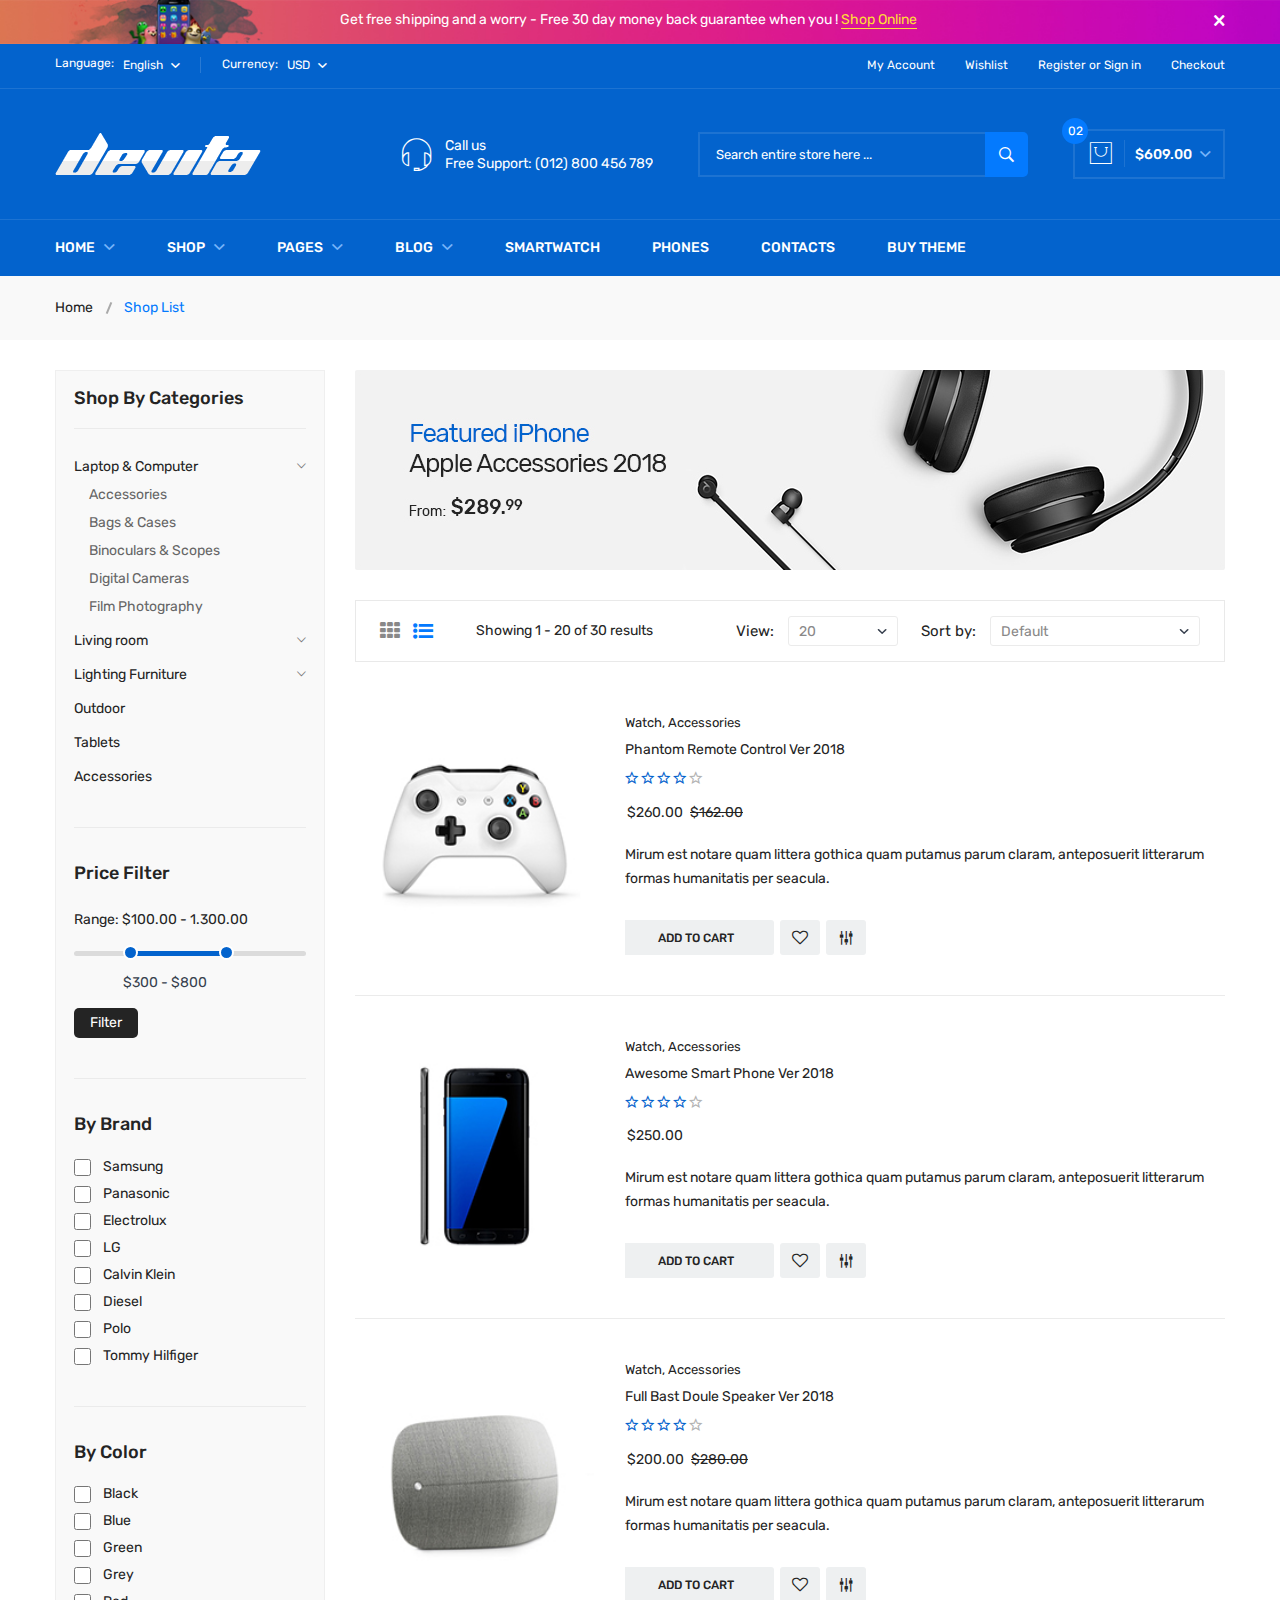
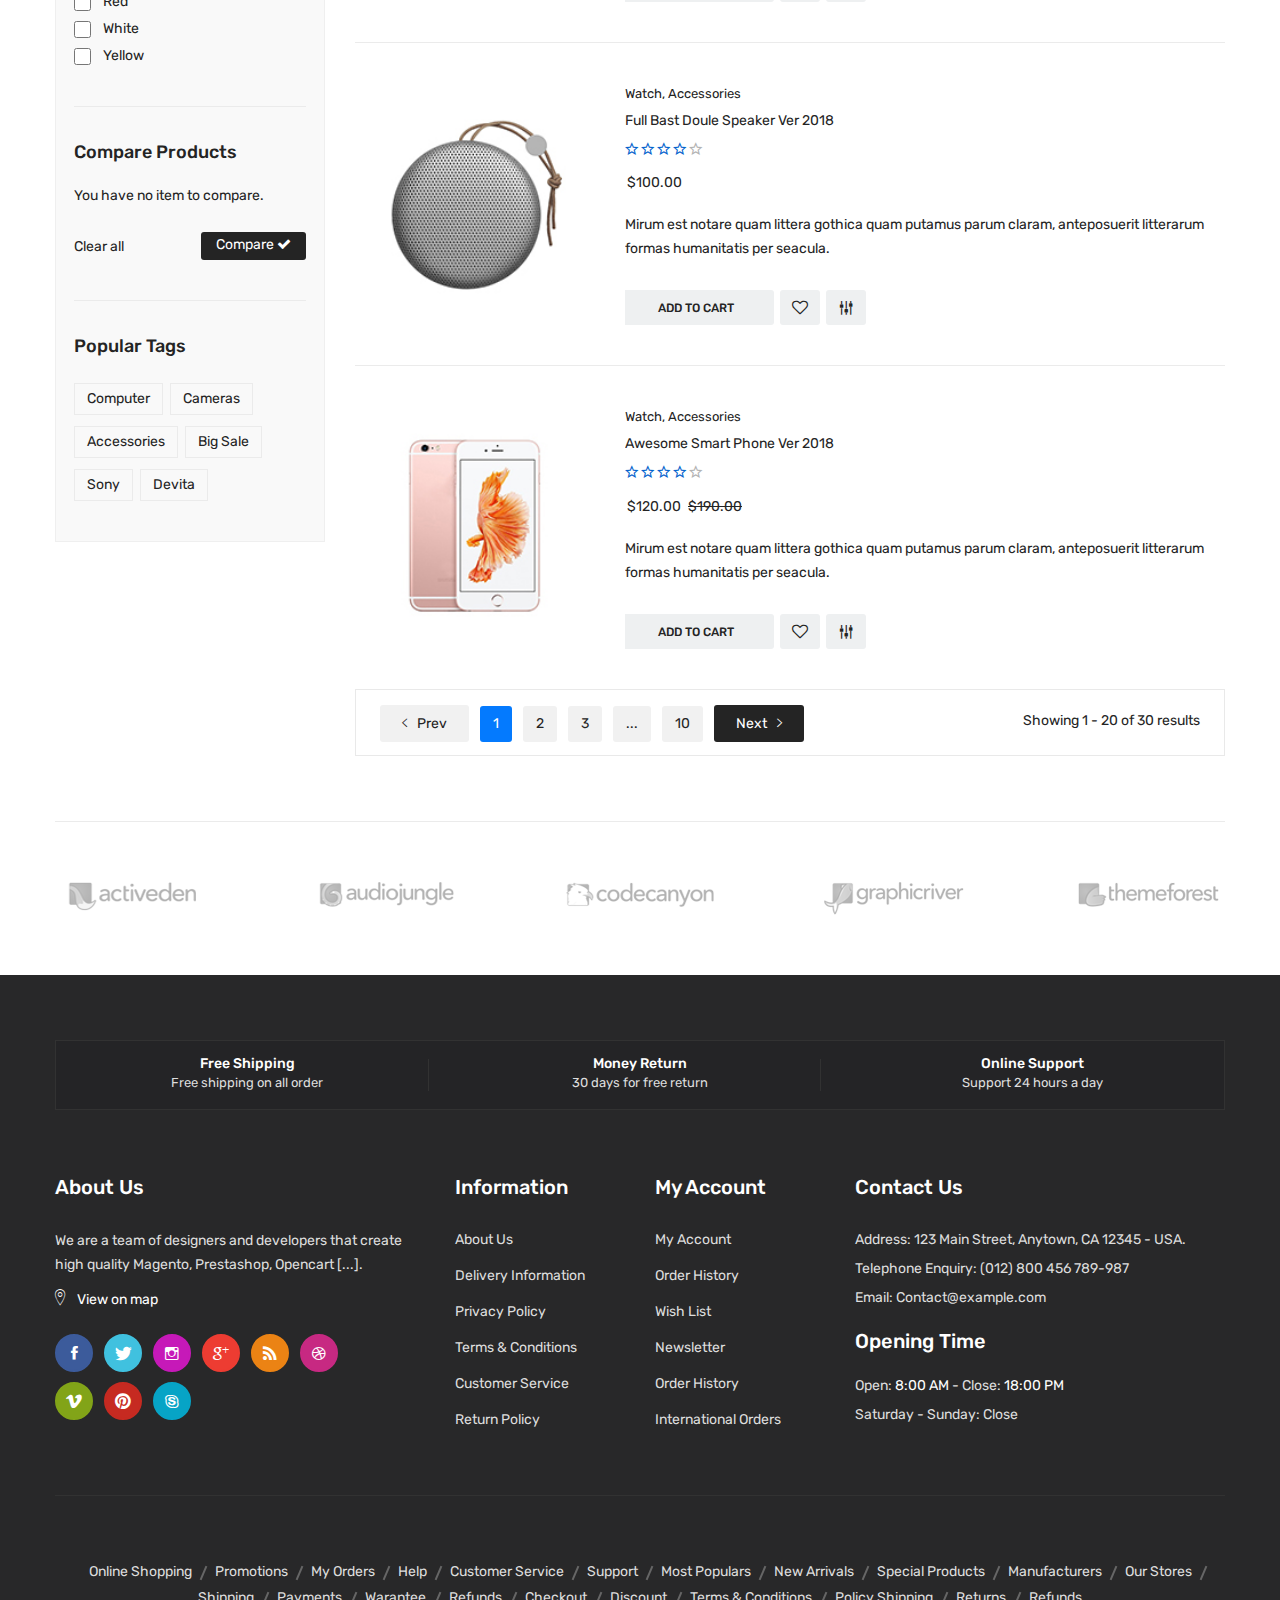
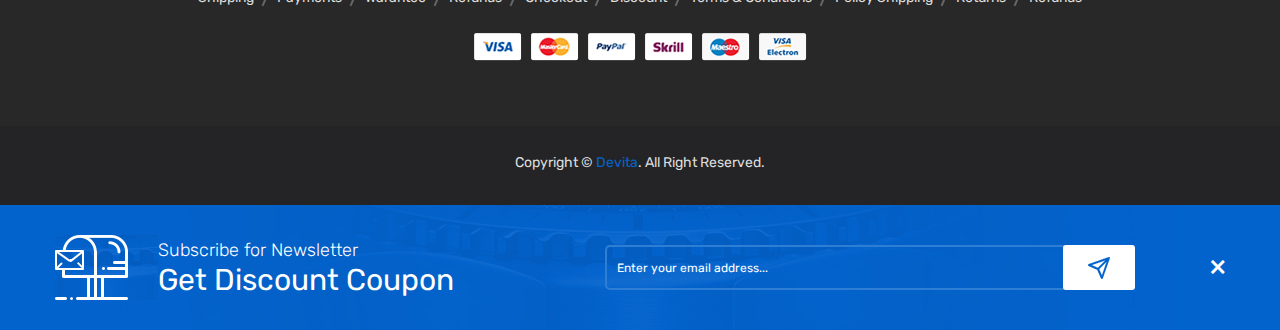
<file: wwwroot/shop-list.html>
﻿<!doctype html>
<html class="no-js" lang="zxx">
    <head>
        <meta charset="utf-8">
        <meta http-equiv="x-ua-compatible" content="ie=edge">
        <title>Devita - eCommerce HTML5 Template</title>
        <meta name="description" content="">
        <meta name="robots" content="noindex, follow">
        <meta name="viewport" content="width=device-width, initial-scale=1">
        <!-- Favicon -->
        <link rel="shortcut icon" type="image/x-icon" href="assets\img\favicon.png">
		
		<!-- all css here -->
        <link rel="stylesheet" href="assets\css\bootstrap.min.css">
        <link rel="stylesheet" href="assets\css\icons.css">
        <link rel="stylesheet" href="assets\css\plugins.css">
        <link rel="stylesheet" href="assets\css\style.css">
        <link rel="stylesheet" href="assets\css\responsive.css">
        <script src="assets\js\vendor\modernizr-2.8.3.min.js"></script>
    </head>
    <body>
        <!--Notification Section-->
        <div class="notification-section notification-img-1 notification-padding-1">
			<div class="container">
				<div class="notification-wrapper">
					<div class="notification-content ml-285">
						<p>Get free shipping and a worry - Free 30 day money back guarantee when you !  <a href="#">Shop Online</a> </p>
					</div>
                    <div class="notification-close notification-icon">
                        <button><i class="ion-close"></i></button>
                    </div>
				</div>
			</div>
        </div>
        <!-- header start -->
        <header class="header-area theme-bg">
            <div class="header-top pt-10 pb-13 border-bottom-1">
                <div class="container">
                    <div class="row">
                        <div class="col-lg-6 col-md-6 col-12">
                            <div class="header-top-left">
                                <div class="language-currency">
                                    <span>Language:</span>
                                    <div class="lang-curr-dropdown">
                                        <ul>
                                            <li><a class="language-click" href="#">English <i class="ion-chevron-down"></i></a>
                                                <ul class="language-dropdown">
                                                    <li><a href="#">English </a></li>
                                                    <li><a href="#">Bangla </a></li>
                                                    <li><a href="#">Hindi </a></li>
                                                </ul>
                                            </li>
                                        </ul>
                                    </div>
                                </div>
                                <div class="language-currency lang-curr-mrg">
                                    <span>Currency: </span>
                                    <div class="lang-curr-dropdown">
                                        <ul>
                                            <li><a class="language-click" href="#">USD <i class="ion-chevron-down"></i></a>
                                                <ul class="language-dropdown">
                                                    <li><a href="#">USD </a></li>
                                                    <li><a href="#">US </a></li>
                                                    <li><a href="#">EURO </a></li>
                                                </ul>
                                            </li>
                                        </ul>
                                    </div>
                                </div>
                            </div>
                        </div>
                        <div class="col-lg-6 col-md-6 col-12">
                            <div class="header-top-right">
                                <ul>
                                    <li>
                                        <a href="my-account.html">My Account</a>
                                    </li>
                                    <li>
                                        <a href="wishlist.html">Wishlist  </a>
                                    </li>
                                    <li>
                                        <a href="login-register.html">Register or Sign in  </a>
                                    </li>
                                    <li>
                                        <a href="checkout.html"> Checkout</a>
                                    </li>
                                </ul>
                            </div>
                        </div>
                    </div>
                </div>
            </div>
            <div class="header-middle ptb-40 border-bottom-1">
                <div class="container">
                    <div class="row">
                        <div class="col-lg-3 col-md-12">
                            <div class="logo logo-mrg">
                                <a href="index.html">
                                    <img src="assets\img\logo\logo.png" alt="">
                                </a>
                            </div>
                        </div>
                        <div class="col-lg-9 col-md-12 col-12">
                            <div class="header-contact-search-wrapper f-right">
                                <div class="header-contact middle-same">
                                    <div class="header-contact-icon">
                                        <i class="pe-7s-headphones"></i>
                                    </div>
                                    <div class="header-contact-content">
                                        <p>Call us <br>Free Support: (012) 800 456 789</p>
                                    </div>
                                </div>
                                <div class="header-search middle-same">
                                    <form class="header-search-form" action="#">
                                        <input type="text" placeholder="Search entire store here ...">
                                        <button>
                                            <i class="ion-ios-search-strong"></i>
                                        </button>
                                    </form>
                                </div>
                                <div class="header-cart middle-same">
                                    <button class="icon-cart">
                                        <i class="pe-7s-shopbag cart-bag"></i>
                                        <span class="count-amount">$609.00</span>
                                        <i class="ion-chevron-down cart-down"></i>
                                        <span class="count-style">02</span>
                                    </button>
                                    <div class="shopping-cart-content">
                                        <ul>
                                            <li class="single-shopping-cart">
                                                <div class="shopping-cart-img">
                                                    <a href="#"><img alt="" src="assets\img\cart\cart-1.jpg"></a>
                                                </div>
                                                <div class="shopping-cart-title">
                                                    <h4><a href="#">Phantom Remote <br>Control 2018 </a></h4>
                                                    <h6>Qty: 02</h6>
                                                    <span>$260.00</span>
                                                </div>
                                                <div class="shopping-cart-delete">
                                                    <a href="#"><i class="ion-android-close"></i></a>
                                                </div>
                                            </li>
                                            <li class="single-shopping-cart">
                                                <div class="shopping-cart-img">
                                                    <a href="#"><img alt="" src="assets\img\cart\cart-2.jpg"></a>
                                                </div>
                                                <div class="shopping-cart-title">
                                                    <h4><a href="#">Phantom Remote <br>Control 2018 </a></h4>
                                                    <h6>Qty: 02</h6>
                                                    <span>$260.00</span>
                                                </div>
                                                <div class="shopping-cart-delete">
                                                    <a href="#"><i class="ion-android-close"></i></a>
                                                </div>
                                            </li>
                                        </ul>
                                        <div class="shopping-cart-total">
                                            <h4>Shipping : <span>$20.00</span></h4>
                                            <h4>Total : <span class="shop-total">$260.00</span></h4>
                                        </div>
                                        <div class="shopping-cart-btn">
                                            <a class="btn-style btn-hover" href="cart-page.html">view cart</a>
                                            <a class="btn-style btn-hover" href="checkout.html">checkout</a>
                                        </div>
                                    </div>
                                </div>
                            </div>
                        </div>
                    </div>
                </div>
            </div>
            <div class="header-bottom">
                <div class="container">
                    <div class="row">
                        <div class="col-12">
                            <div class="logo mobile-logo">
                                <a href="index.html">
                                    <img alt="" src="assets\img\logo\logo.png">
                                </a>
                            </div>
                        </div>
                        <div class="col-12">
                            <div class="mobile-menu-area">
                                <div class="mobile-menu">
                                    <nav id="mobile-menu-active">
                                        <ul class="menu-overflow">
                                            <li><a href="index.html">HOME</a>
                                                <ul>
                                                    <li><a href="#">Demo Group 01</a>
                                                        <ul>
                                                            <li><a href="index.html">Home - electronics</a></li>
                                                            <li><a href="index-electronics-2.html">Home - electronics 2</a></li>
                                                            <li><a href="index-electronics-3.html">Home - electronics 3</a></li>
                                                            <li><a href="index-electronics-4.html">Home - electronics 4</a></li>
                                                            <li><a href="index-book.html">Home - book </a></li>
                                                        </ul>
                                                    </li>
                                                    <li><a href="#">Demo Group 02</a>
                                                        <ul>
                                                            <li><a href="index-book-2.html">Home - book 2</a></li>
                                                            <li><a href="index-coffee.html">Home - coffee</a></li>
                                                            <li><a href="index-cycle.html">Home - cycle</a></li>
                                                            <li><a href="index-fashion.html">Home - fashion</a></li>
                                                            <li><a href="index-game.html">Home - game</a></li>
                                                        </ul>
                                                    </li>
                                                    <li><a href="#">Demo Group 03</a>
                                                        <ul>
                                                            <li><a href="index-jewelry.html">Home - jewelry</a></li>
                                                            <li><a href="index-medical.html">Home - medical</a></li>
                                                            <li><a href="index-sports.html">Home - sports</a></li>
                                                            <li><a href="index-sunglass.html">Home - sunglass</a></li>
                                                            <li><a href="index-watch.html">Home - watch</a></li>
                                                        </ul>
                                                    </li>
                                                    <li><a href="#">Demo Group 04</a>
                                                        <ul>
                                                            <li><a href="index-construction.html">Home - construction</a></li>
                                                            <li><a href="index-auto-parts.html">Home - Auto Parts<span>New</span></a></li>
                                                            <li><a href="index-furniture.html">Home - Furniture<span>New</span></a></li>
                                                            <li><a href="index-petmarket.html">Home - PetMarket<span>New</span></a></li>
                                                            <li><a href="index-organic.html">Home - Organic<span>New</span></a></li>
                                                        </ul>
                                                    </li>
                                                    <li><a href="#">Demo Group 05</a>
                                                        <ul>
                                                            <li><a href="index-shoe.html">Home - Shoe<span>New</span></a></li>
                                                            <li><a href="index-toy.html">Home - Toy<span>New</span></a></li>
                                                            <li><a href="index-cosmetic.html">Home - Cosmetic<span>New</span></a></li>
                                                            <li><a href="index-housewares.html">Home - Housewares<span>New</span></a></li>
                                                            <li><a href="index-underwear.html">Home - Underwear<span>New</span></a></li>
                                                        </ul>
                                                    </li>
                                                </ul>
                                            </li>
                                            <li><a href="shop.html"> shop </a>
                                                <ul>
                                                    <li><a href="#">Shop Layout</a>
                                                        <ul>
                                                            <li><a href="shop.html">default shop</a></li>
                                                            <li><a href="shop-2col.html">2 column box</a></li>
                                                            <li><a href="shop-3col.html">3 column box</a></li>
                                                            <li><a href="shop.html">4 column box</a></li>
                                                            <li><a href="shop-list.html">shop list</a></li>
                                                        </ul>
                                                    </li>
                                                    <li><a href="#">Shop Layout</a>
                                                        <ul>
                                                            <li><a href="shop-new.html">shop new</a></li>
                                                            <li><a href="shop-onsale.html">shop onsale</a></li>
                                                            <li><a href="shop-no-sidebar.html">shop no sidebar</a></li>
                                                            <li><a href="shop-rightsidebar.html">shop right sidebar</a></li>
                                                            <li><a href="shop-fullwide.html">shop fullwide</a></li>
                                                        </ul>
                                                    </li>
                                                    <li><a href="#">Product Details Layout</a>
                                                        <ul>
                                                            <li><a href="product-details.html">tab style 1</a></li>
                                                            <li><a href="product-details-2.html">tab style 2</a></li>
                                                            <li><a href="product-details-3.html">tab style 3</a></li>
                                                            <li><a href="product-details-gallery.html">gallery left</a></li>
                                                            <li><a href="product-details-gallery-2.html">gallery right</a></li>
                                                        </ul>
                                                    </li>
                                                    <li><a href="#">Product Details Layout</a>
                                                        <ul>
                                                            <li><a href="product-details-sticky.html">sticky left</a></li>
                                                            <li><a href="product-details-sticky-right.html">sticky right</a></li>
                                                            <li><a href="product-details-slider.html">slider box</a></li>
                                                            <li><a href="product-details-slider-fullwide.html">slider full wide</a></li>
                                                        </ul>
                                                    </li>
                                                    <li><a href="#">Account Pages</a>
                                                        <ul>
                                                            <li><a href="cart-page.html">cart page</a></li>
                                                            <li><a href="checkout.html">checkout</a></li>
                                                            <li><a href="wishlist.html">wishlist</a></li>
                                                            <li><a href="my-account.html">my account</a></li>
                                                        </ul>
                                                    </li>
                                                </ul>
                                            </li>
                                            <li><a href="#">pages</a>
                                                <ul>
                                                    <li><a href="about-us.html">about us</a></li>
                                                    <li><a href="login-register.html">login / register</a></li>
                                                    <li><a href="contact.html">contact us</a></li>
                                                </ul>
                                            </li>
                                            <li><a href="#">BLOG</a>
                                                <ul>
                                                    <li><a href="blog.html">blog page</a></li>
                                                    <li><a href="blog-leftsidebar.html">blog sidebar</a></li>
                                                    <li><a href="blog-details.html">blog details</a></li>
                                                </ul>
                                            </li>
                                            <li><a href="contact.html"> Contact us </a></li>
                                        </ul>
                                    </nav>
                                </div>
                            </div>
                        </div>
                    </div>
                    <div class="main-menu main-none">
                        <nav>
                            <ul>
                                <li class="mega-menu-position"><a href="index.html">Home <i class="ion-chevron-down"></i> </a>
                                    <ul class="mega-menu">
                                        <li>
                                            <ul>
                                                <li>
                                                    <ul>
                                                        <li class="mega-menu-title">Demo Group 01</li>
                                                        <li><a href="index.html">Home - electronics</a></li>
                                                        <li><a href="index-electronics-2.html">Home - electronics 2</a></li>
                                                        <li><a href="index-electronics-3.html">Home - electronics 3</a></li>
                                                        <li><a href="index-electronics-4.html">Home - electronics 4</a></li>
                                                        <li><a href="index-book.html">Home - book </a></li>
                                                    </ul>
                                                </li>
                                                <li>
                                                    <ul>
                                                        <li class="mega-menu-title">Demo Group 02</li>
                                                        <li><a href="index-book-2.html">Home - book 2</a></li>
                                                        <li><a href="index-coffee.html">Home - coffee</a></li>
                                                        <li><a href="index-cycle.html">Home - cycle</a></li>
                                                        <li><a href="index-fashion.html">Home - fashion</a></li>
                                                        <li><a href="index-game.html">Home - game</a></li>
                                                    </ul>
                                                </li>
                                                <li>
                                                    <ul>
                                                        <li class="mega-menu-title">Demo Group 03</li>
                                                        <li><a href="index-jewelry.html">Home - jewelry</a></li>
                                                        <li><a href="index-medical.html">Home - medical</a></li>
                                                        <li><a href="index-sports.html">Home - sports</a></li>
                                                        <li><a href="index-sunglass.html">Home - sunglass</a></li>
                                                        <li><a href="index-watch.html">Home - watch</a></li>
                                                    </ul>
                                                </li>
                                                <li>
                                                    <ul>
                                                        <li class="mega-menu-title">Demo Group 04</li>
                                                        <li><a href="index-construction.html">Home - construction</a></li>
                                                        <li><a href="index-auto-parts.html">Home - Auto Parts<span class="blue">New</span></a></li>
                                                        <li><a href="index-furniture.html">Home - Furniture<span class="blue">New</span></a></li>
                                                        <li><a href="index-petmarket.html">Home - PetMarket<span class="blue">New</span></a></li>
                                                        <li><a href="index-organic.html">Home - Organic<span class="blue">New</span></a></li>
                                                    </ul>
                                                </li>
                                                <li>
                                                    <ul>
                                                        <li class="mega-menu-title">Demo Group 05</li>
                                                        <li><a href="index-shoe.html">Home - Shoe<span class="blue">New</span></a></li>
                                                        <li><a href="index-toy.html">Home - Toy<span class="blue">New</span></a></li>
                                                        <li><a href="index-cosmetic.html">Home - Cosmetic<span class="blue">New</span></a></li>
                                                        <li><a href="index-housewares.html">Home - Housewares<span class="blue">New</span></a></li>
                                                        <li><a href="index-underwear.html">Home - Underwear<span class="blue">New</span></a></li>
                                                    </ul>
                                                </li>
                                            </ul>
                                        </li>
                                    </ul>
                                </li>
                                <li class="mega-menu-position"><a href="shop.html"> Shop <i class="ion-chevron-down"></i> </a>
                                    <ul class="mega-menu">
                                        <li>
                                            <ul>
                                                <li>
                                                    <ul>
                                                        <li class="mega-menu-title">Shop Layout</li>
                                                        <li><a href="shop.html">default shop</a></li>
                                                        <li><a href="shop-2col.html">2 column box</a></li>
                                                        <li><a href="shop-3col.html">3 column box</a></li>
                                                        <li><a href="shop.html">4 column box</a></li>
                                                        <li><a href="shop-list.html">shop list</a></li>
                                                    </ul>
                                                </li>
                                                <li>
                                                    <ul>
                                                        <li class="mega-menu-title">Shop Layout</li>
                                                        <li><a href="shop-new.html">shop new</a></li>
                                                        <li><a href="shop-onsale.html">shop onsale</a></li>
                                                        <li><a href="shop-no-sidebar.html">shop no sidebar</a></li>
                                                        <li><a href="shop-rightsidebar.html">shop right sidebar</a></li>
                                                        <li><a href="shop-fullwide.html">shop fullwide</a></li>
                                                    </ul>
                                                </li>
                                                <li>
                                                    <ul>
                                                        <li class="mega-menu-title">Product Details Layout</li>
                                                        <li><a href="product-details.html">tab style 1</a></li>
                                                        <li><a href="product-details-2.html">tab style 2</a></li>
                                                        <li><a href="product-details-3.html">tab style 3</a></li>
                                                        <li><a href="product-details-gallery.html">gallery left</a></li>
                                                        <li><a href="product-details-gallery-2.html">gallery right</a></li>
                                                    </ul>
                                                </li>
                                                <li>
                                                    <ul>
                                                        <li class="mega-menu-title">Product Details Layout</li>
                                                        <li><a href="product-details-sticky.html">sticky left</a></li>
                                                        <li><a href="product-details-sticky-right.html">sticky right</a></li>
                                                        <li><a href="product-details-slider.html">slider box</a></li>
                                                        <li><a href="product-details-slider-fullwide.html">slider full wide</a></li>
                                                    </ul>
                                                </li>
                                                <li>
                                                    <ul>
                                                        <li class="mega-menu-title">Account Pages</li>
                                                        <li><a href="cart-page.html">cart page</a></li>
                                                        <li><a href="checkout.html">checkout</a></li>
                                                        <li><a href="wishlist.html">wishlist</a></li>
                                                        <li><a href="my-account.html">my account</a></li>
                                                    </ul>
                                                </li>
                                            </ul>
                                        </li>
                                    </ul>
                                </li>
                                <li><a href="#">pages <i class="ion-chevron-down"></i> </a>
                                    <ul class="submenu">
                                        <li><a href="about-us.html">about us</a></li>
                                        <li><a href="login-register.html">login / register</a></li>
                                        <li><a href="contact.html">contact us</a></li>
                                    </ul>
                                </li>
                                <li><a href="blog-leftsidebar.html">blog <i class="ion-chevron-down"></i> </a>
                                    <ul class="submenu">
                                        <li><a href="blog.html">blog page</a></li>
                                        <li><a href="blog-leftsidebar.html">blog sidebar</a></li>
                                        <li><a href="blog-details.html">blog details</a></li>
                                    </ul>
                                </li>
                                <li><a href="shop.html">Smartwatch </a></li>
                                <li><a href="shop.html"> phones </a></li>
                                <li><a href="contact.html">contacts  </a></li>
                                <li><a href="#">Buy Theme </a></li>
                            </ul>
                        </nav>
                    </div>
                </div>
            </div>
        </header>
        <div class="breadcrumb-area gray-bg-7">
            <div class="container">
                <div class="breadcrumb-content">
                    <ul>
                        <li><a href="index.html">Home</a></li>
                        <li class="active">Shop List </li>
                    </ul>
                </div>
            </div>
        </div>
        <div class="shop-page-area pt-30 pb-65">
            <div class="container">
                <div class="row flex-row-reverse">
                    <div class="col-lg-9">
                        <div class="banner-area pb-30">
                            <a href="#"><img alt="" src="assets\img\banner\banner-49.jpg"></a>
                        </div>
                        <div class="shop-topbar-wrapper">
                            <div class="shop-topbar-left">
                                <div class="grid-list-options nav view-mode">
                                    <a href="#product-grid" data-view="product-grid" data-toggle="tab"><i class="fa fa-th"></i></a>
                                    <a class="active" href="#product-list" data-view="product-list" data-toggle="tab"><i class="fa fa-list-ul"></i></a>
                                </div>
                                <p>Showing 1 - 20 of 30 results  </p>
                            </div>
                            <div class="product-sorting-wrapper">
                                <div class="product-shorting shorting-style">
                                    <label>View:</label>
                                    <select>
                                        <option value=""> 20</option>
                                        <option value=""> 23</option>
                                        <option value=""> 30</option>
                                    </select>
                                </div>
                                <div class="product-show shorting-style">
                                    <label>Sort by:</label>
                                    <select>
                                        <option value="">Default</option>
                                        <option value=""> Name</option>
                                        <option value=""> price</option>
                                    </select>
                                </div>
                            </div>
                        </div>
                        <div class="tab-content jump">
                            <div class="tab-pane pb-20" id="product-grid">
                                <div class="row">
                                    <div class="col-xl-3 col-lg-4 col-md-4 col-md-6 col-12 mb-30">
                                        <div class="devita-product-2 mrg-inherit">
                                            <div class="product-img">
                                                <div class="product-img-slider">
                                                    <a href="product-details.html"><img src="assets\img\product\product-1.jpg" alt=""></a>
                                                    <a href="product-details.html"><img src="assets\img\product\product-2.jpg" alt=""></a>
                                                    <a href="product-details.html"><img src="assets\img\product\product-3.jpg" alt=""></a>
                                                </div>
                                                <span>-29%</span>
                                            </div>
                                            <div class="list-col">
                                                <div class="gridview">
                                                    <div class="product-content text-center">
                                                        <span>Remote, Accessories</span>
                                                        <h4><a href="product-details.html">Phantom Remote Control Ver 2018</a></h4>
                                                        <div class="product-price-wrapper">
                                                            <span>$260.00</span>
                                                            <span class="product-price-old">$162.00 </span>
                                                        </div>
                                                    </div>
                                                    <div class="product-action-wrapper-2 text-center">
                                                        <div class="product-rating">
                                                            <i class="ion-android-star-outline theme-star"></i>
                                                            <i class="ion-android-star-outline theme-star"></i>
                                                            <i class="ion-android-star-outline theme-star"></i>
                                                            <i class="ion-android-star-outline theme-star"></i>
                                                            <i class="ion-android-star-outline"></i>
                                                        </div>
                                                        <p> Quam elit phasellus nibh sed eget, sed nunc in ultricies sodales sapien, non velit scelerisque...</p>
                                                        <div class="product-action">
                                                            <a class="same-action" title="Wishlist" href="#">
                                                                <i class="fa fa-heart-o"></i>
                                                            </a>
                                                            <a class="action-cart" title="Add To Cart" href="#">
                                                                Add to Cart
                                                            </a>
                                                            <a class="same-action compare-mrg" data-target="#exampleCompare" data-toggle="modal" title="Compare" href="#">
                                                                <i class="fa fa-sliders fa-rotate-90"></i>
                                                            </a>
                                                        </div>
                                                    </div>
                                                </div>
                                            </div>
                                        </div>
                                    </div>
                                    <div class="col-xl-3 col-lg-4 col-md-4 col-md-6 col-12 mb-30">
                                        <div class="devita-product-2 mrg-inherit">
                                            <div class="product-img">
                                                <div class="product-img-slider">
                                                    <a href="product-details.html"><img src="assets\img\product\product-2.jpg" alt=""></a>
                                                    <a href="product-details.html"><img src="assets\img\product\product-1.jpg" alt=""></a>
                                                    <a href="product-details.html"><img src="assets\img\product\product-3.jpg" alt=""></a>
                                                </div>
                                            </div>
                                            <div class="list-col">
                                                <div class="gridview">
                                                    <div class="product-content text-center">
                                                        <span>Phone, Accessories</span>
                                                        <h4><a href="product-details.html">Awesome Smart Phone Ver 2018</a></h4>
                                                        <div class="product-price-wrapper">
                                                            <span>$200.00</span>
                                                        </div>
                                                    </div>
                                                    <div class="product-action-wrapper-2 text-center">
                                                        <div class="product-rating">
                                                            <i class="ion-android-star-outline theme-star"></i>
                                                            <i class="ion-android-star-outline theme-star"></i>
                                                            <i class="ion-android-star-outline theme-star"></i>
                                                            <i class="ion-android-star-outline theme-star"></i>
                                                            <i class="ion-android-star-outline"></i>
                                                        </div>
                                                        <p> Quam elit phasellus nibh sed eget, sed nunc in ultricies sodales sapien, non velit scelerisque...</p>
                                                        <div class="product-action">
                                                            <a class="same-action" title="Wishlist" href="#">
                                                                <i class="fa fa-heart-o"></i>
                                                            </a>
                                                            <a class="action-cart" title="Add To Cart" href="#">
                                                                Add to Cart
                                                            </a>
                                                            <a class="same-action compare-mrg" data-target="#exampleCompare" data-toggle="modal" title="Compare" href="#">
                                                                <i class="fa fa-sliders fa-rotate-90"></i>
                                                            </a>
                                                        </div>
                                                    </div>
                                                </div>
                                            </div>
                                        </div>
                                    </div>
                                    <div class="col-xl-3 col-lg-4 col-md-4 col-md-6 col-12 mb-30">
                                        <div class="devita-product-2 mrg-inherit">
                                            <div class="product-img">
                                                <div class="product-img-slider">
                                                    <a href="product-details.html"><img src="assets\img\product\product-3.jpg" alt=""></a>
                                                    <a href="product-details.html"><img src="assets\img\product\product-2.jpg" alt=""></a>
                                                    <a href="product-details.html"><img src="assets\img\product\product-3.jpg" alt=""></a>
                                                </div>
                                                <span>-29%</span>
                                            </div>
                                            <div class="list-col">
                                                <div class="gridview">
                                                    <div class="product-content text-center">
                                                        <span>Speaker, Accessories</span>
                                                        <h4><a href="product-details.html">Full Bast Doule Speaker Ver 2018</a></h4>
                                                        <div class="product-price-wrapper">
                                                            <span>$120.00</span>
                                                            <span class="product-price-old">$172.00 </span>
                                                        </div>
                                                    </div>
                                                    <div class="product-action-wrapper-2 text-center">
                                                        <div class="product-rating">
                                                            <i class="ion-android-star-outline theme-star"></i>
                                                            <i class="ion-android-star-outline theme-star"></i>
                                                            <i class="ion-android-star-outline theme-star"></i>
                                                            <i class="ion-android-star-outline theme-star"></i>
                                                            <i class="ion-android-star-outline"></i>
                                                        </div>
                                                        <p> Quam elit phasellus nibh sed eget, sed nunc in ultricies sodales sapien, non velit scelerisque...</p>
                                                        <div class="product-action">
                                                            <a class="same-action" title="Wishlist" href="#">
                                                                <i class="fa fa-heart-o"></i>
                                                            </a>
                                                            <a class="action-cart" title="Add To Cart" href="#">
                                                                Add to Cart
                                                            </a>
                                                            <a class="same-action compare-mrg" data-target="#exampleCompare" data-toggle="modal" title="Compare" href="#">
                                                                <i class="fa fa-sliders fa-rotate-90"></i>
                                                            </a>
                                                        </div>
                                                    </div>
                                                </div>
                                            </div>
                                        </div>
                                    </div>
                                    <div class="col-xl-3 col-lg-4 col-md-4 col-md-6 col-12 mb-30">
                                        <div class="devita-product-2 mrg-inherit">
                                            <div class="product-img">
                                                <div class="product-img-slider">
                                                    <a href="product-details.html"><img src="assets\img\product\product-4.jpg" alt=""></a>
                                                    <a href="product-details.html"><img src="assets\img\product\product-2.jpg" alt=""></a>
                                                    <a href="product-details.html"><img src="assets\img\product\product-3.jpg" alt=""></a>
                                                </div>
                                            </div>
                                            <div class="list-col">
                                                <div class="gridview">
                                                    <div class="product-content text-center">
                                                        <span>Speaker, Accessories</span>
                                                        <h4><a href="product-details.html">Full Bast Doule Speaker Ver 2018</a></h4>
                                                        <div class="product-price-wrapper">
                                                            <span>$210.00</span>
                                                        </div>
                                                    </div>
                                                    <div class="product-action-wrapper-2 text-center">
                                                        <div class="product-rating">
                                                            <i class="ion-android-star-outline theme-star"></i>
                                                            <i class="ion-android-star-outline theme-star"></i>
                                                            <i class="ion-android-star-outline theme-star"></i>
                                                            <i class="ion-android-star-outline theme-star"></i>
                                                            <i class="ion-android-star-outline"></i>
                                                        </div>
                                                        <p> Quam elit phasellus nibh sed eget, sed nunc in ultricies sodales sapien, non velit scelerisque...</p>
                                                        <div class="product-action">
                                                            <a class="same-action" title="Wishlist" href="#">
                                                                <i class="fa fa-heart-o"></i>
                                                            </a>
                                                            <a class="action-cart" title="Add To Cart" href="#">
                                                                Add to Cart
                                                            </a>
                                                            <a class="same-action compare-mrg" data-target="#exampleCompare" data-toggle="modal" title="Compare" href="#">
                                                                <i class="fa fa-sliders fa-rotate-90"></i>
                                                            </a>
                                                        </div>
                                                    </div>
                                                </div>
                                            </div>
                                        </div>
                                    </div>
                                    <div class="col-xl-3 col-lg-4 col-md-4 col-md-6 col-12 mb-30">
                                        <div class="devita-product-2 mrg-inherit">
                                            <div class="product-img">
                                                <div class="product-img-slider">
                                                    <a href="product-details.html"><img src="assets\img\product\product-5.jpg" alt=""></a>
                                                    <a href="product-details.html"><img src="assets\img\product\product-2.jpg" alt=""></a>
                                                    <a href="product-details.html"><img src="assets\img\product\product-3.jpg" alt=""></a>
                                                </div>
                                                <span>-29%</span>
                                            </div>
                                            <div class="list-col">
                                                <div class="gridview">
                                                    <div class="product-content text-center">
                                                        <span>Phone, Accessories</span>
                                                        <h4><a href="product-details.html">Awesome Smart Phone Ver 2018</a></h4>
                                                        <div class="product-price-wrapper">
                                                            <span>$250.00</span>
                                                            <span class="product-price-old">$300.00 </span>
                                                        </div>
                                                    </div>
                                                    <div class="product-action-wrapper-2 text-center">
                                                        <div class="product-rating">
                                                            <i class="ion-android-star-outline theme-star"></i>
                                                            <i class="ion-android-star-outline theme-star"></i>
                                                            <i class="ion-android-star-outline theme-star"></i>
                                                            <i class="ion-android-star-outline theme-star"></i>
                                                            <i class="ion-android-star-outline"></i>
                                                        </div>
                                                        <p> Quam elit phasellus nibh sed eget, sed nunc in ultricies sodales sapien, non velit scelerisque...</p>
                                                        <div class="product-action">
                                                            <a class="same-action" title="Wishlist" href="#">
                                                                <i class="fa fa-heart-o"></i>
                                                            </a>
                                                            <a class="action-cart" title="Add To Cart" href="#">
                                                                Add to Cart
                                                            </a>
                                                            <a class="same-action compare-mrg" data-target="#exampleCompare" data-toggle="modal" title="Compare" href="#">
                                                                <i class="fa fa-sliders fa-rotate-90"></i>
                                                            </a>
                                                        </div>
                                                    </div>
                                                </div>
                                            </div>
                                        </div>
                                    </div>
                                    <div class="col-xl-3 col-lg-4 col-md-4 col-md-6 col-12 mb-30">
                                        <div class="devita-product-2 mrg-inherit">
                                            <div class="product-img">
                                                <div class="product-img-slider">
                                                    <a href="product-details.html"><img src="assets\img\product\product-6.jpg" alt=""></a>
                                                    <a href="product-details.html"><img src="assets\img\product\product-2.jpg" alt=""></a>
                                                    <a href="product-details.html"><img src="assets\img\product\product-3.jpg" alt=""></a>
                                                </div>
                                            </div>
                                            <div class="list-col">
                                                <div class="gridview">
                                                    <div class="product-content text-center">
                                                        <span>Tab, Accessories</span>
                                                        <h4><a href="product-details.html">Featured Tab Windows Ver 2018</a></h4>
                                                        <div class="product-price-wrapper">
                                                            <span>$160.00</span>
                                                        </div>
                                                    </div>
                                                    <div class="product-action-wrapper-2 text-center">
                                                        <div class="product-rating">
                                                            <i class="ion-android-star-outline theme-star"></i>
                                                            <i class="ion-android-star-outline theme-star"></i>
                                                            <i class="ion-android-star-outline theme-star"></i>
                                                            <i class="ion-android-star-outline theme-star"></i>
                                                            <i class="ion-android-star-outline"></i>
                                                        </div>
                                                        <p> Quam elit phasellus nibh sed eget, sed nunc in ultricies sodales sapien, non velit scelerisque...</p>
                                                        <div class="product-action">
                                                            <a class="same-action" title="Wishlist" href="#">
                                                                <i class="fa fa-heart-o"></i>
                                                            </a>
                                                            <a class="action-cart" title="Add To Cart" href="#">
                                                                Add to Cart
                                                            </a>
                                                            <a class="same-action compare-mrg" data-target="#exampleCompare" data-toggle="modal" title="Compare" href="#">
                                                                <i class="fa fa-sliders fa-rotate-90"></i>
                                                            </a>
                                                        </div>
                                                    </div>
                                                </div>
                                            </div>
                                        </div>
                                    </div>
                                    <div class="col-xl-3 col-lg-4 col-md-4 col-md-6 col-12 mb-30">
                                        <div class="devita-product-2 mrg-inherit">
                                            <div class="product-img">
                                                <div class="product-img-slider">
                                                    <a href="product-details.html"><img src="assets\img\product\product-7.jpg" alt=""></a>
                                                    <a href="product-details.html"><img src="assets\img\product\product-2.jpg" alt=""></a>
                                                    <a href="product-details.html"><img src="assets\img\product\product-3.jpg" alt=""></a>
                                                </div>
                                                <span>-29%</span>
                                            </div>
                                            <div class="list-col">
                                                <div class="gridview">
                                                    <div class="product-content text-center">
                                                        <span>Watch, Accessories</span>
                                                        <h4><a href="product-details.html">Demoniss Glorior Watch Ver 2018</a></h4>
                                                        <div class="product-price-wrapper">
                                                            <span>$100.00</span>
                                                            <span class="product-price-old">$150.00 </span>
                                                        </div>
                                                    </div>
                                                    <div class="product-action-wrapper-2 text-center">
                                                        <div class="product-rating">
                                                            <i class="ion-android-star-outline theme-star"></i>
                                                            <i class="ion-android-star-outline theme-star"></i>
                                                            <i class="ion-android-star-outline theme-star"></i>
                                                            <i class="ion-android-star-outline theme-star"></i>
                                                            <i class="ion-android-star-outline"></i>
                                                        </div>
                                                        <p> Quam elit phasellus nibh sed eget, sed nunc in ultricies sodales sapien, non velit scelerisque...</p>
                                                        <div class="product-action">
                                                            <a class="same-action" title="Wishlist" href="#">
                                                                <i class="fa fa-heart-o"></i>
                                                            </a>
                                                            <a class="action-cart" title="Add To Cart" href="#">
                                                                Add to Cart
                                                            </a>
                                                            <a class="same-action compare-mrg" data-target="#exampleCompare" data-toggle="modal" title="Compare" href="#">
                                                                <i class="fa fa-sliders fa-rotate-90"></i>
                                                            </a>
                                                        </div>
                                                    </div>
                                                </div>
                                            </div>
                                        </div>
                                    </div>
                                    <div class="col-xl-3 col-lg-4 col-md-4 col-md-6 col-12 mb-30">
                                        <div class="devita-product-2 mrg-inherit">
                                            <div class="product-img">
                                                <div class="product-img-slider">
                                                    <a href="product-details.html"><img src="assets\img\product\product-8.jpg" alt=""></a>
                                                    <a href="product-details.html"><img src="assets\img\product\product-2.jpg" alt=""></a>
                                                    <a href="product-details.html"><img src="assets\img\product\product-3.jpg" alt=""></a>
                                                </div>
                                            </div>
                                            <div class="list-col">
                                                <div class="gridview">
                                                    <div class="product-content text-center">
                                                        <span>Headphone, Accessories</span>
                                                        <h4><a href="product-details.html"> Nice White Headphone  Ver 2018</a></h4>
                                                        <div class="product-price-wrapper">
                                                            <span>$500.00</span>
                                                        </div>
                                                    </div>
                                                    <div class="product-action-wrapper-2 text-center">
                                                        <div class="product-rating">
                                                            <i class="ion-android-star-outline theme-star"></i>
                                                            <i class="ion-android-star-outline theme-star"></i>
                                                            <i class="ion-android-star-outline theme-star"></i>
                                                            <i class="ion-android-star-outline theme-star"></i>
                                                            <i class="ion-android-star-outline"></i>
                                                        </div>
                                                        <p> Quam elit phasellus nibh sed eget, sed nunc in ultricies sodales sapien, non velit scelerisque...</p>
                                                        <div class="product-action">
                                                            <a class="same-action" title="Wishlist" href="#">
                                                                <i class="fa fa-heart-o"></i>
                                                            </a>
                                                            <a class="action-cart" title="Add To Cart" href="#">
                                                                Add to Cart
                                                            </a>
                                                            <a class="same-action compare-mrg" data-target="#exampleCompare" data-toggle="modal" title="Compare" href="#">
                                                                <i class="fa fa-sliders fa-rotate-90"></i>
                                                            </a>
                                                        </div>
                                                    </div>
                                                </div>
                                            </div>
                                        </div>
                                    </div>
                                    <div class="col-xl-3 col-lg-4 col-md-4 col-md-6 col-12 mb-30">
                                        <div class="devita-product-2 mrg-inherit">
                                            <div class="product-img">
                                                <div class="product-img-slider">
                                                    <a href="product-details.html"><img src="assets\img\product\product-9.jpg" alt=""></a>
                                                    <a href="product-details.html"><img src="assets\img\product\product-2.jpg" alt=""></a>
                                                    <a href="product-details.html"><img src="assets\img\product\product-3.jpg" alt=""></a>
                                                </div>
                                                <span>-29%</span>
                                            </div>
                                            <div class="list-col">
                                                <div class="gridview">
                                                    <div class="product-content text-center">
                                                        <span>Phone, Accessories</span>
                                                        <h4><a href="product-details.html">Awesome Smart Phone Ver 2018</a></h4>
                                                        <div class="product-price-wrapper">
                                                            <span>$180.00</span>
                                                            <span class="product-price-old">$200.00 </span>
                                                        </div>
                                                    </div>
                                                    <div class="product-action-wrapper-2 text-center">
                                                        <div class="product-rating">
                                                            <i class="ion-android-star-outline theme-star"></i>
                                                            <i class="ion-android-star-outline theme-star"></i>
                                                            <i class="ion-android-star-outline theme-star"></i>
                                                            <i class="ion-android-star-outline theme-star"></i>
                                                            <i class="ion-android-star-outline"></i>
                                                        </div>
                                                        <p> Quam elit phasellus nibh sed eget, sed nunc in ultricies sodales sapien, non velit scelerisque...</p>
                                                        <div class="product-action">
                                                            <a class="same-action" title="Wishlist" href="#">
                                                                <i class="fa fa-heart-o"></i>
                                                            </a>
                                                            <a class="action-cart" title="Add To Cart" href="#">
                                                                Add to Cart
                                                            </a>
                                                            <a class="same-action compare-mrg" data-target="#exampleCompare" data-toggle="modal" title="Compare" href="#">
                                                                <i class="fa fa-sliders fa-rotate-90"></i>
                                                            </a>
                                                        </div>
                                                    </div>
                                                </div>
                                            </div>
                                        </div>
                                    </div>
                                    <div class="col-xl-3 col-lg-4 col-md-4 col-md-6 col-12 mb-30">
                                        <div class="devita-product-2 mrg-inherit">
                                            <div class="product-img">
                                                <div class="product-img-slider">
                                                    <a href="product-details.html"><img src="assets\img\product\product-10.jpg" alt=""></a>
                                                    <a href="product-details.html"><img src="assets\img\product\product-2.jpg" alt=""></a>
                                                    <a href="product-details.html"><img src="assets\img\product\product-3.jpg" alt=""></a>
                                                </div>
                                            </div>
                                            <div class="list-col">
                                                <div class="gridview">
                                                    <div class="product-content text-center">
                                                        <span>Desktop, Accessories</span>
                                                        <h4><a href="product-details.html">Maxclon Desktop C27F5 Ver 2018</a></h4>
                                                        <div class="product-price-wrapper">
                                                            <span>$260.00</span>
                                                        </div>
                                                    </div>
                                                    <div class="product-action-wrapper-2 text-center">
                                                        <div class="product-rating">
                                                            <i class="ion-android-star-outline theme-star"></i>
                                                            <i class="ion-android-star-outline theme-star"></i>
                                                            <i class="ion-android-star-outline theme-star"></i>
                                                            <i class="ion-android-star-outline theme-star"></i>
                                                            <i class="ion-android-star-outline"></i>
                                                        </div>
                                                        <p> Quam elit phasellus nibh sed eget, sed nunc in ultricies sodales sapien, non velit scelerisque...</p>
                                                        <div class="product-action">
                                                            <a class="same-action" title="Wishlist" href="#">
                                                                <i class="fa fa-heart-o"></i>
                                                            </a>
                                                            <a class="action-cart" title="Add To Cart" href="#">
                                                                Add to Cart
                                                            </a>
                                                            <a class="same-action compare-mrg" data-target="#exampleCompare" data-toggle="modal" title="Compare" href="#">
                                                                <i class="fa fa-sliders fa-rotate-90"></i>
                                                            </a>
                                                        </div>
                                                    </div>
                                                </div>
                                            </div>
                                        </div>
                                    </div>
                                    <div class="col-xl-3 col-lg-4 col-md-4 col-md-6 col-12 mb-30">
                                        <div class="devita-product-2 mrg-inherit">
                                            <div class="product-img">
                                                <div class="product-img-slider">
                                                    <a href="product-details.html"><img src="assets\img\product\product-1.jpg" alt=""></a>
                                                    <a href="product-details.html"><img src="assets\img\product\product-2.jpg" alt=""></a>
                                                    <a href="product-details.html"><img src="assets\img\product\product-3.jpg" alt=""></a>
                                                </div>
                                                <span>-29%</span>
                                            </div>
                                            <div class="list-col">
                                                <div class="gridview">
                                                    <div class="product-content text-center">
                                                        <span>Remote, Accessories</span>
                                                        <h4><a href="product-details.html">Phantom Remote Control Ver 2018</a></h4>
                                                        <div class="product-price-wrapper">
                                                            <span>$260.00</span>
                                                            <span class="product-price-old">$162.00 </span>
                                                        </div>
                                                    </div>
                                                    <div class="product-action-wrapper-2 text-center">
                                                        <div class="product-rating">
                                                            <i class="ion-android-star-outline theme-star"></i>
                                                            <i class="ion-android-star-outline theme-star"></i>
                                                            <i class="ion-android-star-outline theme-star"></i>
                                                            <i class="ion-android-star-outline theme-star"></i>
                                                            <i class="ion-android-star-outline"></i>
                                                        </div>
                                                        <p> Quam elit phasellus nibh sed eget, sed nunc in ultricies sodales sapien, non velit scelerisque...</p>
                                                        <div class="product-action">
                                                            <a class="same-action" title="Wishlist" href="#">
                                                                <i class="fa fa-heart-o"></i>
                                                            </a>
                                                            <a class="action-cart" title="Add To Cart" href="#">
                                                                Add to Cart
                                                            </a>
                                                            <a class="same-action compare-mrg" data-target="#exampleCompare" data-toggle="modal" title="Compare" href="#">
                                                                <i class="fa fa-sliders fa-rotate-90"></i>
                                                            </a>
                                                        </div>
                                                    </div>
                                                </div>
                                            </div>
                                        </div>
                                    </div>
                                    <div class="col-xl-3 col-lg-4 col-md-4 col-md-6 col-12 mb-30">
                                        <div class="devita-product-2 mrg-inherit">
                                            <div class="product-img">
                                                <div class="product-img-slider">
                                                    <a href="product-details.html"><img src="assets\img\product\product-2.jpg" alt=""></a>
                                                    <a href="product-details.html"><img src="assets\img\product\product-1.jpg" alt=""></a>
                                                    <a href="product-details.html"><img src="assets\img\product\product-3.jpg" alt=""></a>
                                                </div>
                                            </div>
                                            <div class="list-col">
                                                <div class="gridview">
                                                    <div class="product-content text-center">
                                                        <span>Phone, Accessories</span>
                                                        <h4><a href="product-details.html">Awesome Smart Phone Ver 2018</a></h4>
                                                        <div class="product-price-wrapper">
                                                            <span>$200.00</span>
                                                        </div>
                                                    </div>
                                                    <div class="product-action-wrapper-2 text-center">
                                                        <div class="product-rating">
                                                            <i class="ion-android-star-outline theme-star"></i>
                                                            <i class="ion-android-star-outline theme-star"></i>
                                                            <i class="ion-android-star-outline theme-star"></i>
                                                            <i class="ion-android-star-outline theme-star"></i>
                                                            <i class="ion-android-star-outline"></i>
                                                        </div>
                                                        <p> Quam elit phasellus nibh sed eget, sed nunc in ultricies sodales sapien, non velit scelerisque...</p>
                                                        <div class="product-action">
                                                            <a class="same-action" title="Wishlist" href="#">
                                                                <i class="fa fa-heart-o"></i>
                                                            </a>
                                                            <a class="action-cart" title="Add To Cart" href="#">
                                                                Add to Cart
                                                            </a>
                                                            <a class="same-action compare-mrg" data-target="#exampleCompare" data-toggle="modal" title="Compare" href="#">
                                                                <i class="fa fa-sliders fa-rotate-90"></i>
                                                            </a>
                                                        </div>
                                                    </div>
                                                </div>
                                            </div>
                                        </div>
                                    </div>
                                    <div class="col-xl-3 col-lg-4 col-md-4 col-md-6 col-12 mb-30">
                                        <div class="devita-product-2 mrg-inherit">
                                            <div class="product-img">
                                                <div class="product-img-slider">
                                                    <a href="product-details.html"><img src="assets\img\product\product-3.jpg" alt=""></a>
                                                    <a href="product-details.html"><img src="assets\img\product\product-2.jpg" alt=""></a>
                                                    <a href="product-details.html"><img src="assets\img\product\product-3.jpg" alt=""></a>
                                                </div>
                                                <span>-29%</span>
                                            </div>
                                            <div class="list-col">
                                                <div class="gridview">
                                                    <div class="product-content text-center">
                                                        <span>Speaker, Accessories</span>
                                                        <h4><a href="product-details.html">Full Bast Doule Speaker Ver 2018</a></h4>
                                                        <div class="product-price-wrapper">
                                                            <span>$120.00</span>
                                                            <span class="product-price-old">$172.00 </span>
                                                        </div>
                                                    </div>
                                                    <div class="product-action-wrapper-2 text-center">
                                                        <div class="product-rating">
                                                            <i class="ion-android-star-outline theme-star"></i>
                                                            <i class="ion-android-star-outline theme-star"></i>
                                                            <i class="ion-android-star-outline theme-star"></i>
                                                            <i class="ion-android-star-outline theme-star"></i>
                                                            <i class="ion-android-star-outline"></i>
                                                        </div>
                                                        <p> Quam elit phasellus nibh sed eget, sed nunc in ultricies sodales sapien, non velit scelerisque...</p>
                                                        <div class="product-action">
                                                            <a class="same-action" title="Wishlist" href="#">
                                                                <i class="fa fa-heart-o"></i>
                                                            </a>
                                                            <a class="action-cart" title="Add To Cart" href="#">
                                                                Add to Cart
                                                            </a>
                                                            <a class="same-action compare-mrg" data-target="#exampleCompare" data-toggle="modal" title="Compare" href="#">
                                                                <i class="fa fa-sliders fa-rotate-90"></i>
                                                            </a>
                                                        </div>
                                                    </div>
                                                </div>
                                            </div>
                                        </div>
                                    </div>
                                    <div class="col-xl-3 col-lg-4 col-md-4 col-md-6 col-12 mb-30">
                                        <div class="devita-product-2 mrg-inherit">
                                            <div class="product-img">
                                                <div class="product-img-slider">
                                                    <a href="product-details.html"><img src="assets\img\product\product-4.jpg" alt=""></a>
                                                    <a href="product-details.html"><img src="assets\img\product\product-2.jpg" alt=""></a>
                                                    <a href="product-details.html"><img src="assets\img\product\product-3.jpg" alt=""></a>
                                                </div>
                                            </div>
                                            <div class="list-col">
                                                <div class="gridview">
                                                    <div class="product-content text-center">
                                                        <span>Speaker, Accessories</span>
                                                        <h4><a href="product-details.html">Full Bast Doule Speaker Ver 2018</a></h4>
                                                        <div class="product-price-wrapper">
                                                            <span>$210.00</span>
                                                        </div>
                                                    </div>
                                                    <div class="product-action-wrapper-2 text-center">
                                                        <div class="product-rating">
                                                            <i class="ion-android-star-outline theme-star"></i>
                                                            <i class="ion-android-star-outline theme-star"></i>
                                                            <i class="ion-android-star-outline theme-star"></i>
                                                            <i class="ion-android-star-outline theme-star"></i>
                                                            <i class="ion-android-star-outline"></i>
                                                        </div>
                                                        <p> Quam elit phasellus nibh sed eget, sed nunc in ultricies sodales sapien, non velit scelerisque...</p>
                                                        <div class="product-action">
                                                            <a class="same-action" title="Wishlist" href="#">
                                                                <i class="fa fa-heart-o"></i>
                                                            </a>
                                                            <a class="action-cart" title="Add To Cart" href="#">
                                                                Add to Cart
                                                            </a>
                                                            <a class="same-action compare-mrg" data-target="#exampleCompare" data-toggle="modal" title="Compare" href="#">
                                                                <i class="fa fa-sliders fa-rotate-90"></i>
                                                            </a>
                                                        </div>
                                                    </div>
                                                </div>
                                            </div>
                                        </div>
                                    </div>
                                    <div class="col-xl-3 col-lg-4 col-md-4 col-md-6 col-12 mb-30">
                                        <div class="devita-product-2 mrg-inherit">
                                            <div class="product-img">
                                                <div class="product-img-slider">
                                                    <a href="product-details.html"><img src="assets\img\product\product-5.jpg" alt=""></a>
                                                    <a href="product-details.html"><img src="assets\img\product\product-2.jpg" alt=""></a>
                                                    <a href="product-details.html"><img src="assets\img\product\product-3.jpg" alt=""></a>
                                                </div>
                                                <span>-29%</span>
                                            </div>
                                            <div class="list-col">
                                                <div class="gridview">
                                                    <div class="product-content text-center">
                                                        <span>Phone, Accessories</span>
                                                        <h4><a href="product-details.html">Awesome Smart Phone Ver 2018</a></h4>
                                                        <div class="product-price-wrapper">
                                                            <span>$250.00</span>
                                                            <span class="product-price-old">$300.00 </span>
                                                        </div>
                                                    </div>
                                                    <div class="product-action-wrapper-2 text-center">
                                                        <div class="product-rating">
                                                            <i class="ion-android-star-outline theme-star"></i>
                                                            <i class="ion-android-star-outline theme-star"></i>
                                                            <i class="ion-android-star-outline theme-star"></i>
                                                            <i class="ion-android-star-outline theme-star"></i>
                                                            <i class="ion-android-star-outline"></i>
                                                        </div>
                                                        <p> Quam elit phasellus nibh sed eget, sed nunc in ultricies sodales sapien, non velit scelerisque...</p>
                                                        <div class="product-action">
                                                            <a class="same-action" title="Wishlist" href="#">
                                                                <i class="fa fa-heart-o"></i>
                                                            </a>
                                                            <a class="action-cart" title="Add To Cart" href="#">
                                                                Add to Cart
                                                            </a>
                                                            <a class="same-action compare-mrg" data-target="#exampleCompare" data-toggle="modal" title="Compare" href="#">
                                                                <i class="fa fa-sliders fa-rotate-90"></i>
                                                            </a>
                                                        </div>
                                                    </div>
                                                </div>
                                            </div>
                                        </div>
                                    </div>
                                    <div class="col-xl-3 col-lg-4 col-md-4 col-md-6 col-12 mb-30">
                                        <div class="devita-product-2 mrg-inherit">
                                            <div class="product-img">
                                                <div class="product-img-slider">
                                                    <a href="product-details.html"><img src="assets\img\product\product-6.jpg" alt=""></a>
                                                    <a href="product-details.html"><img src="assets\img\product\product-2.jpg" alt=""></a>
                                                    <a href="product-details.html"><img src="assets\img\product\product-3.jpg" alt=""></a>
                                                </div>
                                            </div>
                                            <div class="list-col">
                                                <div class="gridview">
                                                    <div class="product-content text-center">
                                                        <span>Tab, Accessories</span>
                                                        <h4><a href="product-details.html">Featured Tab Windows Ver 2018</a></h4>
                                                        <div class="product-price-wrapper">
                                                            <span>$160.00</span>
                                                        </div>
                                                    </div>
                                                    <div class="product-action-wrapper-2 text-center">
                                                        <div class="product-rating">
                                                            <i class="ion-android-star-outline theme-star"></i>
                                                            <i class="ion-android-star-outline theme-star"></i>
                                                            <i class="ion-android-star-outline theme-star"></i>
                                                            <i class="ion-android-star-outline theme-star"></i>
                                                            <i class="ion-android-star-outline"></i>
                                                        </div>
                                                        <p> Quam elit phasellus nibh sed eget, sed nunc in ultricies sodales sapien, non velit scelerisque...</p>
                                                        <div class="product-action">
                                                            <a class="same-action" title="Wishlist" href="#">
                                                                <i class="fa fa-heart-o"></i>
                                                            </a>
                                                            <a class="action-cart" title="Add To Cart" href="#">
                                                                Add to Cart
                                                            </a>
                                                            <a class="same-action compare-mrg" data-target="#exampleCompare" data-toggle="modal" title="Compare" href="#">
                                                                <i class="fa fa-sliders fa-rotate-90"></i>
                                                            </a>
                                                        </div>
                                                    </div>
                                                </div>
                                            </div>
                                        </div>
                                    </div>
                                </div>
                            </div>
                            <div class="tab-pane active" id="product-list">
                                <div class="row">
                                    <div class="col-lg-12">
                                        <div class="product-list-wrapper shop-border mb-40 pb-40">
                                            <div class="product-img">
                                                <div class="product-img-slider">
                                                    <a href="product-details.html"><img src="assets\img\product\product-1.jpg" alt=""></a>
                                                    <a href="product-details.html"><img src="assets\img\product\product-2.jpg" alt=""></a>
                                                    <a href="product-details.html"><img src="assets\img\product\product-3.jpg" alt=""></a>
                                                </div>
                                            </div>
                                            <div class="product-list-content">
                                                <span>Watch, Accessories</span>
                                                <h4><a href="#">Phantom Remote Control Ver 2018</a></h4>
                                                <div class="product-rating">
                                                    <i class="ion-android-star-outline theme-star"></i>
                                                    <i class="ion-android-star-outline theme-star"></i>
                                                    <i class="ion-android-star-outline theme-star"></i>
                                                    <i class="ion-android-star-outline theme-star"></i>
                                                    <i class="ion-android-star-outline"></i>
                                                </div>
                                                <div class="product-price-wrapper">
                                                    <span>$260.00</span>
                                                    <span class="product-price-old">$162.00 </span>
                                                </div>
                                                <p>Mirum est notare quam littera gothica quam putamus parum claram, anteposuerit litterarum formas humanitatis per seacula.</p>
                                                <div class="product-action">
                                                    <a class="action-cart" href="#" title="Add To Cart"> Add to Cart </a>
                                                    <a class="same-action" href="#" title="Wishlist">
                                                        <i class="fa fa-heart-o"></i>
                                                    </a>
                                                    <a class="same-action compare-mrg" href="#" title="Compare" data-toggle="modal" data-target="#exampleCompare">
                                                        <i class="fa fa-sliders fa-rotate-90"></i>
                                                    </a>
                                                </div>
                                            </div>
                                        </div>
                                    </div>
                                    <div class="col-lg-12">
                                        <div class="product-list-wrapper shop-border mb-40 pb-40">
                                            <div class="product-img">
                                                <div class="product-img-slider">
                                                    <a href="product-details.html"><img src="assets\img\product\product-2.jpg" alt=""></a>
                                                    <a href="product-details.html"><img src="assets\img\product\product-1.jpg" alt=""></a>
                                                    <a href="product-details.html"><img src="assets\img\product\product-3.jpg" alt=""></a>
                                                </div>
                                            </div>
                                            <div class="product-list-content">
                                                <span>Watch, Accessories</span>
                                                <h4><a href="#">Awesome Smart Phone Ver 2018</a></h4>
                                                <div class="product-rating">
                                                    <i class="ion-android-star-outline theme-star"></i>
                                                    <i class="ion-android-star-outline theme-star"></i>
                                                    <i class="ion-android-star-outline theme-star"></i>
                                                    <i class="ion-android-star-outline theme-star"></i>
                                                    <i class="ion-android-star-outline"></i>
                                                </div>
                                                <div class="product-price-wrapper">
                                                    <span>$250.00</span>
                                                </div>
                                                <p>Mirum est notare quam littera gothica quam putamus parum claram, anteposuerit litterarum formas humanitatis per seacula.</p>
                                                <div class="product-action">
                                                    <a class="action-cart" href="#" title="Add To Cart"> Add to Cart </a>
                                                    <a class="same-action" href="#" title="Wishlist">
                                                        <i class="fa fa-heart-o"></i>
                                                    </a>
                                                    <a class="same-action compare-mrg" href="#" title="Compare" data-toggle="modal" data-target="#exampleCompare">
                                                        <i class="fa fa-sliders fa-rotate-90"></i>
                                                    </a>
                                                </div>
                                            </div>
                                        </div>
                                    </div>
                                    <div class="col-lg-12">
                                        <div class="product-list-wrapper shop-border mb-40 pb-40">
                                            <div class="product-img">
                                                <div class="product-img-slider">
                                                    <a href="product-details.html"><img src="assets\img\product\product-3.jpg" alt=""></a>
                                                    <a href="product-details.html"><img src="assets\img\product\product-2.jpg" alt=""></a>
                                                    <a href="product-details.html"><img src="assets\img\product\product-3.jpg" alt=""></a>
                                                </div>
                                            </div>
                                            <div class="product-list-content">
                                                <span>Watch, Accessories</span>
                                                <h4><a href="#">Full Bast Doule Speaker Ver 2018</a></h4>
                                                <div class="product-rating">
                                                    <i class="ion-android-star-outline theme-star"></i>
                                                    <i class="ion-android-star-outline theme-star"></i>
                                                    <i class="ion-android-star-outline theme-star"></i>
                                                    <i class="ion-android-star-outline theme-star"></i>
                                                    <i class="ion-android-star-outline"></i>
                                                </div>
                                                <div class="product-price-wrapper">
                                                    <span>$200.00</span>
                                                    <span class="product-price-old">$280.00 </span>
                                                </div>
                                                <p>Mirum est notare quam littera gothica quam putamus parum claram, anteposuerit litterarum formas humanitatis per seacula.</p>
                                                <div class="product-action">
                                                    <a class="action-cart" href="#" title="Add To Cart"> Add to Cart </a>
                                                    <a class="same-action" href="#" title="Wishlist">
                                                        <i class="fa fa-heart-o"></i>
                                                    </a>
                                                    <a class="same-action compare-mrg" href="#" title="Compare" data-toggle="modal" data-target="#exampleCompare">
                                                        <i class="fa fa-sliders fa-rotate-90"></i>
                                                    </a>
                                                </div>
                                            </div>
                                        </div>
                                    </div>
                                    <div class="col-lg-12">
                                        <div class="product-list-wrapper shop-border mb-40 pb-40">
                                            <div class="product-img">
                                                <div class="product-img-slider">
                                                    <a href="product-details.html"><img src="assets\img\product\product-4.jpg" alt=""></a>
                                                    <a href="product-details.html"><img src="assets\img\product\product-1.jpg" alt=""></a>
                                                    <a href="product-details.html"><img src="assets\img\product\product-3.jpg" alt=""></a>
                                                </div>
                                            </div>
                                            <div class="product-list-content">
                                                <span>Watch, Accessories</span>
                                                <h4><a href="#">Full Bast Doule Speaker Ver 2018</a></h4>
                                                <div class="product-rating">
                                                    <i class="ion-android-star-outline theme-star"></i>
                                                    <i class="ion-android-star-outline theme-star"></i>
                                                    <i class="ion-android-star-outline theme-star"></i>
                                                    <i class="ion-android-star-outline theme-star"></i>
                                                    <i class="ion-android-star-outline"></i>
                                                </div>
                                                <div class="product-price-wrapper">
                                                    <span>$100.00</span>
                                                </div>
                                                <p>Mirum est notare quam littera gothica quam putamus parum claram, anteposuerit litterarum formas humanitatis per seacula.</p>
                                                <div class="product-action">
                                                    <a class="action-cart" href="#" title="Add To Cart"> Add to Cart </a>
                                                    <a class="same-action" href="#" title="Wishlist">
                                                        <i class="fa fa-heart-o"></i>
                                                    </a>
                                                    <a class="same-action compare-mrg" href="#" title="Compare" data-toggle="modal" data-target="#exampleCompare">
                                                        <i class="fa fa-sliders fa-rotate-90"></i>
                                                    </a>
                                                </div>
                                            </div>
                                        </div>
                                    </div>
                                    <div class="col-lg-12">
                                        <div class="product-list-wrapper mb-40">
                                            <div class="product-img">
                                                <div class="product-img-slider">
                                                    <a href="product-details.html"><img src="assets\img\product\product-5.jpg" alt=""></a>
                                                    <a href="product-details.html"><img src="assets\img\product\product-1.jpg" alt=""></a>
                                                    <a href="product-details.html"><img src="assets\img\product\product-3.jpg" alt=""></a>
                                                </div>
                                            </div>
                                            <div class="product-list-content">
                                                <span>Watch, Accessories</span>
                                                <h4><a href="#">Awesome Smart Phone Ver 2018</a></h4>
                                                <div class="product-rating">
                                                    <i class="ion-android-star-outline theme-star"></i>
                                                    <i class="ion-android-star-outline theme-star"></i>
                                                    <i class="ion-android-star-outline theme-star"></i>
                                                    <i class="ion-android-star-outline theme-star"></i>
                                                    <i class="ion-android-star-outline"></i>
                                                </div>
                                                <div class="product-price-wrapper">
                                                    <span>$120.00</span>
                                                    <span class="product-price-old">$190.00 </span>
                                                </div>
                                                <p>Mirum est notare quam littera gothica quam putamus parum claram, anteposuerit litterarum formas humanitatis per seacula.</p>
                                                <div class="product-action">
                                                    <a class="action-cart" href="#" title="Add To Cart"> Add to Cart </a>
                                                    <a class="same-action" href="#" title="Wishlist">
                                                        <i class="fa fa-heart-o"></i>
                                                    </a>
                                                    <a class="same-action compare-mrg" href="#" title="Compare" data-toggle="modal" data-target="#exampleCompare">
                                                        <i class="fa fa-sliders fa-rotate-90"></i>
                                                    </a>
                                                </div>
                                            </div>
                                        </div>
                                    </div>
                                </div>
                            </div>
                            <div class="pagination-total-pages">
                                <div class="pagination-style">
                                    <ul>
                                        <li><a class="prev-next prev" href="#"><i class="ion-ios-arrow-left"></i> Prev</a></li>
                                        <li><a class="active" href="#">1</a></li>
                                        <li><a href="#">2</a></li>
                                        <li><a href="#">3</a></li>
                                        <li><a href="#">...</a></li>
                                        <li><a href="#">10</a></li>
                                        <li><a class="prev-next next" href="#">Next<i class="ion-ios-arrow-right"></i> </a></li>
                                    </ul>
                                </div>
                                <div class="total-pages">
                                    <p>Showing 1 - 20 of 30 results  </p>
                                </div>
                            </div>
                        </div>
                    </div>
                    <div class="col-lg-3">
                        <div class="shop-sidebar-wrapper gray-bg-7 mrg-top-sm mrg-top-md">
                            <div class="shop-widget">
                                <h4 class="shop-sidebar-title">Shop By Categories</h4>
                                <div class="shop-catigory">
                                    <ul id="faq">
                                        <li> <a data-toggle="collapse" data-parent="#faq" href="#shop-catigory-1">Laptop & Computer <i class="ion-ios-arrow-down"></i></a>
                                            <ul id="shop-catigory-1" class="panel-collapse collapse show">
                                                <li><a href="#">Accessories</a></li>
                                                <li><a href="#">Bags & Cases</a></li>
                                                <li><a href="#">Binoculars & Scopes</a></li>
                                                <li><a href="#">Digital Cameras</a></li>
                                                <li><a href="#">Film Photography</a></li>
                                            </ul>
                                        </li>
                                        <li> <a data-toggle="collapse" data-parent="#faq" href="#shop-catigory-2">Living room <i class="ion-ios-arrow-down"></i></a>
                                            <ul id="shop-catigory-2" class="panel-collapse collapse">
                                                <li><a href="#">Accessories</a></li>
                                                <li><a href="#">Bags & Cases</a></li>
                                                <li><a href="#">Binoculars & Scopes</a></li>
                                                <li><a href="#">Digital Cameras</a></li>
                                                <li><a href="#">Film Photography</a></li>
                                            </ul>
                                        </li>
                                        <li> <a data-toggle="collapse" data-parent="#faq" href="#shop-catigory-3">Lighting Furniture <i class="ion-ios-arrow-down"></i></a>
                                            <ul id="shop-catigory-3" class="panel-collapse collapse">
                                                <li><a href="#">Accessories</a></li>
                                                <li><a href="#">Bags & Cases</a></li>
                                                <li><a href="#">Binoculars & Scopes</a></li>
                                                <li><a href="#">Digital Cameras</a></li>
                                                <li><a href="#">Film Photography</a></li>
                                            </ul>
                                        </li>
                                        <li> <a href="#">Outdoor</a> </li>
                                        <li> <a href="#">Tablets</a></li>
                                        <li> <a href="#">Accessories</a></li>
                                    </ul>
                                </div>
                            </div>
                            <div class="shop-price-filter mt-40 shop-sidebar-border pt-35">
                                <h4 class="shop-sidebar-title">Price Filter</h4>
                                <div class="price_filter mt-25">
                                    <span>Range:  $100.00 - 1.300.00 </span>
                                    <div id="slider-range"></div>
                                    <div class="price_slider_amount">
                                        <div class="label-input">
                                            <input type="text" id="amount" name="price" placeholder="Add Your Price">
                                        </div>
                                        <button type="button">Filter</button> 
                                    </div>
                                </div>
                            </div>
                            <div class="shop-widget mt-40 shop-sidebar-border pt-35">
                                <h4 class="shop-sidebar-title">By Brand</h4>
                                <div class="sidebar-list-style mt-20">
                                    <ul>
                                        <li><input type="checkbox"><a href="#">Samsung </a></li>
                                        <li><input type="checkbox"><a href="#">Panasonic </a></li>
                                        <li><input type="checkbox"><a href="#">Electrolux </a></li>
                                        <li><input type="checkbox"><a href="#">LG </a></li>
                                        <li><input type="checkbox"><a href="#">Calvin Klein </a></li>
                                        <li><input type="checkbox"><a href="#">Diesel  </a></li>
                                        <li><input type="checkbox"><a href="#">Polo   </a></li>
                                        <li><input type="checkbox"><a href="#">Tommy Hilfiger </a></li>
                                    </ul>
                                </div>
                            </div>
                            <div class="shop-widget mt-40 shop-sidebar-border pt-35">
                                <h4 class="shop-sidebar-title">By Color</h4>
                                <div class="sidebar-list-style mt-20">
                                    <ul>
                                        <li><input type="checkbox"><a href="#">Black </a></li>
                                        <li><input type="checkbox"><a href="#">Blue </a></li>
                                        <li><input type="checkbox"><a href="#">Green </a></li>
                                        <li><input type="checkbox"><a href="#">Grey </a></li>
                                        <li><input type="checkbox"><a href="#">Red</a></li>
                                        <li><input type="checkbox"><a href="#">White  </a></li>
                                        <li><input type="checkbox"><a href="#">Yellow   </a></li>
                                    </ul>
                                </div>
                            </div>
                            <div class="shop-widget mt-40 shop-sidebar-border pt-35">
                                <h4 class="shop-sidebar-title">Compare Products</h4>
                                <div class="compare-product">
                                    <p>You have no item to compare. </p>
                                    <div class="compare-product-btn">
                                        <span>Clear all </span>
                                        <a href="#">Compare <i class="fa fa-check"></i></a>
                                    </div>
                                </div>
                            </div>
                            <div class="shop-widget mt-40 shop-sidebar-border pt-35">
                                <h4 class="shop-sidebar-title">Popular Tags</h4>
                                <div class="shop-tags mt-25">
                                    <ul>
                                        <li><a href="#">Computer</a></li>
                                        <li><a href="#">Cameras</a></li>
                                        <li><a href="#">Accessories</a></li>
                                        <li><a href="#">Big Sale</a></li>
                                        <li><a href="#">Sony</a></li>
                                        <li><a href="#">Devita</a></li>
                                    </ul>
                                </div>
                            </div>
                        </div>
                    </div>
                </div>
            </div>
        </div>
        <div class="brand-logo-area">
            <div class="container">
                <div class="brand-logo-active owl-carousel border-top-2 ptb-60">
                    <div class="single-brand-logo">
                        <img alt="" src="assets\img\brand-logo\brand-logo-1.png">
                    </div>
                    <div class="single-brand-logo">
                        <img alt="" src="assets\img\brand-logo\brand-logo-2.png">
                    </div>
                    <div class="single-brand-logo">
                        <img alt="" src="assets\img\brand-logo\brand-logo-3.png">
                    </div>
                    <div class="single-brand-logo">
                        <img alt="" src="assets\img\brand-logo\brand-logo-4.png">
                    </div>
                    <div class="single-brand-logo">
                        <img alt="" src="assets\img\brand-logo\brand-logo-5.png">
                    </div>
                    <div class="single-brand-logo">
                        <img alt="" src="assets\img\brand-logo\brand-logo-2.png">
                    </div>
                </div>
            </div>
        </div>
        <div class="shop-service-area black-bg pt-65">
            <div class="container">
                <div class="shop-service-wrapper black-bg-2">
                    <div class="row">
                        <div class="col-lg-4 col-md-4">
                            <div class="shop-service-content text-center">
                                <h4>Free Shipping</h4>
                                <p>Free shipping on all order</p>
                            </div>
                        </div>
                        <div class="col-lg-4 col-md-4">
                            <div class="shop-service-content text-center">
                                <h4>Money Return</h4>
                                <p>30 days for free return</p>
                            </div>
                        </div>
                        <div class="col-lg-4 col-md-4">
                            <div class="shop-service-content text-center border-none">
                                <h4>Online Support</h4>
                                <p>Support 24 hours a day</p>
                            </div>
                        </div>
                    </div>
                </div>
            </div>
        </div>
        <footer class="footer-area black-bg pt-65">
            <div class="container">
                <div class="row">
                    <div class="col-lg-4 col-md-6">
                        <div class="footer-widget mb-40">
                            <div class="footer-title mb-30">
                                <h4>About Us</h4>
                            </div>
                            <div class="footer-about">
                                <p>We are a team of designers and developers that create 
high quality Magento, Prestashop, Opencart [...].</p>
                                <div class="footer-map">
                                    <a href="contact.html"><i class="ion-ios-location-outline"></i> View on map</a>
                                </div>
                            </div>
                            <div class="social-icon mr-40">
                                <ul>
                                    <li><a class="facebook" href="#"><i class="ion-social-facebook"></i></a></li>
                                    <li><a class="twitter" href="#"><i class="ion-social-twitter"></i></a></li>
                                    <li><a class="instagram" href="#"><i class="ion-social-instagram-outline"></i></a></li>
                                    <li><a class="googleplus" href="#"><i class="ion-social-googleplus-outline"></i></a></li>
                                    <li><a class="rss" href="#"><i class="ion-social-rss"></i></a></li>
                                    <li><a class="dribbble" href="#"><i class="ion-social-dribbble-outline"></i></a></li>
                                    <li><a class="vimeo" href="#"><i class="ion-social-vimeo"></i></a></li>
                                    <li><a class="pinterest" href="#"><i class="ion-social-pinterest"></i></a></li>
                                    <li><a class="skype" href="#"><i class="ion-social-skype-outline"></i></a></li>
                                </ul>
                            </div>
                        </div>
                    </div>
                    <div class="col-lg-2 col-md-6">
                        <div class="footer-widget mb-40">
                            <div class="footer-title mb-30">
                                <h4>Information</h4>
                            </div>
                            <div class="footer-content">
                                <ul>
                                    <li><a href="about-us.html">About Us</a></li>
                                    <li><a href="#">Delivery Information</a></li>
                                    <li><a href="#">Privacy Policy</a></li>
                                    <li><a href="#">Terms & Conditions</a></li>
                                    <li><a href="#">Customer Service</a></li>
                                    <li><a href="#">Return Policy</a></li>
                                </ul>
                            </div>
                        </div>
                    </div>
                    <div class="col-lg-2 col-md-6">
                        <div class="footer-widget mb-40">
                            <div class="footer-title mb-30">
                                <h4>My Account</h4>
                            </div>
                            <div class="footer-content">
                                <ul>
                                    <li><a href="my-account.html">My Account</a></li>
                                    <li><a href="about-us.html">Order History</a></li>
                                    <li><a href="wishlist.html">Wish List</a></li>
                                    <li><a href="#">Newsletter</a></li>
                                    <li><a href="about-us.html">Order History</a></li>
                                    <li><a href="#">International Orders</a></li>
                                </ul>
                            </div>
                        </div>
                    </div>
                    <div class="col-lg-4 col-md-6">
                        <div class="footer-widget mb-40">
                            <div class="footer-title mb-30">
                                <h4>Contact Us</h4>
                            </div>
                            <div class="footer-contact">
                                <ul>
                                    <li>Address: 123 Main Street, Anytown, CA 12345 - USA.</li>
                                    <li>Telephone Enquiry: (012) 800 456 789-987 </li>
                                    <li>Email: <a href="#">Contact@example.com</a></li>
                                </ul>
                            </div>
                            <div class="opening-time">
                                <h4>Opening Time</h4>
                                <div class="opening-content">
                                    <ul>
                                        <li>Open: <span>8:00 AM</span> - Close: <span>18:00 PM</span></li>
                                        <li>Saturday - Sunday: Close</li>
                                    </ul>
                                </div>
                            </div>
                        </div>
                    </div>
                </div>
            </div>
            <div class="container">
                <div class="border-top-3 mt-25 pt-65 pb-65">
                    <div class="row">
                        <div class="col-12">
                            <div class="footer-middle text-center">
                                <div class="footer-tag">
                                    <ul>
                                        <li><a href="#">Online Shopping  </a></li>
                                        <li><a href="#">Promotions  </a></li>
                                        <li><a href="#">My Orders   </a></li>
                                        <li><a href="#">Help  </a></li>
                                        <li><a href="#">Customer Service  </a></li>
                                        <li><a href="#">Support   </a></li>
                                        <li><a href="#">Most Populars  </a></li>
                                        <li><a href="#">New Arrivals  </a></li>
                                        <li><a href="#">Special Products  </a></li>
                                        <li><a href="#">Manufacturers  </a></li>
                                        <li><a href="#">Our Stores  </a></li>
                                        <li><a href="#">Shipping </a></li>
                                        <li><a href="#">Payments  </a></li>
                                        <li><a href="#">Warantee  </a></li>
                                        <li><a href="#">Refunds  </a></li>
                                        <li><a href="#">Checkout </a></li>
                                        <li><a href="#">Discount  </a></li>
                                        <li><a href="#">Terms & Conditions  </a></li>
                                        <li><a href="#">Policy Shipping   </a></li>
                                        <li><a href="#">Returns </a></li>
                                        <li><a href="#">Refunds</a></li>
                                    </ul>
                                </div>
                                <div class="payment-icon mt-20">
                                    <a href="#">
                                        <img src="assets\img\icon-img\payment.png" alt="">
                                    </a>
                                </div>
                            </div>
                        </div>
                    </div>
                </div>
            </div>
            <div class="footer-bottom black-bg-2 pb-30 pt-25">
                <div class="container">
                    <div class="row">
                        <div class="col-12">
                            <div class="copyright text-center">
                                <p>Copyright © <a href="#">Devita</a>. All Right Reserved.</p>
                            </div>
                        </div>
                    </div>
                </div>
            </div>
        </footer>
        <div class="newsletter-area bg-img ptb-30 newsletter-img newsletter-section">
            <div class="container">
                <div class="row">
                    <div class="col-lg-5 col-md-12">
                        <div class="newsletter-content-wrapper">
                            <div class="newsletter-img">
                                <img alt="" src="assets\img\icon-img\newsletter.png">
                            </div>
                            <div class="newsletter-content">
                                <p>Subscribe for Newsletter</p>
                                <h4>Get Discount Coupon</h4>
                            </div>
                        </div>
                    </div>
                    <div class="col-lg-7 col-md-12">
                        <div class="newsletter-from-close ml-50">
                            <div class="newsletter-style">
                                <div id="mc_embed_signup" class="subscribe-form pr-50">
                                    <form id="mc-embedded-subscribe-form" class="validate" novalidate="" target="_blank" name="mc-embedded-subscribe-form" method="post" action="http://devitems.us11.list-manage.com/subscribe/post?u=6bbb9b6f5827bd842d9640c82&id=05d85f18ef">
                                    <div id="mc_embed_signup_scroll" class="mc-form">
                                        <input class="email" type="email" required="" placeholder="Enter your email address..." name="EMAIL" value="">
                                        <div class="mc-news" aria-hidden="true">
                                            <input type="text" value="" tabindex="-1" name="b_6bbb9b6f5827bd842d9640c82_05d85f18ef">
                                        </div>
                                        <div class="clear">
                                            <input id="mc-embedded-subscribe" class="button" type="submit" name="subscribe" value="Subscribe">
                                        </div>
                                    </div>
                                    </form>
                                </div>
                            </div>
                            <div class="newsletter-close">
                                <button>
                                    <i class="ion-close"></i>
                                </button>
                            </div>
                        </div>
                    </div>
                </div>
            </div>
        </div>
        <!-- Compare -->
        <div class="modal fade" id="exampleCompare" tabindex="-1" role="dialog" aria-hidden="true">
            <button type="button" class="close" data-dismiss="modal" aria-label="Close">
                <span class="ion-android-close" aria-hidden="true"></span>
            </button>
            <div class="modal-dialog modal-compare-width" role="document">
                <div class="modal-content">
                    <div class="modal-body">
                        <form action="#">
                            <div class="table-content compare-style table-responsive">
                                <table>
                                    <thead>
                                        <tr>
                                            <th></th>
                                            <th>
                                                <a href="#">Remove <span>x</span></a>
                                                <img src="assets\img\product\compare-1.jpg" alt="">
                                                <p>Phantom Remote Control Ver 2018</p>
                                                <span>$75.99</span>
                                                <a class="compare-btn" href="cart.html">Add to cart</a>
                                            </th>
                                        </tr>
                                    </thead>
                                    <tbody>
                                        <tr>
                                            <td class="compare-title"><h4>Description </h4></td>
                                            <td class="compare-dec compare-common">
                                                <p>Lorem Ipsum is simply dummy text of the printing and typesetting industry. Lorem Ipsum has beenin the stand ard dummy text ever since the 1500s, when an unknown printer took a galley</p>
                                            </td>
                                        </tr>
                                        <tr>
                                            <td class="compare-title"><h4>Sku </h4></td>
                                            <td class="product-none compare-common">
                                                <p>-</p>
                                            </td>
                                        </tr>
                                        <tr>
                                            <td class="compare-title"><h4>Availability  </h4></td>
                                            <td class="compare-stock compare-common">
                                                <p>In stock</p>
                                            </td>
                                        </tr>
                                        <tr>
                                            <td class="compare-title"><h4>Weight   </h4></td>
                                            <td class="compare-none compare-common">
                                                <p>-</p>
                                            </td>
                                        </tr>
                                        <tr>
                                            <td class="compare-title"><h4>Dimensions   </h4></td>
                                            <td class="compare-stock compare-common">
                                                <p>N/A</p>
                                            </td>
                                        </tr>
                                        <tr>
                                            <td class="compare-title"><h4>brand   </h4></td>
                                            <td class="compare-brand compare-common">
                                                <p>HasTech</p>
                                            </td>
                                        </tr>
                                        <tr>
                                            <td class="compare-title"><h4>color   </h4></td>
                                            <td class="compare-color compare-common">
                                                <p>Grey, Light Yellow, Green, Blue, Purple, Black </p>
                                            </td>
                                        </tr>
                                        <tr>
                                            <td class="compare-title"><h4>size    </h4></td>
                                            <td class="compare-size compare-common">
                                                <p>XS, S, M, L, XL, XXL </p>
                                            </td>
                                        </tr>
                                        <tr>
                                            <td class="compare-title"></td>
                                            <td class="compare-price compare-common">
                                                <p>$75.99 </p>
                                            </td>
                                        </tr>
                                    </tbody>
                                </table>
                            </div>
                        </form>
                    </div>
                </div>
            </div>
        </div>
        
        
        
        <!-- all js here -->
        <script src="assets\js\vendor\jquery-1.12.0.min.js"></script>
        <script src="assets\js\popper.js"></script>
        <script src="assets\js\bootstrap.min.js"></script>
        <script src="assets\js\ajax-mail.js"></script>
        <script src="assets\js\plugins.js"></script>
        <script src="assets\js\main.js"></script>
    </body>
</html>
</file>
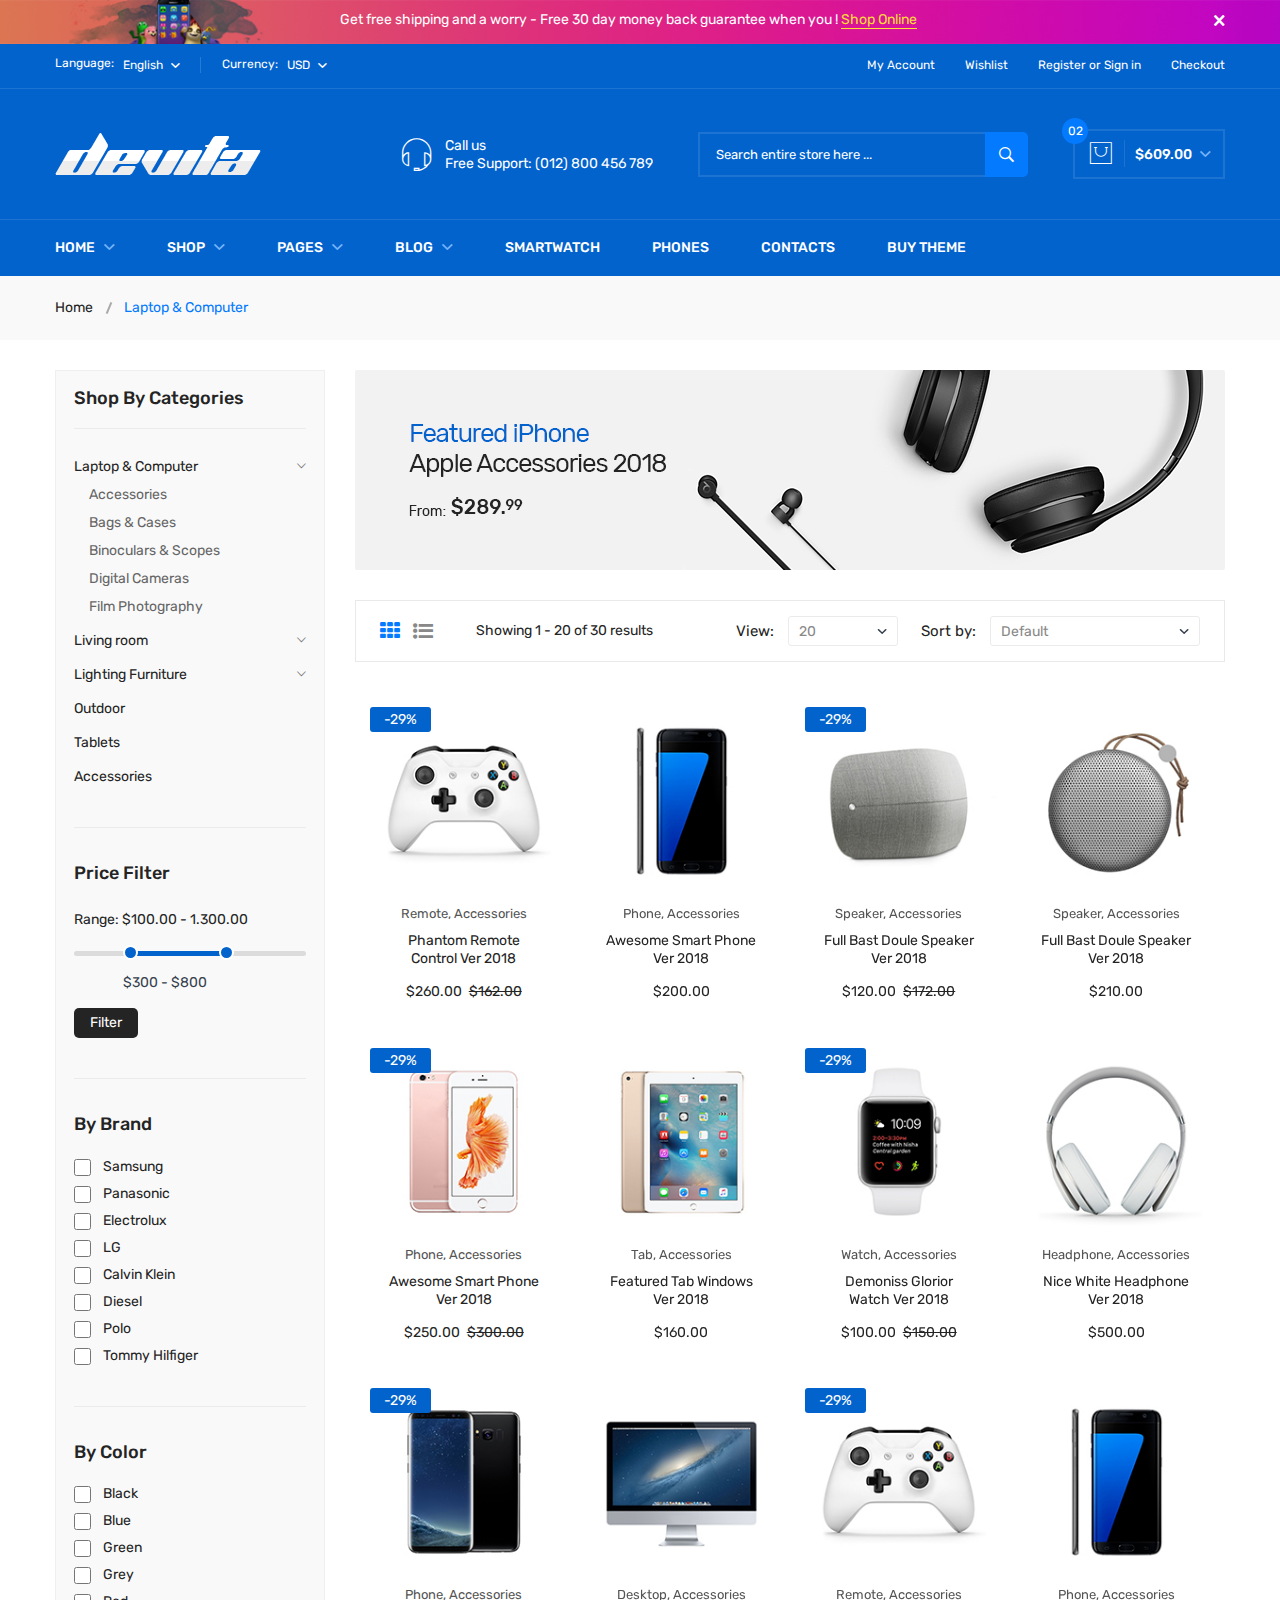
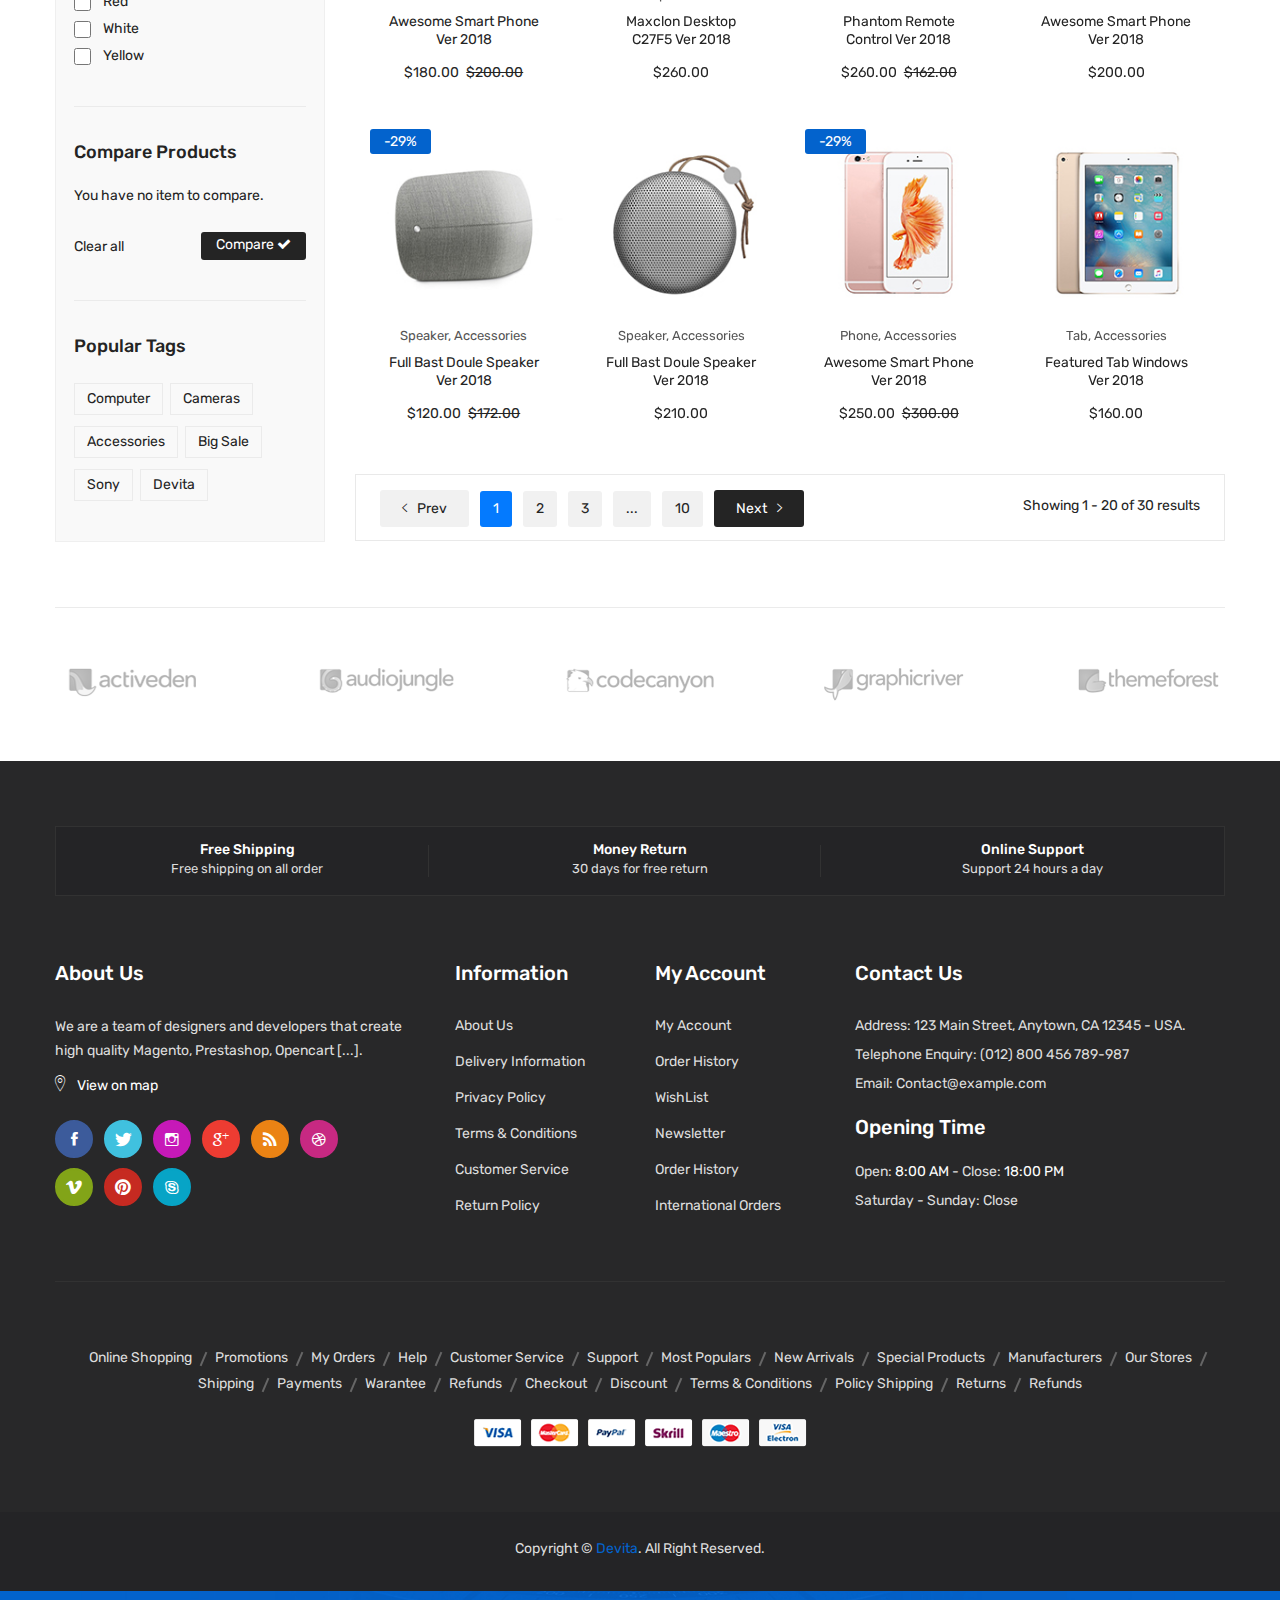
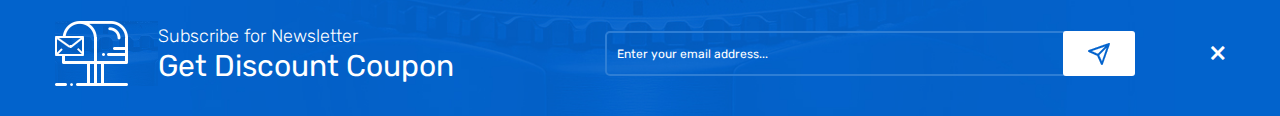
<file: wwwroot/shop.html>
﻿<!doctype html>
<html class="no-js" lang="zxx">
    <head>
        <meta charset="utf-8">
        <meta http-equiv="x-ua-compatible" content="ie=edge">
        <title>Devita - eCommerce HTML5 Template</title>
        <meta name="description" content="">
        <meta name="robots" content="noindex, follow">
        <meta name="viewport" content="width=device-width, initial-scale=1">
        <!-- Favicon -->
        <link rel="shortcut icon" type="image/x-icon" href="assets\img\favicon.png">
		
		<!-- all css here -->
        <link rel="stylesheet" href="assets\css\bootstrap.min.css">
        <link rel="stylesheet" href="assets\css\icons.css">
        <link rel="stylesheet" href="assets\css\plugins.css">
        <link rel="stylesheet" href="assets\css\style.css">
        <link rel="stylesheet" href="assets\css\responsive.css">
        <script src="assets\js\vendor\modernizr-2.8.3.min.js"></script>
    </head>
    <body>
        <!--Notification Section-->
        <div class="notification-section notification-img-1 notification-padding-1">
			<div class="container">
				<div class="notification-wrapper">
					<div class="notification-content ml-285">
						<p>Get free shipping and a worry - Free 30 day money back guarantee when you !  <a href="#">Shop Online</a> </p>
					</div>
                    <div class="notification-close notification-icon">
                        <button><i class="ion-close"></i></button>
                    </div>
				</div>
			</div>
        </div>
        <!-- header start -->
        <header class="header-area theme-bg">
            <div class="header-top pt-10 pb-13 border-bottom-1">
                <div class="container">
                    <div class="row">
                        <div class="col-lg-6 col-md-6 col-12">
                            <div class="header-top-left">
                                <div class="language-currency">
                                    <span>Language:</span>
                                    <div class="lang-curr-dropdown">
                                        <ul>
                                            <li><a class="language-click" href="#">English <i class="ion-chevron-down"></i></a>
                                                <ul class="language-dropdown">
                                                    <li><a href="#">English </a></li>
                                                    <li><a href="#">Bangla </a></li>
                                                    <li><a href="#">Hindi </a></li>
                                                </ul>
                                            </li>
                                        </ul>
                                    </div>
                                </div>
                                <div class="language-currency lang-curr-mrg">
                                    <span>Currency: </span>
                                    <div class="lang-curr-dropdown">
                                        <ul>
                                            <li><a class="language-click" href="#">USD <i class="ion-chevron-down"></i></a>
                                                <ul class="language-dropdown">
                                                    <li><a href="#">USD </a></li>
                                                    <li><a href="#">US </a></li>
                                                    <li><a href="#">EURO </a></li>
                                                </ul>
                                            </li>
                                        </ul>
                                    </div>
                                </div>
                            </div>
                        </div>
                        <div class="col-lg-6 col-md-6 col-12">
                            <div class="header-top-right">
                                <ul>
                                    <li>
                                        <a href="my-account.html">My Account</a>
                                    </li>
                                    <li>
                                        <a href="wishlist.html">Wishlist  </a>
                                    </li>
                                    <li>
                                        <a href="login-register.html">Register or Sign in  </a>
                                    </li>
                                    <li>
                                        <a href="checkout.html"> Checkout</a>
                                    </li>
                                </ul>
                            </div>
                        </div>
                    </div>
                </div>
            </div>
            <div class="header-middle ptb-40 border-bottom-1">
                <div class="container">
                    <div class="row">
                        <div class="col-lg-3 col-md-12">
                            <div class="logo logo-mrg">
                                <a href="index.html">
                                    <img src="assets\img\logo\logo.png" alt="">
                                </a>
                            </div>
                        </div>
                        <div class="col-lg-9 col-md-12 col-12">
                            <div class="header-contact-search-wrapper f-right">
                                <div class="header-contact middle-same">
                                    <div class="header-contact-icon">
                                        <i class="pe-7s-headphones"></i>
                                    </div>
                                    <div class="header-contact-content">
                                        <p>Call us <br>Free Support: (012) 800 456 789</p>
                                    </div>
                                </div>
                                <div class="header-search middle-same">
                                    <form class="header-search-form" action="#">
                                        <input type="text" placeholder="Search entire store here ...">
                                        <button>
                                            <i class="ion-ios-search-strong"></i>
                                        </button>
                                    </form>
                                </div>
                                <div class="header-cart middle-same">
                                    <button class="icon-cart">
                                        <i class="pe-7s-shopbag cart-bag"></i>
                                        <span class="count-amount">$609.00</span>
                                        <i class="ion-chevron-down cart-down"></i>
                                        <span class="count-style">02</span>
                                    </button>
                                    <div class="shopping-cart-content">
                                        <ul>
                                            <li class="single-shopping-cart">
                                                <div class="shopping-cart-img">
                                                    <a href="#"><img alt="" src="assets\img\cart\cart-1.jpg"></a>
                                                </div>
                                                <div class="shopping-cart-title">
                                                    <h4><a href="#">Phantom Remote <br>Control 2018 </a></h4>
                                                    <h6>Qty: 02</h6>
                                                    <span>$260.00</span>
                                                </div>
                                                <div class="shopping-cart-delete">
                                                    <a href="#"><i class="ion-android-close"></i></a>
                                                </div>
                                            </li>
                                            <li class="single-shopping-cart">
                                                <div class="shopping-cart-img">
                                                    <a href="#"><img alt="" src="assets\img\cart\cart-2.jpg"></a>
                                                </div>
                                                <div class="shopping-cart-title">
                                                    <h4><a href="#">Phantom Remote <br>Control 2018 </a></h4>
                                                    <h6>Qty: 02</h6>
                                                    <span>$260.00</span>
                                                </div>
                                                <div class="shopping-cart-delete">
                                                    <a href="#"><i class="ion-android-close"></i></a>
                                                </div>
                                            </li>
                                        </ul>
                                        <div class="shopping-cart-total">
                                            <h4>Shipping : <span>$20.00</span></h4>
                                            <h4>Total : <span class="shop-total">$260.00</span></h4>
                                        </div>
                                        <div class="shopping-cart-btn">
                                            <a class="btn-style btn-hover" href="cart-page.html">view cart</a>
                                            <a class="btn-style btn-hover" href="checkout.html">checkout</a>
                                        </div>
                                    </div>
                                </div>
                            </div>
                        </div>
                    </div>
                </div>
            </div>
            <div class="header-bottom">
                <div class="container">
                    <div class="row">
                        <div class="col-12">
                            <div class="logo mobile-logo">
                                <a href="index.html">
                                    <img alt="" src="assets\img\logo\logo.png">
                                </a>
                            </div>
                        </div>
                        <div class="col-12">
                            <div class="mobile-menu-area">
                                <div class="mobile-menu">
                                    <nav id="mobile-menu-active">
                                        <ul class="menu-overflow">
                                            <li><a href="index.html">HOME</a>
                                                <ul>
                                                    <li><a href="#">Demo Group 01</a>
                                                        <ul>
                                                            <li><a href="index.html">Home - electronics</a></li>
                                                            <li><a href="index-electronics-2.html">Home - electronics 2</a></li>
                                                            <li><a href="index-electronics-3.html">Home - electronics 3</a></li>
                                                            <li><a href="index-electronics-4.html">Home - electronics 4</a></li>
                                                            <li><a href="index-book.html">Home - book </a></li>
                                                        </ul>
                                                    </li>
                                                    <li><a href="#">Demo Group 02</a>
                                                        <ul>
                                                            <li><a href="index-book-2.html">Home - book 2</a></li>
                                                            <li><a href="index-coffee.html">Home - coffee</a></li>
                                                            <li><a href="index-cycle.html">Home - cycle</a></li>
                                                            <li><a href="index-fashion.html">Home - fashion</a></li>
                                                            <li><a href="index-game.html">Home - game</a></li>
                                                        </ul>
                                                    </li>
                                                    <li><a href="#">Demo Group 03</a>
                                                        <ul>
                                                            <li><a href="index-jewelry.html">Home - jewelry</a></li>
                                                            <li><a href="index-medical.html">Home - medical</a></li>
                                                            <li><a href="index-sports.html">Home - sports</a></li>
                                                            <li><a href="index-sunglass.html">Home - sunglass</a></li>
                                                            <li><a href="index-watch.html">Home - watch</a></li>
                                                        </ul>
                                                    </li>
                                                    <li><a href="#">Demo Group 04</a>
                                                        <ul>
                                                            <li><a href="index-construction.html">Home - construction</a></li>
                                                            <li><a href="index-auto-parts.html">Home - Auto Parts<span>New</span></a></li>
                                                            <li><a href="index-furniture.html">Home - Furniture<span>New</span></a></li>
                                                            <li><a href="index-petmarket.html">Home - PetMarket<span>New</span></a></li>
                                                            <li><a href="index-organic.html">Home - Organic<span>New</span></a></li>
                                                        </ul>
                                                    </li>
                                                    <li><a href="#">Demo Group 05</a>
                                                        <ul>
                                                            <li><a href="index-shoe.html">Home - Shoe<span>New</span></a></li>
                                                            <li><a href="index-toy.html">Home - Toy<span>New</span></a></li>
                                                            <li><a href="index-cosmetic.html">Home - Cosmetic<span>New</span></a></li>
                                                            <li><a href="index-housewares.html">Home - Housewares<span>New</span></a></li>
                                                            <li><a href="index-underwear.html">Home - Underwear<span>New</span></a></li>
                                                        </ul>
                                                    </li>
                                                </ul>
                                            </li>
                                            <li><a href="shop.html"> shop </a>
                                                <ul>
                                                    <li><a href="#">Shop Layout</a>
                                                        <ul>
                                                            <li><a href="shop.html">default shop</a></li>
                                                            <li><a href="shop-2col.html">2 column box</a></li>
                                                            <li><a href="shop-3col.html">3 column box</a></li>
                                                            <li><a href="shop.html">4 column box</a></li>
                                                            <li><a href="shop-list.html">shop list</a></li>
                                                        </ul>
                                                    </li>
                                                    <li><a href="#">Shop Layout</a>
                                                        <ul>
                                                            <li><a href="shop-new.html">shop new</a></li>
                                                            <li><a href="shop-onsale.html">shop onsale</a></li>
                                                            <li><a href="shop-no-sidebar.html">shop no sidebar</a></li>
                                                            <li><a href="shop-rightsidebar.html">shop right sidebar</a></li>
                                                            <li><a href="shop-fullwide.html">shop fullwide</a></li>
                                                        </ul>
                                                    </li>
                                                    <li><a href="#">Product Details Layout</a>
                                                        <ul>
                                                            <li><a href="product-details.html">tab style 1</a></li>
                                                            <li><a href="product-details-2.html">tab style 2</a></li>
                                                            <li><a href="product-details-3.html">tab style 3</a></li>
                                                            <li><a href="product-details-gallery.html">gallery left</a></li>
                                                            <li><a href="product-details-gallery-2.html">gallery right</a></li>
                                                        </ul>
                                                    </li>
                                                    <li><a href="#">Product Details Layout</a>
                                                        <ul>
                                                            <li><a href="product-details-sticky.html">sticky left</a></li>
                                                            <li><a href="product-details-sticky-right.html">sticky right</a></li>
                                                            <li><a href="product-details-slider.html">slider box</a></li>
                                                            <li><a href="product-details-slider-fullwide.html">slider full wide</a></li>
                                                        </ul>
                                                    </li>
                                                    <li><a href="#">Account Pages</a>
                                                        <ul>
                                                            <li><a href="cart-page.html">cart page</a></li>
                                                            <li><a href="checkout.html">checkout</a></li>
                                                            <li><a href="wishlist.html">wishlist</a></li>
                                                            <li><a href="my-account.html">my account</a></li>
                                                        </ul>
                                                    </li>
                                                </ul>
                                            </li>
                                            <li><a href="#">pages</a>
                                                <ul>
                                                    <li><a href="about-us.html">about us</a></li>
                                                    <li><a href="login-register.html">login / register</a></li>
                                                    <li><a href="contact.html">contact us</a></li>
                                                </ul>
                                            </li>
                                            <li><a href="#">BLOG</a>
                                                <ul>
                                                    <li><a href="blog.html">blog page</a></li>
                                                    <li><a href="blog-leftsidebar.html">blog sidebar</a></li>
                                                    <li><a href="blog-details.html">blog details</a></li>
                                                </ul>
                                            </li>
                                            <li><a href="contact.html"> Contact us </a></li>
                                        </ul>
                                    </nav>
                                </div>
                            </div>
                        </div>
                    </div>
                    <div class="main-menu main-none">
                        <nav>
                            <ul>
                                <li class="mega-menu-position"><a href="index.html">Home <i class="ion-chevron-down"></i> </a>
                                    <ul class="mega-menu">
                                        <li>
                                            <ul>
                                                <li>
                                                    <ul>
                                                        <li class="mega-menu-title">Demo Group 01</li>
                                                        <li><a href="index.html">Home - electronics</a></li>
                                                        <li><a href="index-electronics-2.html">Home - electronics 2</a></li>
                                                        <li><a href="index-electronics-3.html">Home - electronics 3</a></li>
                                                        <li><a href="index-electronics-4.html">Home - electronics 4</a></li>
                                                        <li><a href="index-book.html">Home - book </a></li>
                                                    </ul>
                                                </li>
                                                <li>
                                                    <ul>
                                                        <li class="mega-menu-title">Demo Group 02</li>
                                                        <li><a href="index-book-2.html">Home - book 2</a></li>
                                                        <li><a href="index-coffee.html">Home - coffee</a></li>
                                                        <li><a href="index-cycle.html">Home - cycle</a></li>
                                                        <li><a href="index-fashion.html">Home - fashion</a></li>
                                                        <li><a href="index-game.html">Home - game</a></li>
                                                    </ul>
                                                </li>
                                                <li>
                                                    <ul>
                                                        <li class="mega-menu-title">Demo Group 03</li>
                                                        <li><a href="index-jewelry.html">Home - jewelry</a></li>
                                                        <li><a href="index-medical.html">Home - medical</a></li>
                                                        <li><a href="index-sports.html">Home - sports</a></li>
                                                        <li><a href="index-sunglass.html">Home - sunglass</a></li>
                                                        <li><a href="index-watch.html">Home - watch</a></li>
                                                    </ul>
                                                </li>
                                                <li>
                                                    <ul>
                                                        <li class="mega-menu-title">Demo Group 04</li>
                                                        <li><a href="index-construction.html">Home - construction</a></li>
                                                        <li><a href="index-auto-parts.html">Home - Auto Parts<span class="blue">New</span></a></li>
                                                        <li><a href="index-furniture.html">Home - Furniture<span class="blue">New</span></a></li>
                                                        <li><a href="index-petmarket.html">Home - PetMarket<span class="blue">New</span></a></li>
                                                        <li><a href="index-organic.html">Home - Organic<span class="blue">New</span></a></li>
                                                    </ul>
                                                </li>
                                                <li>
                                                    <ul>
                                                        <li class="mega-menu-title">Demo Group 05</li>
                                                        <li><a href="index-shoe.html">Home - Shoe<span class="blue">New</span></a></li>
                                                        <li><a href="index-toy.html">Home - Toy<span class="blue">New</span></a></li>
                                                        <li><a href="index-cosmetic.html">Home - Cosmetic<span class="blue">New</span></a></li>
                                                        <li><a href="index-housewares.html">Home - Housewares<span class="blue">New</span></a></li>
                                                        <li><a href="index-underwear.html">Home - Underwear<span class="blue">New</span></a></li>
                                                    </ul>
                                                </li>
                                            </ul>
                                        </li>
                                    </ul>
                                </li>
                                <li class="mega-menu-position"><a href="shop.html"> Shop <i class="ion-chevron-down"></i> </a>
                                    <ul class="mega-menu">
                                        <li>
                                            <ul>
                                                <li>
                                                    <ul>
                                                        <li class="mega-menu-title">Shop Layout</li>
                                                        <li><a href="shop.html">default shop</a></li>
                                                        <li><a href="shop-2col.html">2 column box</a></li>
                                                        <li><a href="shop-3col.html">3 column box</a></li>
                                                        <li><a href="shop.html">4 column box</a></li>
                                                        <li><a href="shop-list.html">shop list</a></li>
                                                    </ul>
                                                </li>
                                                <li>
                                                    <ul>
                                                        <li class="mega-menu-title">Shop Layout</li>
                                                        <li><a href="shop-new.html">shop new</a></li>
                                                        <li><a href="shop-onsale.html">shop onsale</a></li>
                                                        <li><a href="shop-no-sidebar.html">shop no sidebar</a></li>
                                                        <li><a href="shop-rightsidebar.html">shop right sidebar</a></li>
                                                        <li><a href="shop-fullwide.html">shop fullwide</a></li>
                                                    </ul>
                                                </li>
                                                <li>
                                                    <ul>
                                                        <li class="mega-menu-title">Product Details Layout</li>
                                                        <li><a href="product-details.html">tab style 1</a></li>
                                                        <li><a href="product-details-2.html">tab style 2</a></li>
                                                        <li><a href="product-details-3.html">tab style 3</a></li>
                                                        <li><a href="product-details-gallery.html">gallery left</a></li>
                                                        <li><a href="product-details-gallery-2.html">gallery right</a></li>
                                                    </ul>
                                                </li>
                                                <li>
                                                    <ul>
                                                        <li class="mega-menu-title">Product Details Layout</li>
                                                        <li><a href="product-details-sticky.html">sticky left</a></li>
                                                        <li><a href="product-details-sticky-right.html">sticky right</a></li>
                                                        <li><a href="product-details-slider.html">slider box</a></li>
                                                        <li><a href="product-details-slider-fullwide.html">slider full wide</a></li>
                                                    </ul>
                                                </li>
                                                <li>
                                                    <ul>
                                                        <li class="mega-menu-title">Account Pages</li>
                                                        <li><a href="cart-page.html">cart page</a></li>
                                                        <li><a href="checkout.html">checkout</a></li>
                                                        <li><a href="wishlist.html">wishlist</a></li>
                                                        <li><a href="my-account.html">my account</a></li>
                                                    </ul>
                                                </li>
                                            </ul>
                                        </li>
                                    </ul>
                                </li>
                                <li><a href="#">pages <i class="ion-chevron-down"></i> </a>
                                    <ul class="submenu">
                                        <li><a href="about-us.html">about us</a></li>
                                        <li><a href="login-register.html">login / register</a></li>
                                        <li><a href="contact.html">contact us</a></li>
                                    </ul>
                                </li>
                                <li><a href="blog-leftsidebar.html">blog <i class="ion-chevron-down"></i> </a>
                                    <ul class="submenu">
                                        <li><a href="blog.html">blog page</a></li>
                                        <li><a href="blog-leftsidebar.html">blog sidebar</a></li>
                                        <li><a href="blog-details.html">blog details</a></li>
                                    </ul>
                                </li>
                                <li><a href="shop.html">Smartwatch </a></li>
                                <li><a href="shop.html"> phones </a></li>
                                <li><a href="contact.html">contacts  </a></li>
                                <li><a href="#">Buy Theme </a></li>
                            </ul>
                        </nav>
                    </div>
                </div>
            </div>
        </header>
        <div class="breadcrumb-area gray-bg-7">
            <div class="container">
                <div class="breadcrumb-content">
                    <ul>
                        <li><a href="index.html">Home</a></li>
                        <li class="active">Laptop & Computer </li>
                    </ul>
                </div>
            </div>
        </div>
        <div class="shop-page-area pt-30 pb-65">
            <div class="container">
                <div class="row flex-row-reverse">
                    <div class="col-lg-9">
                        <div class="banner-area pb-30">
                            <a href="#"><img alt="" src="assets\img\banner\banner-49.jpg"></a>
                        </div>
                        <div class="shop-topbar-wrapper">
                            <div class="shop-topbar-left">
                                <div class="grid-list-options nav view-mode">
                                    <a class="active" href="#product-grid" data-view="product-grid" data-toggle="tab"><i class="fa fa-th"></i></a>
                                    <a href="#product-list" data-view="product-list" data-toggle="tab"><i class="fa fa-list-ul"></i></a>
                                </div>
                                <p>Showing 1 - 20 of 30 results  </p>
                            </div>
                            <div class="product-sorting-wrapper">
                                <div class="product-shorting shorting-style">
                                    <label>View:</label>
                                    <select>
                                        <option value=""> 20</option>
                                        <option value=""> 23</option>
                                        <option value=""> 30</option>
                                    </select>
                                </div>
                                <div class="product-show shorting-style">
                                    <label>Sort by:</label>
                                    <select>
                                        <option value="">Default</option>
                                        <option value=""> Name</option>
                                        <option value=""> price</option>
                                    </select>
                                </div>
                            </div>
                        </div>
                        <div class="tab-content jump">
                            <div class="tab-pane active pb-20" id="product-grid">
                                <div class="row">
                                    <div class="col-xl-3 col-lg-4 col-md-4 col-sm-6 col-12 mb-30">
                                        <div class="devita-product-2 mrg-inherit">
                                            <div class="product-img">
                                                <div class="product-img-slider">
                                                    <a href="product-details.html"><img src="assets\img\product\product-1.jpg" alt=""></a>
                                                    <a href="product-details.html"><img src="assets\img\product\product-2.jpg" alt=""></a>
                                                    <a href="product-details.html"><img src="assets\img\product\product-3.jpg" alt=""></a>
                                                </div>
                                                <span>-29%</span>
                                            </div>
                                            <div class="list-col">
                                                <div class="gridview">
                                                    <div class="product-content text-center">
                                                        <span>Remote, Accessories</span>
                                                        <h4><a href="product-details.html">Phantom Remote Control Ver 2018</a></h4>
                                                        <div class="product-price-wrapper">
                                                            <span>$260.00</span>
                                                            <span class="product-price-old">$162.00 </span>
                                                        </div>
                                                    </div>
                                                    <div class="product-action-wrapper-2 text-center">
                                                        <div class="product-rating">
                                                            <i class="ion-android-star-outline theme-star"></i>
                                                            <i class="ion-android-star-outline theme-star"></i>
                                                            <i class="ion-android-star-outline theme-star"></i>
                                                            <i class="ion-android-star-outline theme-star"></i>
                                                            <i class="ion-android-star-outline"></i>
                                                        </div>
                                                        <p> Quam elit phasellus nibh sed eget, sed nunc in ultricies sodales sapien, non velit scelerisque...</p>
                                                        <div class="product-action">
                                                            <a class="same-action" title="Wishlist" href="#">
                                                                <i class="fa fa-heart-o"></i>
                                                            </a>
                                                            <a class="action-cart" title="Add To Cart" href="#">
                                                                Add to Cart
                                                            </a>
                                                            <a class="same-action compare-mrg" data-target="#exampleCompare" data-toggle="modal" title="Compare" href="#">
                                                                <i class="fa fa-sliders fa-rotate-90"></i>
                                                            </a>
                                                        </div>
                                                    </div>
                                                </div>
                                            </div>
                                        </div>
                                    </div>
                                    <div class="col-xl-3 col-lg-4 col-md-4 col-sm-6 col-12 mb-30">
                                        <div class="devita-product-2 mrg-inherit">
                                            <div class="product-img">
                                                <div class="product-img-slider">
                                                    <a href="product-details.html"><img src="assets\img\product\product-2.jpg" alt=""></a>
                                                    <a href="product-details.html"><img src="assets\img\product\product-1.jpg" alt=""></a>
                                                    <a href="product-details.html"><img src="assets\img\product\product-3.jpg" alt=""></a>
                                                </div>
                                            </div>
                                            <div class="list-col">
                                                <div class="gridview">
                                                    <div class="product-content text-center">
                                                        <span>Phone, Accessories</span>
                                                        <h4><a href="product-details.html">Awesome Smart Phone Ver 2018</a></h4>
                                                        <div class="product-price-wrapper">
                                                            <span>$200.00</span>
                                                        </div>
                                                    </div>
                                                    <div class="product-action-wrapper-2 text-center">
                                                        <div class="product-rating">
                                                            <i class="ion-android-star-outline theme-star"></i>
                                                            <i class="ion-android-star-outline theme-star"></i>
                                                            <i class="ion-android-star-outline theme-star"></i>
                                                            <i class="ion-android-star-outline theme-star"></i>
                                                            <i class="ion-android-star-outline"></i>
                                                        </div>
                                                        <p> Quam elit phasellus nibh sed eget, sed nunc in ultricies sodales sapien, non velit scelerisque...</p>
                                                        <div class="product-action">
                                                            <a class="same-action" title="Wishlist" href="#">
                                                                <i class="fa fa-heart-o"></i>
                                                            </a>
                                                            <a class="action-cart" title="Add To Cart" href="#">
                                                                Add to Cart
                                                            </a>
                                                            <a class="same-action compare-mrg" data-target="#exampleCompare" data-toggle="modal" title="Compare" href="#">
                                                                <i class="fa fa-sliders fa-rotate-90"></i>
                                                            </a>
                                                        </div>
                                                    </div>
                                                </div>
                                            </div>
                                        </div>
                                    </div>
                                    <div class="col-xl-3 col-lg-4 col-md-4 col-sm-6 col-12 mb-30">
                                        <div class="devita-product-2 mrg-inherit">
                                            <div class="product-img">
                                                <div class="product-img-slider">
                                                    <a href="product-details.html"><img src="assets\img\product\product-3.jpg" alt=""></a>
                                                    <a href="product-details.html"><img src="assets\img\product\product-2.jpg" alt=""></a>
                                                    <a href="product-details.html"><img src="assets\img\product\product-3.jpg" alt=""></a>
                                                </div>
                                                <span>-29%</span>
                                            </div>
                                            <div class="list-col">
                                                <div class="gridview">
                                                    <div class="product-content text-center">
                                                        <span>Speaker, Accessories</span>
                                                        <h4><a href="product-details.html">Full Bast Doule Speaker Ver 2018</a></h4>
                                                        <div class="product-price-wrapper">
                                                            <span>$120.00</span>
                                                            <span class="product-price-old">$172.00 </span>
                                                        </div>
                                                    </div>
                                                    <div class="product-action-wrapper-2 text-center">
                                                        <div class="product-rating">
                                                            <i class="ion-android-star-outline theme-star"></i>
                                                            <i class="ion-android-star-outline theme-star"></i>
                                                            <i class="ion-android-star-outline theme-star"></i>
                                                            <i class="ion-android-star-outline theme-star"></i>
                                                            <i class="ion-android-star-outline"></i>
                                                        </div>
                                                        <p> Quam elit phasellus nibh sed eget, sed nunc in ultricies sodales sapien, non velit scelerisque...</p>
                                                        <div class="product-action">
                                                            <a class="same-action" title="Wishlist" href="#">
                                                                <i class="fa fa-heart-o"></i>
                                                            </a>
                                                            <a class="action-cart" title="Add To Cart" href="#">
                                                                Add to Cart
                                                            </a>
                                                            <a class="same-action compare-mrg" data-target="#exampleCompare" data-toggle="modal" title="Compare" href="#">
                                                                <i class="fa fa-sliders fa-rotate-90"></i>
                                                            </a>
                                                        </div>
                                                    </div>
                                                </div>
                                            </div>
                                        </div>
                                    </div>
                                    <div class="col-xl-3 col-lg-4 col-md-4 col-sm-6 col-12 mb-30">
                                        <div class="devita-product-2 mrg-inherit">
                                            <div class="product-img">
                                                <div class="product-img-slider">
                                                    <a href="product-details.html"><img src="assets\img\product\product-4.jpg" alt=""></a>
                                                    <a href="product-details.html"><img src="assets\img\product\product-2.jpg" alt=""></a>
                                                    <a href="product-details.html"><img src="assets\img\product\product-3.jpg" alt=""></a>
                                                </div>
                                            </div>
                                            <div class="list-col">
                                                <div class="gridview">
                                                    <div class="product-content text-center">
                                                        <span>Speaker, Accessories</span>
                                                        <h4><a href="product-details.html">Full Bast Doule Speaker Ver 2018</a></h4>
                                                        <div class="product-price-wrapper">
                                                            <span>$210.00</span>
                                                        </div>
                                                    </div>
                                                    <div class="product-action-wrapper-2 text-center">
                                                        <div class="product-rating">
                                                            <i class="ion-android-star-outline theme-star"></i>
                                                            <i class="ion-android-star-outline theme-star"></i>
                                                            <i class="ion-android-star-outline theme-star"></i>
                                                            <i class="ion-android-star-outline theme-star"></i>
                                                            <i class="ion-android-star-outline"></i>
                                                        </div>
                                                        <p> Quam elit phasellus nibh sed eget, sed nunc in ultricies sodales sapien, non velit scelerisque...</p>
                                                        <div class="product-action">
                                                            <a class="same-action" title="Wishlist" href="#">
                                                                <i class="fa fa-heart-o"></i>
                                                            </a>
                                                            <a class="action-cart" title="Add To Cart" href="#">
                                                                Add to Cart
                                                            </a>
                                                            <a class="same-action compare-mrg" data-target="#exampleCompare" data-toggle="modal" title="Compare" href="#">
                                                                <i class="fa fa-sliders fa-rotate-90"></i>
                                                            </a>
                                                        </div>
                                                    </div>
                                                </div>
                                            </div>
                                        </div>
                                    </div>
                                    <div class="col-xl-3 col-lg-4 col-md-4 col-sm-6 col-12 mb-30">
                                        <div class="devita-product-2 mrg-inherit">
                                            <div class="product-img">
                                                <div class="product-img-slider">
                                                    <a href="product-details.html"><img src="assets\img\product\product-5.jpg" alt=""></a>
                                                    <a href="product-details.html"><img src="assets\img\product\product-2.jpg" alt=""></a>
                                                    <a href="product-details.html"><img src="assets\img\product\product-3.jpg" alt=""></a>
                                                </div>
                                                <span>-29%</span>
                                            </div>
                                            <div class="list-col">
                                                <div class="gridview">
                                                    <div class="product-content text-center">
                                                        <span>Phone, Accessories</span>
                                                        <h4><a href="product-details.html">Awesome Smart Phone Ver 2018</a></h4>
                                                        <div class="product-price-wrapper">
                                                            <span>$250.00</span>
                                                            <span class="product-price-old">$300.00 </span>
                                                        </div>
                                                    </div>
                                                    <div class="product-action-wrapper-2 text-center">
                                                        <div class="product-rating">
                                                            <i class="ion-android-star-outline theme-star"></i>
                                                            <i class="ion-android-star-outline theme-star"></i>
                                                            <i class="ion-android-star-outline theme-star"></i>
                                                            <i class="ion-android-star-outline theme-star"></i>
                                                            <i class="ion-android-star-outline"></i>
                                                        </div>
                                                        <p> Quam elit phasellus nibh sed eget, sed nunc in ultricies sodales sapien, non velit scelerisque...</p>
                                                        <div class="product-action">
                                                            <a class="same-action" title="Wishlist" href="#">
                                                                <i class="fa fa-heart-o"></i>
                                                            </a>
                                                            <a class="action-cart" title="Add To Cart" href="#">
                                                                Add to Cart
                                                            </a>
                                                            <a class="same-action compare-mrg" data-target="#exampleCompare" data-toggle="modal" title="Compare" href="#">
                                                                <i class="fa fa-sliders fa-rotate-90"></i>
                                                            </a>
                                                        </div>
                                                    </div>
                                                </div>
                                            </div>
                                        </div>
                                    </div>
                                    <div class="col-xl-3 col-lg-4 col-md-4 col-sm-6 col-12 mb-30">
                                        <div class="devita-product-2 mrg-inherit">
                                            <div class="product-img">
                                                <div class="product-img-slider">
                                                    <a href="product-details.html"><img src="assets\img\product\product-6.jpg" alt=""></a>
                                                    <a href="product-details.html"><img src="assets\img\product\product-2.jpg" alt=""></a>
                                                    <a href="product-details.html"><img src="assets\img\product\product-3.jpg" alt=""></a>
                                                </div>
                                            </div>
                                            <div class="list-col">
                                                <div class="gridview">
                                                    <div class="product-content text-center">
                                                        <span>Tab, Accessories</span>
                                                        <h4><a href="product-details.html">Featured Tab Windows Ver 2018</a></h4>
                                                        <div class="product-price-wrapper">
                                                            <span>$160.00</span>
                                                        </div>
                                                    </div>
                                                    <div class="product-action-wrapper-2 text-center">
                                                        <div class="product-rating">
                                                            <i class="ion-android-star-outline theme-star"></i>
                                                            <i class="ion-android-star-outline theme-star"></i>
                                                            <i class="ion-android-star-outline theme-star"></i>
                                                            <i class="ion-android-star-outline theme-star"></i>
                                                            <i class="ion-android-star-outline"></i>
                                                        </div>
                                                        <p> Quam elit phasellus nibh sed eget, sed nunc in ultricies sodales sapien, non velit scelerisque...</p>
                                                        <div class="product-action">
                                                            <a class="same-action" title="Wishlist" href="#">
                                                                <i class="fa fa-heart-o"></i>
                                                            </a>
                                                            <a class="action-cart" title="Add To Cart" href="#">
                                                                Add to Cart
                                                            </a>
                                                            <a class="same-action compare-mrg" data-target="#exampleCompare" data-toggle="modal" title="Compare" href="#">
                                                                <i class="fa fa-sliders fa-rotate-90"></i>
                                                            </a>
                                                        </div>
                                                    </div>
                                                </div>
                                            </div>
                                        </div>
                                    </div>
                                    <div class="col-xl-3 col-lg-4 col-md-4 col-sm-6 col-12 mb-30">
                                        <div class="devita-product-2 mrg-inherit">
                                            <div class="product-img">
                                                <div class="product-img-slider">
                                                    <a href="product-details.html"><img src="assets\img\product\product-7.jpg" alt=""></a>
                                                    <a href="product-details.html"><img src="assets\img\product\product-2.jpg" alt=""></a>
                                                    <a href="product-details.html"><img src="assets\img\product\product-3.jpg" alt=""></a>
                                                </div>
                                                <span>-29%</span>
                                            </div>
                                            <div class="list-col">
                                                <div class="gridview">
                                                    <div class="product-content text-center">
                                                        <span>Watch, Accessories</span>
                                                        <h4><a href="product-details.html">Demoniss Glorior Watch Ver 2018</a></h4>
                                                        <div class="product-price-wrapper">
                                                            <span>$100.00</span>
                                                            <span class="product-price-old">$150.00 </span>
                                                        </div>
                                                    </div>
                                                    <div class="product-action-wrapper-2 text-center">
                                                        <div class="product-rating">
                                                            <i class="ion-android-star-outline theme-star"></i>
                                                            <i class="ion-android-star-outline theme-star"></i>
                                                            <i class="ion-android-star-outline theme-star"></i>
                                                            <i class="ion-android-star-outline theme-star"></i>
                                                            <i class="ion-android-star-outline"></i>
                                                        </div>
                                                        <p> Quam elit phasellus nibh sed eget, sed nunc in ultricies sodales sapien, non velit scelerisque...</p>
                                                        <div class="product-action">
                                                            <a class="same-action" title="Wishlist" href="#">
                                                                <i class="fa fa-heart-o"></i>
                                                            </a>
                                                            <a class="action-cart" title="Add To Cart" href="#">
                                                                Add to Cart
                                                            </a>
                                                            <a class="same-action compare-mrg" data-target="#exampleCompare" data-toggle="modal" title="Compare" href="#">
                                                                <i class="fa fa-sliders fa-rotate-90"></i>
                                                            </a>
                                                        </div>
                                                    </div>
                                                </div>
                                            </div>
                                        </div>
                                    </div>
                                    <div class="col-xl-3 col-lg-4 col-md-4 col-sm-6 col-12 mb-30">
                                        <div class="devita-product-2 mrg-inherit">
                                            <div class="product-img">
                                                <div class="product-img-slider">
                                                    <a href="product-details.html"><img src="assets\img\product\product-8.jpg" alt=""></a>
                                                    <a href="product-details.html"><img src="assets\img\product\product-2.jpg" alt=""></a>
                                                    <a href="product-details.html"><img src="assets\img\product\product-3.jpg" alt=""></a>
                                                </div>
                                            </div>
                                            <div class="list-col">
                                                <div class="gridview">
                                                    <div class="product-content text-center">
                                                        <span>Headphone, Accessories</span>
                                                        <h4><a href="product-details.html"> Nice White Headphone  Ver 2018</a></h4>
                                                        <div class="product-price-wrapper">
                                                            <span>$500.00</span>
                                                        </div>
                                                    </div>
                                                    <div class="product-action-wrapper-2 text-center">
                                                        <div class="product-rating">
                                                            <i class="ion-android-star-outline theme-star"></i>
                                                            <i class="ion-android-star-outline theme-star"></i>
                                                            <i class="ion-android-star-outline theme-star"></i>
                                                            <i class="ion-android-star-outline theme-star"></i>
                                                            <i class="ion-android-star-outline"></i>
                                                        </div>
                                                        <p> Quam elit phasellus nibh sed eget, sed nunc in ultricies sodales sapien, non velit scelerisque...</p>
                                                        <div class="product-action">
                                                            <a class="same-action" title="Wishlist" href="#">
                                                                <i class="fa fa-heart-o"></i>
                                                            </a>
                                                            <a class="action-cart" title="Add To Cart" href="#">
                                                                Add to Cart
                                                            </a>
                                                            <a class="same-action compare-mrg" data-target="#exampleCompare" data-toggle="modal" title="Compare" href="#">
                                                                <i class="fa fa-sliders fa-rotate-90"></i>
                                                            </a>
                                                        </div>
                                                    </div>
                                                </div>
                                            </div>
                                        </div>
                                    </div>
                                    <div class="col-xl-3 col-lg-4 col-md-4 col-sm-6 col-12 mb-30">
                                        <div class="devita-product-2 mrg-inherit">
                                            <div class="product-img">
                                                <div class="product-img-slider">
                                                    <a href="product-details.html"><img src="assets\img\product\product-9.jpg" alt=""></a>
                                                    <a href="product-details.html"><img src="assets\img\product\product-2.jpg" alt=""></a>
                                                    <a href="product-details.html"><img src="assets\img\product\product-3.jpg" alt=""></a>
                                                </div>
                                                <span>-29%</span>
                                            </div>
                                            <div class="list-col">
                                                <div class="gridview">
                                                    <div class="product-content text-center">
                                                        <span>Phone, Accessories</span>
                                                        <h4><a href="product-details.html">Awesome Smart Phone Ver 2018</a></h4>
                                                        <div class="product-price-wrapper">
                                                            <span>$180.00</span>
                                                            <span class="product-price-old">$200.00 </span>
                                                        </div>
                                                    </div>
                                                    <div class="product-action-wrapper-2 text-center">
                                                        <div class="product-rating">
                                                            <i class="ion-android-star-outline theme-star"></i>
                                                            <i class="ion-android-star-outline theme-star"></i>
                                                            <i class="ion-android-star-outline theme-star"></i>
                                                            <i class="ion-android-star-outline theme-star"></i>
                                                            <i class="ion-android-star-outline"></i>
                                                        </div>
                                                        <p> Quam elit phasellus nibh sed eget, sed nunc in ultricies sodales sapien, non velit scelerisque...</p>
                                                        <div class="product-action">
                                                            <a class="same-action" title="Wishlist" href="#">
                                                                <i class="fa fa-heart-o"></i>
                                                            </a>
                                                            <a class="action-cart" title="Add To Cart" href="#">
                                                                Add to Cart
                                                            </a>
                                                            <a class="same-action compare-mrg" data-target="#exampleCompare" data-toggle="modal" title="Compare" href="#">
                                                                <i class="fa fa-sliders fa-rotate-90"></i>
                                                            </a>
                                                        </div>
                                                    </div>
                                                </div>
                                            </div>
                                        </div>
                                    </div>
                                    <div class="col-xl-3 col-lg-4 col-md-4 col-sm-6 col-12 mb-30">
                                        <div class="devita-product-2 mrg-inherit">
                                            <div class="product-img">
                                                <div class="product-img-slider">
                                                    <a href="product-details.html"><img src="assets\img\product\product-10.jpg" alt=""></a>
                                                    <a href="product-details.html"><img src="assets\img\product\product-2.jpg" alt=""></a>
                                                    <a href="product-details.html"><img src="assets\img\product\product-3.jpg" alt=""></a>
                                                </div>
                                            </div>
                                            <div class="list-col">
                                                <div class="gridview">
                                                    <div class="product-content text-center">
                                                        <span>Desktop, Accessories</span>
                                                        <h4><a href="product-details.html">Maxclon Desktop C27F5 Ver 2018</a></h4>
                                                        <div class="product-price-wrapper">
                                                            <span>$260.00</span>
                                                        </div>
                                                    </div>
                                                    <div class="product-action-wrapper-2 text-center">
                                                        <div class="product-rating">
                                                            <i class="ion-android-star-outline theme-star"></i>
                                                            <i class="ion-android-star-outline theme-star"></i>
                                                            <i class="ion-android-star-outline theme-star"></i>
                                                            <i class="ion-android-star-outline theme-star"></i>
                                                            <i class="ion-android-star-outline"></i>
                                                        </div>
                                                        <p> Quam elit phasellus nibh sed eget, sed nunc in ultricies sodales sapien, non velit scelerisque...</p>
                                                        <div class="product-action">
                                                            <a class="same-action" title="Wishlist" href="#">
                                                                <i class="fa fa-heart-o"></i>
                                                            </a>
                                                            <a class="action-cart" title="Add To Cart" href="#">
                                                                Add to Cart
                                                            </a>
                                                            <a class="same-action compare-mrg" data-target="#exampleCompare" data-toggle="modal" title="Compare" href="#">
                                                                <i class="fa fa-sliders fa-rotate-90"></i>
                                                            </a>
                                                        </div>
                                                    </div>
                                                </div>
                                            </div>
                                        </div>
                                    </div>
                                    <div class="col-xl-3 col-lg-4 col-md-4 col-sm-6 col-12 mb-30">
                                        <div class="devita-product-2 mrg-inherit">
                                            <div class="product-img">
                                                <div class="product-img-slider">
                                                    <a href="product-details.html"><img src="assets\img\product\product-1.jpg" alt=""></a>
                                                    <a href="product-details.html"><img src="assets\img\product\product-2.jpg" alt=""></a>
                                                    <a href="product-details.html"><img src="assets\img\product\product-3.jpg" alt=""></a>
                                                </div>
                                                <span>-29%</span>
                                            </div>
                                            <div class="list-col">
                                                <div class="gridview">
                                                    <div class="product-content text-center">
                                                        <span>Remote, Accessories</span>
                                                        <h4><a href="product-details.html">Phantom Remote Control Ver 2018</a></h4>
                                                        <div class="product-price-wrapper">
                                                            <span>$260.00</span>
                                                            <span class="product-price-old">$162.00 </span>
                                                        </div>
                                                    </div>
                                                    <div class="product-action-wrapper-2 text-center">
                                                        <div class="product-rating">
                                                            <i class="ion-android-star-outline theme-star"></i>
                                                            <i class="ion-android-star-outline theme-star"></i>
                                                            <i class="ion-android-star-outline theme-star"></i>
                                                            <i class="ion-android-star-outline theme-star"></i>
                                                            <i class="ion-android-star-outline"></i>
                                                        </div>
                                                        <p> Quam elit phasellus nibh sed eget, sed nunc in ultricies sodales sapien, non velit scelerisque...</p>
                                                        <div class="product-action">
                                                            <a class="same-action" title="Wishlist" href="#">
                                                                <i class="fa fa-heart-o"></i>
                                                            </a>
                                                            <a class="action-cart" title="Add To Cart" href="#">
                                                                Add to Cart
                                                            </a>
                                                            <a class="same-action compare-mrg" data-target="#exampleCompare" data-toggle="modal" title="Compare" href="#">
                                                                <i class="fa fa-sliders fa-rotate-90"></i>
                                                            </a>
                                                        </div>
                                                    </div>
                                                </div>
                                            </div>
                                        </div>
                                    </div>
                                    <div class="col-xl-3 col-lg-4 col-md-4 col-sm-6 col-12 mb-30">
                                        <div class="devita-product-2 mrg-inherit">
                                            <div class="product-img">
                                                <div class="product-img-slider">
                                                    <a href="product-details.html"><img src="assets\img\product\product-2.jpg" alt=""></a>
                                                    <a href="product-details.html"><img src="assets\img\product\product-1.jpg" alt=""></a>
                                                    <a href="product-details.html"><img src="assets\img\product\product-3.jpg" alt=""></a>
                                                </div>
                                            </div>
                                            <div class="list-col">
                                                <div class="gridview">
                                                    <div class="product-content text-center">
                                                        <span>Phone, Accessories</span>
                                                        <h4><a href="product-details.html">Awesome Smart Phone Ver 2018</a></h4>
                                                        <div class="product-price-wrapper">
                                                            <span>$200.00</span>
                                                        </div>
                                                    </div>
                                                    <div class="product-action-wrapper-2 text-center">
                                                        <div class="product-rating">
                                                            <i class="ion-android-star-outline theme-star"></i>
                                                            <i class="ion-android-star-outline theme-star"></i>
                                                            <i class="ion-android-star-outline theme-star"></i>
                                                            <i class="ion-android-star-outline theme-star"></i>
                                                            <i class="ion-android-star-outline"></i>
                                                        </div>
                                                        <p> Quam elit phasellus nibh sed eget, sed nunc in ultricies sodales sapien, non velit scelerisque...</p>
                                                        <div class="product-action">
                                                            <a class="same-action" title="Wishlist" href="#">
                                                                <i class="fa fa-heart-o"></i>
                                                            </a>
                                                            <a class="action-cart" title="Add To Cart" href="#">
                                                                Add to Cart
                                                            </a>
                                                            <a class="same-action compare-mrg" data-target="#exampleCompare" data-toggle="modal" title="Compare" href="#">
                                                                <i class="fa fa-sliders fa-rotate-90"></i>
                                                            </a>
                                                        </div>
                                                    </div>
                                                </div>
                                            </div>
                                        </div>
                                    </div>
                                    <div class="col-xl-3 col-lg-4 col-md-4 col-sm-6 col-12 mb-30">
                                        <div class="devita-product-2 mrg-inherit">
                                            <div class="product-img">
                                                <div class="product-img-slider">
                                                    <a href="product-details.html"><img src="assets\img\product\product-3.jpg" alt=""></a>
                                                    <a href="product-details.html"><img src="assets\img\product\product-2.jpg" alt=""></a>
                                                    <a href="product-details.html"><img src="assets\img\product\product-3.jpg" alt=""></a>
                                                </div>
                                                <span>-29%</span>
                                            </div>
                                            <div class="list-col">
                                                <div class="gridview">
                                                    <div class="product-content text-center">
                                                        <span>Speaker, Accessories</span>
                                                        <h4><a href="product-details.html">Full Bast Doule Speaker Ver 2018</a></h4>
                                                        <div class="product-price-wrapper">
                                                            <span>$120.00</span>
                                                            <span class="product-price-old">$172.00 </span>
                                                        </div>
                                                    </div>
                                                    <div class="product-action-wrapper-2 text-center">
                                                        <div class="product-rating">
                                                            <i class="ion-android-star-outline theme-star"></i>
                                                            <i class="ion-android-star-outline theme-star"></i>
                                                            <i class="ion-android-star-outline theme-star"></i>
                                                            <i class="ion-android-star-outline theme-star"></i>
                                                            <i class="ion-android-star-outline"></i>
                                                        </div>
                                                        <p> Quam elit phasellus nibh sed eget, sed nunc in ultricies sodales sapien, non velit scelerisque...</p>
                                                        <div class="product-action">
                                                            <a class="same-action" title="Wishlist" href="#">
                                                                <i class="fa fa-heart-o"></i>
                                                            </a>
                                                            <a class="action-cart" title="Add To Cart" href="#">
                                                                Add to Cart
                                                            </a>
                                                            <a class="same-action compare-mrg" data-target="#exampleCompare" data-toggle="modal" title="Compare" href="#">
                                                                <i class="fa fa-sliders fa-rotate-90"></i>
                                                            </a>
                                                        </div>
                                                    </div>
                                                </div>
                                            </div>
                                        </div>
                                    </div>
                                    <div class="col-xl-3 col-lg-4 col-md-4 col-sm-6 col-12 mb-30">
                                        <div class="devita-product-2 mrg-inherit">
                                            <div class="product-img">
                                                <div class="product-img-slider">
                                                    <a href="product-details.html"><img src="assets\img\product\product-4.jpg" alt=""></a>
                                                    <a href="product-details.html"><img src="assets\img\product\product-2.jpg" alt=""></a>
                                                    <a href="product-details.html"><img src="assets\img\product\product-3.jpg" alt=""></a>
                                                </div>
                                            </div>
                                            <div class="list-col">
                                                <div class="gridview">
                                                    <div class="product-content text-center">
                                                        <span>Speaker, Accessories</span>
                                                        <h4><a href="product-details.html">Full Bast Doule Speaker Ver 2018</a></h4>
                                                        <div class="product-price-wrapper">
                                                            <span>$210.00</span>
                                                        </div>
                                                    </div>
                                                    <div class="product-action-wrapper-2 text-center">
                                                        <div class="product-rating">
                                                            <i class="ion-android-star-outline theme-star"></i>
                                                            <i class="ion-android-star-outline theme-star"></i>
                                                            <i class="ion-android-star-outline theme-star"></i>
                                                            <i class="ion-android-star-outline theme-star"></i>
                                                            <i class="ion-android-star-outline"></i>
                                                        </div>
                                                        <p> Quam elit phasellus nibh sed eget, sed nunc in ultricies sodales sapien, non velit scelerisque...</p>
                                                        <div class="product-action">
                                                            <a class="same-action" title="Wishlist" href="#">
                                                                <i class="fa fa-heart-o"></i>
                                                            </a>
                                                            <a class="action-cart" title="Add To Cart" href="#">
                                                                Add to Cart
                                                            </a>
                                                            <a class="same-action compare-mrg" data-target="#exampleCompare" data-toggle="modal" title="Compare" href="#">
                                                                <i class="fa fa-sliders fa-rotate-90"></i>
                                                            </a>
                                                        </div>
                                                    </div>
                                                </div>
                                            </div>
                                        </div>
                                    </div>
                                    <div class="col-xl-3 col-lg-4 col-md-4 col-sm-6 col-12 mb-30">
                                        <div class="devita-product-2 mrg-inherit">
                                            <div class="product-img">
                                                <div class="product-img-slider">
                                                    <a href="product-details.html"><img src="assets\img\product\product-5.jpg" alt=""></a>
                                                    <a href="product-details.html"><img src="assets\img\product\product-2.jpg" alt=""></a>
                                                    <a href="product-details.html"><img src="assets\img\product\product-3.jpg" alt=""></a>
                                                </div>
                                                <span>-29%</span>
                                            </div>
                                            <div class="list-col">
                                                <div class="gridview">
                                                    <div class="product-content text-center">
                                                        <span>Phone, Accessories</span>
                                                        <h4><a href="product-details.html">Awesome Smart Phone Ver 2018</a></h4>
                                                        <div class="product-price-wrapper">
                                                            <span>$250.00</span>
                                                            <span class="product-price-old">$300.00 </span>
                                                        </div>
                                                    </div>
                                                    <div class="product-action-wrapper-2 text-center">
                                                        <div class="product-rating">
                                                            <i class="ion-android-star-outline theme-star"></i>
                                                            <i class="ion-android-star-outline theme-star"></i>
                                                            <i class="ion-android-star-outline theme-star"></i>
                                                            <i class="ion-android-star-outline theme-star"></i>
                                                            <i class="ion-android-star-outline"></i>
                                                        </div>
                                                        <p> Quam elit phasellus nibh sed eget, sed nunc in ultricies sodales sapien, non velit scelerisque...</p>
                                                        <div class="product-action">
                                                            <a class="same-action" title="Wishlist" href="#">
                                                                <i class="fa fa-heart-o"></i>
                                                            </a>
                                                            <a class="action-cart" title="Add To Cart" href="#">
                                                                Add to Cart
                                                            </a>
                                                            <a class="same-action compare-mrg" data-target="#exampleCompare" data-toggle="modal" title="Compare" href="#">
                                                                <i class="fa fa-sliders fa-rotate-90"></i>
                                                            </a>
                                                        </div>
                                                    </div>
                                                </div>
                                            </div>
                                        </div>
                                    </div>
                                    <div class="col-xl-3 col-lg-4 col-md-4 col-sm-6 col-12 mb-30">
                                        <div class="devita-product-2 mrg-inherit">
                                            <div class="product-img">
                                                <div class="product-img-slider">
                                                    <a href="product-details.html"><img src="assets\img\product\product-6.jpg" alt=""></a>
                                                    <a href="product-details.html"><img src="assets\img\product\product-2.jpg" alt=""></a>
                                                    <a href="product-details.html"><img src="assets\img\product\product-3.jpg" alt=""></a>
                                                </div>
                                            </div>
                                            <div class="list-col">
                                                <div class="gridview">
                                                    <div class="product-content text-center">
                                                        <span>Tab, Accessories</span>
                                                        <h4><a href="product-details.html">Featured Tab Windows Ver 2018</a></h4>
                                                        <div class="product-price-wrapper">
                                                            <span>$160.00</span>
                                                        </div>
                                                    </div>
                                                    <div class="product-action-wrapper-2 text-center">
                                                        <div class="product-rating">
                                                            <i class="ion-android-star-outline theme-star"></i>
                                                            <i class="ion-android-star-outline theme-star"></i>
                                                            <i class="ion-android-star-outline theme-star"></i>
                                                            <i class="ion-android-star-outline theme-star"></i>
                                                            <i class="ion-android-star-outline"></i>
                                                        </div>
                                                        <p> Quam elit phasellus nibh sed eget, sed nunc in ultricies sodales sapien, non velit scelerisque...</p>
                                                        <div class="product-action">
                                                            <a class="same-action" title="Wishlist" href="#">
                                                                <i class="fa fa-heart-o"></i>
                                                            </a>
                                                            <a class="action-cart" title="Add To Cart" href="#">
                                                                Add to Cart
                                                            </a>
                                                            <a class="same-action compare-mrg" data-target="#exampleCompare" data-toggle="modal" title="Compare" href="#">
                                                                <i class="fa fa-sliders fa-rotate-90"></i>
                                                            </a>
                                                        </div>
                                                    </div>
                                                </div>
                                            </div>
                                        </div>
                                    </div>
                                </div>
                            </div>
                            <div class="tab-pane" id="product-list">
                                <div class="row">
                                    <div class="col-lg-12">
                                        <div class="product-list-wrapper shop-border mb-40 pb-40">
                                            <div class="product-img">
                                                <div class="product-img-slider">
                                                    <a href="product-details.html"><img src="assets\img\product\product-1.jpg" alt=""></a>
                                                    <a href="product-details.html"><img src="assets\img\product\product-2.jpg" alt=""></a>
                                                    <a href="product-details.html"><img src="assets\img\product\product-3.jpg" alt=""></a>
                                                </div>
                                            </div>
                                            <div class="product-list-content">
                                                <span>Watch, Accessories</span>
                                                <h4><a href="#">Phantom Remote Control Ver 2018</a></h4>
                                                <div class="product-rating">
                                                    <i class="ion-android-star-outline theme-star"></i>
                                                    <i class="ion-android-star-outline theme-star"></i>
                                                    <i class="ion-android-star-outline theme-star"></i>
                                                    <i class="ion-android-star-outline theme-star"></i>
                                                    <i class="ion-android-star-outline"></i>
                                                </div>
                                                <div class="product-price-wrapper">
                                                    <span>$260.00</span>
                                                    <span class="product-price-old">$162.00 </span>
                                                </div>
                                                <p>Mirum est notare quam littera gothica quam putamus parum claram, anteposuerit litterarum formas humanitatis per seacula.</p>
                                                <div class="product-action">
                                                    <a class="action-cart" href="#" title="Add To Cart"> Add to Cart </a>
                                                    <a class="same-action" href="#" title="Wishlist">
                                                        <i class="fa fa-heart-o"></i>
                                                    </a>
                                                    <a class="same-action compare-mrg" href="#" title="Compare" data-toggle="modal" data-target="#exampleCompare">
                                                        <i class="fa fa-sliders fa-rotate-90"></i>
                                                    </a>
                                                </div>
                                            </div>
                                        </div>
                                    </div>
                                    <div class="col-lg-12">
                                        <div class="product-list-wrapper shop-border mb-40 pb-40">
                                            <div class="product-img">
                                                <div class="product-img-slider">
                                                    <a href="product-details.html"><img src="assets\img\product\product-2.jpg" alt=""></a>
                                                    <a href="product-details.html"><img src="assets\img\product\product-1.jpg" alt=""></a>
                                                    <a href="product-details.html"><img src="assets\img\product\product-3.jpg" alt=""></a>
                                                </div>
                                            </div>
                                            <div class="product-list-content">
                                                <span>Watch, Accessories</span>
                                                <h4><a href="#">Awesome Smart Phone Ver 2018</a></h4>
                                                <div class="product-rating">
                                                    <i class="ion-android-star-outline theme-star"></i>
                                                    <i class="ion-android-star-outline theme-star"></i>
                                                    <i class="ion-android-star-outline theme-star"></i>
                                                    <i class="ion-android-star-outline theme-star"></i>
                                                    <i class="ion-android-star-outline"></i>
                                                </div>
                                                <div class="product-price-wrapper">
                                                    <span>$250.00</span>
                                                </div>
                                                <p>Mirum est notare quam littera gothica quam putamus parum claram, anteposuerit litterarum formas humanitatis per seacula.</p>
                                                <div class="product-action">
                                                    <a class="action-cart" href="#" title="Add To Cart"> Add to Cart </a>
                                                    <a class="same-action" href="#" title="Wishlist">
                                                        <i class="fa fa-heart-o"></i>
                                                    </a>
                                                    <a class="same-action compare-mrg" href="#" title="Compare" data-toggle="modal" data-target="#exampleCompare">
                                                        <i class="fa fa-sliders fa-rotate-90"></i>
                                                    </a>
                                                </div>
                                            </div>
                                        </div>
                                    </div>
                                    <div class="col-lg-12">
                                        <div class="product-list-wrapper shop-border mb-40 pb-40">
                                            <div class="product-img">
                                                <div class="product-img-slider">
                                                    <a href="product-details.html"><img src="assets\img\product\product-3.jpg" alt=""></a>
                                                    <a href="product-details.html"><img src="assets\img\product\product-2.jpg" alt=""></a>
                                                    <a href="product-details.html"><img src="assets\img\product\product-3.jpg" alt=""></a>
                                                </div>
                                            </div>
                                            <div class="product-list-content">
                                                <span>Watch, Accessories</span>
                                                <h4><a href="#">Full Bast Doule Speaker Ver 2018</a></h4>
                                                <div class="product-rating">
                                                    <i class="ion-android-star-outline theme-star"></i>
                                                    <i class="ion-android-star-outline theme-star"></i>
                                                    <i class="ion-android-star-outline theme-star"></i>
                                                    <i class="ion-android-star-outline theme-star"></i>
                                                    <i class="ion-android-star-outline"></i>
                                                </div>
                                                <div class="product-price-wrapper">
                                                    <span>$200.00</span>
                                                    <span class="product-price-old">$280.00 </span>
                                                </div>
                                                <p>Mirum est notare quam littera gothica quam putamus parum claram, anteposuerit litterarum formas humanitatis per seacula.</p>
                                                <div class="product-action">
                                                    <a class="action-cart" href="#" title="Add To Cart"> Add to Cart </a>
                                                    <a class="same-action" href="#" title="Wishlist">
                                                        <i class="fa fa-heart-o"></i>
                                                    </a>
                                                    <a class="same-action compare-mrg" href="#" title="Compare" data-toggle="modal" data-target="#exampleCompare">
                                                        <i class="fa fa-sliders fa-rotate-90"></i>
                                                    </a>
                                                </div>
                                            </div>
                                        </div>
                                    </div>
                                    <div class="col-lg-12">
                                        <div class="product-list-wrapper shop-border mb-40 pb-40">
                                            <div class="product-img">
                                                <div class="product-img-slider">
                                                    <a href="product-details.html"><img src="assets\img\product\product-4.jpg" alt=""></a>
                                                    <a href="product-details.html"><img src="assets\img\product\product-1.jpg" alt=""></a>
                                                    <a href="product-details.html"><img src="assets\img\product\product-3.jpg" alt=""></a>
                                                </div>
                                            </div>
                                            <div class="product-list-content">
                                                <span>Watch, Accessories</span>
                                                <h4><a href="#">Full Bast Doule Speaker Ver 2018</a></h4>
                                                <div class="product-rating">
                                                    <i class="ion-android-star-outline theme-star"></i>
                                                    <i class="ion-android-star-outline theme-star"></i>
                                                    <i class="ion-android-star-outline theme-star"></i>
                                                    <i class="ion-android-star-outline theme-star"></i>
                                                    <i class="ion-android-star-outline"></i>
                                                </div>
                                                <div class="product-price-wrapper">
                                                    <span>$100.00</span>
                                                </div>
                                                <p>Mirum est notare quam littera gothica quam putamus parum claram, anteposuerit litterarum formas humanitatis per seacula.</p>
                                                <div class="product-action">
                                                    <a class="action-cart" href="#" title="Add To Cart"> Add to Cart </a>
                                                    <a class="same-action" href="#" title="Wishlist">
                                                        <i class="fa fa-heart-o"></i>
                                                    </a>
                                                    <a class="same-action compare-mrg" href="#" title="Compare" data-toggle="modal" data-target="#exampleCompare">
                                                        <i class="fa fa-sliders fa-rotate-90"></i>
                                                    </a>
                                                </div>
                                            </div>
                                        </div>
                                    </div>
                                    <div class="col-lg-12">
                                        <div class="product-list-wrapper mb-40">
                                            <div class="product-img">
                                                <div class="product-img-slider">
                                                    <a href="product-details.html"><img src="assets\img\product\product-5.jpg" alt=""></a>
                                                    <a href="product-details.html"><img src="assets\img\product\product-1.jpg" alt=""></a>
                                                    <a href="product-details.html"><img src="assets\img\product\product-3.jpg" alt=""></a>
                                                </div>
                                            </div>
                                            <div class="product-list-content">
                                                <span>Watch, Accessories</span>
                                                <h4><a href="#">Awesome Smart Phone Ver 2018</a></h4>
                                                <div class="product-rating">
                                                    <i class="ion-android-star-outline theme-star"></i>
                                                    <i class="ion-android-star-outline theme-star"></i>
                                                    <i class="ion-android-star-outline theme-star"></i>
                                                    <i class="ion-android-star-outline theme-star"></i>
                                                    <i class="ion-android-star-outline"></i>
                                                </div>
                                                <div class="product-price-wrapper">
                                                    <span>$120.00</span>
                                                    <span class="product-price-old">$190.00 </span>
                                                </div>
                                                <p>Mirum est notare quam littera gothica quam putamus parum claram, anteposuerit litterarum formas humanitatis per seacula.</p>
                                                <div class="product-action">
                                                    <a class="action-cart" href="#" title="Add To Cart"> Add to Cart </a>
                                                    <a class="same-action" href="#" title="Wishlist">
                                                        <i class="fa fa-heart-o"></i>
                                                    </a>
                                                    <a class="same-action compare-mrg" href="#" title="Compare" data-toggle="modal" data-target="#exampleCompare">
                                                        <i class="fa fa-sliders fa-rotate-90"></i>
                                                    </a>
                                                </div>
                                            </div>
                                        </div>
                                    </div>
                                </div>
                            </div>
                            <div class="pagination-total-pages">
                                <div class="pagination-style">
                                    <ul>
                                        <li><a class="prev-next prev" href="#"><i class="ion-ios-arrow-left"></i> Prev</a></li>
                                        <li><a class="active" href="#">1</a></li>
                                        <li><a href="#">2</a></li>
                                        <li><a href="#">3</a></li>
                                        <li><a href="#">...</a></li>
                                        <li><a href="#">10</a></li>
                                        <li><a class="prev-next next" href="#">Next<i class="ion-ios-arrow-right"></i> </a></li>
                                    </ul>
                                </div>
                                <div class="total-pages">
                                    <p>Showing 1 - 20 of 30 results  </p>
                                </div>
                            </div>
                        </div>
                    </div>
                    <div class="col-lg-3">
                        <div class="shop-sidebar-wrapper gray-bg-7 mrg-top-md mrg-top-sm">
                            <div class="shop-widget">
                                <h4 class="shop-sidebar-title">Shop By Categories</h4>
                                <div class="shop-catigory">
                                    <ul id="faq">
                                        <li> <a data-toggle="collapse" data-parent="#faq" href="#shop-catigory-1">Laptop & Computer <i class="ion-ios-arrow-down"></i></a>
                                            <ul id="shop-catigory-1" class="panel-collapse collapse show">
                                                <li><a href="#">Accessories</a></li>
                                                <li><a href="#">Bags & Cases</a></li>
                                                <li><a href="#">Binoculars & Scopes</a></li>
                                                <li><a href="#">Digital Cameras</a></li>
                                                <li><a href="#">Film Photography</a></li>
                                            </ul>
                                        </li>
                                        <li> <a data-toggle="collapse" data-parent="#faq" href="#shop-catigory-2">Living room <i class="ion-ios-arrow-down"></i></a>
                                            <ul id="shop-catigory-2" class="panel-collapse collapse">
                                                <li><a href="#">Accessories</a></li>
                                                <li><a href="#">Bags & Cases</a></li>
                                                <li><a href="#">Binoculars & Scopes</a></li>
                                                <li><a href="#">Digital Cameras</a></li>
                                                <li><a href="#">Film Photography</a></li>
                                            </ul>
                                        </li>
                                        <li> <a data-toggle="collapse" data-parent="#faq" href="#shop-catigory-3">Lighting Furniture <i class="ion-ios-arrow-down"></i></a>
                                            <ul id="shop-catigory-3" class="panel-collapse collapse">
                                                <li><a href="#">Accessories</a></li>
                                                <li><a href="#">Bags & Cases</a></li>
                                                <li><a href="#">Binoculars & Scopes</a></li>
                                                <li><a href="#">Digital Cameras</a></li>
                                                <li><a href="#">Film Photography</a></li>
                                            </ul>
                                        </li>
                                        <li> <a href="#">Outdoor</a> </li>
                                        <li> <a href="#">Tablets</a></li>
                                        <li> <a href="#">Accessories</a></li>
                                    </ul>
                                </div>
                            </div>
                            <div class="shop-price-filter mt-40 shop-sidebar-border pt-35">
                                <h4 class="shop-sidebar-title">Price Filter</h4>
                                <div class="price_filter mt-25">
                                    <span>Range:  $100.00 - 1.300.00 </span>
                                    <div id="slider-range"></div>
                                    <div class="price_slider_amount">
                                        <div class="label-input">
                                            <input type="text" id="amount" name="price" placeholder="Add Your Price">
                                        </div>
                                        <button type="button">Filter</button> 
                                    </div>
                                </div>
                            </div>
                            <div class="shop-widget mt-40 shop-sidebar-border pt-35">
                                <h4 class="shop-sidebar-title">By Brand</h4>
                                <div class="sidebar-list-style mt-20">
                                    <ul>
                                        <li><input type="checkbox"><a href="#">Samsung </a></li>
                                        <li><input type="checkbox"><a href="#">Panasonic </a></li>
                                        <li><input type="checkbox"><a href="#">Electrolux </a></li>
                                        <li><input type="checkbox"><a href="#">LG </a></li>
                                        <li><input type="checkbox"><a href="#">Calvin Klein </a></li>
                                        <li><input type="checkbox"><a href="#">Diesel  </a></li>
                                        <li><input type="checkbox"><a href="#">Polo   </a></li>
                                        <li><input type="checkbox"><a href="#">Tommy Hilfiger </a></li>
                                    </ul>
                                </div>
                            </div>
                            <div class="shop-widget mt-40 shop-sidebar-border pt-35">
                                <h4 class="shop-sidebar-title">By Color</h4>
                                <div class="sidebar-list-style mt-20">
                                    <ul>
                                        <li><input type="checkbox"><a href="#">Black </a></li>
                                        <li><input type="checkbox"><a href="#">Blue </a></li>
                                        <li><input type="checkbox"><a href="#">Green </a></li>
                                        <li><input type="checkbox"><a href="#">Grey </a></li>
                                        <li><input type="checkbox"><a href="#">Red</a></li>
                                        <li><input type="checkbox"><a href="#">White  </a></li>
                                        <li><input type="checkbox"><a href="#">Yellow   </a></li>
                                    </ul>
                                </div>
                            </div>
                            <div class="shop-widget mt-40 shop-sidebar-border pt-35">
                                <h4 class="shop-sidebar-title">Compare Products</h4>
                                <div class="compare-product">
                                    <p>You have no item to compare. </p>
                                    <div class="compare-product-btn">
                                        <span>Clear all </span>
                                        <a href="#">Compare <i class="fa fa-check"></i></a>
                                    </div>
                                </div>
                            </div>
                            <div class="shop-widget mt-40 shop-sidebar-border pt-35">
                                <h4 class="shop-sidebar-title">Popular Tags</h4>
                                <div class="shop-tags mt-25">
                                    <ul>
                                        <li><a href="#">Computer</a></li>
                                        <li><a href="#">Cameras</a></li>
                                        <li><a href="#">Accessories</a></li>
                                        <li><a href="#">Big Sale</a></li>
                                        <li><a href="#">Sony</a></li>
                                        <li><a href="#">Devita</a></li>
                                    </ul>
                                </div>
                            </div>
                        </div>
                    </div>
                </div>
            </div>
        </div>
        <div class="brand-logo-area">
            <div class="container">
                <div class="brand-logo-active owl-carousel border-top-2 ptb-60">
                    <div class="single-brand-logo">
                        <img alt="" src="assets\img\brand-logo\brand-logo-1.png">
                    </div>
                    <div class="single-brand-logo">
                        <img alt="" src="assets\img\brand-logo\brand-logo-2.png">
                    </div>
                    <div class="single-brand-logo">
                        <img alt="" src="assets\img\brand-logo\brand-logo-3.png">
                    </div>
                    <div class="single-brand-logo">
                        <img alt="" src="assets\img\brand-logo\brand-logo-4.png">
                    </div>
                    <div class="single-brand-logo">
                        <img alt="" src="assets\img\brand-logo\brand-logo-5.png">
                    </div>
                    <div class="single-brand-logo">
                        <img alt="" src="assets\img\brand-logo\brand-logo-2.png">
                    </div>
                </div>
            </div>
        </div>
        <div class="shop-service-area black-bg pt-65">
            <div class="container">
                <div class="shop-service-wrapper black-bg-2">
                    <div class="row">
                        <div class="col-lg-4 col-md-4">
                            <div class="shop-service-content text-center">
                                <h4>Free Shipping</h4>
                                <p>Free shipping on all order</p>
                            </div>
                        </div>
                        <div class="col-lg-4 col-md-4">
                            <div class="shop-service-content text-center">
                                <h4>Money Return</h4>
                                <p>30 days for free return</p>
                            </div>
                        </div>
                        <div class="col-lg-4 col-md-4">
                            <div class="shop-service-content text-center border-none">
                                <h4>Online Support</h4>
                                <p>Support 24 hours a day</p>
                            </div>
                        </div>
                    </div>
                </div>
            </div>
        </div>
        <footer class="footer-area black-bg pt-65">
            <div class="container">
                <div class="row">
                    <div class="col-lg-4 col-md-6">
                        <div class="footer-widget mb-40">
                            <div class="footer-title mb-30">
                                <h4>About Us</h4>
                            </div>
                            <div class="footer-about">
                                <p>We are a team of designers and developers that create 
high quality Magento, Prestashop, Opencart [...].</p>
                                <div class="footer-map">
                                    <a href="contact.html"><i class="ion-ios-location-outline"></i> View on map</a>
                                </div>
                            </div>
                            <div class="social-icon mr-40">
                                <ul>
                                    <li><a class="facebook" href="#"><i class="ion-social-facebook"></i></a></li>
                                    <li><a class="twitter" href="#"><i class="ion-social-twitter"></i></a></li>
                                    <li><a class="instagram" href="#"><i class="ion-social-instagram-outline"></i></a></li>
                                    <li><a class="googleplus" href="#"><i class="ion-social-googleplus-outline"></i></a></li>
                                    <li><a class="rss" href="#"><i class="ion-social-rss"></i></a></li>
                                    <li><a class="dribbble" href="#"><i class="ion-social-dribbble-outline"></i></a></li>
                                    <li><a class="vimeo" href="#"><i class="ion-social-vimeo"></i></a></li>
                                    <li><a class="pinterest" href="#"><i class="ion-social-pinterest"></i></a></li>
                                    <li><a class="skype" href="#"><i class="ion-social-skype-outline"></i></a></li>
                                </ul>
                            </div>
                        </div>
                    </div>
                    <div class="col-lg-2 col-md-6">
                        <div class="footer-widget mb-40">
                            <div class="footer-title mb-30">
                                <h4>Information</h4>
                            </div>
                            <div class="footer-content">
                                <ul>
                                    <li><a href="about-us.html">About Us</a></li>
                                    <li><a href="#">Delivery Information</a></li>
                                    <li><a href="#">Privacy Policy</a></li>
                                    <li><a href="#">Terms & Conditions</a></li>
                                    <li><a href="#">Customer Service</a></li>
                                    <li><a href="#">Return Policy</a></li>
                                </ul>
                            </div>
                        </div>
                    </div>
                    <div class="col-lg-2 col-md-6">
                        <div class="footer-widget mb-40">
                            <div class="footer-title mb-30">
                                <h4>My Account</h4>
                            </div>
                            <div class="footer-content">
                                <ul>
                                    <li><a href="my-account.html">My Account</a></li>
                                    <li><a href="about-us.html">Order History</a></li>
                                    <li><a href="wishlist.html">WishList</a></li>
                                    <li><a href="#">Newsletter</a></li>
                                    <li><a href="about-us.html">Order History</a></li>
                                    <li><a href="#">International Orders</a></li>
                                </ul>
                            </div>
                        </div>
                    </div>
                    <div class="col-lg-4 col-md-6">
                        <div class="footer-widget mb-40">
                            <div class="footer-title mb-30">
                                <h4>Contact Us</h4>
                            </div>
                            <div class="footer-contact">
                                <ul>
                                    <li>Address: 123 Main Street, Anytown, CA 12345 - USA.</li>
                                    <li>Telephone Enquiry: (012) 800 456 789-987 </li>
                                    <li>Email: <a href="#">Contact@example.com</a></li>
                                </ul>
                            </div>
                            <div class="opening-time">
                                <h4>Opening Time</h4>
                                <div class="opening-content">
                                    <ul>
                                        <li>Open: <span>8:00 AM</span> - Close: <span>18:00 PM</span></li>
                                        <li>Saturday - Sunday: Close</li>
                                    </ul>
                                </div>
                            </div>
                        </div>
                    </div>
                </div>
            </div>
            <div class="container">
                <div class="border-top-3 mt-25 pt-65 pb-65">
                    <div class="row">
                        <div class="col-12">
                            <div class="footer-middle text-center">
                                <div class="footer-tag">
                                    <ul>
                                        <li><a href="#">Online Shopping  </a></li>
                                        <li><a href="#">Promotions  </a></li>
                                        <li><a href="#">My Orders   </a></li>
                                        <li><a href="#">Help  </a></li>
                                        <li><a href="#">Customer Service  </a></li>
                                        <li><a href="#">Support   </a></li>
                                        <li><a href="#">Most Populars  </a></li>
                                        <li><a href="#">New Arrivals  </a></li>
                                        <li><a href="#">Special Products  </a></li>
                                        <li><a href="#">Manufacturers  </a></li>
                                        <li><a href="#">Our Stores  </a></li>
                                        <li><a href="#">Shipping </a></li>
                                        <li><a href="#">Payments  </a></li>
                                        <li><a href="#">Warantee  </a></li>
                                        <li><a href="#">Refunds  </a></li>
                                        <li><a href="#">Checkout </a></li>
                                        <li><a href="#">Discount  </a></li>
                                        <li><a href="#">Terms & Conditions  </a></li>
                                        <li><a href="#">Policy Shipping   </a></li>
                                        <li><a href="#">Returns </a></li>
                                        <li><a href="#">Refunds</a></li>
                                    </ul>
                                </div>
                                <div class="payment-icon mt-20">
                                    <a href="#">
                                        <img src="assets\img\icon-img\payment.png" alt="">
                                    </a>
                                </div>
                            </div>
                        </div>
                    </div>
                </div>
            </div>
            <div class="footer-bottom black-bg-2 pb-30 pt-25">
                <div class="container">
                    <div class="row">
                        <div class="col-12">
                            <div class="copyright text-center">
                                <p>Copyright © <a href="#">Devita</a>. All Right Reserved.</p>
                            </div>
                        </div>
                    </div>
                </div>
            </div>
        </footer>
        <div class="newsletter-area bg-img ptb-30 newsletter-img newsletter-section">
            <div class="container">
                <div class="row">
                    <div class="col-lg-5 col-md-12">
                        <div class="newsletter-content-wrapper">
                            <div class="newsletter-img">
                                <img alt="" src="assets\img\icon-img\newsletter.png">
                            </div>
                            <div class="newsletter-content">
                                <p>Subscribe for Newsletter</p>
                                <h4>Get Discount Coupon</h4>
                            </div>
                        </div>
                    </div>
                    <div class="col-lg-7 col-md-12">
                        <div class="newsletter-from-close ml-50">
                            <div class="newsletter-style">
                                <div id="mc_embed_signup" class="subscribe-form pr-50">
                                    <form id="mc-embedded-subscribe-form" class="validate" novalidate="" target="_blank" name="mc-embedded-subscribe-form" method="post" action="http://devitems.us11.list-manage.com/subscribe/post?u=6bbb9b6f5827bd842d9640c82&id=05d85f18ef">
                                    <div id="mc_embed_signup_scroll" class="mc-form">
                                        <input class="email" type="email" required="" placeholder="Enter your email address..." name="EMAIL" value="">
                                        <div class="mc-news" aria-hidden="true">
                                            <input type="text" value="" tabindex="-1" name="b_6bbb9b6f5827bd842d9640c82_05d85f18ef">
                                        </div>
                                        <div class="clear">
                                            <input id="mc-embedded-subscribe" class="button" type="submit" name="subscribe" value="Subscribe">
                                        </div>
                                    </div>
                                    </form>
                                </div>
                            </div>
                            <div class="newsletter-close">
                                <button>
                                    <i class="ion-close"></i>
                                </button>
                            </div>
                        </div>
                    </div>
                </div>
            </div>
        </div>
        <!-- Compare -->
        <div class="modal fade" id="exampleCompare" tabindex="-1" role="dialog" aria-hidden="true">
            <button type="button" class="close" data-dismiss="modal" aria-label="Close">
                <span class="ion-android-close" aria-hidden="true"></span>
            </button>
            <div class="modal-dialog modal-compare-width" role="document">
                <div class="modal-content">
                    <div class="modal-body">
                        <form action="#">
                            <div class="table-content compare-style table-responsive">
                                <table>
                                    <thead>
                                        <tr>
                                            <th></th>
                                            <th>
                                                <a href="#">Remove <span>x</span></a>
                                                <img src="assets\img\product\compare-1.jpg" alt="">
                                                <p>Phantom Remote Control Ver 2018</p>
                                                <span>$75.99</span>
                                                <a class="compare-btn" href="cart.html">Add to cart</a>
                                            </th>
                                        </tr>
                                    </thead>
                                    <tbody>
                                        <tr>
                                            <td class="compare-title"><h4>Description </h4></td>
                                            <td class="compare-dec compare-common">
                                                <p>Lorem Ipsum is simply dummy text of the printing and typesetting industry. Lorem Ipsum has beenin the stand ard dummy text ever since the 1500s, when an unknown printer took a galley</p>
                                            </td>
                                        </tr>
                                        <tr>
                                            <td class="compare-title"><h4>Sku </h4></td>
                                            <td class="product-none compare-common">
                                                <p>-</p>
                                            </td>
                                        </tr>
                                        <tr>
                                            <td class="compare-title"><h4>Availability  </h4></td>
                                            <td class="compare-stock compare-common">
                                                <p>In stock</p>
                                            </td>
                                        </tr>
                                        <tr>
                                            <td class="compare-title"><h4>Weight   </h4></td>
                                            <td class="compare-none compare-common">
                                                <p>-</p>
                                            </td>
                                        </tr>
                                        <tr>
                                            <td class="compare-title"><h4>Dimensions   </h4></td>
                                            <td class="compare-stock compare-common">
                                                <p>N/A</p>
                                            </td>
                                        </tr>
                                        <tr>
                                            <td class="compare-title"><h4>brand   </h4></td>
                                            <td class="compare-brand compare-common">
                                                <p>HasTech</p>
                                            </td>
                                        </tr>
                                        <tr>
                                            <td class="compare-title"><h4>color   </h4></td>
                                            <td class="compare-color compare-common">
                                                <p>Grey, Light Yellow, Green, Blue, Purple, Black </p>
                                            </td>
                                        </tr>
                                        <tr>
                                            <td class="compare-title"><h4>size    </h4></td>
                                            <td class="compare-size compare-common">
                                                <p>XS, S, M, L, XL, XXL </p>
                                            </td>
                                        </tr>
                                        <tr>
                                            <td class="compare-title"></td>
                                            <td class="compare-price compare-common">
                                                <p>$75.99 </p>
                                            </td>
                                        </tr>
                                    </tbody>
                                </table>
                            </div>
                        </form>
                    </div>
                </div>
            </div>
        </div>
        
        
        
        <!-- all js here -->
        <script src="assets\js\vendor\jquery-1.12.0.min.js"></script>
        <script src="assets\js\popper.js"></script>
        <script src="assets\js\bootstrap.min.js"></script>
        <script src="assets\js\ajax-mail.js"></script>
        <script src="assets\js\plugins.js"></script>
        <script src="assets\js\main.js"></script>
    </body>
</html>
</file>
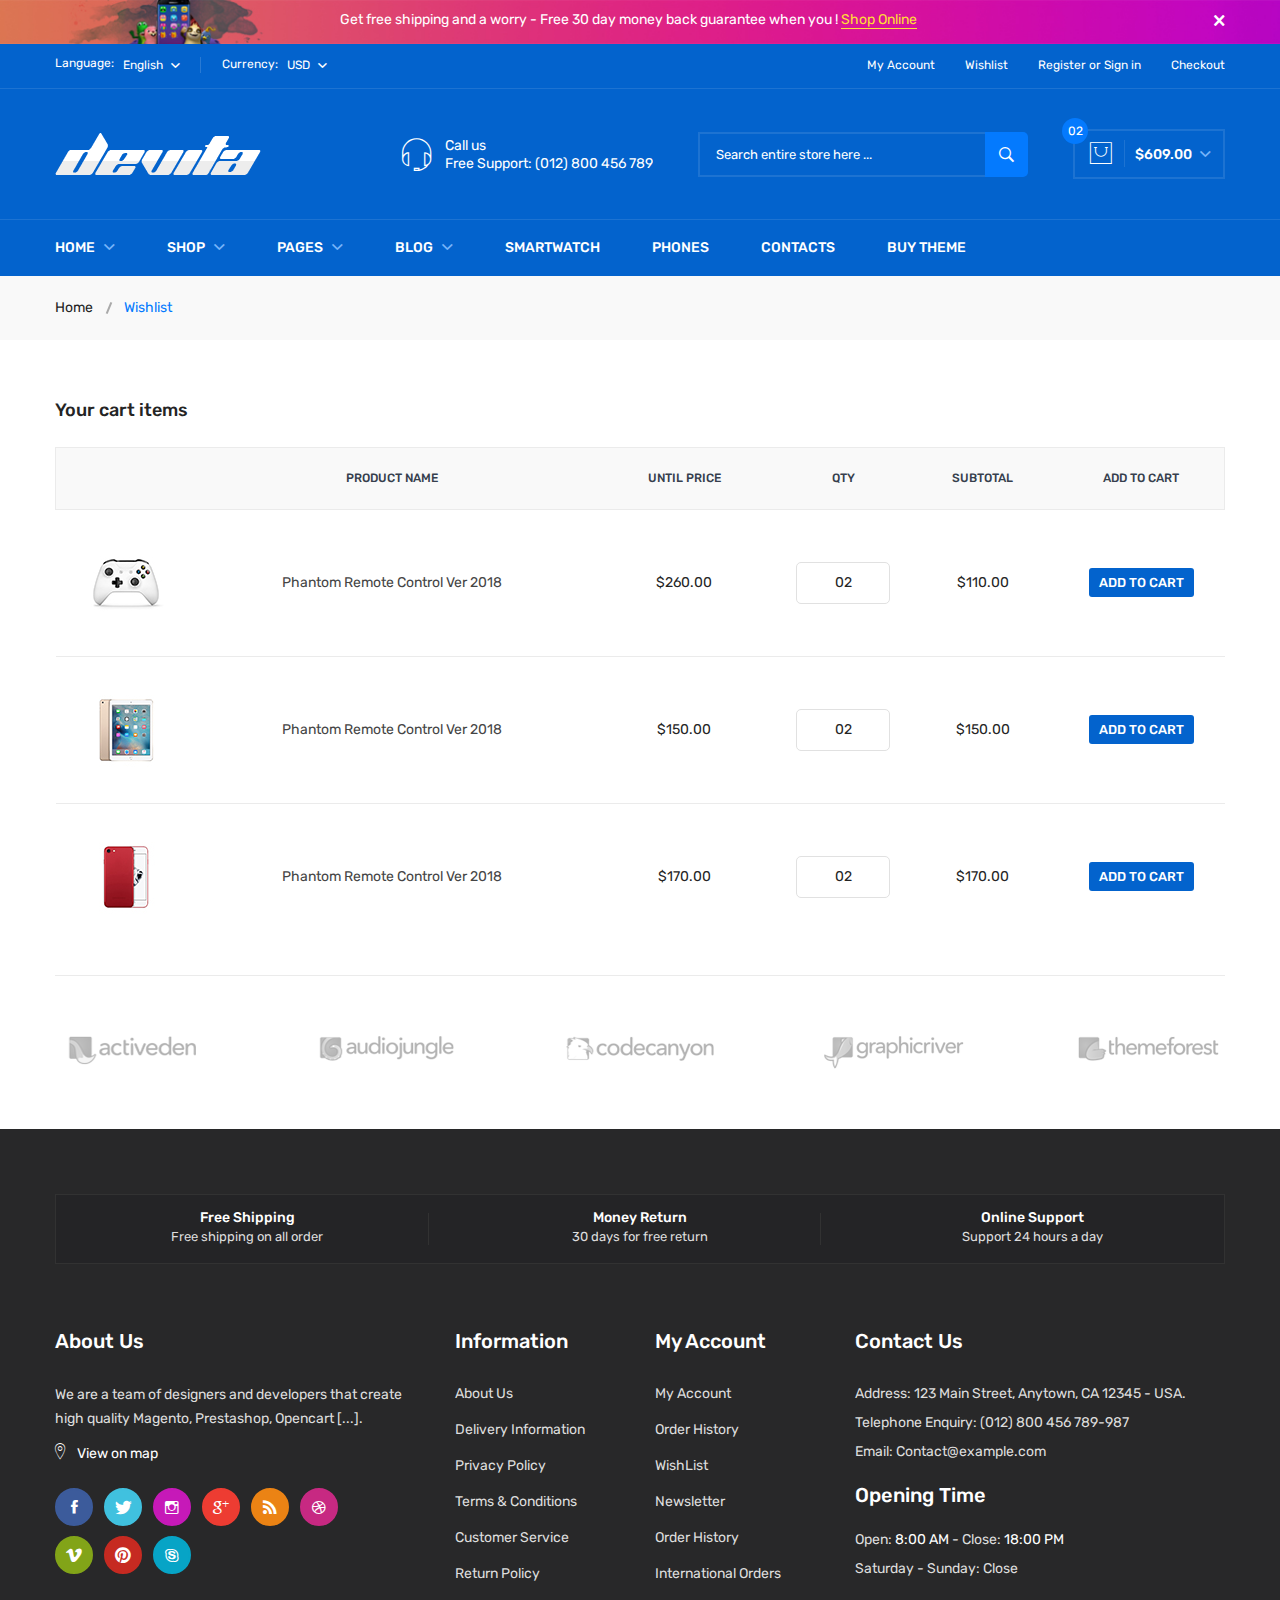
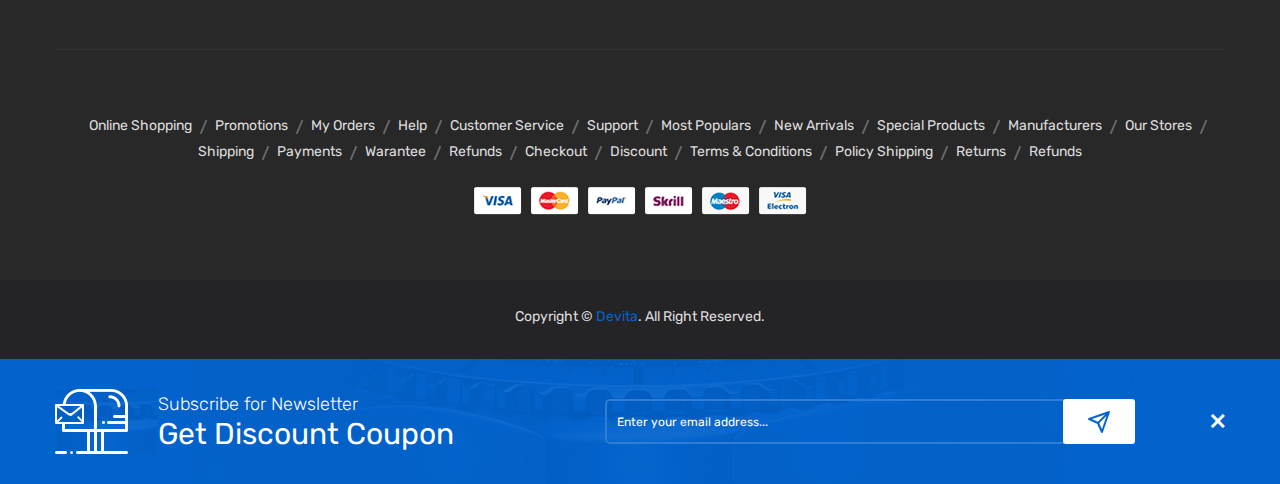
<file: wwwroot/wishlist.html>
﻿<!doctype html>
<html class="no-js" lang="zxx">
    <head>
        <meta charset="utf-8">
        <meta http-equiv="x-ua-compatible" content="ie=edge">
        <title>Devita - eCommerce HTML5 Template</title>
        <meta name="description" content="">
        <meta name="robots" content="noindex, follow">
        <meta name="viewport" content="width=device-width, initial-scale=1">
        <!-- Favicon -->
        <link rel="shortcut icon" type="image/x-icon" href="assets\img\favicon.png">
		
		<!-- all css here -->
        <link rel="stylesheet" href="assets\css\bootstrap.min.css">
        <link rel="stylesheet" href="assets\css\icons.css">
        <link rel="stylesheet" href="assets\css\plugins.css">
        <link rel="stylesheet" href="assets\css\style.css">
        <link rel="stylesheet" href="assets\css\responsive.css">
        <script src="assets\js\vendor\modernizr-2.8.3.min.js"></script>
    </head>
    <body>
        <!--Notification Section-->
        <div class="notification-section notification-img-1 notification-padding-1">
			<div class="container">
				<div class="notification-wrapper">
					<div class="notification-content ml-285">
						<p>Get free shipping and a worry - Free 30 day money back guarantee when you !  <a href="#">Shop Online</a> </p>
					</div>
                    <div class="notification-close notification-icon">
                        <button><i class="ion-close"></i></button>
                    </div>
				</div>
			</div>
        </div>
        <!-- header start -->
        <header class="header-area theme-bg">
            <div class="header-top pt-10 pb-13 border-bottom-1">
                <div class="container">
                    <div class="row">
                        <div class="col-lg-6 col-md-6 col-12">
                            <div class="header-top-left">
                                <div class="language-currency">
                                    <span>Language:</span>
                                    <div class="lang-curr-dropdown">
                                        <ul>
                                            <li><a class="language-click" href="#">English <i class="ion-chevron-down"></i></a>
                                                <ul class="language-dropdown">
                                                    <li><a href="#">English </a></li>
                                                    <li><a href="#">Bangla </a></li>
                                                    <li><a href="#">Hindi </a></li>
                                                </ul>
                                            </li>
                                        </ul>
                                    </div>
                                </div>
                                <div class="language-currency lang-curr-mrg">
                                    <span>Currency: </span>
                                    <div class="lang-curr-dropdown">
                                        <ul>
                                            <li><a class="language-click" href="#">USD <i class="ion-chevron-down"></i></a>
                                                <ul class="language-dropdown">
                                                    <li><a href="#">USD </a></li>
                                                    <li><a href="#">US </a></li>
                                                    <li><a href="#">EURO </a></li>
                                                </ul>
                                            </li>
                                        </ul>
                                    </div>
                                </div>
                            </div>
                        </div>
                        <div class="col-lg-6 col-md-6 col-12">
                            <div class="header-top-right">
                                <ul>
                                    <li>
                                        <a href="my-account.html">My Account</a>
                                    </li>
                                    <li>
                                        <a href="wishlist.html">Wishlist  </a>
                                    </li>
                                    <li>
                                        <a href="login-register.html">Register or Sign in  </a>
                                    </li>
                                    <li>
                                        <a href="checkout.html"> Checkout</a>
                                    </li>
                                </ul>
                            </div>
                        </div>
                    </div>
                </div>
            </div>
            <div class="header-middle ptb-40 border-bottom-1">
                <div class="container">
                    <div class="row">
                        <div class="col-lg-3 col-md-12">
                            <div class="logo logo-mrg">
                                <a href="index.html">
                                    <img src="assets\img\logo\logo.png" alt="">
                                </a>
                            </div>
                        </div>
                        <div class="col-lg-9 col-md-12 col-12">
                            <div class="header-contact-search-wrapper f-right">
                                <div class="header-contact middle-same">
                                    <div class="header-contact-icon">
                                        <i class="pe-7s-headphones"></i>
                                    </div>
                                    <div class="header-contact-content">
                                        <p>Call us <br>Free Support: (012) 800 456 789</p>
                                    </div>
                                </div>
                                <div class="header-search middle-same">
                                    <form class="header-search-form" action="#">
                                        <input type="text" placeholder="Search entire store here ...">
                                        <button>
                                            <i class="ion-ios-search-strong"></i>
                                        </button>
                                    </form>
                                </div>
                                <div class="header-cart middle-same">
                                    <button class="icon-cart">
                                        <i class="pe-7s-shopbag cart-bag"></i>
                                        <span class="count-amount">$609.00</span>
                                        <i class="ion-chevron-down cart-down"></i>
                                        <span class="count-style">02</span>
                                    </button>
                                    <div class="shopping-cart-content">
                                        <ul>
                                            <li class="single-shopping-cart">
                                                <div class="shopping-cart-img">
                                                    <a href="#"><img alt="" src="assets\img\cart\cart-1.jpg"></a>
                                                </div>
                                                <div class="shopping-cart-title">
                                                    <h4><a href="#">Phantom Remote <br>Control 2018 </a></h4>
                                                    <h6>Qty: 02</h6>
                                                    <span>$260.00</span>
                                                </div>
                                                <div class="shopping-cart-delete">
                                                    <a href="#"><i class="ion-android-close"></i></a>
                                                </div>
                                            </li>
                                            <li class="single-shopping-cart">
                                                <div class="shopping-cart-img">
                                                    <a href="#"><img alt="" src="assets\img\cart\cart-2.jpg"></a>
                                                </div>
                                                <div class="shopping-cart-title">
                                                    <h4><a href="#">Phantom Remote <br>Control 2018 </a></h4>
                                                    <h6>Qty: 02</h6>
                                                    <span>$260.00</span>
                                                </div>
                                                <div class="shopping-cart-delete">
                                                    <a href="#"><i class="ion-android-close"></i></a>
                                                </div>
                                            </li>
                                        </ul>
                                        <div class="shopping-cart-total">
                                            <h4>Shipping : <span>$20.00</span></h4>
                                            <h4>Total : <span class="shop-total">$260.00</span></h4>
                                        </div>
                                        <div class="shopping-cart-btn">
                                            <a class="btn-style btn-hover" href="cart-page.html">view cart</a>
                                            <a class="btn-style btn-hover" href="checkout.html">checkout</a>
                                        </div>
                                    </div>
                                </div>
                            </div>
                        </div>
                    </div>
                </div>
            </div>
            <div class="header-bottom">
                <div class="container">
                    <div class="row">
                        <div class="col-12">
                            <div class="logo mobile-logo">
                                <a href="index.html">
                                    <img alt="" src="assets\img\logo\logo.png">
                                </a>
                            </div>
                        </div>
                        <div class="col-12">
                            <div class="mobile-menu-area">
                                <div class="mobile-menu">
                                    <nav id="mobile-menu-active">
                                        <ul class="menu-overflow">
                                            <li><a href="index.html">HOME</a>
                                                <ul>
                                                    <li><a href="#">Demo Group 01</a>
                                                        <ul>
                                                            <li><a href="index.html">Home - electronics</a></li>
                                                            <li><a href="index-electronics-2.html">Home - electronics 2</a></li>
                                                            <li><a href="index-electronics-3.html">Home - electronics 3</a></li>
                                                            <li><a href="index-electronics-4.html">Home - electronics 4</a></li>
                                                            <li><a href="index-book.html">Home - book </a></li>
                                                        </ul>
                                                    </li>
                                                    <li><a href="#">Demo Group 02</a>
                                                        <ul>
                                                            <li><a href="index-book-2.html">Home - book 2</a></li>
                                                            <li><a href="index-coffee.html">Home - coffee</a></li>
                                                            <li><a href="index-cycle.html">Home - cycle</a></li>
                                                            <li><a href="index-fashion.html">Home - fashion</a></li>
                                                            <li><a href="index-game.html">Home - game</a></li>
                                                        </ul>
                                                    </li>
                                                    <li><a href="#">Demo Group 03</a>
                                                        <ul>
                                                            <li><a href="index-jewelry.html">Home - jewelry</a></li>
                                                            <li><a href="index-medical.html">Home - medical</a></li>
                                                            <li><a href="index-sports.html">Home - sports</a></li>
                                                            <li><a href="index-sunglass.html">Home - sunglass</a></li>
                                                            <li><a href="index-watch.html">Home - watch</a></li>
                                                        </ul>
                                                    </li>
                                                    <li><a href="#">Demo Group 04</a>
                                                        <ul>
                                                            <li><a href="index-construction.html">Home - construction</a></li>
                                                            <li><a href="index-auto-parts.html">Home - Auto Parts<span>New</span></a></li>
                                                            <li><a href="index-furniture.html">Home - Furniture<span>New</span></a></li>
                                                            <li><a href="index-petmarket.html">Home - PetMarket<span>New</span></a></li>
                                                            <li><a href="index-organic.html">Home - Organic<span>New</span></a></li>
                                                        </ul>
                                                    </li>
                                                    <li><a href="#">Demo Group 05</a>
                                                        <ul>
                                                            <li><a href="index-shoe.html">Home - Shoe<span>New</span></a></li>
                                                            <li><a href="index-toy.html">Home - Toy<span>New</span></a></li>
                                                            <li><a href="index-cosmetic.html">Home - Cosmetic<span>New</span></a></li>
                                                            <li><a href="index-housewares.html">Home - Housewares<span>New</span></a></li>
                                                            <li><a href="index-underwear.html">Home - Underwear<span>New</span></a></li>
                                                        </ul>
                                                    </li>
                                                </ul>
                                            </li>
                                            <li><a href="shop.html"> shop </a>
                                                <ul>
                                                    <li><a href="#">Shop Layout</a>
                                                        <ul>
                                                            <li><a href="shop.html">default shop</a></li>
                                                            <li><a href="shop-2col.html">2 column box</a></li>
                                                            <li><a href="shop-3col.html">3 column box</a></li>
                                                            <li><a href="shop.html">4 column box</a></li>
                                                            <li><a href="shop-list.html">shop list</a></li>
                                                        </ul>
                                                    </li>
                                                    <li><a href="#">Shop Layout</a>
                                                        <ul>
                                                            <li><a href="shop-new.html">shop new</a></li>
                                                            <li><a href="shop-onsale.html">shop onsale</a></li>
                                                            <li><a href="shop-no-sidebar.html">shop no sidebar</a></li>
                                                            <li><a href="shop-rightsidebar.html">shop right sidebar</a></li>
                                                            <li><a href="shop-fullwide.html">shop fullwide</a></li>
                                                        </ul>
                                                    </li>
                                                    <li><a href="#">Product Details Layout</a>
                                                        <ul>
                                                            <li><a href="product-details.html">tab style 1</a></li>
                                                            <li><a href="product-details-2.html">tab style 2</a></li>
                                                            <li><a href="product-details-3.html">tab style 3</a></li>
                                                            <li><a href="product-details-gallery.html">gallery left</a></li>
                                                            <li><a href="product-details-gallery-2.html">gallery right</a></li>
                                                        </ul>
                                                    </li>
                                                    <li><a href="#">Product Details Layout</a>
                                                        <ul>
                                                            <li><a href="product-details-sticky.html">sticky left</a></li>
                                                            <li><a href="product-details-sticky-right.html">sticky right</a></li>
                                                            <li><a href="product-details-slider.html">slider box</a></li>
                                                            <li><a href="product-details-slider-fullwide.html">slider full wide</a></li>
                                                        </ul>
                                                    </li>
                                                    <li><a href="#">Account Pages</a>
                                                        <ul>
                                                            <li><a href="cart-page.html">cart page</a></li>
                                                            <li><a href="checkout.html">checkout</a></li>
                                                            <li><a href="wishlist.html">wishlist</a></li>
                                                            <li><a href="my-account.html">my account</a></li>
                                                        </ul>
                                                    </li>
                                                </ul>
                                            </li>
                                            <li><a href="#">pages</a>
                                                <ul>
                                                    <li><a href="about-us.html">about us</a></li>
                                                    <li><a href="login-register.html">login / register</a></li>
                                                    <li><a href="contact.html">contact us</a></li>
                                                </ul>
                                            </li>
                                            <li><a href="#">BLOG</a>
                                                <ul>
                                                    <li><a href="blog.html">blog page</a></li>
                                                    <li><a href="blog-leftsidebar.html">blog sidebar</a></li>
                                                    <li><a href="blog-details.html">blog details</a></li>
                                                </ul>
                                            </li>
                                            <li><a href="contact.html"> Contact us </a></li>
                                        </ul>
                                    </nav>
                                </div>
                            </div>
                        </div>
                    </div>
                    <div class="main-menu main-none">
                        <nav>
                            <ul>
                                <li class="mega-menu-position"><a href="index.html">Home <i class="ion-chevron-down"></i> </a>
                                    <ul class="mega-menu">
                                        <li>
                                            <ul>
                                                <li>
                                                    <ul>
                                                        <li class="mega-menu-title">Demo Group 01</li>
                                                        <li><a href="index.html">Home - electronics</a></li>
                                                        <li><a href="index-electronics-2.html">Home - electronics 2</a></li>
                                                        <li><a href="index-electronics-3.html">Home - electronics 3</a></li>
                                                        <li><a href="index-electronics-4.html">Home - electronics 4</a></li>
                                                        <li><a href="index-book.html">Home - book </a></li>
                                                    </ul>
                                                </li>
                                                <li>
                                                    <ul>
                                                        <li class="mega-menu-title">Demo Group 02</li>
                                                        <li><a href="index-book-2.html">Home - book 2</a></li>
                                                        <li><a href="index-coffee.html">Home - coffee</a></li>
                                                        <li><a href="index-cycle.html">Home - cycle</a></li>
                                                        <li><a href="index-fashion.html">Home - fashion</a></li>
                                                        <li><a href="index-game.html">Home - game</a></li>
                                                    </ul>
                                                </li>
                                                <li>
                                                    <ul>
                                                        <li class="mega-menu-title">Demo Group 03</li>
                                                        <li><a href="index-jewelry.html">Home - jewelry</a></li>
                                                        <li><a href="index-medical.html">Home - medical</a></li>
                                                        <li><a href="index-sports.html">Home - sports</a></li>
                                                        <li><a href="index-sunglass.html">Home - sunglass</a></li>
                                                        <li><a href="index-watch.html">Home - watch</a></li>
                                                    </ul>
                                                </li>
                                                <li>
                                                    <ul>
                                                        <li class="mega-menu-title">Demo Group 04</li>
                                                        <li><a href="index-construction.html">Home - construction</a></li>
                                                        <li><a href="index-auto-parts.html">Home - Auto Parts<span class="blue">New</span></a></li>
                                                        <li><a href="index-furniture.html">Home - Furniture<span class="blue">New</span></a></li>
                                                        <li><a href="index-petmarket.html">Home - PetMarket<span class="blue">New</span></a></li>
                                                        <li><a href="index-organic.html">Home - Organic<span class="blue">New</span></a></li>
                                                    </ul>
                                                </li>
                                                <li>
                                                    <ul>
                                                        <li class="mega-menu-title">Demo Group 05</li>
                                                        <li><a href="index-shoe.html">Home - Shoe<span class="blue">New</span></a></li>
                                                        <li><a href="index-toy.html">Home - Toy<span class="blue">New</span></a></li>
                                                        <li><a href="index-cosmetic.html">Home - Cosmetic<span class="blue">New</span></a></li>
                                                        <li><a href="index-housewares.html">Home - Housewares<span class="blue">New</span></a></li>
                                                        <li><a href="index-underwear.html">Home - Underwear<span class="blue">New</span></a></li>
                                                    </ul>
                                                </li>
                                            </ul>
                                        </li>
                                    </ul>
                                </li>
                                <li class="mega-menu-position"><a href="shop.html"> Shop <i class="ion-chevron-down"></i> </a>
                                    <ul class="mega-menu">
                                        <li>
                                            <ul>
                                                <li>
                                                    <ul>
                                                        <li class="mega-menu-title">Shop Layout</li>
                                                        <li><a href="shop.html">default shop</a></li>
                                                        <li><a href="shop-2col.html">2 column box</a></li>
                                                        <li><a href="shop-3col.html">3 column box</a></li>
                                                        <li><a href="shop.html">4 column box</a></li>
                                                        <li><a href="shop-list.html">shop list</a></li>
                                                    </ul>
                                                </li>
                                                <li>
                                                    <ul>
                                                        <li class="mega-menu-title">Shop Layout</li>
                                                        <li><a href="shop-new.html">shop new</a></li>
                                                        <li><a href="shop-onsale.html">shop onsale</a></li>
                                                        <li><a href="shop-no-sidebar.html">shop no sidebar</a></li>
                                                        <li><a href="shop-rightsidebar.html">shop right sidebar</a></li>
                                                        <li><a href="shop-fullwide.html">shop fullwide</a></li>
                                                    </ul>
                                                </li>
                                                <li>
                                                    <ul>
                                                        <li class="mega-menu-title">Product Details Layout</li>
                                                        <li><a href="product-details.html">tab style 1</a></li>
                                                        <li><a href="product-details-2.html">tab style 2</a></li>
                                                        <li><a href="product-details-3.html">tab style 3</a></li>
                                                        <li><a href="product-details-gallery.html">gallery left</a></li>
                                                        <li><a href="product-details-gallery-2.html">gallery right</a></li>
                                                    </ul>
                                                </li>
                                                <li>
                                                    <ul>
                                                        <li class="mega-menu-title">Product Details Layout</li>
                                                        <li><a href="product-details-sticky.html">sticky left</a></li>
                                                        <li><a href="product-details-sticky-right.html">sticky right</a></li>
                                                        <li><a href="product-details-slider.html">slider box</a></li>
                                                        <li><a href="product-details-slider-fullwide.html">slider full wide</a></li>
                                                    </ul>
                                                </li>
                                                <li>
                                                    <ul>
                                                        <li class="mega-menu-title">Account Pages</li>
                                                        <li><a href="cart-page.html">cart page</a></li>
                                                        <li><a href="checkout.html">checkout</a></li>
                                                        <li><a href="wishlist.html">wishlist</a></li>
                                                        <li><a href="my-account.html">my account</a></li>
                                                    </ul>
                                                </li>
                                            </ul>
                                        </li>
                                    </ul>
                                </li>
                                <li><a href="#">pages <i class="ion-chevron-down"></i> </a>
                                    <ul class="submenu">
                                        <li><a href="about-us.html">about us</a></li>
                                        <li><a href="login-register.html">login / register</a></li>
                                        <li><a href="contact.html">contact us</a></li>
                                    </ul>
                                </li>
                                <li><a href="blog-leftsidebar.html">blog <i class="ion-chevron-down"></i> </a>
                                    <ul class="submenu">
                                        <li><a href="blog.html">blog page</a></li>
                                        <li><a href="blog-leftsidebar.html">blog sidebar</a></li>
                                        <li><a href="blog-details.html">blog details</a></li>
                                    </ul>
                                </li>
                                <li><a href="shop.html">Smartwatch </a></li>
                                <li><a href="shop.html"> phones </a></li>
                                <li><a href="contact.html">contacts  </a></li>
                                <li><a href="#">Buy Theme </a></li>
                            </ul>
                        </nav>
                    </div>
                </div>
            </div>
        </header>
        <div class="breadcrumb-area gray-bg-7">
            <div class="container">
                <div class="breadcrumb-content">
                    <ul>
                        <li><a href="index.html">Home</a></li>
                        <li class="active">Wishlist </li>
                    </ul>
                </div>
            </div>
        </div>
         <!-- shopping-cart-area start -->
        <div class="cart-main-area pt-60 pb-25">
            <div class="container">
                <h3 class="page-title">Your cart items</h3>
                <div class="row">
                    <div class="col-lg-12 col-md-12 col-sm-12 col-12">
                        <form action="#">
                            <div class="table-content table-responsive wishlist">
                                <table>
                                    <thead>
                                        <tr>
                                            <th></th>
                                            <th>Product Name</th>
                                            <th>Until Price</th>
                                            <th>Qty</th>
                                            <th>Subtotal</th>
                                            <th>Add To Cart</th>
                                        </tr>
                                    </thead>
                                    <tbody>
                                        <tr>
                                            <td class="product-thumbnail">
                                                <a href="#"><img src="assets\img\cart\cart-3.jpg" alt=""></a>
                                            </td>
                                            <td class="product-name"><a href="#">Phantom Remote Control Ver 2018</a></td>
                                            <td class="product-price-cart"><span class="amount">$260.00</span></td>
                                            <td class="product-quantity">
                                                <div class="pro-dec-cart">
                                                    <input class="cart-plus-minus-box" type="text" value="02" name="qtybutton">
                                                </div>
                                            </td>
                                            <td class="product-subtotal">$110.00</td>
                                            <td class="product-wishlist-cart">
                                                <a href="#">add to cart</a>
                                            </td>
                                        </tr>
                                        <tr>
                                            <td class="product-thumbnail">
                                                <a href="#"><img src="assets\img\cart\cart-4.jpg" alt=""></a>
                                            </td>
                                            <td class="product-name"><a href="#">Phantom Remote Control Ver 2018</a></td>
                                            <td class="product-price-cart"><span class="amount">$150.00</span></td>
                                            <td class="product-quantity">
                                                <div class="pro-dec-cart">
                                                    <input class="cart-plus-minus-box" type="text" value="02" name="qtybutton">
                                                </div>
                                            </td>
                                            <td class="product-subtotal">$150.00</td>
                                            <td class="product-wishlist-cart">
                                                <a href="#">add to cart</a>
                                            </td>
                                        </tr>
                                        <tr>
                                            <td class="product-thumbnail">
                                                <a href="#"><img src="assets\img\cart\cart-5.jpg" alt=""></a>
                                            </td>
                                            <td class="product-name"><a href="#">Phantom Remote Control Ver 2018</a></td>
                                            <td class="product-price-cart"><span class="amount">$170.00</span></td>
                                            <td class="product-quantity">
                                                <div class="pro-dec-cart">
                                                    <input class="cart-plus-minus-box" type="text" value="02" name="qtybutton">
                                                </div>
                                            </td>
                                            <td class="product-subtotal">$170.00</td>
                                            <td class="product-wishlist-cart">
                                                <a href="#">add to cart</a>
                                            </td>
                                        </tr>
                                    </tbody>
                                </table>
                            </div>
                        </form>
                    </div>
                </div>
            </div>
        </div>
        <div class="brand-logo-area">
            <div class="container">
                <div class="brand-logo-active owl-carousel border-top-2 ptb-60">
                    <div class="single-brand-logo">
                        <img alt="" src="assets\img\brand-logo\brand-logo-1.png">
                    </div>
                    <div class="single-brand-logo">
                        <img alt="" src="assets\img\brand-logo\brand-logo-2.png">
                    </div>
                    <div class="single-brand-logo">
                        <img alt="" src="assets\img\brand-logo\brand-logo-3.png">
                    </div>
                    <div class="single-brand-logo">
                        <img alt="" src="assets\img\brand-logo\brand-logo-4.png">
                    </div>
                    <div class="single-brand-logo">
                        <img alt="" src="assets\img\brand-logo\brand-logo-5.png">
                    </div>
                    <div class="single-brand-logo">
                        <img alt="" src="assets\img\brand-logo\brand-logo-2.png">
                    </div>
                </div>
            </div>
        </div>
        <div class="shop-service-area black-bg pt-65">
            <div class="container">
                <div class="shop-service-wrapper black-bg-2">
                    <div class="row">
                        <div class="col-lg-4 col-md-4">
                            <div class="shop-service-content text-center">
                                <h4>Free Shipping</h4>
                                <p>Free shipping on all order</p>
                            </div>
                        </div>
                        <div class="col-lg-4 col-md-4">
                            <div class="shop-service-content text-center">
                                <h4>Money Return</h4>
                                <p>30 days for free return</p>
                            </div>
                        </div>
                        <div class="col-lg-4 col-md-4">
                            <div class="shop-service-content text-center border-none">
                                <h4>Online Support</h4>
                                <p>Support 24 hours a day</p>
                            </div>
                        </div>
                    </div>
                </div>
            </div>
        </div>
        <footer class="footer-area black-bg pt-65">
            <div class="container">
                <div class="row">
                    <div class="col-lg-4 col-md-6">
                        <div class="footer-widget mb-40">
                            <div class="footer-title mb-30">
                                <h4>About Us</h4>
                            </div>
                            <div class="footer-about">
                                <p>We are a team of designers and developers that create 
high quality Magento, Prestashop, Opencart [...].</p>
                                <div class="footer-map">
                                    <a href="contact.html"><i class="ion-ios-location-outline"></i> View on map</a>
                                </div>
                            </div>
                            <div class="social-icon mr-40">
                                <ul>
                                    <li><a class="facebook" href="#"><i class="ion-social-facebook"></i></a></li>
                                    <li><a class="twitter" href="#"><i class="ion-social-twitter"></i></a></li>
                                    <li><a class="instagram" href="#"><i class="ion-social-instagram-outline"></i></a></li>
                                    <li><a class="googleplus" href="#"><i class="ion-social-googleplus-outline"></i></a></li>
                                    <li><a class="rss" href="#"><i class="ion-social-rss"></i></a></li>
                                    <li><a class="dribbble" href="#"><i class="ion-social-dribbble-outline"></i></a></li>
                                    <li><a class="vimeo" href="#"><i class="ion-social-vimeo"></i></a></li>
                                    <li><a class="pinterest" href="#"><i class="ion-social-pinterest"></i></a></li>
                                    <li><a class="skype" href="#"><i class="ion-social-skype-outline"></i></a></li>
                                </ul>
                            </div>
                        </div>
                    </div>
                    <div class="col-lg-2 col-md-6">
                        <div class="footer-widget mb-40">
                            <div class="footer-title mb-30">
                                <h4>Information</h4>
                            </div>
                            <div class="footer-content">
                                <ul>
                                    <li><a href="about-us.html">About Us</a></li>
                                    <li><a href="#">Delivery Information</a></li>
                                    <li><a href="#">Privacy Policy</a></li>
                                    <li><a href="#">Terms & Conditions</a></li>
                                    <li><a href="#">Customer Service</a></li>
                                    <li><a href="#">Return Policy</a></li>
                                </ul>
                            </div>
                        </div>
                    </div>
                    <div class="col-lg-2 col-md-6">
                        <div class="footer-widget mb-40">
                            <div class="footer-title mb-30">
                                <h4>My Account</h4>
                            </div>
                            <div class="footer-content">
                                <ul>
                                    <li><a href="my-account.html">My Account</a></li>
                                    <li><a href="about-us.html">Order History</a></li>
                                    <li><a href="wishlist.html">WishList</a></li>
                                    <li><a href="#">Newsletter</a></li>
                                    <li><a href="about-us.html">Order History</a></li>
                                    <li><a href="#">International Orders</a></li>
                                </ul>
                            </div>
                        </div>
                    </div>
                    <div class="col-lg-4 col-md-6">
                        <div class="footer-widget mb-40">
                            <div class="footer-title mb-30">
                                <h4>Contact Us</h4>
                            </div>
                            <div class="footer-contact">
                                <ul>
                                    <li>Address: 123 Main Street, Anytown, CA 12345 - USA.</li>
                                    <li>Telephone Enquiry: (012) 800 456 789-987 </li>
                                    <li>Email: <a href="#">Contact@example.com</a></li>
                                </ul>
                            </div>
                            <div class="opening-time">
                                <h4>Opening Time</h4>
                                <div class="opening-content">
                                    <ul>
                                        <li>Open: <span>8:00 AM</span> - Close: <span>18:00 PM</span></li>
                                        <li>Saturday - Sunday: Close</li>
                                    </ul>
                                </div>
                            </div>
                        </div>
                    </div>
                </div>
            </div>
            <div class="container">
                <div class="border-top-3 mt-25 pt-65 pb-65">
                    <div class="row">
                        <div class="col-12">
                            <div class="footer-middle text-center">
                                <div class="footer-tag">
                                    <ul>
                                        <li><a href="#">Online Shopping  </a></li>
                                        <li><a href="#">Promotions  </a></li>
                                        <li><a href="#">My Orders   </a></li>
                                        <li><a href="#">Help  </a></li>
                                        <li><a href="#">Customer Service  </a></li>
                                        <li><a href="#">Support   </a></li>
                                        <li><a href="#">Most Populars  </a></li>
                                        <li><a href="#">New Arrivals  </a></li>
                                        <li><a href="#">Special Products  </a></li>
                                        <li><a href="#">Manufacturers  </a></li>
                                        <li><a href="#">Our Stores  </a></li>
                                        <li><a href="#">Shipping </a></li>
                                        <li><a href="#">Payments  </a></li>
                                        <li><a href="#">Warantee  </a></li>
                                        <li><a href="#">Refunds  </a></li>
                                        <li><a href="#">Checkout </a></li>
                                        <li><a href="#">Discount  </a></li>
                                        <li><a href="#">Terms & Conditions  </a></li>
                                        <li><a href="#">Policy Shipping   </a></li>
                                        <li><a href="#">Returns </a></li>
                                        <li><a href="#">Refunds</a></li>
                                    </ul>
                                </div>
                                <div class="payment-icon mt-20">
                                    <a href="#">
                                        <img src="assets\img\icon-img\payment.png" alt="">
                                    </a>
                                </div>
                            </div>
                        </div>
                    </div>
                </div>
            </div>
            <div class="footer-bottom black-bg-2 pb-30 pt-25">
                <div class="container">
                    <div class="row">
                        <div class="col-12">
                            <div class="copyright text-center">
                                <p>Copyright © <a href="#">Devita</a>. All Right Reserved.</p>
                            </div>
                        </div>
                    </div>
                </div>
            </div>
        </footer>
        <div class="newsletter-area bg-img ptb-30 newsletter-img newsletter-section">
            <div class="container">
                <div class="row">
                    <div class="col-lg-5 col-md-12">
                        <div class="newsletter-content-wrapper">
                            <div class="newsletter-img">
                                <img alt="" src="assets\img\icon-img\newsletter.png">
                            </div>
                            <div class="newsletter-content">
                                <p>Subscribe for Newsletter</p>
                                <h4>Get Discount Coupon</h4>
                            </div>
                        </div>
                    </div>
                    <div class="col-lg-7 col-md-12">
                        <div class="newsletter-from-close ml-50">
                            <div class="newsletter-style">
                                <div id="mc_embed_signup" class="subscribe-form pr-50">
                                    <form id="mc-embedded-subscribe-form" class="validate" novalidate="" target="_blank" name="mc-embedded-subscribe-form" method="post" action="http://devitems.us11.list-manage.com/subscribe/post?u=6bbb9b6f5827bd842d9640c82&id=05d85f18ef">
                                    <div id="mc_embed_signup_scroll" class="mc-form">
                                        <input class="email" type="email" required="" placeholder="Enter your email address..." name="EMAIL" value="">
                                        <div class="mc-news" aria-hidden="true">
                                            <input type="text" value="" tabindex="-1" name="b_6bbb9b6f5827bd842d9640c82_05d85f18ef">
                                        </div>
                                        <div class="clear">
                                            <input id="mc-embedded-subscribe" class="button" type="submit" name="subscribe" value="Subscribe">
                                        </div>
                                    </div>
                                    </form>
                                </div>
                            </div>
                            <div class="newsletter-close">
                                <button>
                                    <i class="ion-close"></i>
                                </button>
                            </div>
                        </div>
                    </div>
                </div>
            </div>
        </div>
        
        
        
        <!-- all js here -->
        <script src="assets\js\vendor\jquery-1.12.0.min.js"></script>
        <script src="assets\js\popper.js"></script>
        <script src="assets\js\bootstrap.min.js"></script>
        <script src="assets\js\ajax-mail.js"></script>
        <script src="assets\js\plugins.js"></script>
        <script src="assets\js\main.js"></script>
    </body>
</html>
</file>
